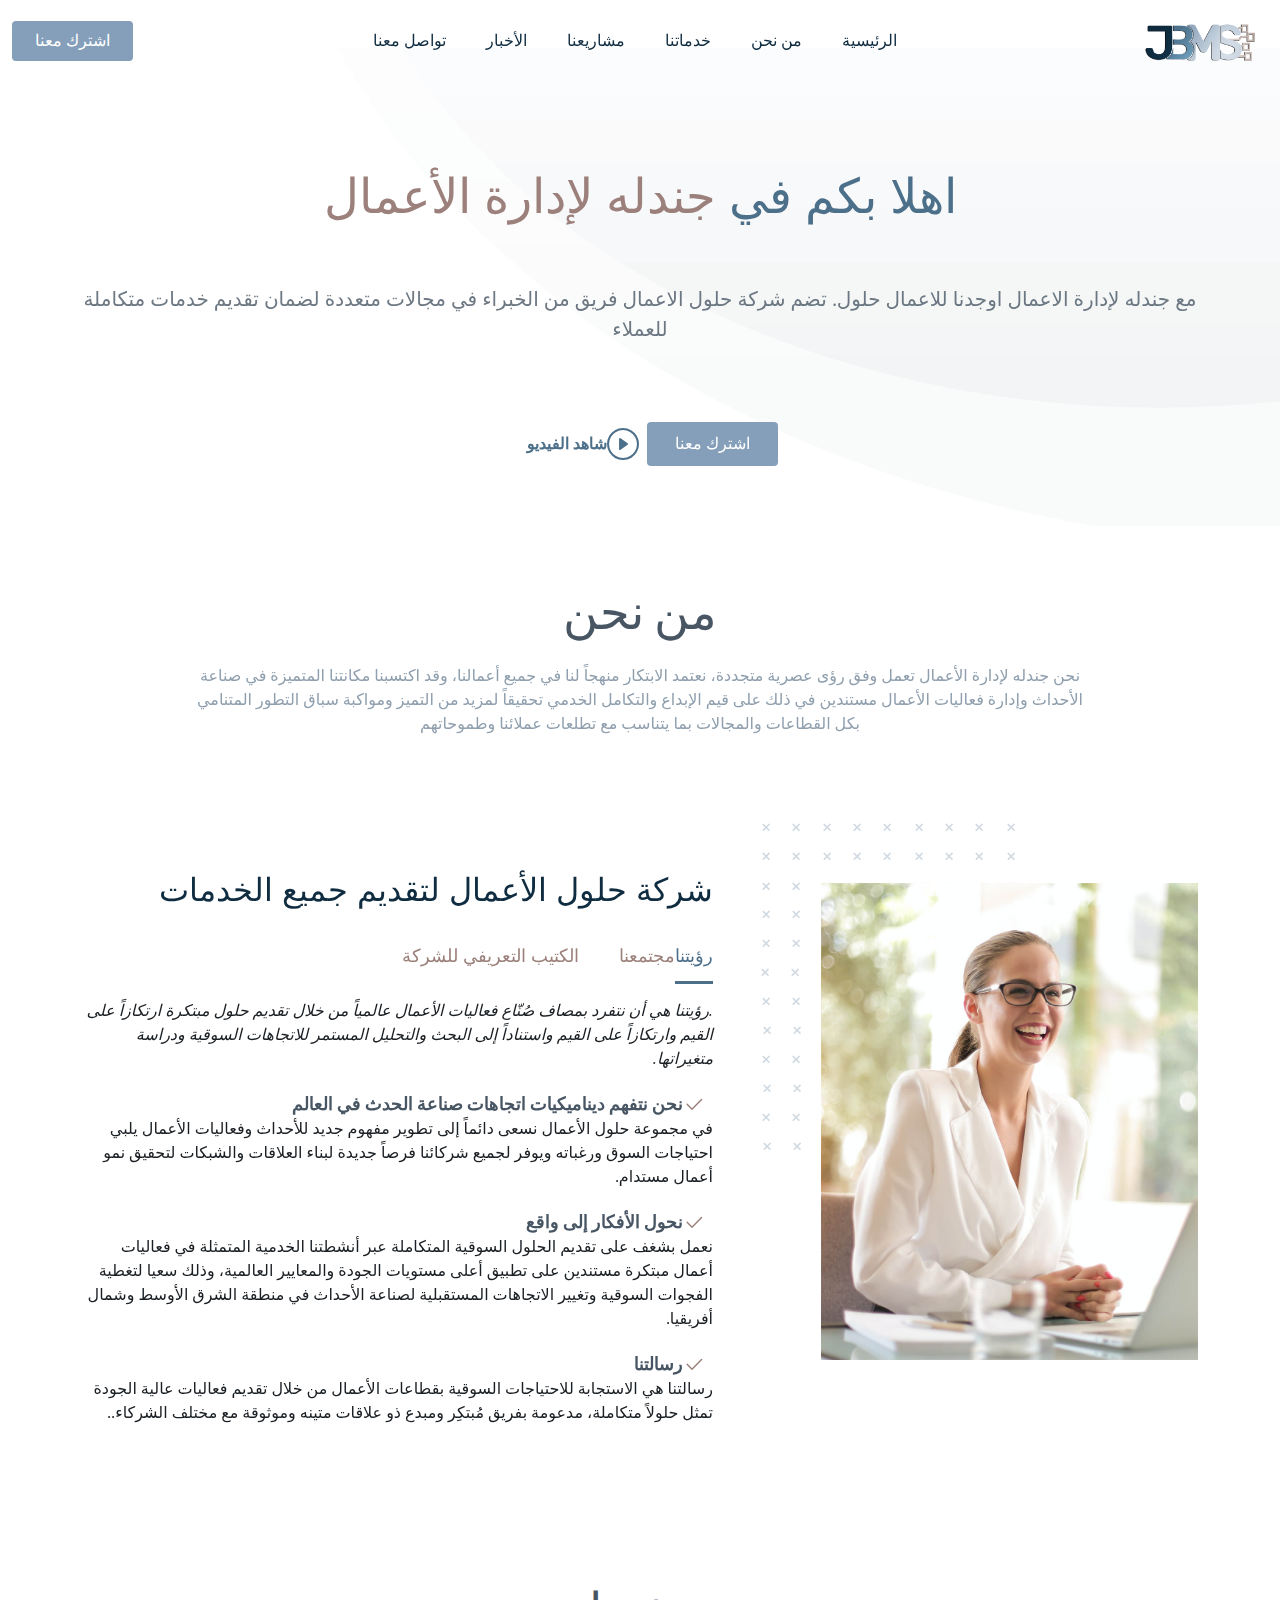
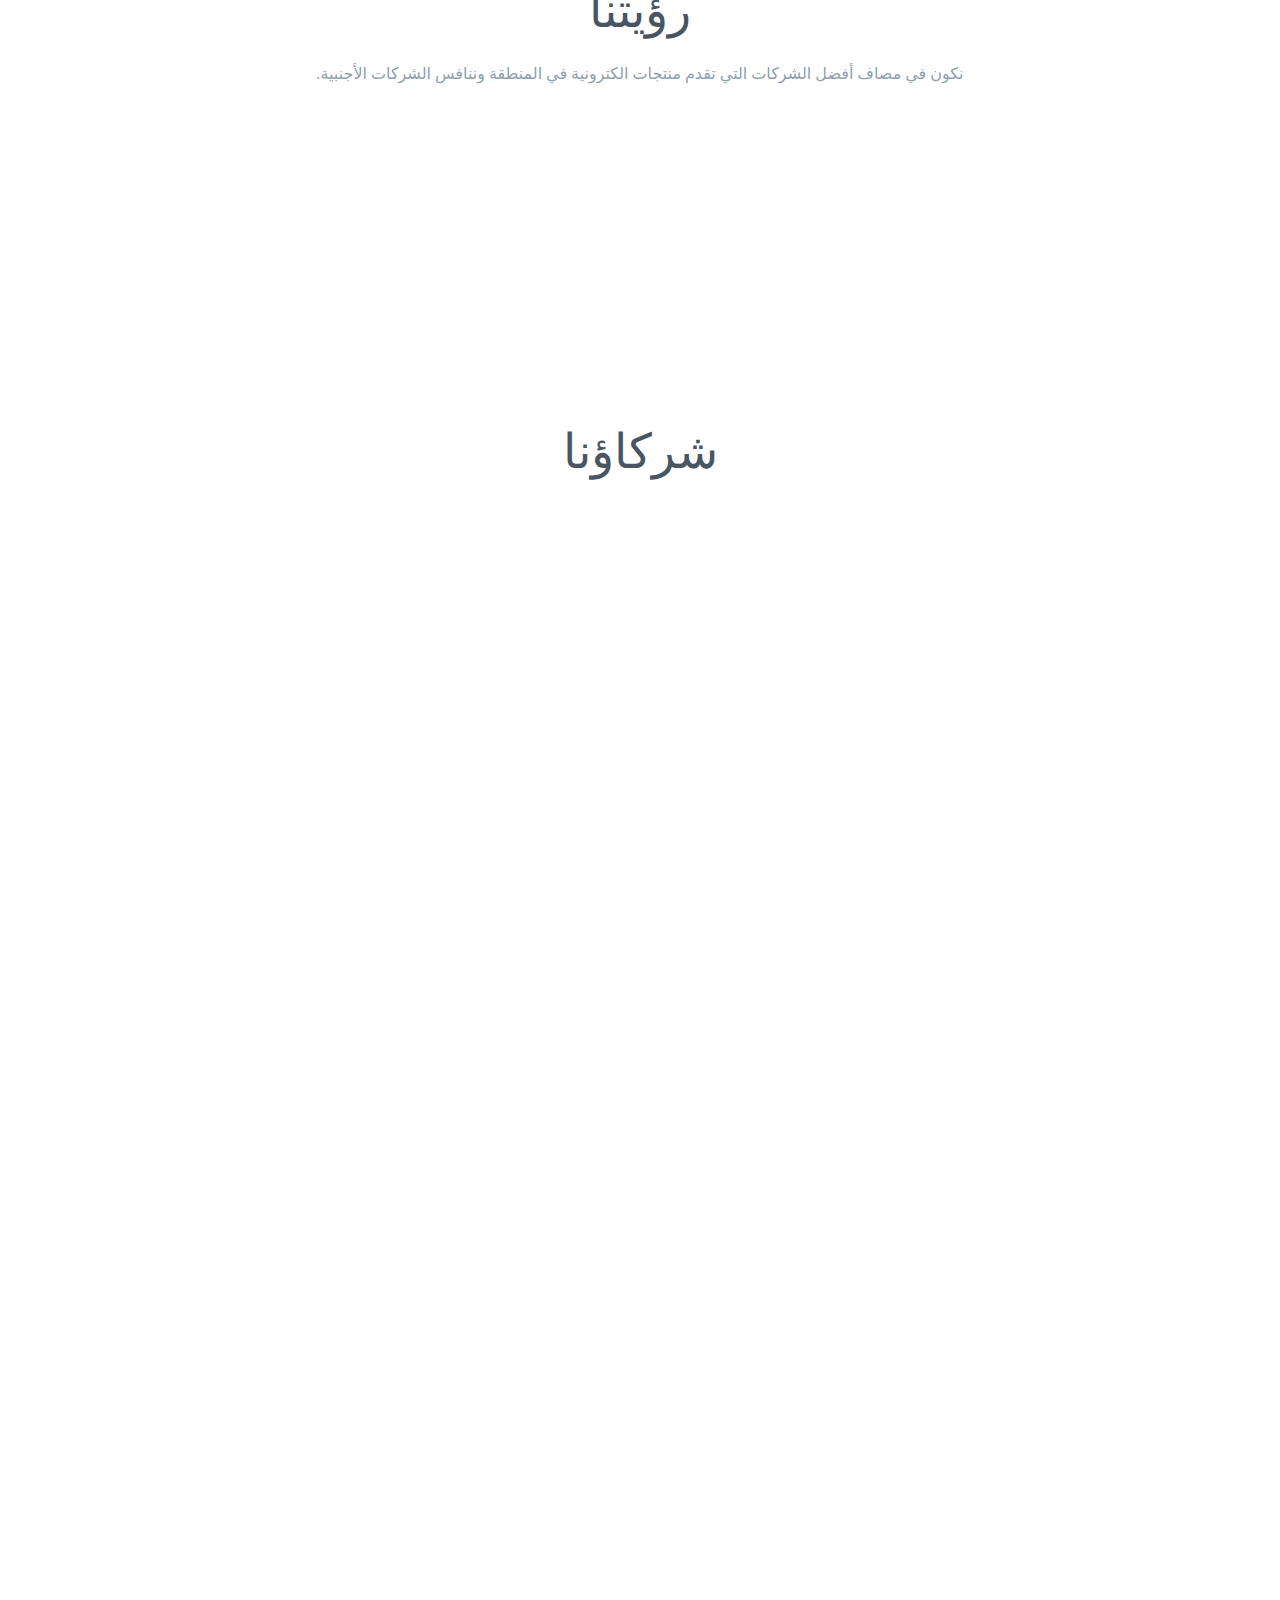
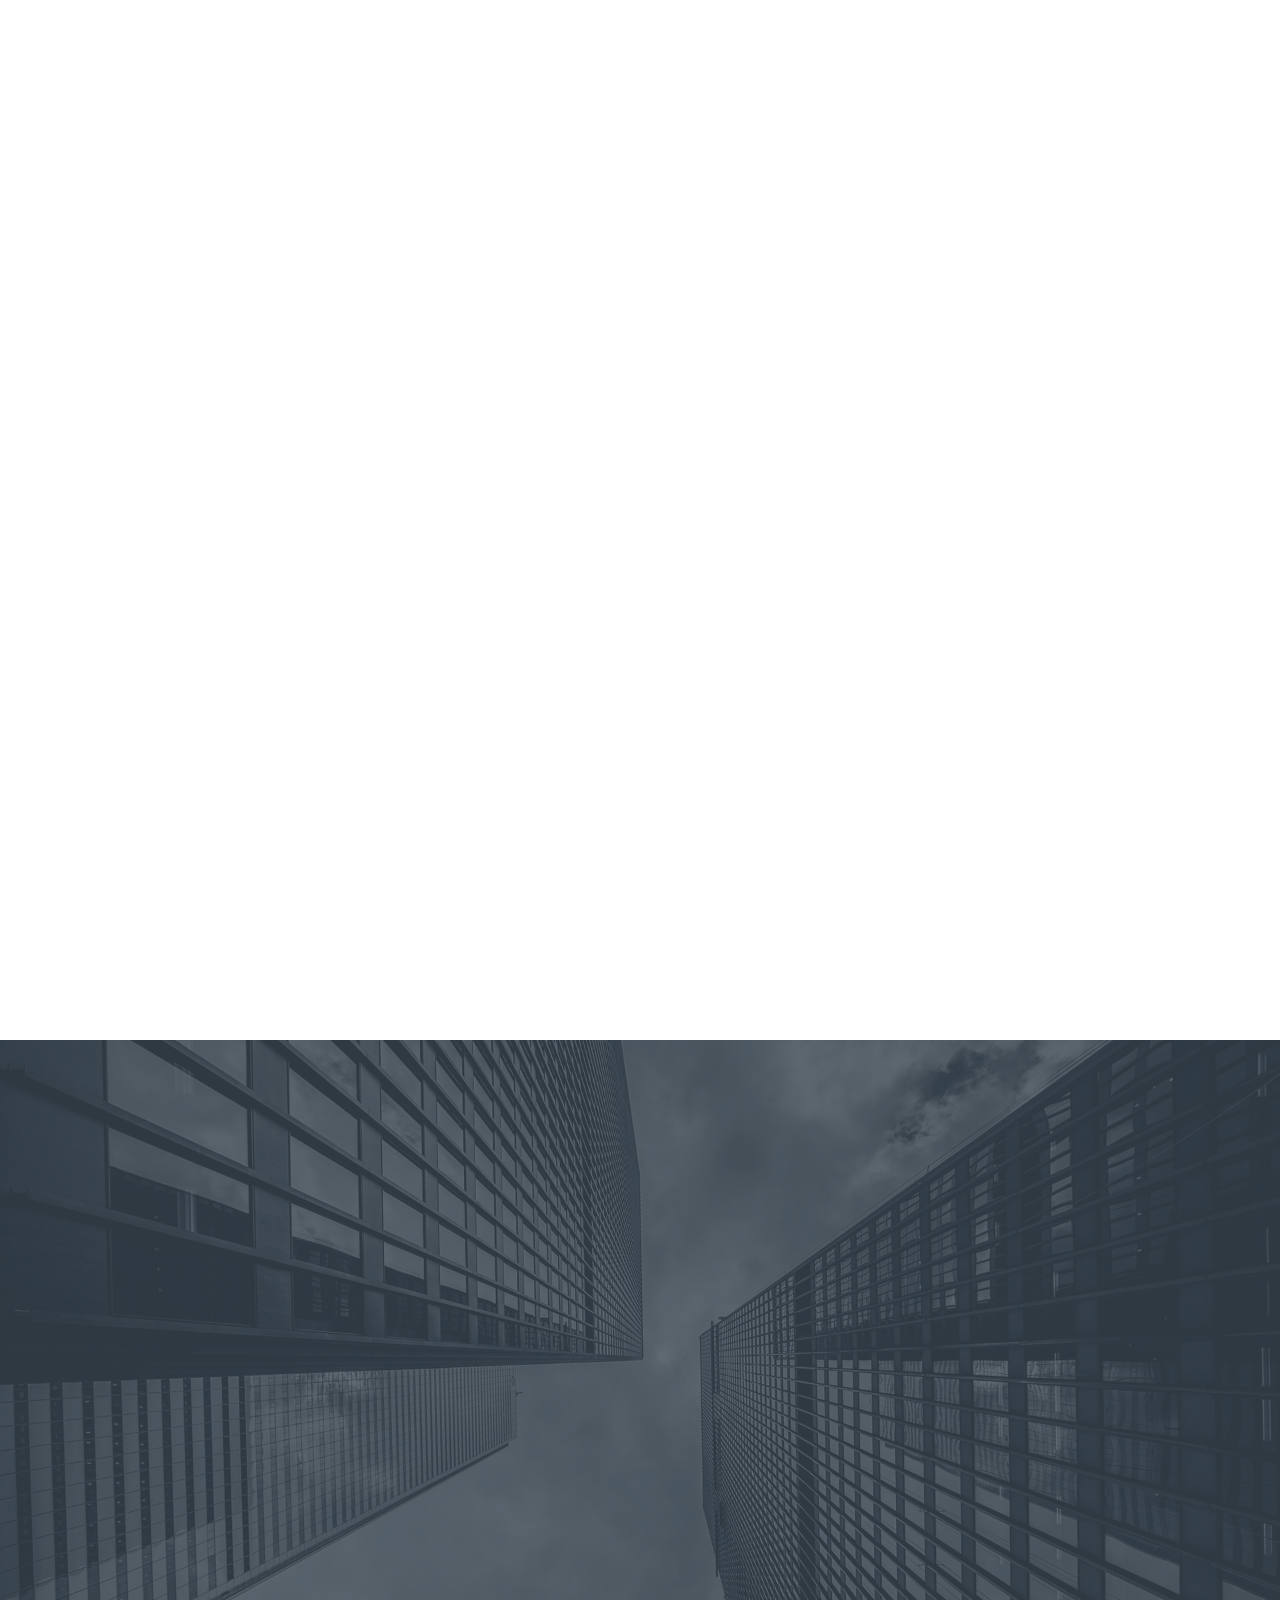
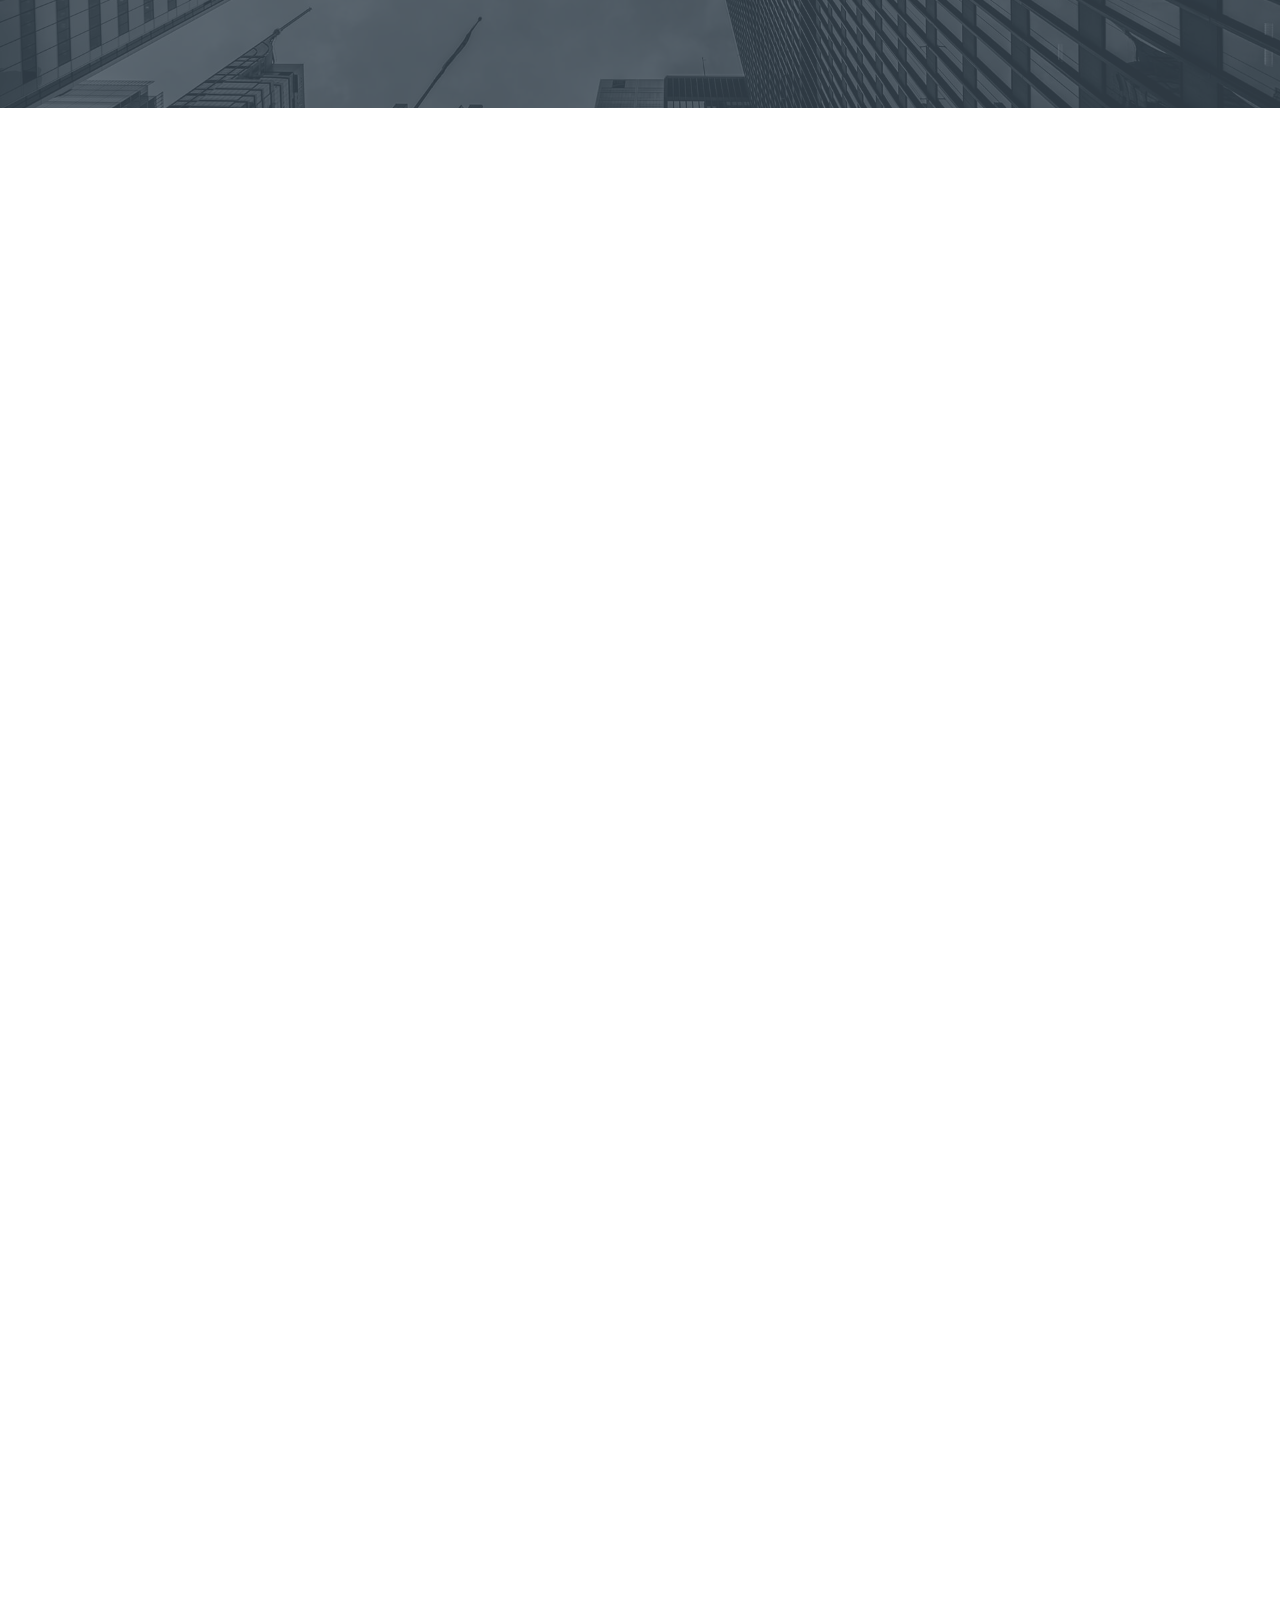
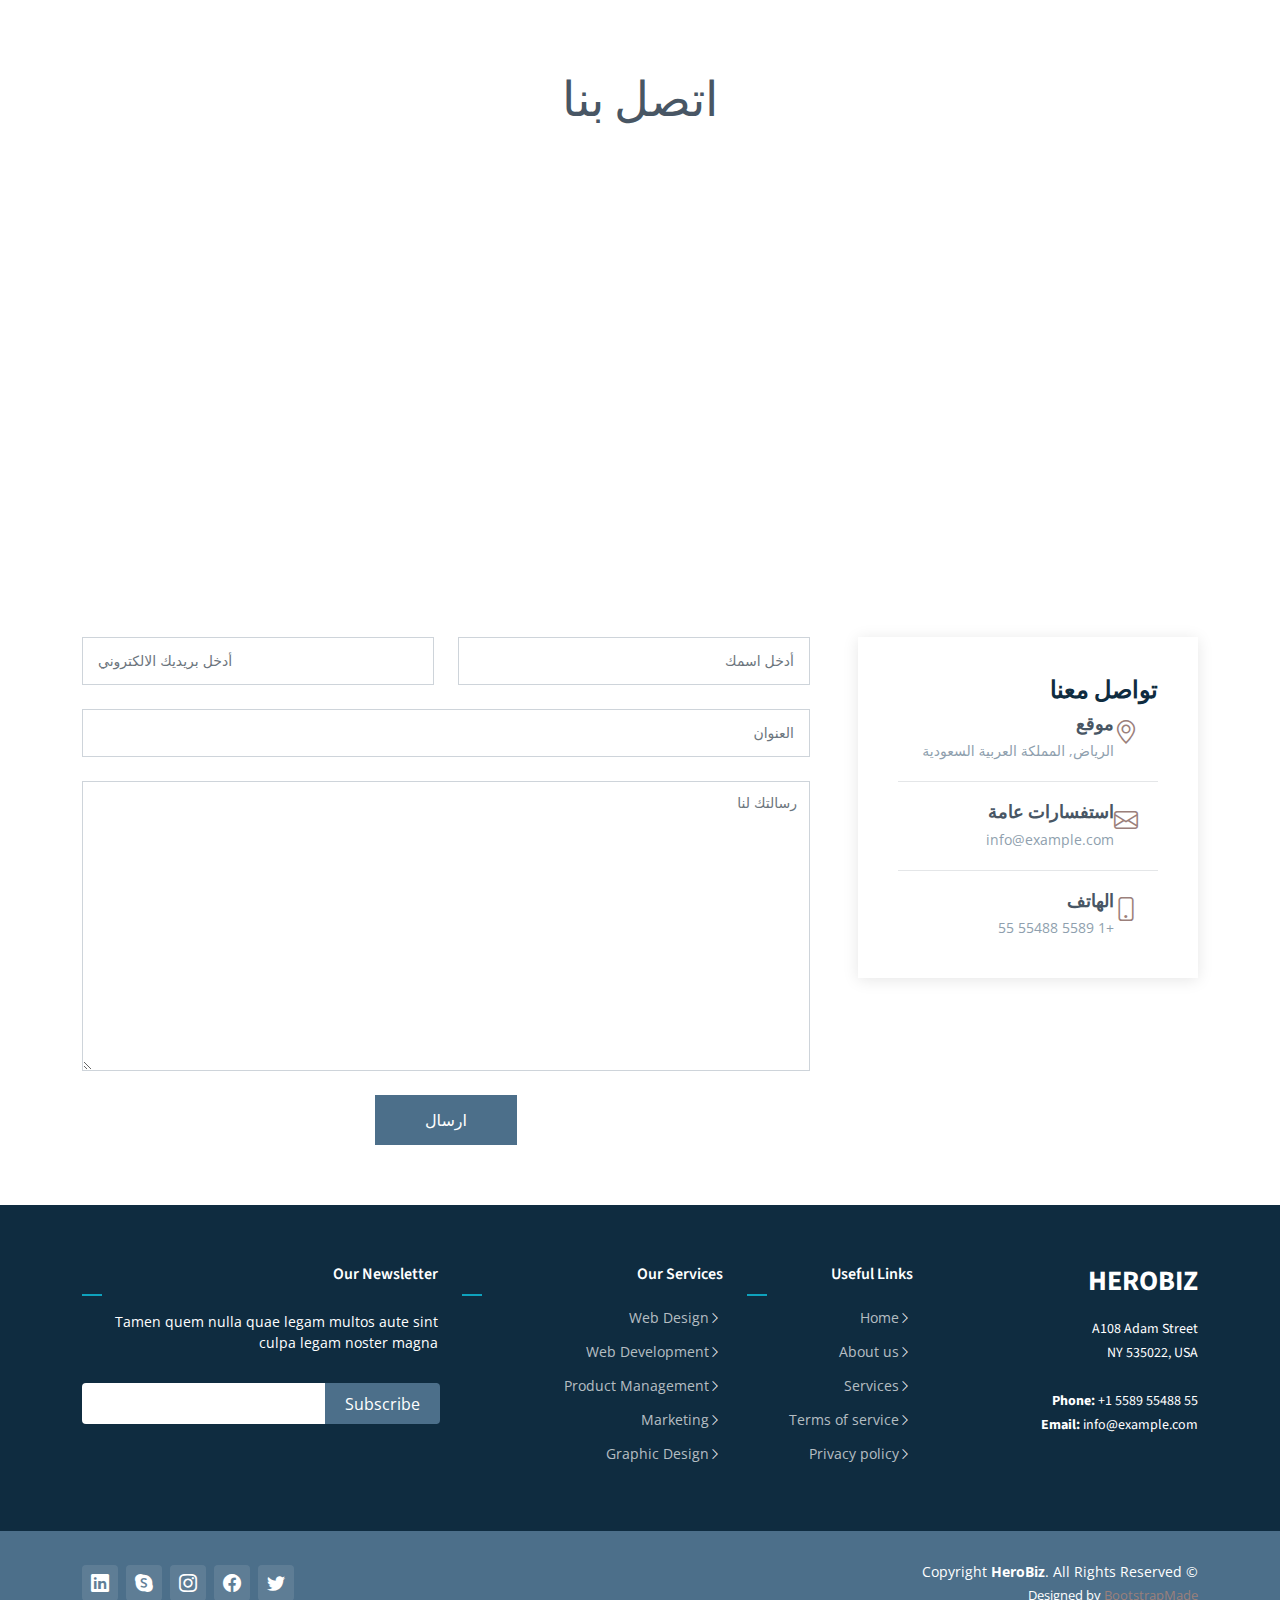
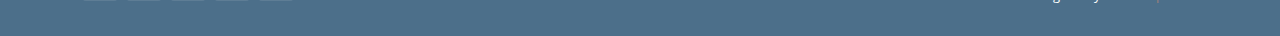
<file: index.html>
<!DOCTYPE html>
<html lang="en">

<head>
  <meta charset="utf-8">
  <meta content="width=device-width, initial-scale=1.0" name="viewport">

  <title>جندلة لإدارة الأعمال</title>
  <meta content="" name="description">
  <meta content="" name="keywords">

  <!-- Favicons -->
  <link href="assets/img/File12023_1_3_125351_d4bf76.png" rel="icon">
  <link href="assets/img/File12023_1_3_125351_d4bf76.png" rel="apple-touch-icon">

  <!-- Google Fonts -->
  <link rel="preconnect" href="https://fonts.googleapis.com">
  <link rel="preconnect" href="https://fonts.gstatic.com" crossorigin>
  <link href="https://fonts.googleapis.com/css2?family=Open+Sans:ital,wght@0,300;0,400;0,500;0,600;0,700;1,300;1,400;1,500;1,600;1,700&family=Poppins:ital,wght@0,300;0,400;0,500;0,600;0,700;1,300;1,400;1,500;1,600;1,700&family=Source+Sans+Pro:ital,wght@0,300;0,400;0,600;0,700;1,300;1,400;1,600;1,700&display=swap" rel="stylesheet">

  <!-- Vendor CSS Files -->
  <link href="assets/vendor/bootstrap/css/bootstrap.rtl.min.css" rel="stylesheet">
  <link href="assets/vendor/bootstrap-icons/bootstrap-icons.css" rel="stylesheet">
  <link href="assets/vendor/aos/aos.css" rel="stylesheet">
  <link href="assets/vendor/glightbox/css/glightbox.min.css" rel="stylesheet">
  <link href="assets/vendor/swiper/swiper-bundle.min.css" rel="stylesheet">

  <!-- Variables CSS Files. Uncomment your preferred color scheme -->
  <link href="assets/css/variables.css" rel="stylesheet">
  <!-- <link href="assets/css/variables-blue.css" rel="stylesheet"> -->
  <!-- <link href="assets/css/variables-green.css" rel="stylesheet"> -->
  <!-- <link href="assets/css/variables-orange.css" rel="stylesheet"> -->
  <!-- <link href="assets/css/variables-purple.css" rel="stylesheet"> -->
  <!-- <link href="assets/css/variables-red.css" rel="stylesheet"> -->
  <!-- <link href="assets/css/variables-pink.css" rel="stylesheet"> -->

  <!-- Template Main CSS File -->
  <link href="assets/css/main.css" rel="stylesheet">

  <!-- =======================================================
  * Template Name: HeroBiz - v2.4.0
  * Template URL: https://bootstrapmade.com/herobiz-bootstrap-business-template/
  * Author: BootstrapMade.com
  * License: https://bootstrapmade.com/license/
  ======================================================== -->
</head>

<body dir="rtl">

  <!-- ======= Header ======= -->
  <header id="header" class="header fixed-top" data-scrollto-offset="0">
    <div class="container-fluid d-flex align-items-center justify-content-between">

      <a href="index.html" class="logo d-flex align-items-center scrollto me-auto me-lg-0">
        <!-- Uncomment the line below if you also wish to use an image logo 
         <h1>HeroBiz<span>.</span></h1>-->
        <img src="assets/img/File12023_1_3_125351_d4bf76.png" alt=""> 
       
      </a>

      <nav id="navbar" class="navbar">
        <ul>

       
          <li><a class="nav-link scrollto" href="index-4.html"><span>الرئيسية</span> </a></li>

          <li><a class="nav-link scrollto" href="index.html#about">من نحن</a></li>
          <li><a class="nav-link scrollto" href="index.html#features">خدماتنا</a></li>
          <li><a class="nav-link scrollto" href="index.html#services">مشاريعنا </a></li>
          <li><a class="nav-link scrollto"  href="blog.html">الأخبار</a></li>
          <!--   
                      <li><a class="nav-link scrollto" href="index.html#portfolio">Portfolio</a></li>
          <li><a class="nav-link scrollto" href="index.html#team">الفريق</a></li>

               <li class="dropdown"><a href="#"><span>الرئيسية</span> <i class="bi bi-chevron-down dropdown-indicator"></i></a>
            <ul>
              <li><a href="index.html">Home 1 - index.html</a></li>
              <li><a href="index-2.html">Home 2 - index-2.html</a></li>
              <li><a href="index-3.html">Home 3 - index-3.html</a></li>
              <li><a href="index-4.html" class="active">Home 4 - index-4.html</a></li>
            </ul>
          </li>
            <li class="dropdown megamenu"><a href="#"><span>Mega Menu</span> <i class="bi bi-chevron-down dropdown-indicator"></i></a>
            <ul>
              <li>
                <a href="#">Column 1 link 1</a>
                <a href="#">Column 1 link 2</a>
                <a href="#">Column 1 link 3</a>
              </li>
              <li>
                <a href="#">Column 2 link 1</a>
                <a href="#">Column 2 link 2</a>
                <a href="#">Column 3 link 3</a>
              </li>
              <li>
                <a href="#">Column 3 link 1</a>
                <a href="#">Column 3 link 2</a>
                <a href="#">Column 3 link 3</a>
              </li>
              <li>
                <a href="#">Column 4 link 1</a>
                <a href="#">Column 4 link 2</a>
                <a href="#">Column 4 link 3</a>
              </li>
            </ul>
          </li>
          <li class="dropdown"><a href="#"><span>Drop Down</span> <i class="bi bi-chevron-down dropdown-indicator"></i></a>
            <ul>
              <li><a href="#">Drop Down 1</a></li>
              <li class="dropdown"><a href="#"><span>Deep Drop Down</span> <i class="bi bi-chevron-down dropdown-indicator"></i></a>
                <ul>
                  <li><a href="#">Deep Drop Down 1</a></li>
                  <li><a href="#">Deep Drop Down 2</a></li>
                  <li><a href="#">Deep Drop Down 3</a></li>
                  <li><a href="#">Deep Drop Down 4</a></li>
                  <li><a href="#">Deep Drop Down 5</a></li>
                </ul>
              </li>
              <li><a href="#">Drop Down 2</a></li>
              <li><a href="#">Drop Down 3</a></li>
              <li><a href="#">Drop Down 4</a></li>
            </ul>
          </li> -->
        
          <li><a class="nav-link scrollto" href="index.html#contact">تواصل معنا </a></li>
        </ul>
        <i class="bi bi-list mobile-nav-toggle d-none"></i>
      </nav><!-- .navbar -->

      <a class="btn-getstarted scrollto" href="index.html#about">اشترك معنا </a>

    </div>
  </header><!-- End Header -->
  <br> <br>
  <section id="hero-static" class="hero-static d-flex align-items-center">
    <div class="container d-flex flex-column justify-content-center align-items-center text-center position-relative" data-aos="zoom-out">
      <h2>اهلا بكم في   <span> جندله لإدارة الأعمال</span></h2>
      <br>
      <br>
      <p>مع جندله لإدارة الاعمال اوجدنا للاعمال حلول. تضم شركة حلول الاعمال فريق من الخبراء في مجالات متعددة لضمان تقديم خدمات متكاملة للعملاء</p>
      <br>
      <br>
      
      <div class="d-flex">
        <a href="#about" class="btn-get-started scrollto ">اشترك معنا</a> <br>
        <a href="https://www.youtube.com/watch?v=LXb3EKWsInQ" class="glightbox btn-watch-video d-flex align-items-center"><i class="bi bi-play-circle"></i> <span>شاهد الفيديو </span></a>
      </div>
    </div>
  </section>

  <main id="main">


      <!-- ======= About Section ======= -->
      <section id="about" class="about">
        <div class="container" data-aos="fade-up">
  
          <div class="section-header">
            <h2>من نحن</h2>
            <p>نحن جندله لإدارة الأعمال  تعمل وفق رؤى عصرية متجددة، نعتمد الابتكار منهجاً لنا في جميع أعمالنا، وقد اكتسبنا مكانتنا المتميزة في صناعة الأحداث وإدارة فعاليات الأعمال مستندين في ذلك على قيم الإبداع والتكامل الخدمي تحقيقاً لمزيد من التميز ومواكبة سباق التطور المتنامي بكل القطاعات والمجالات بما يتناسب مع تطلعات عملائنا وطموحاتهم   </p>
          </div>
  <br>
    <br>
          <div class="row g-4 g-lg-5" data-aos="fade-up" data-aos-delay="200">
  
            <div class="col-lg-5">
              <div class="about-img">
                <img src="assets/img/about.jpg" class="img-fluid" alt="">
              </div>
            </div>
  
            <div class="col-lg-7">
              <h3 class="pt-0 pt-lg-5">شركة حلول الأعمال لتقديم جميع الخدمات</h3>
  
              <!-- Tabs -->
              <ul class="nav nav-pills mb-3">
                <li><a class="nav-link active" data-bs-toggle="pill" href="#tab1">رؤيتنا</a></li> 
                <li><a class="nav-link" data-bs-toggle="pill" href="#tab2">مجتمعنا</a></li>
                <li><a class="nav-link" data-bs-toggle="pill" href="#tab3">الكتيب التعريفي للشركة</a></li>
              </ul><!-- End Tabs -->
  
              <!-- Tab Content -->
              <div class="tab-content">
  
                <div class="tab-pane fade show active" id="tab1">
  
                  <p class="fst-italic"> .رؤيتنا هي أن نتفرد بمصاف صُنّاع فعاليات الأعمال عالمياً من خلال تقديم حلول مبتكرة ارتكازاً على القيم وارتكازاً على القيم واستناداً إلى البحث والتحليل المستمر للاتجاهات السوقية ودراسة متغيراتها.</p>
  
                  <div class="d-flex align-items-center mt-4">
                    <i class="bi bi-check2"></i>
                    <h4>نحن نتفهم ديناميكيات اتجاهات صناعة الحدث في العالم</h4>
                  </div>
                  <p> في مجموعة حلول الأعمال نسعى دائماً إلى تطوير مفهوم جديد للأحداث وفعاليات الأعمال يلبي احتياجات السوق ورغباته ويوفر لجميع شركائنا فرصاً جديدة لبناء العلاقات والشبكات لتحقيق نمو أعمال مستدام.</p>
  
                  <div class="d-flex align-items-center mt-4">
                    <i class="bi bi-check2"></i>
                    <h4>نحول الأفكار إلى واقع</h4>
                  </div>

                  <p>
                    نعمل بشغف على تقديم الحلول السوقية المتكاملة عبر أنشطتنا الخدمية المتمثلة في فعاليات أعمال مبتكرة مستندين على تطبيق أعلى مستويات الجودة والمعايير العالمية، وذلك سعيا لتغطية الفجوات السوقية وتغيير الاتجاهات المستقبلية لصناعة الأحداث في منطقة الشرق الأوسط وشمال أفريقيا.</p>
  
                  <div class="d-flex align-items-center mt-4">
                    <i class="bi bi-check2"></i>
                    <h4>رسالتنا</h4>
                  </div>
                  <p>
                    رسالتنا هي الاستجابة للاحتياجات السوقية بقطاعات الأعمال من خلال تقديم فعاليات عالية الجودة تمثل حلولاً متكاملة، مدعومة بفريق مُبتكِر ومبدع ذو علاقات متينه وموثوقة مع مختلف الشركاء..</p>
  
                </div><!-- End Tab 1 Content -->
                  <br>
                <div class="tab-pane fade show" id="tab2">
  
                  <p class="fst-italic">  يقع مقرنا بمدينة الرياض، ونقدم خدماتنا الإبداعية المتكاملة بجميع أنحاء المملكة العربية السعودية  . نتطلع دوما لتوسيع شبكة شركائنا عالميا لتقديم حلول أعمال متكاملة عالية الأداء، مع استعدادنا الدائم للدخول في تحالفات مع لشركات والجهات الدولية لإستضافة الأحداث العالمية وتنظيمها بالمملكة العربية السعودية.
                   </p>
                </div><!-- End Tab 2 Content 
                       <div class="d-flex align-items-center mt-4">
                    <i class="bi bi-check2"></i>
                    <h4>Repudiandae rerum velit modi et officia quasi facilis</h4>
                  </div>
                  <p>Laborum omnis voluptates voluptas qui sit aliquam blanditiis. Sapiente minima commodi dolorum non eveniet magni quaerat nemo et.</p>
  
                  <div class="d-flex align-items-center mt-4">
                    <i class="bi bi-check2"></i>
                    <h4>Incidunt non veritatis illum ea ut nisi</h4>
                  </div>
                  <p>Non quod totam minus repellendus autem sint velit. Rerum debitis facere soluta tenetur. Iure molestiae assumenda sunt qui inventore eligendi voluptates nisi at. Dolorem quo tempora. Quia et perferendis.</p>
  
                  <div class="d-flex align-items-center mt-4">
                    <i class="bi bi-check2"></i>
                    <h4>Omnis ab quia nemo dignissimos rem eum quos..</h4>
                  </div>
                  <p>Eius alias aut cupiditate. Dolor voluptates animi ut blanditiis quos nam. Magnam officia aut ut alias quo explicabo ullam esse. Sunt magnam et dolorem eaque magnam odit enim quaerat. Vero error error voluptatem eum.</p>
  
                -->
  
                <div class="tab-pane fade show" id="tab3">
  
                  <p class="fst-italic">لكتيب التعريفي للشركةا</p>
  
                 
                </div><!-- End Tab 3 Content 
                   <div class="d-flex align-items-center mt-4">
                    <i class="bi bi-check2"></i>
                    <h4>Repudiandae rerum velit modi et officia quasi facilis</h4>
                  </div>
                  <p>Laborum omnis voluptates voluptas qui sit aliquam blanditiis. Sapiente minima commodi dolorum non eveniet magni quaerat nemo et.</p>
  
                  <div class="d-flex align-items-center mt-4">
                    <i class="bi bi-check2"></i>
                    <h4>Incidunt non veritatis illum ea ut nisi</h4>
                  </div>
                  <p>Non quod totam minus repellendus autem sint velit. Rerum debitis facere soluta tenetur. Iure molestiae assumenda sunt qui inventore eligendi voluptates nisi at. Dolorem quo tempora. Quia et perferendis.</p>
  
                  <div class="d-flex align-items-center mt-4">
                    <i class="bi bi-check2"></i>
                    <h4>Omnis ab quia nemo dignissimos rem eum quos..</h4>
                  </div>
                  <p>Eius alias aut cupiditate. Dolor voluptates animi ut blanditiis quos nam. Magnam officia aut ut alias quo explicabo ullam esse. Sunt magnam et dolorem eaque magnam odit enim quaerat. Vero error error voluptatem eum.</p>
  
                -->
  
              </div>
  
            </div>
  
          </div>
  
        </div>
      </section><!-- End About Section -->
    
    <!-- ======= Featured Services Section ======= -->
    <section id="featured-services" class="featured-services">
      <div class="container">
        <div class="section-header">
          <h2> رؤيتنا</h2>
          <p> نكون في مصاف أفضل الشركات التي تقدم منتجات الكترونية في المنطقة وننافس الشركات الأجنبية.</p>

        </div>

        <div class="row gy-4">

          <div class="col-xl-3 col-md-6 d-flex" data-aos="zoom-out">
            <div class="service-item position-relative">
              <div class="icon"><i class="bi bi-activity icon"></i></div>
              <h4><a href="" class="stretched-link">رؤيتنا</a></h4>
              <p>أن تكون منتجاتنا الخيار الأول للعملاء.</p>
            </div>
          </div><!-- End Service Item -->

          <div class="col-xl-3 col-md-6 d-flex" data-aos="zoom-out" data-aos-delay="200">
            <div class="service-item position-relative">
              <div class="icon"><i class="bi bi-bounding-box-circles icon"></i></div>
              <h4><a href="" class="stretched-link">رسالتنا</a></h4>
              <p> تقديم منتجات احترافية وإبداعية بمعايير عالية وتكاليف مناسبة.</p>
            </div>
          </div><!-- End Service Item -->

          <div class="col-xl-3 col-md-6 d-flex" data-aos="zoom-out" data-aos-delay="400">
            <div class="service-item position-relative">
              <div class="icon"><i class="bi bi-calendar4-week icon"></i></div>
              <h4><a href="" class="stretched-link">أهدافنا</a></h4>
              <p> تقديم خدمات تكنولوجيا المعلومات للمجتمع العربي بأعلى المعايير وبدقة وأمان وإتقان.</p>
            </div>
          </div><!-- End Service Item -->

          <div class="col-xl-3 col-md-6 d-flex" data-aos="zoom-out" data-aos-delay="600">
            <div class="service-item position-relative">
              <div class="icon"><i class="bi bi-broadcast icon"></i></div>
              <h4><a href="" class="stretched-link">أعمالنا</a></h4>
              <p>تقديم خدمات تكنولوجيا المعلومات للمجتمع العربي بأعلى المعايير وبدقة وأمان وإتقان.</p>
            </div>
          </div><!-- End Service Item -->

        </div>

      </div>
    </section><!-- End Featured Services Section -->

  
    
    

    <!-- ======= Clients Section
      <h2>شركاء النجاح</h2> ======= -->
    <section id="clients" class="clients">
      <div class="section-header">
        <h2>شركاؤنا</h2>
      </div>
      <div class="container" data-aos="zoom-out">

        <div class="clients-slider swiper">
          <div class="swiper-wrapper align-items-center">
            <div class="swiper-slide"><img src="assets/img/clients/client-1.png" class="img-fluid" alt=""></div>
            <div class="swiper-slide"><img src="assets/img/clients/client-2.png" class="img-fluid" alt=""></div>
            <div class="swiper-slide"><img src="assets/img/clients/client-3.png" class="img-fluid" alt=""></div>
            <div class="swiper-slide"><img src="assets/img/clients/client-4.png" class="img-fluid" alt=""></div>
            <div class="swiper-slide"><img src="assets/img/clients/client-5.png" class="img-fluid" alt=""></div>
            <div class="swiper-slide"><img src="assets/img/clients/client-6.png" class="img-fluid" alt=""></div>
            <div class="swiper-slide"><img src="assets/img/clients/client-7.png" class="img-fluid" alt=""></div>
            <div class="swiper-slide"><img src="assets/img/clients/client-8.png" class="img-fluid" alt=""></div>
          </div>
        </div>

      </div>
    </section><!-- End Clients Section -->

    <!-- ======= Call To Action Section
       <section id="cta" class="cta">
      <div class="container" data-aos="zoom-out">

        <div class="row g-5">

          <div class="col-lg-8 col-md-6 content d-flex flex-column justify-content-center order-last order-md-first">
            <h3>Alias sunt quas <em>Cupiditate</em> oluptas hic minima</h3>
            <p> Duis aute irure dolor in reprehenderit in voluptate velit esse cillum dolore eu fugiat nulla pariatur. Excepteur sint occaecat cupidatat non proident, sunt in culpa qui officia deserunt mollit anim id est laborum.</p>
            <a class="cta-btn align-self-start" href="#">Call To Action</a>
          </div>

          <div class="col-lg-4 col-md-6 order-first order-md-last d-flex align-items-center">
            <div class="img">
              <img src="assets/img/cta.jpg" alt="" class="img-fluid">
            </div>
          </div>

        </div>

      </div>
    </section>
       ======= -->
   <!-- End Call To Action Section -->

    <!-- ======= On Focus Section ======= -->
   <!-- End On Focus Section
     <section id="onfocus" class="onfocus">
      <div class="container-fluid p-0" data-aos="fade-up">

        <div class="row g-0">
          <div class="col-lg-6 video-play position-relative">
            <a href="https://www.youtube.com/watch?v=LXb3EKWsInQ" class="glightbox play-btn"></a>
          </div>
          <div class="col-lg-6">
            <div class="content d-flex flex-column justify-content-center h-100">
              <h3>Voluptatem dignissimos provident quasi corporis</h3>
              <p class="fst-italic">
                Lorem ipsum dolor sit amet, consectetur adipiscing elit, sed do eiusmod tempor incididunt ut labore et dolore
                magna aliqua.
              </p>
              <ul>
                <li><i class="bi bi-check-circle"></i> Ullamco laboris nisi ut aliquip ex ea commodo consequat.</li>
                <li><i class="bi bi-check-circle"></i> Duis aute irure dolor in reprehenderit in voluptate velit.</li>
                <li><i class="bi bi-check-circle"></i> Ullamco laboris nisi ut aliquip ex ea commodo consequat. Duis aute irure dolor in reprehenderit in voluptate trideta storacalaperda mastiro dolore eu fugiat nulla pariatur.</li>
              </ul>
              <a href="#" class="read-more align-self-start"><span>Read More</span><i class="bi bi-arrow-right"></i></a>
            </div>
          </div>
        </div>

      </div>
    </section>
   -->

    <!-- ======= Features Section ======= -->
    <section id="features" class="features">
      <div class="container" data-aos="fade-up">
        <div class="section-header">
          <h2>خدماتنا</h2>
        </div>
        <ul class="nav nav-tabs row gy-4 d-flex">

          <li class="nav-item col-6 col-md-4 col-lg-2">
            <a class="nav-link active show" data-bs-toggle="tab" data-bs-target="#tab-1">
              <i class="bi bi-binoculars color-cyan"></i>
              <h4> صناعة الأحداث</h4>
            </a>
          </li><!-- End Tab 1 Nav -->

          <li class="nav-item col-6 col-md-4 col-lg-2">
            <a class="nav-link" data-bs-toggle="tab" data-bs-target="#tab-2">
              <i class="bi bi-box-seam color-indigo"></i>
              <h4>استشارات الأعمال</h4>
            </a>
          </li><!-- End Tab 2 Nav -->

          <li class="nav-item col-6 col-md-4 col-lg-2">
            <a class="nav-link" data-bs-toggle="tab" data-bs-target="#tab-3">
              <i class="bi bi-brightness-high color-teal"></i>
              <h4>استضافة وإدارة الفعاليات</h4>
            </a>
          </li><!-- End Tab 3 Nav -->

          <li class="nav-item col-6 col-md-4 col-lg-2">
            <a class="nav-link" data-bs-toggle="tab" data-bs-target="#tab-4">
              <i class="bi bi-command color-red"></i>
              <h4>الاتصالات التسويقية المتكاملة</h4>
            </a>
          </li><!-- End Tab 4 Nav -->

          <li class="nav-item col-6 col-md-4 col-lg-2">
            <a class="nav-link" data-bs-toggle="tab" data-bs-target="#tab-5">
              <i class="bi bi-easel color-blue"></i>
              <h4>الضيافة وحلول
                المناسبات الخاصة</h4>
            </a>
          </li><!-- End Tab 5 Nav -->

          <li class="nav-item col-6 col-md-4 col-lg-2">
            <a class="nav-link" data-bs-toggle="tab" data-bs-target="#tab-6">
              <i class="bi bi-map color-orange"></i>
              <h3>تنظيم المعارض
                </h3>
            </a>
          </li><!-- End Tab 6 Nav -->

        </ul>

        <div class="tab-content">

          <div class="tab-pane active show" id="tab-1">
            <div class="row gy-4">
              <div class="col-lg-8 order-2 order-lg-1" data-aos="fade-up" data-aos-delay="100">
                <h3>صناعة الأحداث</h3>
                <p class="fst-italic">
                  استبصار الفجوات والفرص السوقية
                </p> 
                
                <p>
                  تبدأ أعمالنا دوماً بتقصي الفرص الواعدة بأسواق الأعمال، ومن ثم نُكرس جهودنا ونسخر جميع إمكاناتنا ومقدراتنا البحثية العالية، ونستخدم أنسب الوسائل والأساليب في بناء الأفكار والمفاهيم العامة للحدث وصولاً لصناعة فعاليات غير تقليدية تطرح قيم مضافة، مستندين في ذلك على قيم الإبداع والتكامل الخدمي واعتماد أعلى معايير الجودة المتعارف عليها عالمياً.
                </p>
                <p class="fst-italic">
                  نقدم حلول مؤسسية
                  مبتكرة ومتكاملة                </p> 
                  <ul>
                  <li><i class="bi bi-check-circle-fill"></i>الأبحاث السوقية وتحليل السوق.</li>
                  <li><i class="bi bi-check-circle-fill"></i>  بناء الأفكار وصناعة هوية الحدث   .</li>
                  <li><i class="bi bi-check-circle-fill"></i>ابتكار وتطوير فعاليات الأعمال</li>
                </ul> 

               
              </div>
              <div class="col-lg-4 order-1 order-lg-2 text-center" data-aos="fade-up" data-aos-delay="200">
                <img src="assets/img/features-1.svg" alt="" class="img-fluid">
              </div>
            </div>
          </div><!-- End Tab Content 1 -->

          <div class="tab-pane" id="tab-2">
            <div class="row gy-4">
              <div class="col-lg-8 order-2 order-lg-1">
                <h3>استشارات الأعمال</h3>
                <p>
                  حلول استشارية مبتكرة ومستدامة
                </p>
                <p class="fst-italic">
                  نعمل على دعم أعمال شركائنا وعملائنا وحلفائنا بالقطاعين العام والخاص بكفاءة عاليه، وذلك من خلال تقديم خدمات مساندة متمثلة في طرح حلول متكاملة لصناعة فعالياتهم ومناسباتهم الخاصة، ابتداءً من تقييم الفرص المتاحة ومروراً بإعداد وتطوير محتوى الأحداث وصولاً لتنظيم فعاليات أعمال توفر حلولاً مستدامة تدعم خطط أعمالهم، وتجعلنا مرجعاً لهم يوصف بالموثوقية والاحترافية.
                </p>
                <p class="fst-italic">
                  نقدم حلول مؤسسية
                  مبتكرة ومتكاملة                </p>
                <ul>
                  <li><i class="bi bi-check-circle-fill"></i> تنسيق البرامج وصناعة المحتوى</li>
                  <li><i class="bi bi-check-circle-fill"></i> إدارة الحملات وتسويق الحدث</li>
                  <li><i class="bi bi-check-circle-fill"></i> حلول التنظيم والتنفيذ</li>
                  <li><i class="bi bi-check-circle-fill"></i> حلول التنظيم والتنفيذ</li>
                </ul>
              </div>
              <div class="col-lg-4 order-1 order-lg-2 text-center">
                <img src="assets/img/features-2.svg" alt="" class="img-fluid">
              </div>
            </div>
          </div><!-- End Tab Content 2 -->

          <div class="tab-pane" id="tab-3">
            <div class="row gy-4">
              <div class="col-lg-8 order-2 order-lg-1">
                <h3>استضافة وإدارة الفعاليات</h3>
                <p>
                  خدمات تنظيمية وتنفيذية متكاملة
                </p>
                <p>
                  مستندين على فريق أعمالنا المتخصص للغاية، نستضيف فعاليات الأعمال والمؤتمرات العالمية بالمملكة العربية السعودية، وذلك تضامناً مع شبكة شركائنا وحلفائنا حول العالم، ونعمل على تطوير وتنفيذ الخطط الموضوعة لإدارة تلك الفعاليات، وإدارة العلاقات الخارجية والداخلية لكل حدث بكل مراحله التنظيمية.                </p>
                  <p>
                    نقدم حلول مؤسسية
                    مبتكرة ومتكاملة                  </p>
                  <ul>
                  <li><i class="bi bi-check-circle-fill"></i> تخطيط الأحداث</li>
                  <li><i class="bi bi-check-circle-fill"></i>التنسيق، العلاقات والدعم الحكومي</li>
                  <li><i class="bi bi-check-circle-fill"></i> اللوجستيات وحلول التنفيذ.</li>
                </ul>
            
              </div>
              <div class="col-lg-4 order-1 order-lg-2 text-center">
                <img src="assets/img/features-3.svg" alt="" class="img-fluid">
              </div>
            </div>
          </div><!-- End Tab Content 3 -->

          <div class="tab-pane" id="tab-4">
            <div class="row gy-4">
              <div class="col-lg-8 order-2 order-lg-1">
                <h3>الاتصالات التسويقية المتكاملة</h3>
                <p>
                  وصول متكامل للشرائح والأسواق المستهدفة
                </p>
                
                <p class="fst-italic">
                  نمتلك فريق تسويقي مبدع، ونستخدم أنسب الاستراتيجيات التسويقية لكل حدث، بجانب أحدث الوسائل والتقنيات العالمية للاتصال بالشرائح المستهدفة؛ وذلك بتطبيق حزمة من الإجراءات التسويقية المترابطة التي تحقق الوصول الكامل للمستهدفات، ومزيداً من الزخم الإعلامي لفعاليات أعمالنا.
                </p>
                <p>
                  نقدم حلول مؤسسية
                  مبتكرة ومتكاملة                </p>
                <ul>
                  <li><i class="bi bi-check-circle-fill"></i>  صناعة المحتوى التسويقي  </li>
                  <li><i class="bi bi-check-circle-fill"></i> التخطيط التسويقي</li>
                  <li><i class="bi bi-check-circle-fill"></i> الحملات التسويقية المتكاملة
                  </li>
                </ul>
              </div>
              <div class="col-lg-4 order-1 order-lg-2 text-center">
                <img src="assets/img/features-4.svg" alt="" class="img-fluid">
              </div>
            </div>
          </div><!-- End Tab Content 4 -->

          <div class="tab-pane" id="tab-5">
            <div class="row gy-4">
              <div class="col-lg-8 order-2 order-lg-1">
                <h3>الضيافة وحلول
                  المناسبات الخاصة</h3>
                <p>
                  تغطية مميزة للفعاليات والمناسبات الخاصة
                </p>
                <p class="fst-italic">
                  نظراً لأهمية خدمات الضيافة في نجاح الفعاليات والمناسبات، تتكامل خدماتنا بتوفير خيارات مرنة ومبتكرة من الخدمات المساندة، تدعم وتحقق أهداف كل من المؤسسات الحكومية والشركات الكبرى والمناسبات الاجتماعية للعائلات والتجمعات الترفيهية
                </p>
                <p>
                  نقدم حلول مؤسسية
                  مبتكرة ومتكاملة                </p>
                <ul>
                  <li><i class="bi bi-check-circle-fill"></i> إدارة، تنظيم الحشود</li>
                  <li><i class="bi bi-check-circle-fill"></i> خدمات الضيافة الخارجية</li>
                  <li><i class="bi bi-check-circle-fill"></i>تنظيم المناسبات الخاصة</li>
                </ul>
              </div>
              <div class="col-lg-4 order-1 order-lg-2 text-center">
                <img src="assets/img/features-5.svg" alt="" class="img-fluid">
              </div>
            </div>
          </div><!-- End Tab Content 5 -->

          <div class="tab-pane" id="tab-6">
            <div class="row gy-4">
              <div class="col-lg-8 order-2 order-lg-1">
                <h3>تنظيم المعارض
                  واجتماعات الأعمال</h3>
                <p>
                  حلول لوجستية وعلاقات تجارية مميزة
                </p>
                <p class="fst-italic">
                  ندرك تماماً بأن المعارض التجارية واجتماعات الأعمال هي الطريقة المثلى لبناء علاقات تجارية ناجحة وفتح أسواق جديدة، وبمجموعة حلول الأعمال نتميز بخبرتنا العريقة وعلاقاتنا السوقية المميزة في صناعة وتنفيذ المعارض التجارية وتنسيق اجتماعات الأعمال وإدارة الصفقات التجارية والاستثمارية.
                </p>
                <p>
                  نقدم حلول مؤسسية
                  مبتكرة ومتكاملة                </p>
                <ul>
                  <li><i class="bi bi-check-circle-fill"></i> العلاقات التجارية الدولية</li>
                  <li><i class="bi bi-check-circle-fill"></i> تصميم وبناء تجهيزات المعارض .</li>
                  <li><i class="bi bi-check-circle-fill"></i>الخدمات المساندة للعارضين</li>
                </ul>
              </div>
              <div class="col-lg-4 order-1 order-lg-2 text-center">
                <img src="assets/img/features-6.svg" alt="" class="img-fluid">
              </div>
            </div>
          </div><!-- End Tab Content 6 -->

        </div>

      </div>
    </section><!-- End Features Section -->

    <!-- ======= Services Section ======= -->
    <section id="services" class="services">
      <div class="container" data-aos="fade-up">

        <div class="section-header">
          <h2>مشاريعنا</h2>
          <p>تعتبر مشاريعنا إستجابة للاحتياجات السوقية بقطاعات الأعمال من خلال تقديم فعاليات عالية الجودة تمثل حلولاً متكاملة، مدعومة بفريق مُبتكِر ومبدع ذو علاقات متينه وموثوقة مع مختلف الشركاء.
          </p>
        </div>

        <div class="row gy-5">

          <div class="col-xl-4 col-md-6" data-aos="zoom-in" data-aos-delay="200">
            <div class="service-item">
              <div class="img">
                <img src="assets/img/services-1.jpg" class="img-fluid" alt="">
              </div>
              <div class="details position-relative">
                <div class="icon">
                  <i class="bi bi-activity"></i>
                </div>
                <a href="#" class="stretched-link">
                  <h3>Nesciunt Mete</h3>
                </a>
                <p>Provident nihil minus qui consequatur non omnis maiores. Eos accusantium minus dolores iure perferendis.</p>
              </div>
            </div>
          </div><!-- End Service Item -->

          <div class="col-xl-4 col-md-6" data-aos="zoom-in" data-aos-delay="300">
            <div class="service-item">
              <div class="img">
                <img src="assets/img/services-2.jpg" class="img-fluid" alt="">
              </div>
              <div class="details position-relative">
                <div class="icon">
                  <i class="bi bi-broadcast"></i>
                </div>
                <a href="#" class="stretched-link">
                  <h3>Eosle Commodi</h3>
                </a>
                <p>Ut autem aut autem non a. Sint sint sit facilis nam iusto sint. Libero corrupti neque eum hic non ut nesciunt dolorem.</p>
              </div>
            </div>
          </div><!-- End Service Item -->

          <div class="col-xl-4 col-md-6" data-aos="zoom-in" data-aos-delay="400">
            
            <div class="service-item">
              <div class="img">
                <img src="assets/img/services-3.jpg" class="img-fluid" alt="">
              </div>
              <div class="details position-relative">
                <div class="icon">
                  <i class="bi bi-easel"></i>
                </div>
                <a href="#" class="stretched-link">
                  <h3>Ledo Markt</h3>
                </a>
                <p>Ut excepturi voluptatem nisi sed. Quidem fuga consequatur. Minus ea aut. Vel qui id voluptas adipisci eos earum corrupti.</p>
              </div>
            </div>
          </div><!-- End Service Item -->

          <div class="col-xl-4 col-md-6" data-aos="zoom-in" data-aos-delay="500">
            <div class="service-item">
              <div class="img">
                <img src="assets/img/services-4.jpg" class="img-fluid" alt="">
              </div>
              <div class="details position-relative">
                <div class="icon">
                  <i class="bi bi-bounding-box-circles"></i>
                </div>
                <a href="#" class="stretched-link">
                  <h3>Asperiores Commodit</h3>
                </a>
                <p>Non et temporibus minus omnis sed dolor esse consequatur. Cupiditate sed error ea fuga sit provident adipisci neque.</p>
                <a href="#" class="stretched-link"></a>
              </div>
            </div>
          </div><!-- End Service Item -->

          <div class="col-xl-4 col-md-6" data-aos="zoom-in" data-aos-delay="600">
            <div class="service-item">
              <div class="img">
                <img src="assets/img/services-5.jpg" class="img-fluid" alt="">
              </div>
              <div class="details position-relative">
                <div class="icon">
                  <i class="bi bi-calendar4-week"></i>
                </div>
                <a href="#" class="stretched-link">
                  <h3>Velit Doloremque</h3>
                </a>
                <p>Cumque et suscipit saepe. Est maiores autem enim facilis ut aut ipsam corporis aut. Sed animi at autem alias eius labore.</p>
                <a href="#" class="stretched-link"></a>
              </div>
            </div>
          </div><!-- End Service Item -->

          <div class="col-xl-4 col-md-6" data-aos="zoom-in" data-aos-delay="700">
            <div class="service-item">
              <div class="img">
                <img src="assets/img/services-6.jpg" class="img-fluid" alt="">
              </div>
              <div class="details position-relative">
                <div class="icon">
                  <i class="bi bi-chat-square-text"></i>
                </div>
                <a href="#" class="stretched-link">
                  <h3>Dolori Architecto</h3>
                </a>
                <p>Hic molestias ea quibusdam eos. Fugiat enim doloremque aut neque non et debitis iure. Corrupti recusandae ducimus enim.</p>
                <a href="#" class="stretched-link"></a>
              </div>
            </div>
          </div><!-- End Service Item -->

        </div>

      </div>
    </section><!-- End Services Section -->

    <!-- ======= Testimonials Section ======= -->
    <section id="testimonials" class="testimonials">
      <div class="container" data-aos="fade-up">
        <div class="section-header text-white-50 ">
          <h2 class="text-white ">اراء عملائنا</h2>
        </div>
        <div class="testimonials-slider swiper">
          <div class="swiper-wrapper">

            <div class="swiper-slide">
              <div class="testimonial-item">
                <img src="assets/img/testimonials/testimonials-1.jpg" class="testimonial-img" alt="">
                <h3>Saul Goodman</h3>
                <h4>Ceo &amp; Founder</h4>
                <div class="stars">
                  <i class="bi bi-star-fill"></i><i class="bi bi-star-fill"></i><i class="bi bi-star-fill"></i><i class="bi bi-star-fill"></i><i class="bi bi-star-fill"></i>
                </div>
                <p>
                  <i class="bi bi-quote quote-icon-left"></i>
                  أتقدم بالشكر الجزيل الى مجموعة حلول الاعمال على التميز في الاعداد والتنظيم لمؤتمر سيدات الصناعة 2020 في نسخته الأولى بشراكة مع مدن، وهذه بداية الرحلة في شراكات أكثر سعياً الى الوصول الى مستهدفات مدن في تمكين الصناعة وتحقيق رؤية السعودية 2030. أرجو لكم التوفيق والسداد ونلتقي بكم في مزيد من النجاحات.                  <i class="bi bi-quote quote-icon-right"></i>
                </p>
              </div>
            </div><!-- End testimonial item -->

            <div class="swiper-slide">
              <div class="testimonial-item">
                <img src="assets/img/testimonials/testimonials-2.jpg" class="testimonial-img" alt="">
                <h3>Sara Wilsson</h3>
                <h4>Designer</h4>
                <div class="stars">
                  <i class="bi bi-star-fill"></i><i class="bi bi-star-fill"></i><i class="bi bi-star-fill"></i><i class="bi bi-star-fill"></i><i class="bi bi-star-fill"></i>
                </div>
                <p>
                  <i class="bi bi-quote quote-icon-left"></i>
                  أتقدم بالشكر الجزيل الى مجموعة حلول الاعمال على التميز في الاعداد والتنظيم لمؤتمر سيدات الصناعة 2020 في نسخته الأولى بشراكة مع مدن، وهذه بداية الرحلة في شراكات أكثر سعياً الى الوصول الى مستهدفات مدن في تمكين الصناعة وتحقيق رؤية السعودية 2030. أرجو لكم التوفيق والسداد ونلتقي بكم في مزيد من النجاحات.                  <i class="bi bi-quote quote-icon-right"></i>
                </p>
              </div>
            </div><!-- End testimonial item -->

            <div class="swiper-slide">
              <div class="testimonial-item">
                <img src="assets/img/testimonials/testimonials-3.jpg" class="testimonial-img" alt="">
                <h3>Jena Karlis</h3>
                <h4>Store Owner</h4>
                <div class="stars">
                  <i class="bi bi-star-fill"></i><i class="bi bi-star-fill"></i><i class="bi bi-star-fill"></i><i class="bi bi-star-fill"></i><i class="bi bi-star-fill"></i>
                </div>
                <p>
                  <i class="bi bi-quote quote-icon-left"></i>
                  أتقدم بالشكر الجزيل الى مجموعة حلول الاعمال على التميز في الاعداد والتنظي0 في نسخته الأولى بشراكة مع مدن، وهذه بداية الرحلة في شراكات أكثر سعياً الى الوصول الى مستهدفات مدن في تمكين الصناعة وتحقيق رؤية السعودية 2030. أرجو لكم التوفيق والسداد ونلتقي بكم في مزيد من النجاحات.                  <i class="bi bi-quote quote-icon-right"></i>
                </p>
              </div>
            </div><!-- End testimonial item -->

            <div class="swiper-slide">
              <div class="testimonial-item">
                <img src="assets/img/testimonials/testimonials-4.jpg" class="testimonial-img" alt="">
                <h3>Matt Brandon</h3>
                <h4>Freelancer</h4>
                <div class="stars">
                  <i class="bi bi-star-fill"></i><i class="bi bi-star-fill"></i><i class="bi bi-star-fill"></i><i class="bi bi-star-fill"></i><i class="bi bi-star-fill"></i>
                </div>
                <p>
                  <i class="bi bi-quote quote-icon-left"></i>
                  أتقدم بالشكر الجزيل الى مجموعة حلول الاعمال على التميز في الاعداد والتنظيم لمؤتمر سيدات الصناعة 2020 في نسخته الأولى بشراكة مع مدن، وهذه بداية الرحلة في شراكات أكثر سعياً في تمكين الصناعة وتحقيق رؤية السعودية 2030. أرجو لكم التوفيق والسداد ونلتقي بكم في مزيد من النجاحات.                  <i class="bi bi-quote quote-icon-right"></i>
                </p>
              </div>
            </div><!-- End testimonial item -->

            <div class="swiper-slide">
              <div class="testimonial-item">
                <img src="assets/img/testimonials/testimonials-5.jpg" class="testimonial-img" alt="">
                <h3>John Larson</h3>
                <h4>Entrepreneur</h4>
                <div class="stars">
                  <i class="bi bi-star-fill"></i><i class="bi bi-star-fill"></i><i class="bi bi-star-fill"></i><i class="bi bi-star-fill"></i><i class="bi bi-star-fill"></i>
                </div>
                <p>
                  <i class="bi bi-quote quote-icon-left"></i>
                  أتقدم بالشكر الجزيل الى مجموعة حلول الاعمال على التميز في  2030. أرجو لكم التوفيق والسداد ونلتقي بكم في مزيد من النجاحات.                  <i class="bi bi-quote quote-icon-right"></i>
                </p>
              </div>
            </div><!-- End testimonial item -->

          </div>
          <div class="swiper-pagination"></div>
        </div>

      </div>
    </section><!-- End Testimonials Section -->

   <!--  <!-- ======= Pricing Section ======= 
    <section id="pricing" class="pricing">
      <div class="container" data-aos="fade-up">

        <div class="section-header">
          <h2>Our Pricing</h2>
          <p>Architecto nobis eos vel nam quidem vitae temporibus voluptates qui hic deserunt iusto omnis nam voluptas asperiores sequi tenetur dolores incidunt enim voluptatem magnam cumque fuga.</p>
        </div>

        <div class="row gy-4">

          <div class="col-lg-4" data-aos="zoom-in" data-aos-delay="200">
            <div class="pricing-item">

              <div class="pricing-header">
                <h3>Free Plan</h3>
                <h4><sup>$</sup>0<span> / month</span></h4>
              </div>

              <ul>
                <li><i class="bi bi-dot"></i> <span>Quam adipiscing vitae proin</span></li>
                <li><i class="bi bi-dot"></i> <span>Nec feugiat nisl pretium</span></li>
                <li><i class="bi bi-dot"></i> <span>Nulla at volutpat diam uteera</span></li>
                <li class="na"><i class="bi bi-x"></i> <span>Pharetra massa massa ultricies</span></li>
                <li class="na"><i class="bi bi-x"></i> <span>Massa ultricies mi quis hendrerit</span></li>
              </ul>

              <div class="text-center mt-auto">
                <a href="#" class="buy-btn">Buy Now</a>
              </div>

            </div>
          </div> -

          <div class="col-lg-4" data-aos="zoom-in" data-aos-delay="400">
            <div class="pricing-item featured">

              <div class="pricing-header">
                <h3>Business Plan</h3>
                <h4><sup>$</sup>29<span> / month</span></h4>
              </div>

              <ul>
                <li><i class="bi bi-dot"></i> <span>Quam adipiscing vitae proin</span></li>
                <li><i class="bi bi-dot"></i> <span>Nec feugiat nisl pretium</span></li>
                <li><i class="bi bi-dot"></i> <span>Nulla at volutpat diam uteera</spa>
                </li>
                <li><i class="bi bi-dot"></i> <span>Pharetra massa massa ultricies</spa>
                </li>
                <li><i class="bi bi-dot"></i> <span>Massa ultricies mi quis hendrerit</span></li>
              </ul>

              <div class="text-center mt-auto">
                <a href="#" class="buy-btn">Buy Now</a>
              </div>

            </div>
          </div><!-- End Pricing Item 

          <div class="col-lg-4" data-aos="zoom-in" data-aos-delay="600">
            <div class="pricing-item">

              <div class="pricing-header">
                <h3>Developer Plan</h3>
                <h4><sup>$</sup>49<span> / month</span></h4>
              </div>

              <ul>
                <li><i class="bi bi-dot"></i> <span>Quam adipiscing vitae proin</span></li>
                <li><i class="bi bi-dot"></i> <span>Nec feugiat nisl pretium</span></li>
                <li><i class="bi bi-dot"></i> <span>Nulla at volutpat diam uteera</span></li>
                <li><i class="bi bi-dot"></i> <span>Pharetra massa massa ultricies</span></li>
                <li><i class="bi bi-dot"></i> <span>Massa ultricies mi quis hendrerit</span></li>
              </ul>

              <div class="text-center mt-auto">
                <a href="#" class="buy-btn">Buy Now</a>
              </div>

            </div>
          </div><!-- End Pricing Item 

        </div>

      </div>
    </section><!-- End Pricing Section -->

    <!-- ======= F.A.Q Section ======= 
        <p>
                Lorem ipsum dolor sit amet, consectetur adipiscing elit, sed do eiusmod tempor incididunt ut labore et dolore magna aliqua. Duis aute irure dolor in reprehenderit
              </p>
    -->
    <section id="faq" class="faq">
      <div class="container-fluid" data-aos="fade-up">

        <div class="row gy-4">

          <div class="col-lg-7 d-flex flex-column justify-content-center align-items-stretch  order-2 order-lg-1">

            <div class="content px-xl-5">
              <h3><strong>الأسألة الشائعة</strong></h3>
            
            </div>

            <div class="accordion accordion-flush px-xl-5" id="faqlist">

              <div class="accordion-item" data-aos="fade-up" data-aos-delay="200">
                <h3 class="accordion-header">
                  <button class="accordion-button collapsed" type="button" data-bs-toggle="collapse" data-bs-target="#faq-content-1">
                    <i class="bi bi-question-circle question-icon"></i>
                    كيف اتمكن من مخاطبة جهة؟
                  </button>
                </h3>
                <div id="faq-content-1" class="accordion-collapse collapse" data-bs-parent="#faqlist">
                  <div class="accordion-body">
                                            تستطيع مخاطبه جميع الجهات المسجلة فى المنصة بإختيار إضافة طلب وتحديد الجهه المراد التواصل معها وكتابه عنوان الموضوع والتفاصل وتحديد أولويه المعاملة وارفاق المستندات ايضا ان وجدت ثم الضغط على حفظ                                 
                  </div>
                </div>
              </div><!-- # Faq item-->

              <div class="accordion-item" data-aos="fade-up" data-aos-delay="300">
                <h3 class="accordion-header">
                  <button class="accordion-button collapsed" type="button" data-bs-toggle="collapse" data-bs-target="#faq-content-2">
                    <i class="bi bi-question-circle question-icon"></i>
                  لدى موظف الان اجازة لمده شهر كيف اوقف توزيع المعاملات لديه ؟                </button>
                </h3>
                <div id="faq-content-2" class="accordion-collapse collapse" data-bs-parent="#faqlist">
                  <div class="accordion-body">
                    بكل سهولة الدخول الى قائمه الموظفين لديك واختيار الموظف ثم الضغط على ايقونه التعديل والتي علي شكل قلم ثم من تابه جهات العمل تاكد ان التوزيع التلقائى للمعاملات غير مفعل ثم اضغط حفظ
                  </div>
                </div>
              </div><!-- # Faq item-->

              <div class="accordion-item" data-aos="fade-up" data-aos-delay="400">
                <h3 class="accordion-header">
                  <button class="accordion-button collapsed" type="button" data-bs-toggle="collapse" data-bs-target="#faq-content-3">
                    <i class="bi bi-question-circle question-icon"></i>
                    تم إنشاء اجتماع عام ولكن لم اتمكن من بدأ الاجتماع الايقونه لا تظهر                   </button>
                </h3>
                <div id="faq-content-3" class="accordion-collapse collapse" data-bs-parent="#faqlist">
                  <div class="accordion-body">
                    تاكد ان تاريخ الاجتماع تم إدخاله بصورة صحيحه حيث لا تظهر ايقونات التحكم فى الاجتماع الا فى التاريخ المحدد لعقد الاجتماع
                  </div>
                </div>
              </div><!-- # Faq item-->

              <div class="accordion-item" data-aos="fade-up" data-aos-delay="500">
                <h3 class="accordion-header">
                  <button class="accordion-button collapsed" type="button" data-bs-toggle="collapse" data-bs-target="#faq-content-4">
                    <i class="bi bi-question-circle question-icon"></i>
                     كيف أحصل على تقرير عدد المعاملات القائمه عند كل موظف ومدى الانجاز المطلوب؟                 </button>
                </h3>
                <div id="faq-content-4" class="accordion-collapse collapse" data-bs-parent="#faqlist">
                  <div class="accordion-body">
                    <i class="bi bi-question-circle question-icon"></i>
                    من قائمه معاملات أختار مراجعة معاملات موظف ثم اختار النطاق الزمنى للتقرير تستطيع عرض وطباعة تقرير مفصل يبين عدد المعاملات القائمه عند كل موظف ومدي الانجاز
                  </div>
                </div>
              </div><!-- # Faq item-->

              <div class="accordion-item" data-aos="fade-up" data-aos-delay="600">
                <h3 class="accordion-header">
                  <button class="accordion-button collapsed" type="button" data-bs-toggle="collapse" data-bs-target="#faq-content-5">
                    <i class="bi bi-question-circle question-icon"></i>
                    كيف أحصل على تقرير عدد المعاملات القائمه عند كل موظف ومدى الانجاز المطلوب؟                 </button>
               
                </h3>
                <div id="faq-content-5" class="accordion-collapse collapse" data-bs-parent="#faqlist">
                  <div class="accordion-body">
                    من قائمه معاملات أختار مراجعة معاملات موظف ثم اختار النطاق الزمنى للتقرير تستطيع عرض وطباعة تقرير مفصل يبين عدد المعاملات القائمه عند كل موظف ومدي الانجاز
                  </div>
                </div>
              </div><!-- # Faq item-->

            </div>

          </div>

          <div class="col-lg-5 align-items-stretch order-1 order-lg-2 img" style='background-image: url("assets/img/faq.jpg");'>&nbsp;</div>
        </div>

      </div>
    </section><!-- End F.A.Q Section -->

    <!-- ======= Portfolio Section ======= -->
    <!-- End Portfolio Section 
      <section id="portfolio" class="portfolio" data-aos="fade-up">

      <div class="container">

        <div class="section-header">
          <h2>المنتجات</h2>
          <p>Non hic nulla eum consequatur maxime ut vero memo vero totam officiis pariatur eos dolorum sed fug dolorem est possimus esse quae repudiandae. Dolorem id enim officiis sunt deserunt esse soluta consequatur quaerat</p>
        </div>

      </div>

      <div class="container-fluid" data-aos="fade-up" data-aos-delay="200">

        <div class="portfolio-isotope" data-portfolio-filter="*" data-portfolio-layout="masonry" data-portfolio-sort="original-order">

          <ul class="portfolio-flters">
            <li data-filter="*" class="filter-active">All</li>
            <li data-filter=".filter-app">App</li>
            <li data-filter=".filter-product">Product</li>
            <li data-filter=".filter-branding">Branding</li>
            <li data-filter=".filter-books">Books</li>
          </ul><!-- End Portfolio Filters 

          <div class="row g-0 portfolio-container">

            <div class="col-xl-3 col-lg-4 col-md-6 portfolio-item filter-app">
              <img src="assets/img/portfolio/app-1.jpg" class="img-fluid" alt="">
              <div class="portfolio-info">
                <h4>App 1</h4>
                <a href="assets/img/portfolio/app-1.jpg" title="App 1" data-gallery="portfolio-gallery" class="glightbox preview-link"><i class="bi bi-zoom-in"></i></a>
                <a href="portfolio-details.html" title="More Details" class="details-link"><i class="bi bi-link-45deg"></i></a>
              </div>
            </div><!-- End Portfolio Item 

            <div class="col-xl-3 col-lg-4 col-md-6 portfolio-item filter-product">
              <img src="assets/img/portfolio/product-1.jpg" class="img-fluid" alt="">
              <div class="portfolio-info">
                <h4>Product 1</h4>
                <a href="assets/img/portfolio/product-1.jpg" title="Product 1" data-gallery="portfolio-gallery" class="glightbox preview-link"><i class="bi bi-zoom-in"></i></a>
                <a href="portfolio-details.html" title="More Details" class="details-link"><i class="bi bi-link-45deg"></i></a>
              </div>
            </div><!-- End Portfolio Item 

            <div class="col-xl-3 col-lg-4 col-md-6 portfolio-item filter-branding">
              <img src="assets/img/portfolio/branding-1.jpg" class="img-fluid" alt="">
              <div class="portfolio-info">
                <h4>Branding 1</h4>
                <a href="assets/img/portfolio/branding-1.jpg" title="Branding 1" data-gallery="portfolio-gallery" class="glightbox preview-link"><i class="bi bi-zoom-in"></i></a>
                <a href="portfolio-details.html" title="More Details" class="details-link"><i class="bi bi-link-45deg"></i></a>
              </div>
            </div><!-- End Portfolio Item 
            <div class="col-xl-3 col-lg-4 col-md-6 portfolio-item filter-books">
              <img src="assets/img/portfolio/books-1.jpg" class="img-fluid" alt="">
              <div class="portfolio-info">
                <h4>Books 1</h4>
                <a href="assets/img/portfolio/books-1.jpg" title="Branding 1" data-gallery="portfolio-gallery" class="glightbox preview-link"><i class="bi bi-zoom-in"></i></a>
                <a href="portfolio-details.html" title="More Details" class="details-link"><i class="bi bi-link-45deg"></i></a>
              </div>
            </div><!-- End Portfolio Item 

            <div class="col-xl-3 col-lg-4 col-md-6 portfolio-item filter-app">
              <img src="assets/img/portfolio/app-2.jpg" class="img-fluid" alt="">
              <div class="portfolio-info">
                <h4>App 2</h4>
                <a href="assets/img/portfolio/app-2.jpg" title="App 2" data-gallery="portfolio-gallery" class="glightbox preview-link"><i class="bi bi-zoom-in"></i></a>
                <a href="portfolio-details.html" title="More Details" class="details-link"><i class="bi bi-link-45deg"></i></a>
              </div>
            </div><!-- End Portfolio Item -

            <div class="col-xl-3 col-lg-4 col-md-6 portfolio-item filter-product">
              <img src="assets/img/portfolio/product-2.jpg" class="img-fluid" alt="">
              <div class="portfolio-info">
                <h4>Product 2</h4>
                <a href="assets/img/portfolio/product-2.jpg" title="Product 2" data-gallery="portfolio-gallery" class="glightbox preview-link"><i class="bi bi-zoom-in"></i></a>
                <a href="portfolio-details.html" title="More Details" class="details-link"><i class="bi bi-link-45deg"></i></a>
              </div>
            </div><!-- End Portfolio Item -

            <div class="col-xl-3 col-lg-4 col-md-6 portfolio-item filter-branding">
              <img src="assets/img/portfolio/branding-2.jpg" class="img-fluid" alt="">
              <div class="portfolio-info">
                <h4>Branding 2</h4>
                <a href="assets/img/portfolio/branding-2.jpg" title="Branding 2" data-gallery="portfolio-gallery" class="glightbox preview-link"><i class="bi bi-zoom-in"></i></a>
                <a href="portfolio-details.html" title="More Details" class="details-link"><i class="bi bi-link-45deg"></i></a>
              </div>
            </div><!-- End Portfolio Item -

            <div class="col-xl-3 col-lg-4 col-md-6 portfolio-item filter-books">
              <img src="assets/img/portfolio/books-2.jpg" class="img-fluid" alt="">
              <div class="portfolio-info">
                <h4>Books 2</h4>
                <a href="assets/img/portfolio/books-2.jpg" title="Branding 2" data-gallery="portfolio-gallery" class="glightbox preview-link"><i class="bi bi-zoom-in"></i></a>
                <a href="portfolio-details.html" title="More Details" class="details-link"><i class="bi bi-link-45deg"></i></a>
              </div>
            </div><!-- End Portfolio Item 

            <div class="col-xl-3 col-lg-4 col-md-6 portfolio-item filter-app">
              <img src="assets/img/portfolio/app-3.jpg" class="img-fluid" alt="">
              <div class="portfolio-info">
                <h4>App 3</h4>
                <a href="assets/img/portfolio/app-3.jpg" title="App 3" data-gallery="portfolio-gallery" class="glightbox preview-link"><i class="bi bi-zoom-in"></i></a>
                <a href="portfolio-details.html" title="More Details" class="details-link"><i class="bi bi-link-45deg"></i></a>
              </div>
            </div><!-- End Portfolio Item 

            <div class="col-xl-3 col-lg-4 col-md-6 portfolio-item filter-product">
              <img src="assets/img/portfolio/product-3.jpg" class="img-fluid" alt="">
              <div class="portfolio-info">
                <h4>Product 3</h4>
                <a href="assets/img/portfolio/product-3.jpg" title="Product 3" data-gallery="portfolio-gallery" class="glightbox preview-link"><i class="bi bi-zoom-in"></i></a>
                <a href="portfolio-details.html" title="More Details" class="details-link"><i class="bi bi-link-45deg"></i></a>
              </div>
            </div><!-- End Portfolio Item ->

            <div class="col-xl-3 col-lg-4 col-md-6 portfolio-item filter-branding">
              <img src="assets/img/portfolio/branding-3.jpg" class="img-fluid" alt="">
              <div class="portfolio-info">
                <h4>Branding 3</h4>
                <a href="assets/img/portfolio/branding-3.jpg" title="Branding 2" data-gallery="portfolio-gallery" class="glightbox preview-link"><i class="bi bi-zoom-in"></i></a>
                <a href="portfolio-details.html" title="More Details" class="details-link"><i class="bi bi-link-45deg"></i></a>
              </div>
            </div><!-- End Portfolio Item -

            <div class="col-xl-3 col-lg-4 col-md-6 portfolio-item filter-books">
              <img src="assets/img/portfolio/books-3.jpg" class="img-fluid" alt="">
              <div class="portfolio-info">
                <h4>Books 3</h4>
                <a href="assets/img/portfolio/books-3.jpg" title="Branding 3" data-gallery="portfolio-gallery" class="glightbox preview-link"><i class="bi bi-zoom-in"></i></a>
                <a href="portfolio-details.html" title="More Details" class="details-link"><i class="bi bi-link-45deg"></i></a>
              </div>
            </div><!-- End Portfolio Item 

          </div><!-- End Portfolio Container --

        </div>

      </div>
    </section>
    -->

    <!-- ======= Team Section ======= -->
    <!-- End Team Section 
      <section id="team" class="team">
      <div class="container" data-aos="fade-up">

        <div class="section-header">
          <h2>الفريق </h2>
          <p>Architecto nobis eos vel nam quidem vitae temporibus voluptates qui hic deserunt iusto omnis nam voluptas asperiores sequi tenetur dolores incidunt enim voluptatem magnam cumque fuga.</p>
        </div>

        <div class="row gy-5">

          <div class="col-xl-4 col-md-6 d-flex" data-aos="zoom-in" data-aos-delay="200">
            <div class="team-member">
              <div class="member-img">
                <img src="assets/img/team/team-1.jpg" class="img-fluid" alt="">
              </div>
              <div class="member-info">
                <div class="social">
                  <a href=""><i class="bi bi-twitter"></i></a>
                  <a href=""><i class="bi bi-facebook"></i></a>
                  <a href=""><i class="bi bi-instagram"></i></a>
                  <a href=""><i class="bi bi-linkedin"></i></a>
                </div>
                <h4>Walter White</h4>
                <span>Chief Executive Officer</span>
              </div>
            </div>
          </div><!-- End Team Member --

          <div class="col-xl-4 col-md-6 d-flex" data-aos="zoom-in" data-aos-delay="400">
            <div class="team-member">
              <div class="member-img">
                <img src="assets/img/team/team-2.jpg" class="img-fluid" alt="">
              </div>
              <div class="member-info">
                <div class="social">
                  <a href=""><i class="bi bi-twitter"></i></a>
                  <a href=""><i class="bi bi-facebook"></i></a>
                  <a href=""><i class="bi bi-instagram"></i></a>
                  <a href=""><i class="bi bi-linkedin"></i></a>
                </div>
                <h4>Sarah Jhonson</h4>
                <span>Product Manager</span>
              </div>
            </div>
          </div><!-- End Team Member --

          <div class="col-xl-4 col-md-6 d-flex" data-aos="zoom-in" data-aos-delay="600">
            <div class="team-member">
              <div class="member-img">
                <img src="assets/img/team/team-3.jpg" class="img-fluid" alt="">
              </div>
              <div class="member-info">
                <div class="social">
                  <a href=""><i class="bi bi-twitter"></i></a>
                  <a href=""><i class="bi bi-facebook"></i></a>
                  <a href=""><i class="bi bi-instagram"></i></a>
                  <a href=""><i class="bi bi-linkedin"></i></a>
                </div>
                <h4>William Anderson</h4>
                <span>CTO</span>
              </div>
            </div>
          </div><!-- End Team Member --

        </div>

      </div>
    </section>
    -->

    <!-- ======= Recent Blog Posts Section ======= -->
    <section id="recent-blog-posts" class="recent-blog-posts">

      <div class="container" data-aos="fade-up">

        <div class="section-header">
          <h2>الأخبار</h2>
        </div>

        <div class="row">

          <div class="col-lg-4" data-aos="fade-up" data-aos-delay="200">
            <div class="post-box">
              <div class="post-img"><img src="assets/img/news.jpeg" class="img-fluid" alt=""></div>
              <div class="meta">
                <span class="post-date">Tue, December 12</span>
              </div>
              <h3 class="post-title">حضور صاحب السمو الملكي الأمير/ فيصل بن بندر بن عبدالعزيز آل سعود، أمير منطقة الرياض، انتخابات مجلس إدارة جمعية بن باز الخيرية وذلك عبر #منصة_جهات
                </h3>
              <p>حضور صاحب السمو الملكي الأمير/ فيصل بن بندر بن عبدالعزيز آل سعود، أمير منطقة الرياض، انتخابات مجلس إدارة جمعية بن باز الخيرية وذلك عبر #منصة_جهات
              </p>
              <a href="blog-details.html" class="readmore stretched-link"><span>Read More</span><i class="bi bi-arrow-right"></i></a>

               <!--                            <span class="post-author"> / Julia Parker</span>

 -->

            </div>
          </div>

          <div class="col-lg-4" data-aos="fade-up" data-aos-delay="400">
            <div class="post-box">
              <div class="post-img"><img src="assets/img/news.jpeg" class="img-fluid" alt=""></div>
              <div class="meta">
                <span class="post-date">Fri, September 05</span>
              </div>
              <h3 class="post-title">حضور صاحب السمو الملكي الأمير/ فيصل بن بندر بن عبدالعزيز آل سعود، أمير منطقة الرياض، انتخابات مجلس إدارة جمعية بن باز الخيرية وذلك عبر #منصة_جهات
              </h3>
            <p>حضور صاحب السمو الملكي الأمير/ فيصل بن بندر بن عبدالعزيز آل سعود، أمير منطقة الرياض، انتخابات مجلس إدارة جمعية بن باز الخيرية وذلك عبر #منصة_جهات
            </p>
            <a href="blog-details.html" class="readmore stretched-link"><span>Read More</span><i class="bi bi-arrow-right"></i></a>

         <!--                  <span class="post-author"> / Mario Douglas</span>

                       <a href="blog-details.html" class="readmore stretched-link"><span>Read More</span><i class="bi bi-arrow-right"></i></a>
 -->            </div>
          </div>

          <div class="col-lg-4" data-aos="fade-up" data-aos-delay="600">
            <div class="post-box">
              <div class="post-img"><img src="assets/img/news.jpeg" class="img-fluid" alt=""></div>
              <div class="meta">
                <span class="post-date">Tue, July 27</span>
                
              </div>
              <h3 class="post-title">حضور صاحب السمو الملكي الأمير/ فيصل بن بندر بن عبدالعزيز آل سعود، أمير منطقة الرياض، انتخابات مجلس إدارة جمعية بن باز الخيرية وذلك عبر #منصة_جهات
              </h3>
              <p>حضور صاحب السمو الملكي الأمير/ فيصل بن بندر بن عبدالعزيز آل سعود، أمير منطقة الرياض، انتخابات مجلس إدارة جمعية بن باز الخيرية وذلك عبر #منصة_جهات
                </p>
                <a href="blog-details.html" class="readmore stretched-link"><span>Read More</span><i class="bi bi-arrow-right"></i></a>

         <!--     <span class="post-author"> / Lisa Hunter</span>
                    <a href="blog-details.html" class="readmore stretched-link"><span>Read More</span><i class="bi bi-arrow-right"></i></a>
 -->            </div>
          </div>

        </div>

      </div>

    </section><!-- End Recent Blog Posts Section -->

    <!-- ======= Contact Section ======= 
                <p>Ea vitae aspernatur deserunt voluptatem impedit deserunt magnam occaecati dssumenda quas ut ad dolores adipisci aliquam.</p>

    -->
    <section id="contact" class="contact">
      <div class="container">

        <div class="section-header">
          <h2>اتصل بنا</h2>
        </div>

      </div>

      <div class="map">
        <iframe src="https://www.google.com/maps/embed?pb=!1m14!1m8!1m3!1d12097.433213460943!2d-74.0062269!3d40.7101282!3m2!1i1024!2i768!4f13.1!3m3!1m2!1s0x0%3A0xb89d1fe6bc499443!2sDowntown+Conference+Center!5e0!3m2!1smk!2sbg!4v1539943755621" frameborder="0" allowfullscreen></iframe>
      </div><!-- End Google Maps -->

      <div class="container">

        <div class="row gy-5 gx-lg-5">

          <div class="col-lg-4">

            <div class="info">
              <h3>تواصل معنا
              </h3>

              <div class="info-item d-flex">
                <i class="bi bi-geo-alt flex-shrink-0"></i>
                <div>
                  <h4>موقع</h4>
                  <p>الرياض, المملكة العربية السعودية
                  </p>
                </div>
              </div><!-- End Info Item 
                              <p>Et id eius voluptates atque nihil voluptatem enim in tempore minima sit ad mollitia commodi minus.</p>

              -->

              <div class="info-item d-flex">
                <i class="bi bi-envelope flex-shrink-0"></i>
                <div>
                  <h4>استفسارات عامة</h4>
                  <p>info@example.com</p>
                </div>
              </div><!-- End Info Item -->

              <div class="info-item d-flex">
                <i class="bi bi-phone flex-shrink-0"></i>
                <div>
                  <h4>الهاتف</h4>
                  <p>+1 5589 55488 55</p>
                </div>
              </div><!-- End Info Item -->

            </div>

          </div>

          <div class="col-lg-8">
            <form action="forms/contact.php" method="post" role="form" class="php-email-form">
              <div class="row">
                <div class="col-md-6 form-group">
                  <input type="text" name="name" class="form-control" id="name" placeholder="أدخل اسمك " required>
                </div>
                <div class="col-md-6 form-group mt-3 mt-md-0">
                  <input type="email" class="form-control" name="email" id="email" placeholder="أدخل بريديك الالكتروني " required>
                </div>
              </div>
              <div class="form-group mt-3">
                <input type="text" class="form-control" name="subject" id="subject" placeholder="العنوان" required>
              </div>
              <div class="form-group mt-3">
                <textarea class="form-control" name="message" placeholder="رسالتك لنا " required></textarea>
              </div>
              <div class="my-3">
                <div class="loading">Loading</div>
                <div class="error-message"></div>
                <div class="sent-message">Your message has been sent. Thank you!</div>
              </div>
              <div class="text-center"><button type="submit">ارسال</button></div>
            </form>
          </div><!-- End Contact Form -->

        </div>

      </div>
    </section><!-- End Contact Section -->

  </main><!-- End #main -->

  <!-- ======= Footer ======= -->
  <footer id="footer" class="footer">

    <div class="footer-content">
      <div class="container">
        <div class="row">

          <div class="col-lg-3 col-md-6">
            <div class="footer-info">
              <h3>HeroBiz</h3>
              <p>
                A108 Adam Street <br>
                NY 535022, USA<br><br>
                <strong>Phone:</strong> +1 5589 55488 55<br>
                <strong>Email:</strong> info@example.com<br>
              </p>
            </div>
          </div>

          <div class="col-lg-2 col-md-6 footer-links">
            <h4>Useful Links</h4>
            <ul>
              <li><i class="bi bi-chevron-right"></i> <a href="#">Home</a></li>
              <li><i class="bi bi-chevron-right"></i> <a href="#">About us</a></li>
              <li><i class="bi bi-chevron-right"></i> <a href="#">Services</a></li>
              <li><i class="bi bi-chevron-right"></i> <a href="#">Terms of service</a></li>
              <li><i class="bi bi-chevron-right"></i> <a href="#">Privacy policy</a></li>
            </ul>
          </div>

          <div class="col-lg-3 col-md-6 footer-links">
            <h4>Our Services</h4>
            <ul>
              <li><i class="bi bi-chevron-right"></i> <a href="#">Web Design</a></li>
              <li><i class="bi bi-chevron-right"></i> <a href="#">Web Development</a></li>
              <li><i class="bi bi-chevron-right"></i> <a href="#">Product Management</a></li>
              <li><i class="bi bi-chevron-right"></i> <a href="#">Marketing</a></li>
              <li><i class="bi bi-chevron-right"></i> <a href="#">Graphic Design</a></li>
            </ul>
          </div>

          <div class="col-lg-4 col-md-6 footer-newsletter">
            <h4>Our Newsletter</h4>
            <p>Tamen quem nulla quae legam multos aute sint culpa legam noster magna</p>
            <form action="" method="post">
              <input type="email" name="email"><input type="submit" value="Subscribe">
            </form>

          </div>

        </div>
      </div>
    </div>

    <div class="footer-legal text-center">
      <div class="container d-flex flex-column flex-lg-row justify-content-center justify-content-lg-between align-items-center">

        <div class="d-flex flex-column align-items-center align-items-lg-start">
          <div class="copyright">
            &copy; Copyright <strong><span>HeroBiz</span></strong>. All Rights Reserved
          </div>
          <div class="credits">
            <!-- All the links in the footer should remain intact. -->
            <!-- You can delete the links only if you purchased the pro version. -->
            <!-- Licensing information: https://bootstrapmade.com/license/ -->
            <!-- Purchase the pro version with working PHP/AJAX contact form: https://bootstrapmade.com/herobiz-bootstrap-business-template/ -->
            Designed by <a href="https://bootstrapmade.com/">BootstrapMade</a>
          </div>
        </div>

        <div class="social-links order-first order-lg-last mb-3 mb-lg-0">
          <a href="#" class="twitter"><i class="bi bi-twitter"></i></a>
          <a href="#" class="facebook"><i class="bi bi-facebook"></i></a>
          <a href="#" class="instagram"><i class="bi bi-instagram"></i></a>
          <a href="#" class="google-plus"><i class="bi bi-skype"></i></a>
          <a href="#" class="linkedin"><i class="bi bi-linkedin"></i></a>
        </div>

      </div>
    </div>

  </footer><!-- End Footer -->

  <a href="#" class="scroll-top d-flex align-items-center justify-content-center"><i class="bi bi-arrow-up-short"></i></a>

  <div id="preloader"></div>

  <!-- Vendor JS Files -->
  <script src="assets/vendor/bootstrap/js/bootstrap.bundle.min.js"></script>
  <script src="assets/vendor/aos/aos.js"></script>
  <script src="assets/vendor/glightbox/js/glightbox.min.js"></script>
  <script src="assets/vendor/isotope-layout/isotope.pkgd.min.js"></script>
  <script src="assets/vendor/swiper/swiper-bundle.min.js"></script>
  <script src="assets/vendor/php-email-form/validate.js"></script>

  <!-- Template Main JS File -->
  <script src="assets/js/main.js"></script>

</body>

</html>
</file>
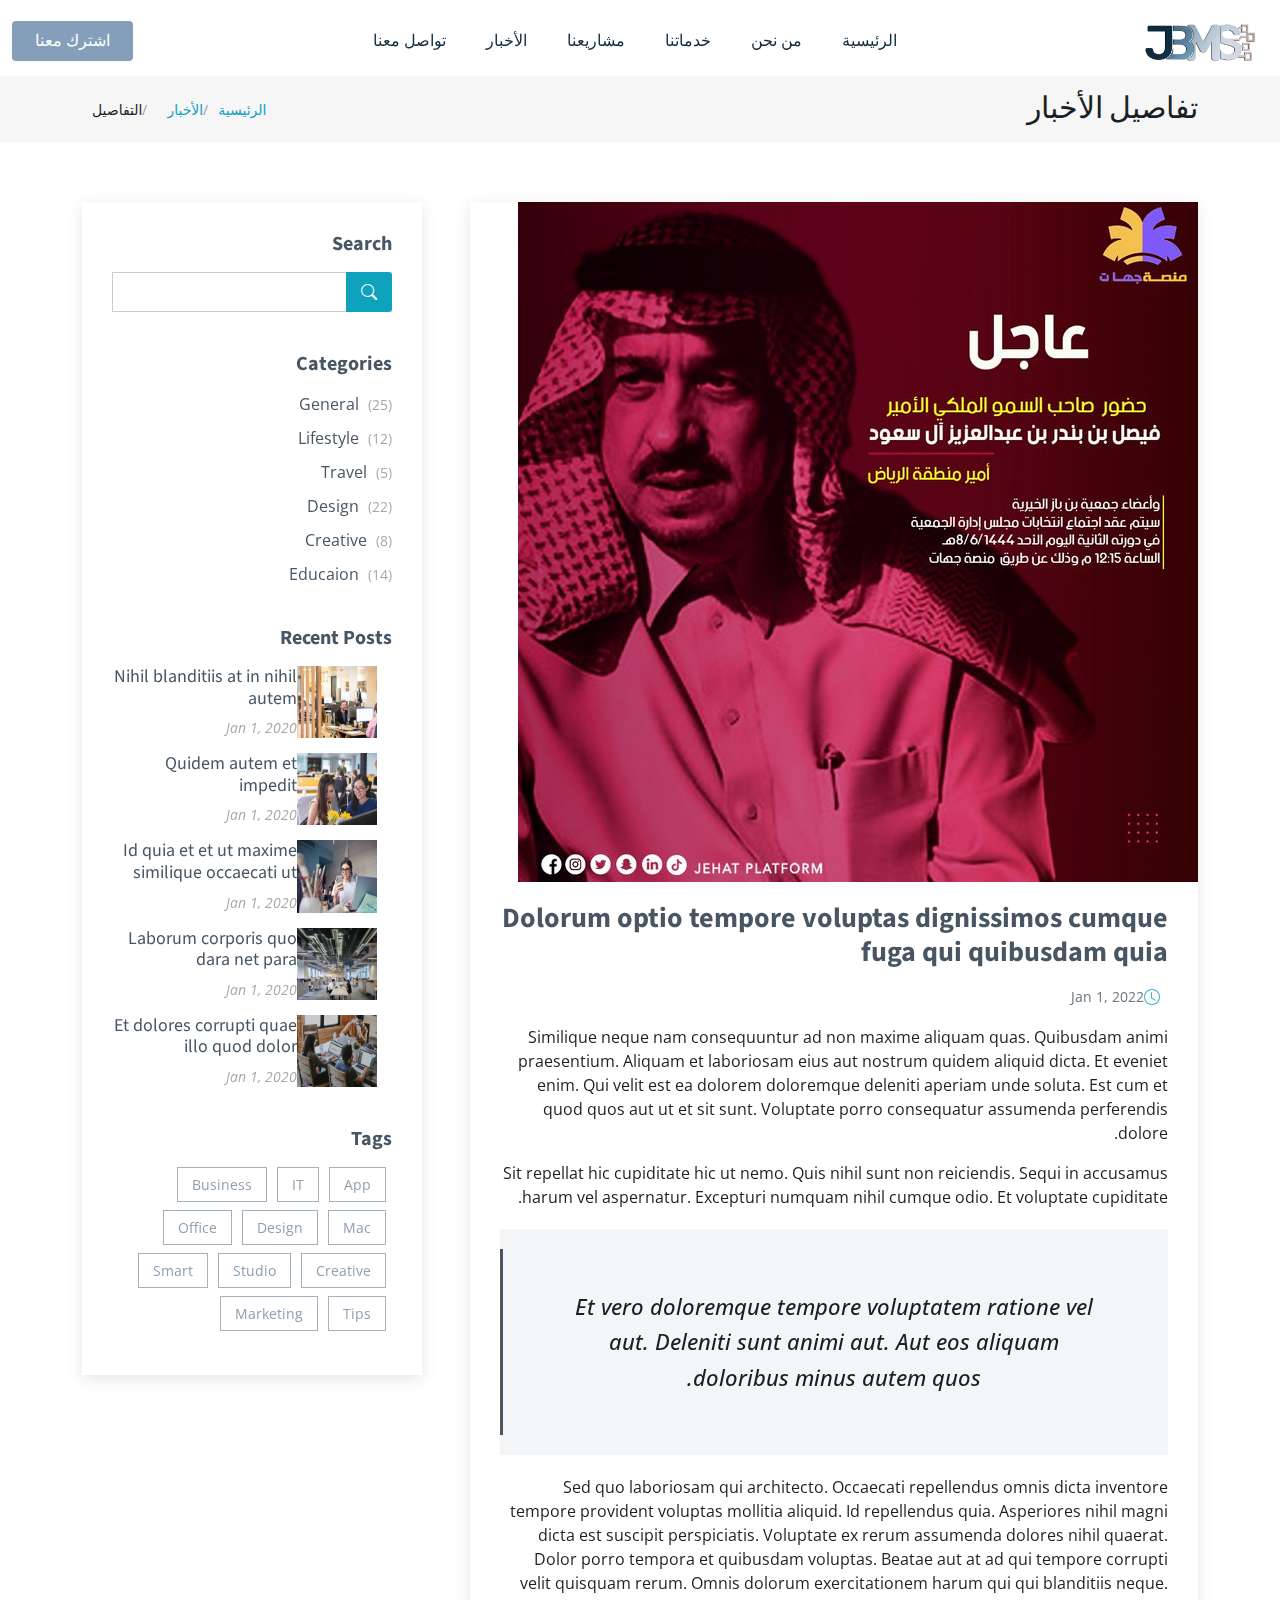
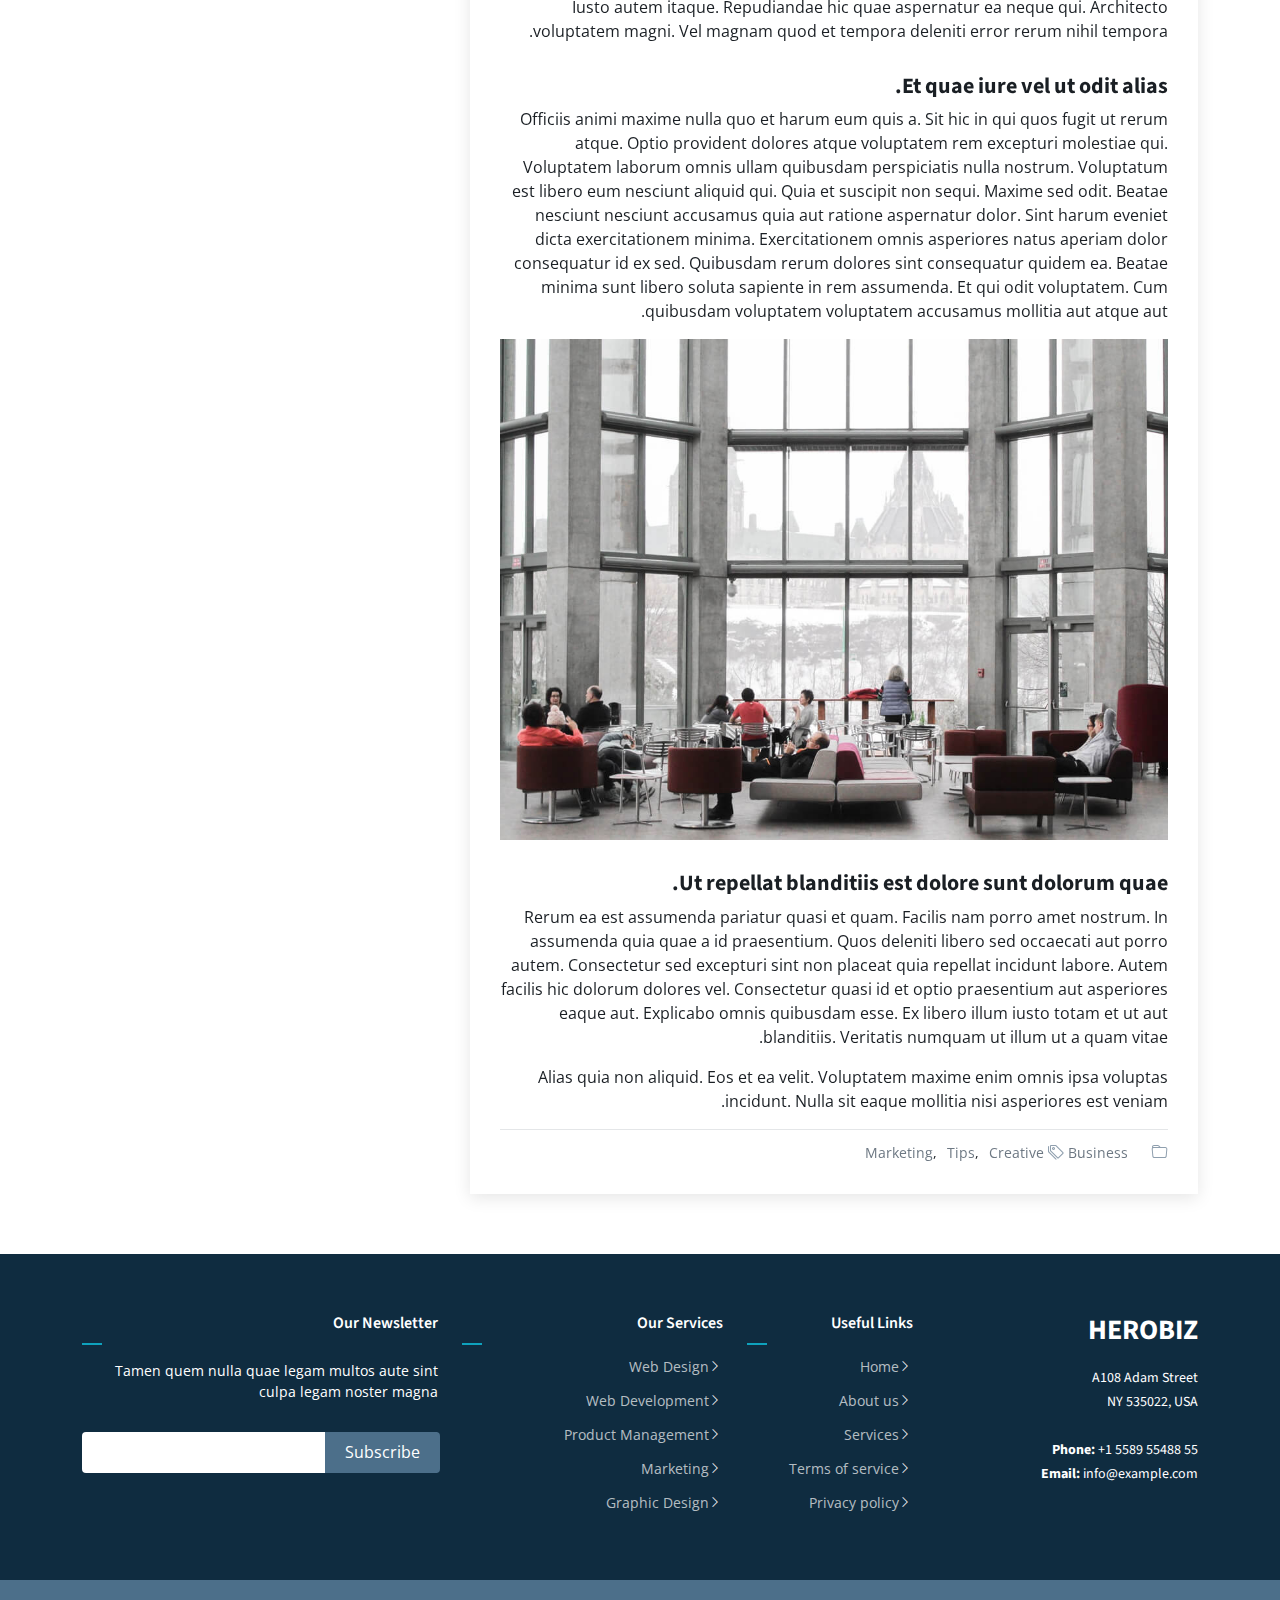
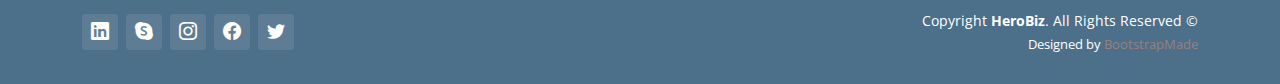
<file: blog-details.html>
<!DOCTYPE html>
<html lang="en">

<head>
  <meta charset="utf-8">
  <meta content="width=device-width, initial-scale=1.0" name="viewport">

  <title>Blog Details - HeroBiz Bootstrap Template</title>
  <meta content="" name="description">
  <meta content="" name="keywords">

  <!-- Favicons -->
  <link href="assets/img/File12023_1_3_125351_d4bf76.png" rel="icon">
  <link href="assets/img/File12023_1_3_125351_d4bf76.png" rel="apple-touch-icon">

  <!-- Google Fonts -->
  <link rel="preconnect" href="https://fonts.googleapis.com">
  <link rel="preconnect" href="https://fonts.gstatic.com" crossorigin>
  <link href="https://fonts.googleapis.com/css2?family=Open+Sans:ital,wght@0,300;0,400;0,500;0,600;0,700;1,300;1,400;1,500;1,600;1,700&family=Poppins:ital,wght@0,300;0,400;0,500;0,600;0,700;1,300;1,400;1,500;1,600;1,700&family=Source+Sans+Pro:ital,wght@0,300;0,400;0,600;0,700;1,300;1,400;1,600;1,700&display=swap" rel="stylesheet">

  <!-- Vendor CSS Files -->
  <link href="assets/vendor/bootstrap/css/bootstrap.rtl.min.css" rel="stylesheet">
  <link href="assets/vendor/bootstrap-icons/bootstrap-icons.css" rel="stylesheet">
  <link href="assets/vendor/aos/aos.css" rel="stylesheet">
  <link href="assets/vendor/glightbox/css/glightbox.min.css" rel="stylesheet">
  <link href="assets/vendor/swiper/swiper-bundle.min.css" rel="stylesheet">

  <!-- Variables CSS Files. Uncomment your preferred color scheme -->
  <link href="assets/css/variables.css" rel="stylesheet">
  <!-- <link href="assets/css/variables-blue.css" rel="stylesheet"> -->
  <!-- <link href="assets/css/variables-green.css" rel="stylesheet"> -->
  <!-- <link href="assets/css/variables-orange.css" rel="stylesheet"> -->
  <!-- <link href="assets/css/variables-purple.css" rel="stylesheet"> -->
  <!-- <link href="assets/css/variables-red.css" rel="stylesheet"> -->
  <!-- <link href="assets/css/variables-pink.css" rel="stylesheet"> -->

  <!-- Template Main CSS File -->
  <link href="assets/css/main.css" rel="stylesheet">

  <!-- =======================================================
  * Template Name: HeroBiz - v2.4.0
  * Template URL: https://bootstrapmade.com/herobiz-bootstrap-business-template/
  * Author: BootstrapMade.com
  * License: https://bootstrapmade.com/license/
  ======================================================== -->
</head>

<body dir="rtl">

  <!-- ======= Header ======= -->
  <header id="header" class="header fixed-top" data-scrollto-offset="0">
    <div class="container-fluid d-flex align-items-center justify-content-between">

      <a href="index.html" class="logo d-flex align-items-center scrollto me-auto me-lg-0">
        <!-- Uncomment the line below if you also wish to use an image logo 
         <h1>HeroBiz<span>.</span></h1>-->
        <img src="assets/img/File12023_1_3_125351_d4bf76.png" alt=""> 
       
      </a>

      <nav id="navbar" class="navbar">
        <ul>

       
          <li><a class="nav-link scrollto" href="index-4.html"><span>الرئيسية</span> </a></li>

          <li><a class="nav-link scrollto" href="index.html#about">من نحن</a></li>
          <li><a class="nav-link scrollto" href="index.html#features">خدماتنا</a></li>
          <li><a class="nav-link scrollto" href="index.html#services">مشاريعنا </a></li>
          <li><a class="nav-link scrollto"  href="blog.html">الأخبار</a></li>
          <!--   
                      <li><a class="nav-link scrollto" href="index.html#portfolio">Portfolio</a></li>
          <li><a class="nav-link scrollto" href="index.html#team">الفريق</a></li>

               <li class="dropdown"><a href="#"><span>الرئيسية</span> <i class="bi bi-chevron-down dropdown-indicator"></i></a>
            <ul>
              <li><a href="index.html">Home 1 - index.html</a></li>
              <li><a href="index-2.html">Home 2 - index-2.html</a></li>
              <li><a href="index-3.html">Home 3 - index-3.html</a></li>
              <li><a href="index-4.html" class="active">Home 4 - index-4.html</a></li>
            </ul>
          </li>
            <li class="dropdown megamenu"><a href="#"><span>Mega Menu</span> <i class="bi bi-chevron-down dropdown-indicator"></i></a>
            <ul>
              <li>
                <a href="#">Column 1 link 1</a>
                <a href="#">Column 1 link 2</a>
                <a href="#">Column 1 link 3</a>
              </li>
              <li>
                <a href="#">Column 2 link 1</a>
                <a href="#">Column 2 link 2</a>
                <a href="#">Column 3 link 3</a>
              </li>
              <li>
                <a href="#">Column 3 link 1</a>
                <a href="#">Column 3 link 2</a>
                <a href="#">Column 3 link 3</a>
              </li>
              <li>
                <a href="#">Column 4 link 1</a>
                <a href="#">Column 4 link 2</a>
                <a href="#">Column 4 link 3</a>
              </li>
            </ul>
          </li>
          <li class="dropdown"><a href="#"><span>Drop Down</span> <i class="bi bi-chevron-down dropdown-indicator"></i></a>
            <ul>
              <li><a href="#">Drop Down 1</a></li>
              <li class="dropdown"><a href="#"><span>Deep Drop Down</span> <i class="bi bi-chevron-down dropdown-indicator"></i></a>
                <ul>
                  <li><a href="#">Deep Drop Down 1</a></li>
                  <li><a href="#">Deep Drop Down 2</a></li>
                  <li><a href="#">Deep Drop Down 3</a></li>
                  <li><a href="#">Deep Drop Down 4</a></li>
                  <li><a href="#">Deep Drop Down 5</a></li>
                </ul>
              </li>
              <li><a href="#">Drop Down 2</a></li>
              <li><a href="#">Drop Down 3</a></li>
              <li><a href="#">Drop Down 4</a></li>
            </ul>
          </li> -->
        
          <li><a class="nav-link scrollto" href="index.html#contact">تواصل معنا </a></li>
        </ul>
        <i class="bi bi-list mobile-nav-toggle d-none"></i>
      </nav><!-- .navbar -->

      <a class="btn-getstarted scrollto" href="index.html#about">اشترك معنا </a>

    </div>
  </header><!-- End Header -->

  <main id="main">

    <!-- ======= Breadcrumbs ======= -->
    <div class="breadcrumbs">
      <div class="container">

        <div class="d-flex justify-content-between align-items-center">
          <h2>تفاصيل الأخبار</h2>
          <ol>
            <li><a href="index.html">الرئيسية</a></li>
            <li><a href="blog.html">الأخبار</a></li>
            <li>التفاصيل</li>
          </ol>
        </div>

      </div>
    </div><!-- End Breadcrumbs -->

    <!-- ======= Blog Details Section ======= -->
    <section id="blog" class="blog">
      <div class="container" data-aos="fade-up">

        <div class="row g-5">

          <div class="col-lg-8">

            <article class="blog-details">

              <div class="post-img">

                <img src="assets/img/news.jpeg" alt="" class="img-fluid">
              </div>

              <h2 class="title">Dolorum optio tempore voluptas dignissimos cumque fuga qui quibusdam quia</h2>

              <div class="meta-top">
                <ul>
                  <li class="d-flex align-items-center"><i class="bi bi-clock"></i> <a href="blog-details.html"><time datetime="2020-01-01">Jan 1, 2022</time></a></li>
                </ul>
              </div><!-- End meta top -->

              <div class="content">
                <p>
                  Similique neque nam consequuntur ad non maxime aliquam quas. Quibusdam animi praesentium. Aliquam et laboriosam eius aut nostrum quidem aliquid dicta.
                  Et eveniet enim. Qui velit est ea dolorem doloremque deleniti aperiam unde soluta. Est cum et quod quos aut ut et sit sunt. Voluptate porro consequatur assumenda perferendis dolore.
                </p>

                <p>
                  Sit repellat hic cupiditate hic ut nemo. Quis nihil sunt non reiciendis. Sequi in accusamus harum vel aspernatur. Excepturi numquam nihil cumque odio. Et voluptate cupiditate.
                </p>

                <blockquote>
                  <p>
                    Et vero doloremque tempore voluptatem ratione vel aut. Deleniti sunt animi aut. Aut eos aliquam doloribus minus autem quos.
                  </p>
                </blockquote>

                <p>
                  Sed quo laboriosam qui architecto. Occaecati repellendus omnis dicta inventore tempore provident voluptas mollitia aliquid. Id repellendus quia. Asperiores nihil magni dicta est suscipit perspiciatis. Voluptate ex rerum assumenda dolores nihil quaerat.
                  Dolor porro tempora et quibusdam voluptas. Beatae aut at ad qui tempore corrupti velit quisquam rerum. Omnis dolorum exercitationem harum qui qui blanditiis neque.
                  Iusto autem itaque. Repudiandae hic quae aspernatur ea neque qui. Architecto voluptatem magni. Vel magnam quod et tempora deleniti error rerum nihil tempora.
                </p>

                <h3>Et quae iure vel ut odit alias.</h3>
                <p>
                  Officiis animi maxime nulla quo et harum eum quis a. Sit hic in qui quos fugit ut rerum atque. Optio provident dolores atque voluptatem rem excepturi molestiae qui. Voluptatem laborum omnis ullam quibusdam perspiciatis nulla nostrum. Voluptatum est libero eum nesciunt aliquid qui.
                  Quia et suscipit non sequi. Maxime sed odit. Beatae nesciunt nesciunt accusamus quia aut ratione aspernatur dolor. Sint harum eveniet dicta exercitationem minima. Exercitationem omnis asperiores natus aperiam dolor consequatur id ex sed. Quibusdam rerum dolores sint consequatur quidem ea.
                  Beatae minima sunt libero soluta sapiente in rem assumenda. Et qui odit voluptatem. Cum quibusdam voluptatem voluptatem accusamus mollitia aut atque aut.
                </p>
                <img src="assets/img/blog/blog-inside-post.jpg" class="img-fluid" alt="">

                <h3>Ut repellat blanditiis est dolore sunt dolorum quae.</h3>
                <p>
                  Rerum ea est assumenda pariatur quasi et quam. Facilis nam porro amet nostrum. In assumenda quia quae a id praesentium. Quos deleniti libero sed occaecati aut porro autem. Consectetur sed excepturi sint non placeat quia repellat incidunt labore. Autem facilis hic dolorum dolores vel.
                  Consectetur quasi id et optio praesentium aut asperiores eaque aut. Explicabo omnis quibusdam esse. Ex libero illum iusto totam et ut aut blanditiis. Veritatis numquam ut illum ut a quam vitae.
                </p>
                <p>
                  Alias quia non aliquid. Eos et ea velit. Voluptatem maxime enim omnis ipsa voluptas incidunt. Nulla sit eaque mollitia nisi asperiores est veniam.
                </p>

              </div><!-- End post content -->

              <div class="meta-bottom">
                <i class="bi bi-folder"></i>
                <ul class="cats">
                  <li><a href="#">Business</a></li>
                </ul>

                <i class="bi bi-tags"></i>
                <ul class="tags">
                  <li><a href="#">Creative</a></li>
                  <li><a href="#">Tips</a></li>
                  <li><a href="#">Marketing</a></li>
                </ul>
              </div><!-- End meta bottom -->

            </article><!-- End blog post -->

           <!-- End post author 
             <div class="post-author d-flex align-items-center">
              <img src="assets/img/blog/blog-author.jpg" class="rounded-circle flex-shrink-0" alt="">
              <div>
                <h4>Jane Smith</h4>
                <div class="social-links">
                  <a href="https://twitters.com/#"><i class="bi bi-twitter"></i></a>
                  <a href="https://facebook.com/#"><i class="bi bi-facebook"></i></a>
                  <a href="https://instagram.com/#"><i class="biu bi-instagram"></i></a>
                </div>
                <p>
                  Itaque quidem optio quia voluptatibus dolorem dolor. Modi eum sed possimus accusantium. Quas repellat voluptatem officia numquam sint aspernatur voluptas. Esse et accusantium ut unde voluptas.
                </p>
              </div>
            </div>
          -->

  <!--           <div class="comments">

              <h4 class="comments-count">8 Comments</h4>

              <div id="comment-1" class="comment">
                <div class="d-flex">
                  <div class="comment-img"><img src="assets/img/blog/comments-1.jpg" alt=""></div>
                  <div>
                    <h5><a href="">Georgia Reader</a> <a href="#" class="reply"><i class="bi bi-reply-fill"></i> Reply</a></h5>
                    <time datetime="2020-01-01">01 Jan,2022</time>
                    <p>
                      Et rerum totam nisi. Molestiae vel quam dolorum vel voluptatem et et. Est ad aut sapiente quis molestiae est qui cum soluta.
                      Vero aut rerum vel. Rerum quos laboriosam placeat ex qui. Sint qui facilis et.
                    </p>
                  </div>
                </div>
              </div><!-- End comment #1 --

              <div id="comment-2" class="comment">
                <div class="d-flex">
                  <div class="comment-img"><img src="assets/img/blog/comments-2.jpg" alt=""></div>
                  <div>
                    <h5><a href="">Aron Alvarado</a> <a href="#" class="reply"><i class="bi bi-reply-fill"></i> Reply</a></h5>
                    <time datetime="2020-01-01">01 Jan,2022</time>
                    <p>
                      Ipsam tempora sequi voluptatem quis sapiente non. Autem itaque eveniet saepe. Officiis illo ut beatae.
                    </p>
                  </div>
                </div>

                <div id="comment-reply-1" class="comment comment-reply">
                  <div class="d-flex">
                    <div class="comment-img"><img src="assets/img/blog/comments-3.jpg" alt=""></div>
                    <div>
                      <h5><a href="">Lynda Small</a> <a href="#" class="reply"><i class="bi bi-reply-fill"></i> Reply</a></h5>
                      <time datetime="2020-01-01">01 Jan,2022</time>
                      <p>
                        Enim ipsa eum fugiat fuga repellat. Commodi quo quo dicta. Est ullam aspernatur ut vitae quia mollitia id non. Qui ad quas nostrum rerum sed necessitatibus aut est. Eum officiis sed repellat maxime vero nisi natus. Amet nesciunt nesciunt qui illum omnis est et dolor recusandae.

                        Recusandae sit ad aut impedit et. Ipsa labore dolor impedit et natus in porro aut. Magnam qui cum. Illo similique occaecati nihil modi eligendi. Pariatur distinctio labore omnis incidunt et illum. Expedita et dignissimos distinctio laborum minima fugiat.

                        Libero corporis qui. Nam illo odio beatae enim ducimus. Harum reiciendis error dolorum non autem quisquam vero rerum neque.
                      </p>
                    </div>
                  </div>

                  <div id="comment-reply-2" class="comment comment-reply">
                    <div class="d-flex">
                      <div class="comment-img"><img src="assets/img/blog/comments-4.jpg" alt=""></div>
                      <div>
                        <h5><a href="">Sianna Ramsay</a> <a href="#" class="reply"><i class="bi bi-reply-fill"></i> Reply</a></h5>
                        <time datetime="2020-01-01">01 Jan,2022</time>
                        <p>
                          Et dignissimos impedit nulla et quo distinctio ex nemo. Omnis quia dolores cupiditate et. Ut unde qui eligendi sapiente omnis ullam. Placeat porro est commodi est officiis voluptas repellat quisquam possimus. Perferendis id consectetur necessitatibus.
                        </p>
                      </div>
                    </div>

                  </div><!-- End comment reply #2--

                </div><!-- End comment reply #1--

              </div><!-- End comment #2--

              <div id="comment-3" class="comment">
                <div class="d-flex">
                  <div class="comment-img"><img src="assets/img/blog/comments-5.jpg" alt=""></div>
                  <div>
                    <h5><a href="">Nolan Davidson</a> <a href="#" class="reply"><i class="bi bi-reply-fill"></i> Reply</a></h5>
                    <time datetime="2020-01-01">01 Jan,2022</time>
                    <p>
                      Distinctio nesciunt rerum reprehenderit sed. Iste omnis eius repellendus quia nihil ut accusantium tempore. Nesciunt expedita id dolor exercitationem aspernatur aut quam ut. Voluptatem est accusamus iste at.
                      Non aut et et esse qui sit modi neque. Exercitationem et eos aspernatur. Ea est consequuntur officia beatae ea aut eos soluta. Non qui dolorum voluptatibus et optio veniam. Quam officia sit nostrum dolorem.
                    </p>
                  </div>
                </div>

              </div><!-- End comment #3 --

              <div id="comment-4" class="comment">
                <div class="d-flex">
                  <div class="comment-img"><img src="assets/img/blog/comments-6.jpg" alt=""></div>
                  <div>
                    <h5><a href="">Kay Duggan</a> <a href="#" class="reply"><i class="bi bi-reply-fill"></i> Reply</a></h5>
                    <time datetime="2020-01-01">01 Jan,2022</time>
                    <p>
                      Dolorem atque aut. Omnis doloremque blanditiis quia eum porro quis ut velit tempore. Cumque sed quia ut maxime. Est ad aut cum. Ut exercitationem non in fugiat.
                    </p>
                  </div>
                </div>

              </div><!-- End comment #4 --

              <div class="reply-form">

                <h4>Leave a Reply</h4>
                <p>Your email address will not be published. Required fields are marked * </p>
                <form action="">
                  <div class="row">
                    <div class="col-md-6 form-group">
                      <input name="name" type="text" class="form-control" placeholder="Your Name*">
                    </div>
                    <div class="col-md-6 form-group">
                      <input name="email" type="text" class="form-control" placeholder="Your Email*">
                    </div>
                  </div>
                  <div class="row">
                    <div class="col form-group">
                      <input name="website" type="text" class="form-control" placeholder="Your Website">
                    </div>
                  </div>
                  <div class="row">
                    <div class="col form-group">
                      <textarea name="comment" class="form-control" placeholder="Your Comment*"></textarea>
                    </div>
                  </div>
                  <button type="submit" class="btn btn-primary">Post Comment</button>

                </form>

              </div>

            </div>s -->

          </div>

          <div class="col-lg-4">

            <div class="sidebar">

              <div class="sidebar-item search-form">
                <h3 class="sidebar-title">Search</h3>
                <form action="" class="mt-3">
                  <input type="text">
                  <button type="submit"><i class="bi bi-search"></i></button>
                </form>
              </div><!-- End sidebar search formn-->

              <div class="sidebar-item categories">
                <h3 class="sidebar-title">Categories</h3>
                <ul class="mt-3">
                  <li><a href="#">General <span>(25)</span></a></li>
                  <li><a href="#">Lifestyle <span>(12)</span></a></li>
                  <li><a href="#">Travel <span>(5)</span></a></li>
                  <li><a href="#">Design <span>(22)</span></a></li>
                  <li><a href="#">Creative <span>(8)</span></a></li>
                  <li><a href="#">Educaion <span>(14)</span></a></li>
                </ul>
              </div><!-- End sidebar categories-->

              <div class="sidebar-item recent-posts">
                <h3 class="sidebar-title">Recent Posts</h3>

                <div class="mt-3">

                  <div class="post-item mt-3">
                    <img src="assets/img/blog/blog-recent-1.jpg" alt="" class="flex-shrink-0">
                    <div>
                      <h4><a href="blog-post.html">Nihil blanditiis at in nihil autem</a></h4>
                      <time datetime="2020-01-01">Jan 1, 2020</time>
                    </div>
                  </div><!-- End recent post item-->

                  <div class="post-item">
                    <img src="assets/img/blog/blog-recent-2.jpg" alt="" class="flex-shrink-0">
                    <div>
                      <h4><a href="blog-post.html">Quidem autem et impedit</a></h4>
                      <time datetime="2020-01-01">Jan 1, 2020</time>
                    </div>
                  </div><!-- End recent post item-->

                  <div class="post-item">
                    <img src="assets/img/blog/blog-recent-3.jpg" alt="" class="flex-shrink-0">
                    <div>
                      <h4><a href="blog-post.html">Id quia et et ut maxime similique occaecati ut</a></h4>
                      <time datetime="2020-01-01">Jan 1, 2020</time>
                    </div>
                  </div><!-- End recent post item-->

                  <div class="post-item">
                    <img src="assets/img/blog/blog-recent-4.jpg" alt="" class="flex-shrink-0">
                    <div>
                      <h4><a href="blog-post.html">Laborum corporis quo dara net para</a></h4>
                      <time datetime="2020-01-01">Jan 1, 2020</time>
                    </div>
                  </div><!-- End recent post item-->

                  <div class="post-item">
                    <img src="assets/img/blog/blog-recent-5.jpg" alt="" class="flex-shrink-0">
                    <div>
                      <h4><a href="blog-post.html">Et dolores corrupti quae illo quod dolor</a></h4>
                      <time datetime="2020-01-01">Jan 1, 2020</time>
                    </div>
                  </div><!-- End recent post item-->

                </div>

              </div><!-- End sidebar recent posts-->

              <div class="sidebar-item tags">
                <h3 class="sidebar-title">Tags</h3>
                <ul class="mt-3">
                  <li><a href="#">App</a></li>
                  <li><a href="#">IT</a></li>
                  <li><a href="#">Business</a></li>
                  <li><a href="#">Mac</a></li>
                  <li><a href="#">Design</a></li>
                  <li><a href="#">Office</a></li>
                  <li><a href="#">Creative</a></li>
                  <li><a href="#">Studio</a></li>
                  <li><a href="#">Smart</a></li>
                  <li><a href="#">Tips</a></li>
                  <li><a href="#">Marketing</a></li>
                </ul>
              </div><!-- End sidebar tags-->

            </div><!-- End Blog Sidebar -->

          </div>
        </div>

      </div>
    </section><!-- End Blog Details Section -->

  </main><!-- End #main -->

  <!-- ======= Footer ======= -->
  <footer id="footer" class="footer">

    <div class="footer-content">
      <div class="container">
        <div class="row">

          <div class="col-lg-3 col-md-6">
            <div class="footer-info">
              <h3>HeroBiz</h3>
              <p>
                A108 Adam Street <br>
                NY 535022, USA<br><br>
                <strong>Phone:</strong> +1 5589 55488 55<br>
                <strong>Email:</strong> info@example.com<br>
              </p>
            </div>
          </div>

          <div class="col-lg-2 col-md-6 footer-links">
            <h4>Useful Links</h4>
            <ul>
              <li><i class="bi bi-chevron-right"></i> <a href="#">Home</a></li>
              <li><i class="bi bi-chevron-right"></i> <a href="#">About us</a></li>
              <li><i class="bi bi-chevron-right"></i> <a href="#">Services</a></li>
              <li><i class="bi bi-chevron-right"></i> <a href="#">Terms of service</a></li>
              <li><i class="bi bi-chevron-right"></i> <a href="#">Privacy policy</a></li>
            </ul>
          </div>

          <div class="col-lg-3 col-md-6 footer-links">
            <h4>Our Services</h4>
            <ul>
              <li><i class="bi bi-chevron-right"></i> <a href="#">Web Design</a></li>
              <li><i class="bi bi-chevron-right"></i> <a href="#">Web Development</a></li>
              <li><i class="bi bi-chevron-right"></i> <a href="#">Product Management</a></li>
              <li><i class="bi bi-chevron-right"></i> <a href="#">Marketing</a></li>
              <li><i class="bi bi-chevron-right"></i> <a href="#">Graphic Design</a></li>
            </ul>
          </div>

          <div class="col-lg-4 col-md-6 footer-newsletter">
            <h4>Our Newsletter</h4>
            <p>Tamen quem nulla quae legam multos aute sint culpa legam noster magna</p>
            <form action="" method="post">
              <input type="email" name="email"><input type="submit" value="Subscribe">
            </form>

          </div>

        </div>
      </div>
    </div>

    <div class="footer-legal text-center">
      <div class="container d-flex flex-column flex-lg-row justify-content-center justify-content-lg-between align-items-center">

        <div class="d-flex flex-column align-items-center align-items-lg-start">
          <div class="copyright">
            &copy; Copyright <strong><span>HeroBiz</span></strong>. All Rights Reserved
          </div>
          <div class="credits">
            <!-- All the links in the footer should remain intact. -->
            <!-- You can delete the links only if you purchased the pro version. -->
            <!-- Licensing information: https://bootstrapmade.com/license/ -->
            <!-- Purchase the pro version with working PHP/AJAX contact form: https://bootstrapmade.com/herobiz-bootstrap-business-template/ -->
            Designed by <a href="https://bootstrapmade.com/">BootstrapMade</a>
          </div>
        </div>

        <div class="social-links order-first order-lg-last mb-3 mb-lg-0">
          <a href="#" class="twitter"><i class="bi bi-twitter"></i></a>
          <a href="#" class="facebook"><i class="bi bi-facebook"></i></a>
          <a href="#" class="instagram"><i class="bi bi-instagram"></i></a>
          <a href="#" class="google-plus"><i class="bi bi-skype"></i></a>
          <a href="#" class="linkedin"><i class="bi bi-linkedin"></i></a>
        </div>

      </div>
    </div>

  </footer><!-- End Footer -->

  <a href="#" class="scroll-top d-flex align-items-center justify-content-center"><i class="bi bi-arrow-up-short"></i></a>

  <div id="preloader"></div>

  <!-- Vendor JS Files -->
  <script src="assets/vendor/bootstrap/js/bootstrap.bundle.min.js"></script>
  <script src="assets/vendor/aos/aos.js"></script>
  <script src="assets/vendor/glightbox/js/glightbox.min.js"></script>
  <script src="assets/vendor/isotope-layout/isotope.pkgd.min.js"></script>
  <script src="assets/vendor/swiper/swiper-bundle.min.js"></script>
  <script src="assets/vendor/php-email-form/validate.js"></script>

  <!-- Template Main JS File -->
  <script src="assets/js/main.js"></script>

</body>

</html>
</file>
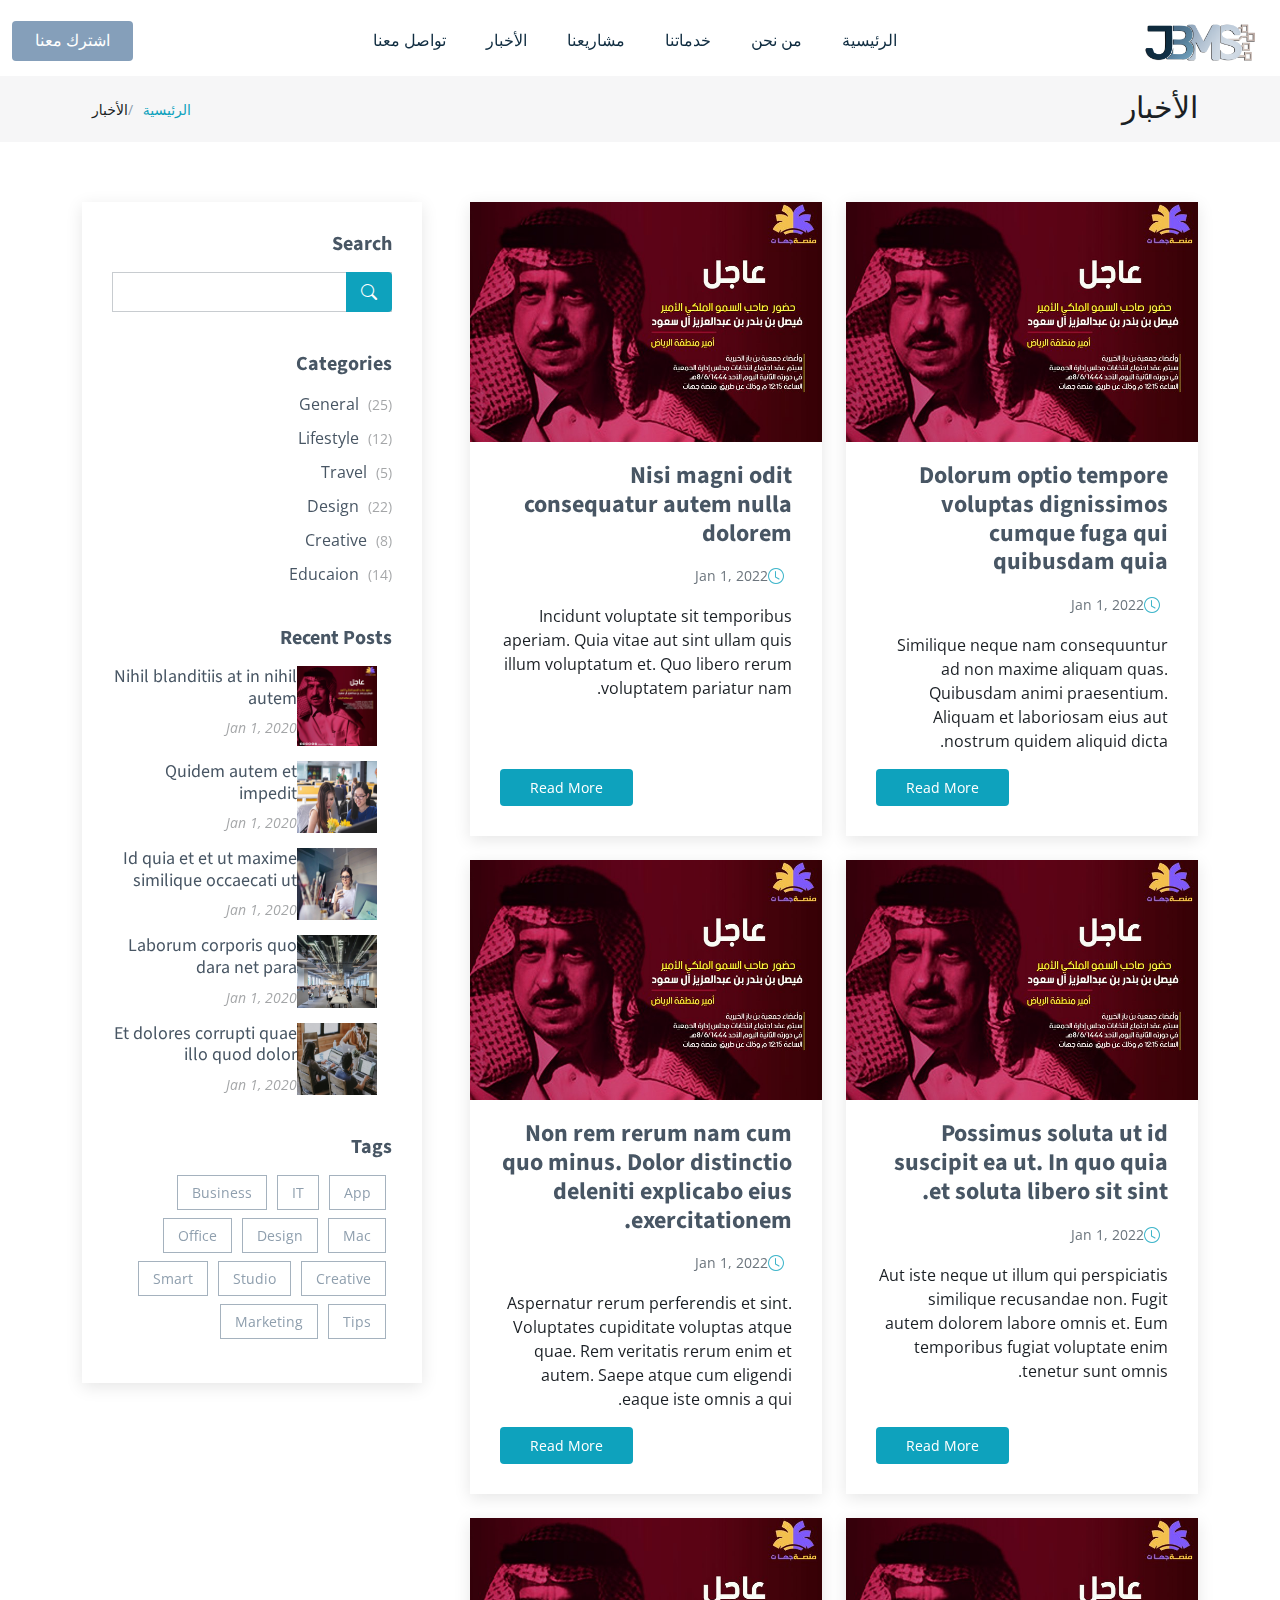
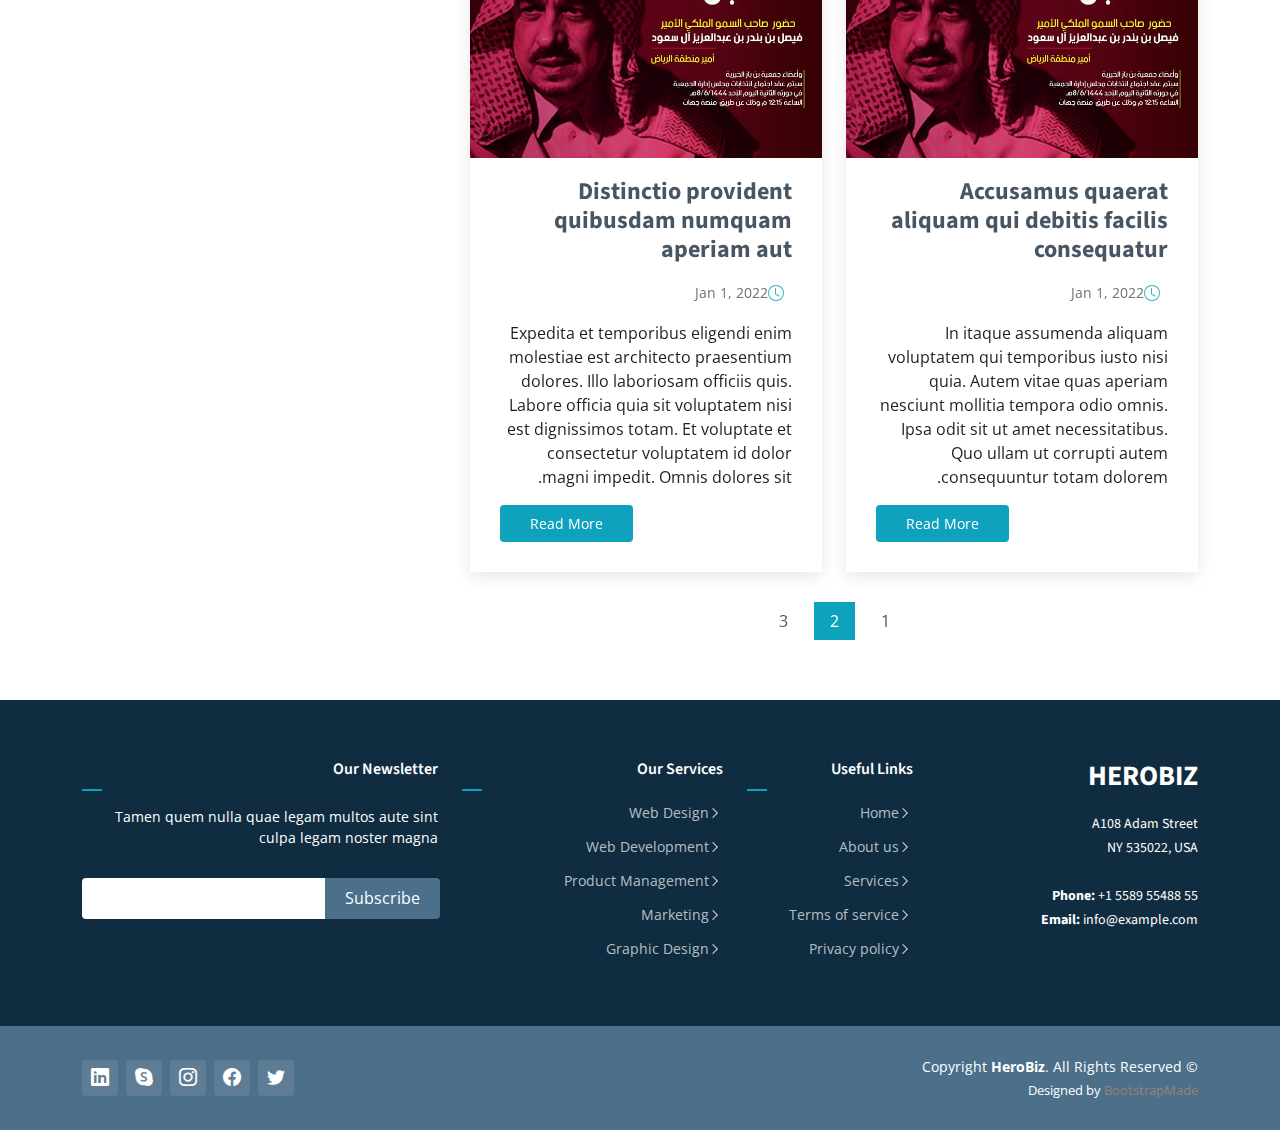
<file: blog.html>
<!DOCTYPE html>
<html lang="en">

<head>
  <meta charset="utf-8">
  <meta content="width=device-width, initial-scale=1.0" name="viewport">

  <title>Blog - HeroBiz Bootstrap Template</title>
  <meta content="" name="description">
  <meta content="" name="keywords">

  <!-- Favicons -->
  <link href="assets/img/File12023_1_3_125351_d4bf76.png" rel="icon">
  <link href="assets/img/File12023_1_3_125351_d4bf76.png" rel="apple-touch-icon">

  <!-- Google Fonts -->
  <link rel="preconnect" href="https://fonts.googleapis.com">
  <link rel="preconnect" href="https://fonts.gstatic.com" crossorigin>
  <link href="https://fonts.googleapis.com/css2?family=Open+Sans:ital,wght@0,300;0,400;0,500;0,600;0,700;1,300;1,400;1,500;1,600;1,700&family=Poppins:ital,wght@0,300;0,400;0,500;0,600;0,700;1,300;1,400;1,500;1,600;1,700&family=Source+Sans+Pro:ital,wght@0,300;0,400;0,600;0,700;1,300;1,400;1,600;1,700&display=swap" rel="stylesheet">

  <!-- Vendor CSS Files -->
  <link href="assets/vendor/bootstrap/css/bootstrap.rtl.min.css" rel="stylesheet">
  <link href="assets/vendor/bootstrap-icons/bootstrap-icons.css" rel="stylesheet">
  <link href="assets/vendor/aos/aos.css" rel="stylesheet">
  <link href="assets/vendor/glightbox/css/glightbox.min.css" rel="stylesheet">
  <link href="assets/vendor/swiper/swiper-bundle.min.css" rel="stylesheet">

  <!-- Variables CSS Files. Uncomment your preferred color scheme -->
  <link href="assets/css/variables.css" rel="stylesheet">
  <!-- <link href="assets/css/variables-blue.css" rel="stylesheet"> -->
  <!-- <link href="assets/css/variables-green.css" rel="stylesheet"> -->
  <!-- <link href="assets/css/variables-orange.css" rel="stylesheet"> -->
  <!-- <link href="assets/css/variables-purple.css" rel="stylesheet"> -->
  <!-- <link href="assets/css/variables-red.css" rel="stylesheet"> -->
  <!-- <link href="assets/css/variables-pink.css" rel="stylesheet"> -->

  <!-- Template Main CSS File -->
  <link href="assets/css/main.css" rel="stylesheet">

  <!-- =======================================================
  * Template Name: HeroBiz - v2.4.0
  * Template URL: https://bootstrapmade.com/herobiz-bootstrap-business-template/
  * Author: BootstrapMade.com
  * License: https://bootstrapmade.com/license/
  ======================================================== -->
</head>

<body dir="rtl">

  <!-- ======= Header ======= -->
  <header id="header" class="header fixed-top" data-scrollto-offset="0">
    <div class="container-fluid d-flex align-items-center justify-content-between">

      <a href="index.html" class="logo d-flex align-items-center scrollto me-auto me-lg-0">
        <!-- Uncomment the line below if you also wish to use an image logo 
         <h1>HeroBiz<span>.</span></h1>-->
        <img src="assets/img/File12023_1_3_125351_d4bf76.png" alt=""> 
       
      </a>

      <nav id="navbar" class="navbar">
        <ul>

       
          <li><a class="nav-link scrollto" href="index-4.html"><span>الرئيسية</span> </a></li>

          <li><a class="nav-link scrollto" href="index.html#about">من نحن</a></li>
          <li><a class="nav-link scrollto" href="index.html#features">خدماتنا</a></li>
          <li><a class="nav-link scrollto" href="index.html#services">مشاريعنا </a></li>
          <li><a class="nav-link scrollto"  href="blog.html">الأخبار</a></li>
          <!--   
                      <li><a class="nav-link scrollto" href="index.html#portfolio">Portfolio</a></li>
          <li><a class="nav-link scrollto" href="index.html#team">الفريق</a></li>

               <li class="dropdown"><a href="#"><span>الرئيسية</span> <i class="bi bi-chevron-down dropdown-indicator"></i></a>
            <ul>
              <li><a href="index.html">Home 1 - index.html</a></li>
              <li><a href="index-2.html">Home 2 - index-2.html</a></li>
              <li><a href="index-3.html">Home 3 - index-3.html</a></li>
              <li><a href="index-4.html" class="active">Home 4 - index-4.html</a></li>
            </ul>
          </li>
            <li class="dropdown megamenu"><a href="#"><span>Mega Menu</span> <i class="bi bi-chevron-down dropdown-indicator"></i></a>
            <ul>
              <li>
                <a href="#">Column 1 link 1</a>
                <a href="#">Column 1 link 2</a>
                <a href="#">Column 1 link 3</a>
              </li>
              <li>
                <a href="#">Column 2 link 1</a>
                <a href="#">Column 2 link 2</a>
                <a href="#">Column 3 link 3</a>
              </li>
              <li>
                <a href="#">Column 3 link 1</a>
                <a href="#">Column 3 link 2</a>
                <a href="#">Column 3 link 3</a>
              </li>
              <li>
                <a href="#">Column 4 link 1</a>
                <a href="#">Column 4 link 2</a>
                <a href="#">Column 4 link 3</a>
              </li>
            </ul>
          </li>
          <li class="dropdown"><a href="#"><span>Drop Down</span> <i class="bi bi-chevron-down dropdown-indicator"></i></a>
            <ul>
              <li><a href="#">Drop Down 1</a></li>
              <li class="dropdown"><a href="#"><span>Deep Drop Down</span> <i class="bi bi-chevron-down dropdown-indicator"></i></a>
                <ul>
                  <li><a href="#">Deep Drop Down 1</a></li>
                  <li><a href="#">Deep Drop Down 2</a></li>
                  <li><a href="#">Deep Drop Down 3</a></li>
                  <li><a href="#">Deep Drop Down 4</a></li>
                  <li><a href="#">Deep Drop Down 5</a></li>
                </ul>
              </li>
              <li><a href="#">Drop Down 2</a></li>
              <li><a href="#">Drop Down 3</a></li>
              <li><a href="#">Drop Down 4</a></li>
            </ul>
          </li> -->
        
          <li><a class="nav-link scrollto" href="index.html#contact">تواصل معنا </a></li>
        </ul>
        <i class="bi bi-list mobile-nav-toggle d-none"></i>
      </nav><!-- .navbar -->

      <a class="btn-getstarted scrollto" href="index.html#about">اشترك معنا </a>

    </div>
  </header><!-- End Header -->

  <main id="main">

    <!-- ======= Breadcrumbs ======= -->
    <div class="breadcrumbs">
      <div class="container">

        <div class="d-flex justify-content-between align-items-center">
          <h2>الأخبار</h2>
          <ol>
            <li><a href="index.html">الرئيسية</a></li>
            <li>الأخبار</li>
          </ol>
        </div>

      </div>
    </div><!-- End Breadcrumbs -->

    <!-- ======= Blog Section ======= -->
    <section id="blog" class="blog">
      <div class="container" data-aos="fade-up">

        <div class="row g-5">

          <div class="col-lg-8">

            <div class="row gy-4 posts-list">

              <div class="col-lg-6">
                <article class="d-flex flex-column">

                  <div class="post-img">
                    <img src="assets/img/news.jpeg" alt="" class="img-fluid">
                  </div>

                  <h2 class="title">
                    <a href="blog-details.html">Dolorum optio tempore voluptas dignissimos cumque fuga qui quibusdam quia</a>
                  </h2>

                  <div class="meta-top">
                    <ul>
                      <li class="d-flex align-items-center"><i class="bi bi-clock"></i> <a href="blog-details.html"><time datetime="2022-01-01">Jan 1, 2022</time></a></li>
                    </ul>
                  </div>

                  <div class="content">
                    <p>
                      Similique neque nam consequuntur ad non maxime aliquam quas. Quibusdam animi praesentium. Aliquam et laboriosam eius aut nostrum quidem aliquid dicta.
                    </p>
                  </div>

                  <div class="read-more mt-auto align-self-end">
                    <a href="blog-details.html">Read More</a>
                  </div>

                </article>
              </div><!-- End post list item -->

              <div class="col-lg-6">
                <article class="d-flex flex-column">

                  <div class="post-img">
                    <img src="assets/img/news.jpeg" alt="" class="img-fluid">
                  </div>

                  <h2 class="title">
                    <a href="blog-details.html">Nisi magni odit consequatur autem nulla dolorem</a>
                  </h2>

                  <div class="meta-top">
                    <ul>
                      <li class="d-flex align-items-center"><i class="bi bi-clock"></i> <a href="blog-details.html"><time datetime="2022-01-01">Jan 1, 2022</time></a></li>
                    </ul>
                  </div>

                  <div class="content">
                    <p>
                      Incidunt voluptate sit temporibus aperiam. Quia vitae aut sint ullam quis illum voluptatum et. Quo libero rerum voluptatem pariatur nam.
                    </p>
                  </div>

                  <div class="read-more mt-auto align-self-end">
                    <a href="blog-details.html">Read More</a>
                  </div>

                </article>
              </div><!-- End post list item -->

              <div class="col-lg-6">
                <article class="d-flex flex-column">

                  <div class="post-img">
                    <img src="assets/img/news.jpeg" alt="" class="img-fluid">
                  </div>

                  <h2 class="title">
                    <a href="blog-details.html">Possimus soluta ut id suscipit ea ut. In quo quia et soluta libero sit sint.</a>
                  </h2>

                  <div class="meta-top">
                    <ul>
                      <li class="d-flex align-items-center"><i class="bi bi-clock"></i> <a href="blog-details.html"><time datetime="2022-01-01">Jan 1, 2022</time></a></li>
                    </ul>
                  </div>

                  <div class="content">
                    <p>
                      Aut iste neque ut illum qui perspiciatis similique recusandae non. Fugit autem dolorem labore omnis et. Eum temporibus fugiat voluptate enim tenetur sunt omnis.
                    </p>
                  </div>

                  <div class="read-more mt-auto align-self-end">
                    <a href="blog-details.html">Read More</a>
                  </div>

                </article>
              </div><!-- End post list item -->

              <div class="col-lg-6">
                <article class="d-flex flex-column">

                  <div class="post-img">
                    <img src="assets/img/news.jpeg" alt="" class="img-fluid">
                  </div>

                  <h2 class="title">
                    <a href="blog-details.html">Non rem rerum nam cum quo minus. Dolor distinctio deleniti explicabo eius exercitationem.</a>
                  </h2>

                  <div class="meta-top">
                    <ul>
                      <li class="d-flex align-items-center"><i class="bi bi-clock"></i> <a href="blog-details.html"><time datetime="2022-01-01">Jan 1, 2022</time></a></li>
                    </ul>
                  </div>

                  <div class="content">
                    <p>
                      Aspernatur rerum perferendis et sint. Voluptates cupiditate voluptas atque quae. Rem veritatis rerum enim et autem. Saepe atque cum eligendi eaque iste omnis a qui.
                    </p>
                  </div>

                  <div class="read-more mt-auto align-self-end">
                    <a href="blog-details.html">Read More</a>
                  </div>

                </article>
              </div><!-- End post list item -->

              <div class="col-lg-6">
                <article class="d-flex flex-column">

                  <div class="post-img">
                    <img src="assets/img/news.jpeg" alt="" class="img-fluid">
                  </div>

                  <h2 class="title">
                    <a href="blog-details.html">Accusamus quaerat aliquam qui debitis facilis consequatur</a>
                  </h2>

                  <div class="meta-top">
                    <ul>
                      <li class="d-flex align-items-center"><i class="bi bi-clock"></i> <a href="blog-details.html"><time datetime="2022-01-01">Jan 1, 2022</time></a></li>
                    </ul>
                  </div>

                  <div class="content">
                    <p>
                      In itaque assumenda aliquam voluptatem qui temporibus iusto nisi quia. Autem vitae quas aperiam nesciunt mollitia tempora odio omnis. Ipsa odit sit ut amet necessitatibus. Quo ullam ut corrupti autem consequuntur totam dolorem.
                    </p>
                  </div>

                  <div class="read-more mt-auto align-self-end">
                    <a href="blog-details.html">Read More</a>
                  </div>

                </article>
              </div><!-- End post list item -->

              <div class="col-lg-6">
                <article class="d-flex flex-column">

                  <div class="post-img">
                    <img src="assets/img/news.jpeg" alt="" class="img-fluid">
                  </div>

                  <h2 class="title">
                    <a href="blog-details.html">Distinctio provident quibusdam numquam aperiam aut</a>
                  </h2>

                  <div class="meta-top">
                    <ul>
                      <li class="d-flex align-items-center"><i class="bi bi-clock"></i> <a href="blog-details.html"><time datetime="2022-01-01">Jan 1, 2022</time></a></li>
                    </ul>
                  </div>

                  <div class="content">
                    <p>
                      Expedita et temporibus eligendi enim molestiae est architecto praesentium dolores. Illo laboriosam officiis quis. Labore officia quia sit voluptatem nisi est dignissimos totam. Et voluptate et consectetur voluptatem id dolor magni impedit. Omnis dolores sit.
                    </p>
                  </div>

                  <div class="read-more mt-auto align-self-end">
                    <a href="blog-details.html">Read More</a>
                  </div>

                </article>
              </div><!-- End post list item -->

            </div><!-- End blog posts list -->

            <div class="blog-pagination">
              <ul class="justify-content-center">
                <li><a href="#">1</a></li>
                <li class="active"><a href="#">2</a></li>
                <li><a href="#">3</a></li>
              </ul>
            </div><!-- End blog pagination -->

          </div>

          <div class="col-lg-4">

            <div class="sidebar">

              <div class="sidebar-item search-form">
                <h3 class="sidebar-title">Search</h3>
                <form action="" class="mt-3">
                  <input type="text">
                  <button type="submit"><i class="bi bi-search"></i></button>
                </form>
              </div><!-- End sidebar search formn-->

              <div class="sidebar-item categories">
                <h3 class="sidebar-title">Categories</h3>
                <ul class="mt-3">
                  <li><a href="#">General <span>(25)</span></a></li>
                  <li><a href="#">Lifestyle <span>(12)</span></a></li>
                  <li><a href="#">Travel <span>(5)</span></a></li>
                  <li><a href="#">Design <span>(22)</span></a></li>
                  <li><a href="#">Creative <span>(8)</span></a></li>
                  <li><a href="#">Educaion <span>(14)</span></a></li>
                </ul>
              </div><!-- End sidebar categories-->

              <div class="sidebar-item recent-posts">
                <h3 class="sidebar-title">Recent Posts</h3>

                <div class="mt-3">

                  <div class="post-item mt-3">
                    <img src="assets/img/news.jpeg" alt="" class="flex-shrink-0">
                    <div>
                      <h4><a href="blog-post.html">Nihil blanditiis at in nihil autem</a></h4>
                      <time datetime="2020-01-01">Jan 1, 2020</time>
                    </div>
                  </div><!-- End recent post item-->

                  <div class="post-item">
                    <img src="assets/img/blog/blog-recent-2.jpg" alt="" class="flex-shrink-0">
                    <div>
                      <h4><a href="blog-post.html">Quidem autem et impedit</a></h4>
                      <time datetime="2020-01-01">Jan 1, 2020</time>
                    </div>
                  </div><!-- End recent post item-->

                  <div class="post-item">
                    <img src="assets/img/blog/blog-recent-3.jpg" alt="" class="flex-shrink-0">
                    <div>
                      <h4><a href="blog-post.html">Id quia et et ut maxime similique occaecati ut</a></h4>
                      <time datetime="2020-01-01">Jan 1, 2020</time>
                    </div>
                  </div><!-- End recent post item-->

                  <div class="post-item">
                    <img src="assets/img/blog/blog-recent-4.jpg" alt="" class="flex-shrink-0">
                    <div>
                      <h4><a href="blog-post.html">Laborum corporis quo dara net para</a></h4>
                      <time datetime="2020-01-01">Jan 1, 2020</time>
                    </div>
                  </div><!-- End recent post item-->

                  <div class="post-item">
                    <img src="assets/img/blog/blog-recent-5.jpg" alt="" class="flex-shrink-0">
                    <div>
                      <h4><a href="blog-post.html">Et dolores corrupti quae illo quod dolor</a></h4>
                      <time datetime="2020-01-01">Jan 1, 2020</time>
                    </div>
                  </div><!-- End recent post item-->

                </div>

              </div><!-- End sidebar recent posts-->

              <div class="sidebar-item tags">
                <h3 class="sidebar-title">Tags</h3>
                <ul class="mt-3">
                  <li><a href="#">App</a></li>
                  <li><a href="#">IT</a></li>
                  <li><a href="#">Business</a></li>
                  <li><a href="#">Mac</a></li>
                  <li><a href="#">Design</a></li>
                  <li><a href="#">Office</a></li>
                  <li><a href="#">Creative</a></li>
                  <li><a href="#">Studio</a></li>
                  <li><a href="#">Smart</a></li>
                  <li><a href="#">Tips</a></li>
                  <li><a href="#">Marketing</a></li>
                </ul>
              </div><!-- End sidebar tags-->

            </div><!-- End Blog Sidebar -->

          </div>

        </div>

      </div>
    </section><!-- End Blog Section -->

  </main><!-- End #main -->

  <!-- ======= Footer ======= -->
  <footer id="footer" class="footer">

    <div class="footer-content">
      <div class="container">
        <div class="row">

          <div class="col-lg-3 col-md-6">
            <div class="footer-info">
              <h3>HeroBiz</h3>
              <p>
                A108 Adam Street <br>
                NY 535022, USA<br><br>
                <strong>Phone:</strong> +1 5589 55488 55<br>
                <strong>Email:</strong> info@example.com<br>
              </p>
            </div>
          </div>

          <div class="col-lg-2 col-md-6 footer-links">
            <h4>Useful Links</h4>
            <ul>
              <li><i class="bi bi-chevron-right"></i> <a href="#">Home</a></li>
              <li><i class="bi bi-chevron-right"></i> <a href="#">About us</a></li>
              <li><i class="bi bi-chevron-right"></i> <a href="#">Services</a></li>
              <li><i class="bi bi-chevron-right"></i> <a href="#">Terms of service</a></li>
              <li><i class="bi bi-chevron-right"></i> <a href="#">Privacy policy</a></li>
            </ul>
          </div>

          <div class="col-lg-3 col-md-6 footer-links">
            <h4>Our Services</h4>
            <ul>
              <li><i class="bi bi-chevron-right"></i> <a href="#">Web Design</a></li>
              <li><i class="bi bi-chevron-right"></i> <a href="#">Web Development</a></li>
              <li><i class="bi bi-chevron-right"></i> <a href="#">Product Management</a></li>
              <li><i class="bi bi-chevron-right"></i> <a href="#">Marketing</a></li>
              <li><i class="bi bi-chevron-right"></i> <a href="#">Graphic Design</a></li>
            </ul>
          </div>

          <div class="col-lg-4 col-md-6 footer-newsletter">
            <h4>Our Newsletter</h4>
            <p>Tamen quem nulla quae legam multos aute sint culpa legam noster magna</p>
            <form action="" method="post">
              <input type="email" name="email"><input type="submit" value="Subscribe">
            </form>

          </div>

        </div>
      </div>
    </div>

    <div class="footer-legal text-center">
      <div class="container d-flex flex-column flex-lg-row justify-content-center justify-content-lg-between align-items-center">

        <div class="d-flex flex-column align-items-center align-items-lg-start">
          <div class="copyright">
            &copy; Copyright <strong><span>HeroBiz</span></strong>. All Rights Reserved
          </div>
          <div class="credits">
            <!-- All the links in the footer should remain intact. -->
            <!-- You can delete the links only if you purchased the pro version. -->
            <!-- Licensing information: https://bootstrapmade.com/license/ -->
            <!-- Purchase the pro version with working PHP/AJAX contact form: https://bootstrapmade.com/herobiz-bootstrap-business-template/ -->
            Designed by <a href="https://bootstrapmade.com/">BootstrapMade</a>
          </div>
        </div>

        <div class="social-links order-first order-lg-last mb-3 mb-lg-0">
          <a href="#" class="twitter"><i class="bi bi-twitter"></i></a>
          <a href="#" class="facebook"><i class="bi bi-facebook"></i></a>
          <a href="#" class="instagram"><i class="bi bi-instagram"></i></a>
          <a href="#" class="google-plus"><i class="bi bi-skype"></i></a>
          <a href="#" class="linkedin"><i class="bi bi-linkedin"></i></a>
        </div>

      </div>
    </div>

  </footer><!-- End Footer -->

  <a href="#" class="scroll-top d-flex align-items-center justify-content-center"><i class="bi bi-arrow-up-short"></i></a>

  <div id="preloader"></div>

  <!-- Vendor JS Files -->
  <script src="assets/vendor/bootstrap/js/bootstrap.bundle.min.js"></script>
  <script src="assets/vendor/aos/aos.js"></script>
  <script src="assets/vendor/glightbox/js/glightbox.min.js"></script>
  <script src="assets/vendor/isotope-layout/isotope.pkgd.min.js"></script>
  <script src="assets/vendor/swiper/swiper-bundle.min.js"></script>
  <script src="assets/vendor/php-email-form/validate.js"></script>

  <!-- Template Main JS File -->
  <script src="assets/js/main.js"></script>

</body>

</html>
</file>
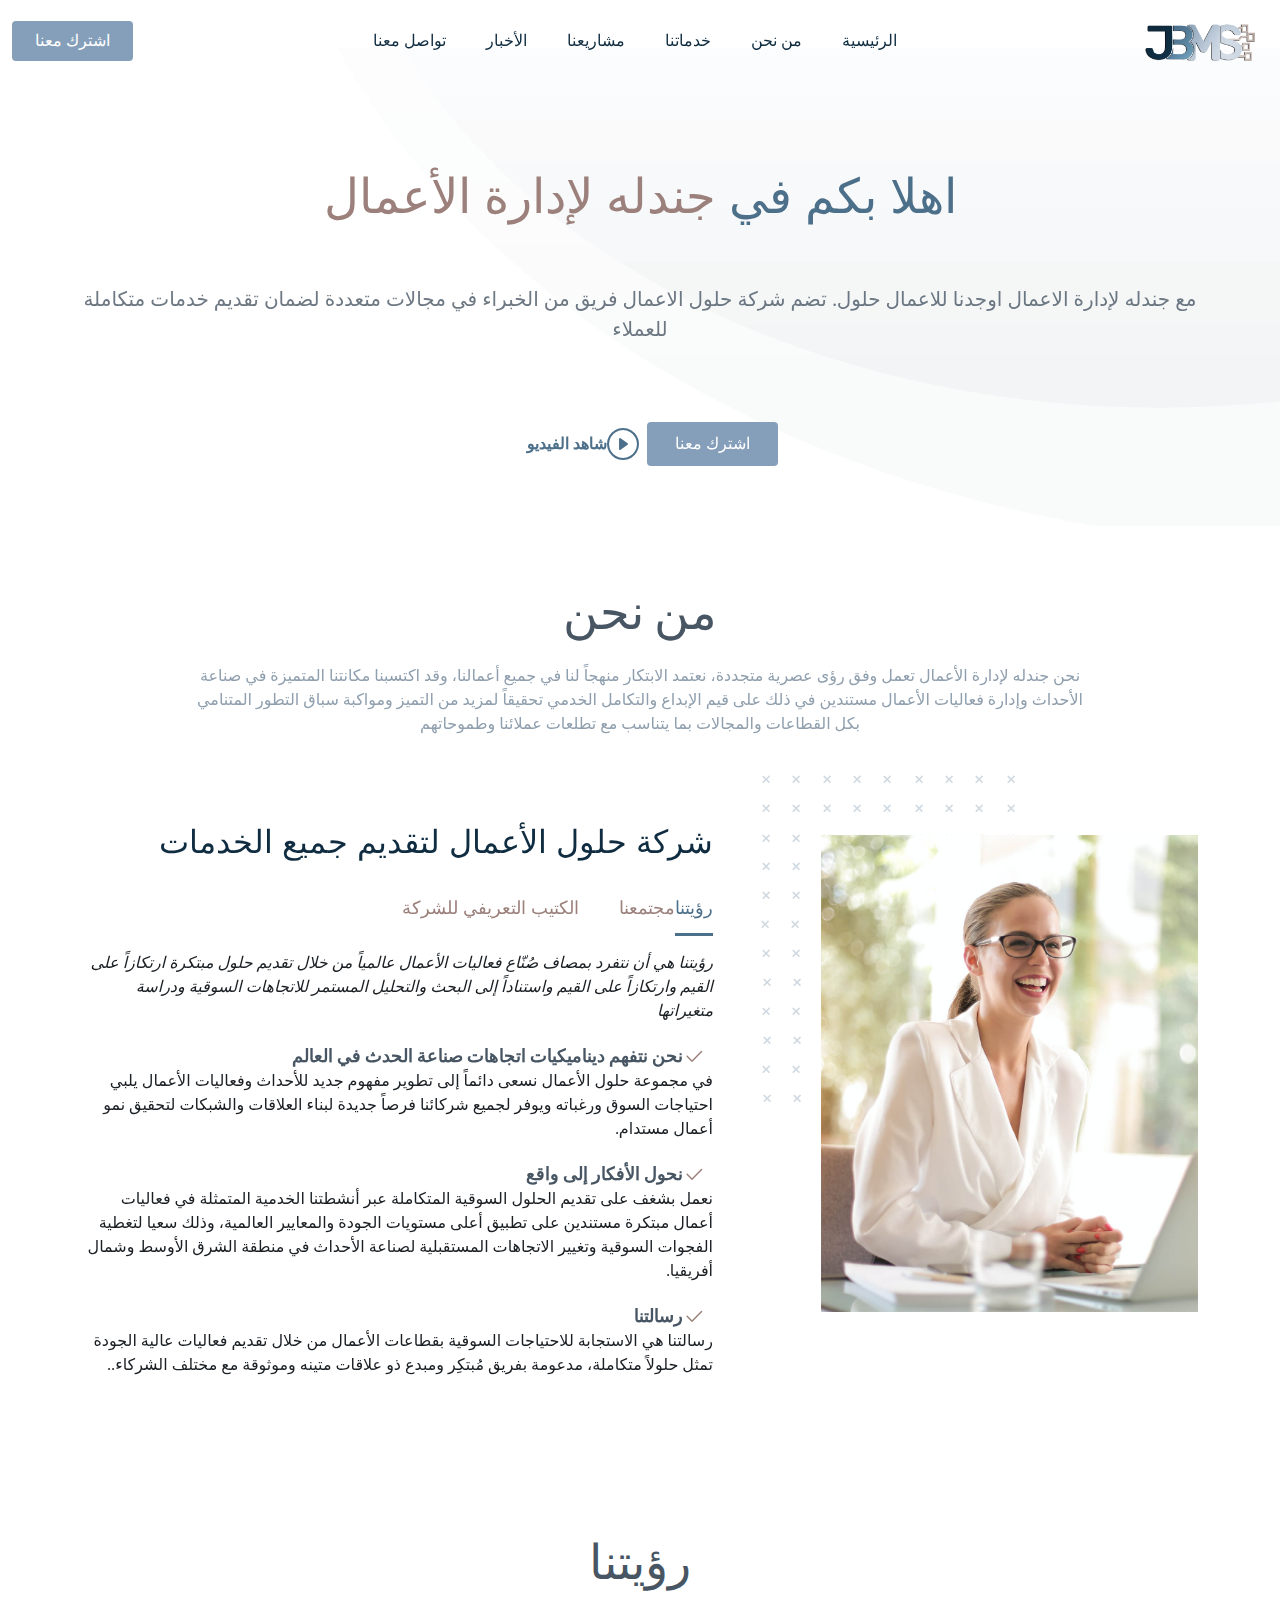
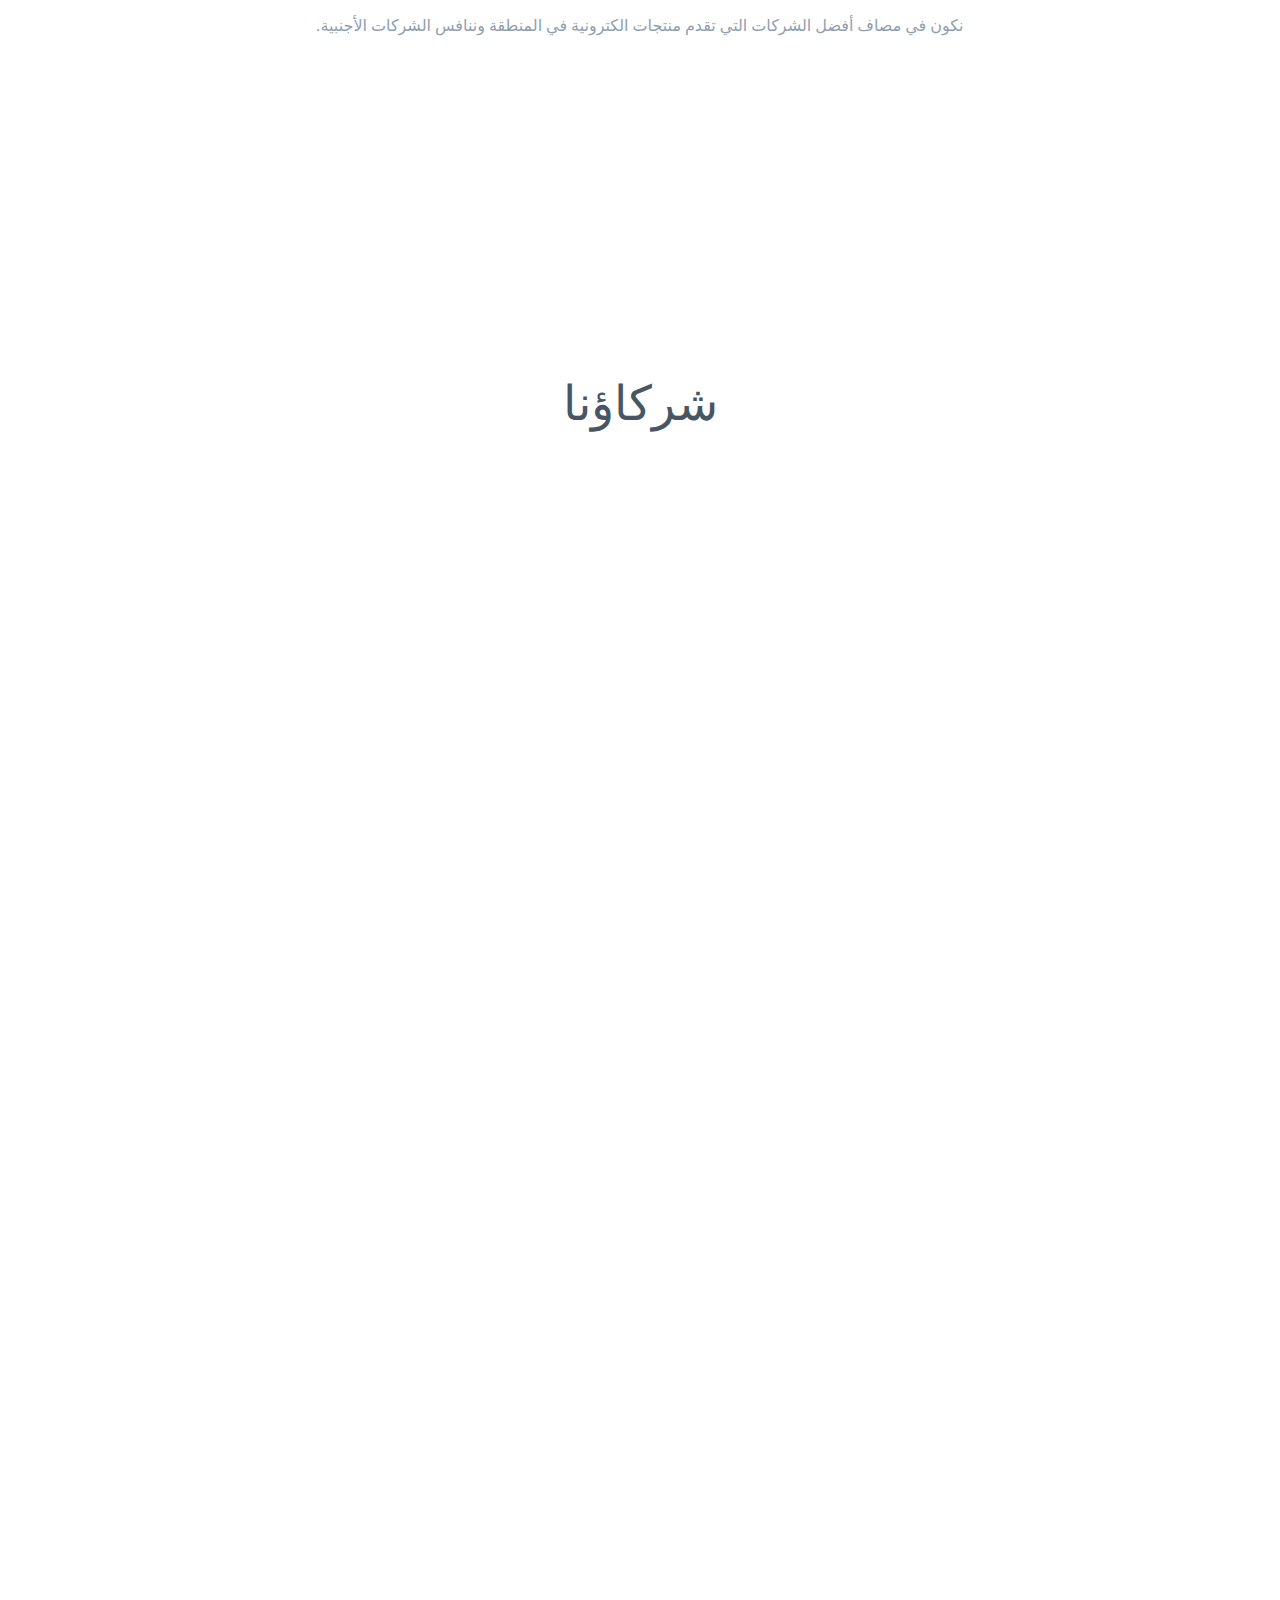
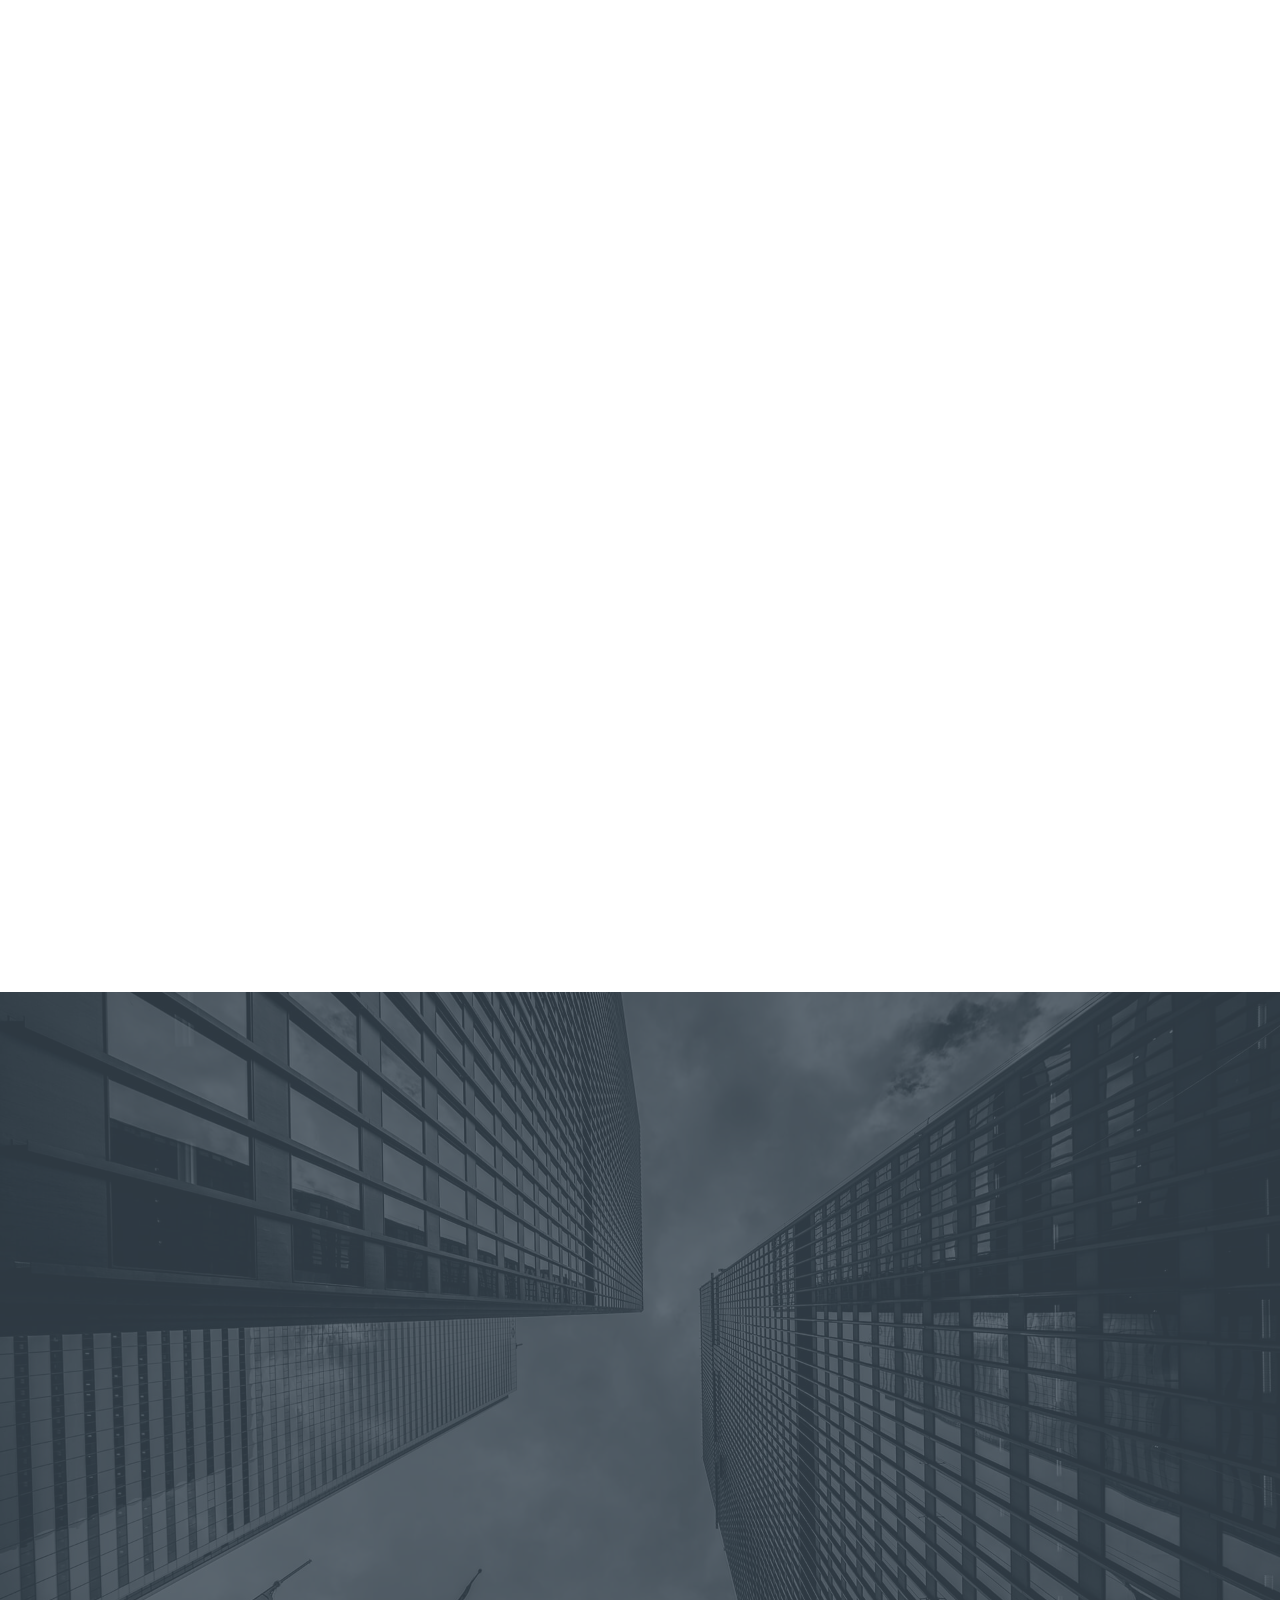
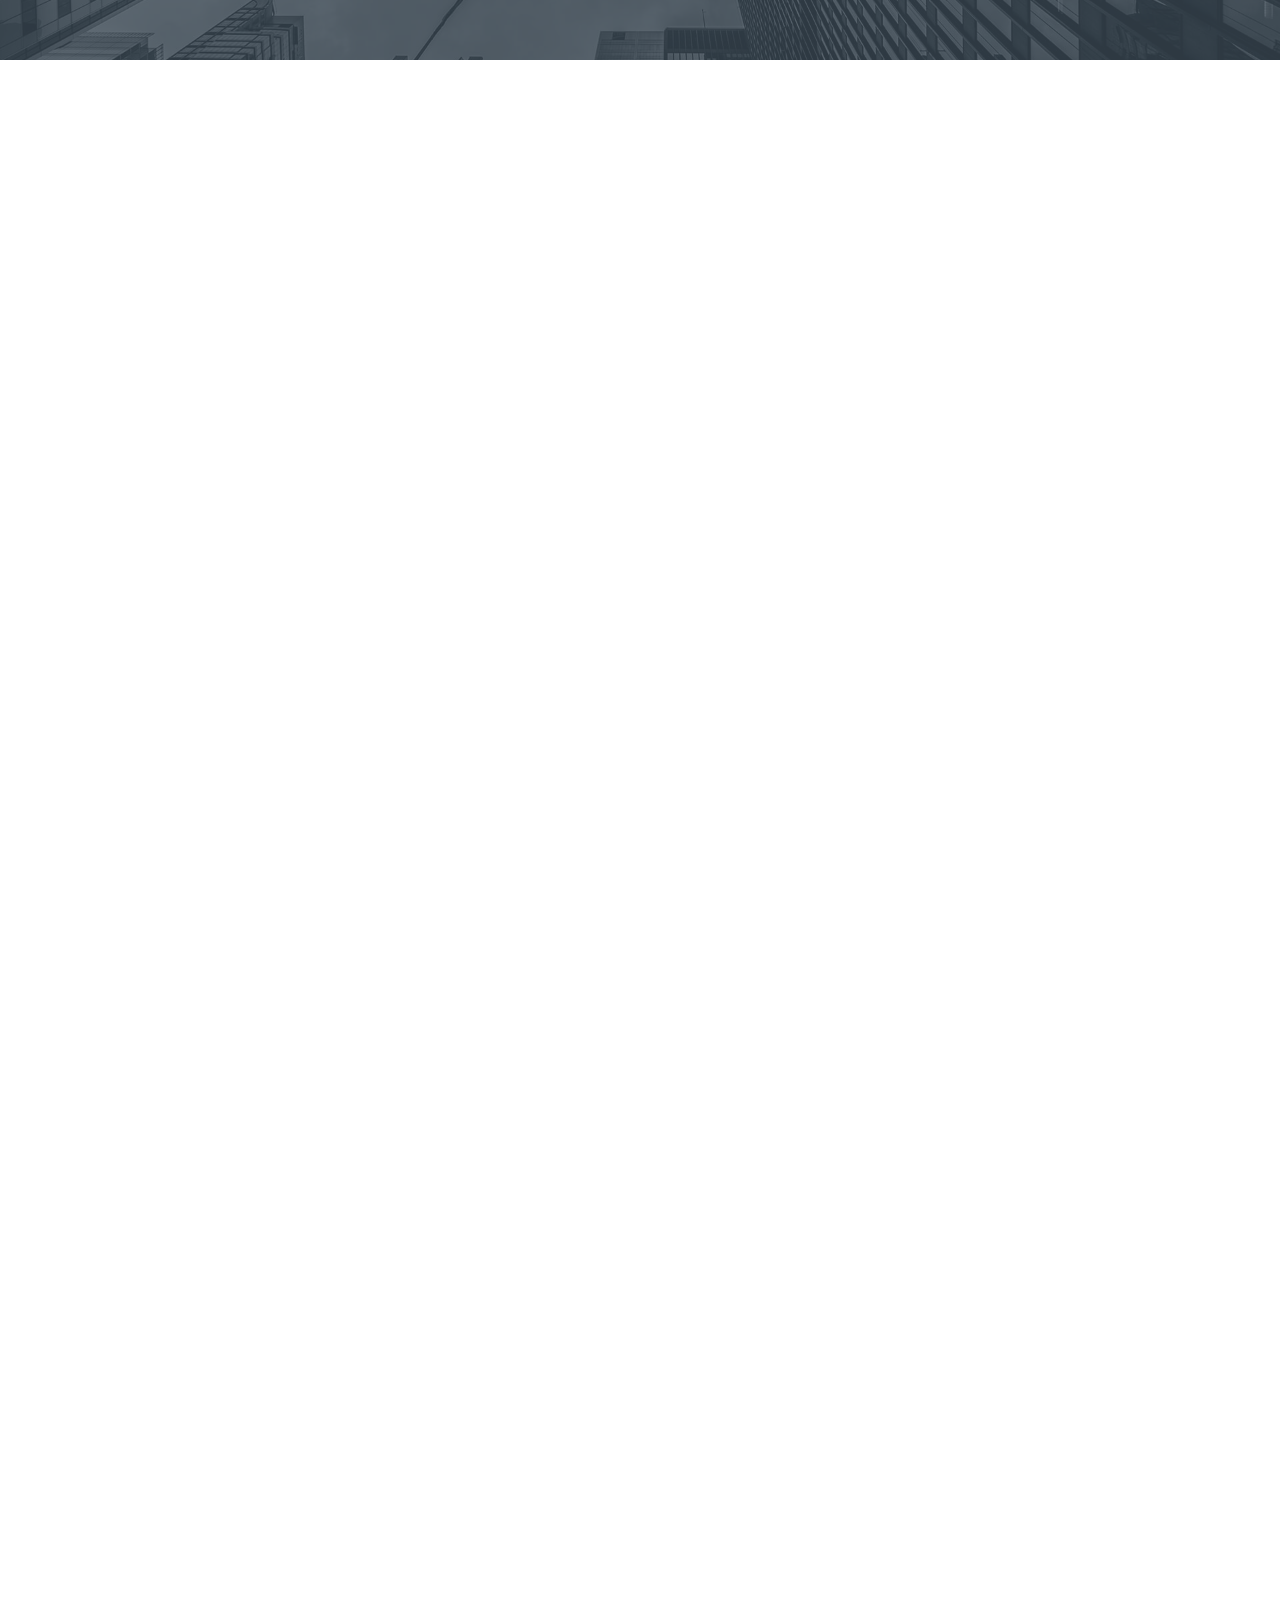
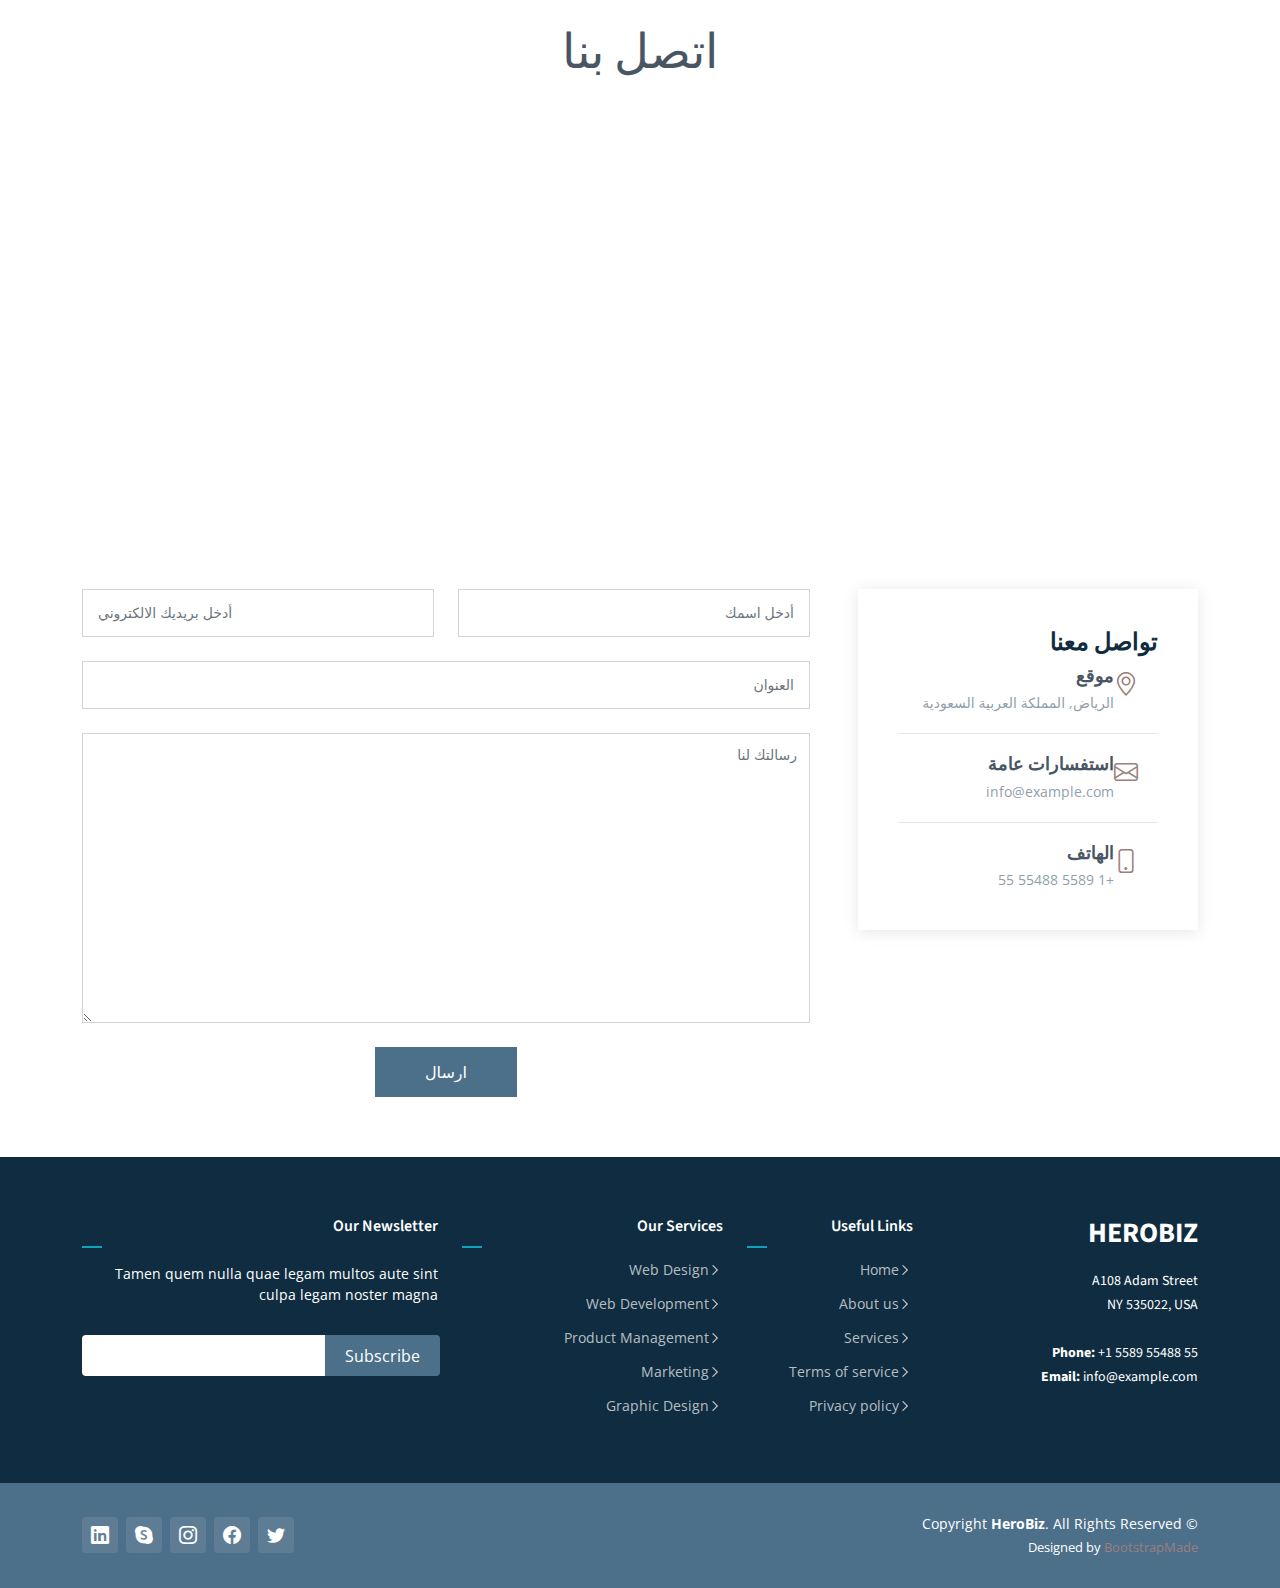
<file: index-4.html>
<!DOCTYPE html>
<html lang="en">
<!---->
<head>
  <meta charset="utf-8">
  <meta content="width=device-width, initial-scale=1.0" name="viewport">

  <title>HeroBiz Bootstrap Template - Home 4</title>
  <meta content="" name="description">
  <meta content="" name="keywords">

  <!-- Favicons -->
  <link href="assets/img/File12023_1_3_125351_d4bf76.png" rel="icon">
  <link href="assets/img/File12023_1_3_125351_d4bf76.png" rel="apple-touch-icon">

  <!-- Google Fonts -->
  <link rel="preconnect" href="https://fonts.googleapis.com">
  <link rel="preconnect" href="https://fonts.gstatic.com" crossorigin>
  <link href="https://fonts.googleapis.com/css2?family=Open+Sans:ital,wght@0,300;0,400;0,500;0,600;0,700;1,300;1,400;1,500;1,600;1,700&family=Poppins:ital,wght@0,300;0,400;0,500;0,600;0,700;1,300;1,400;1,500;1,600;1,700&family=Source+Sans+Pro:ital,wght@0,300;0,400;0,600;0,700;1,300;1,400;1,600;1,700&display=swap" rel="stylesheet">

  <!-- Vendor CSS Files -->
  <link href="assets/vendor/bootstrap/css/bootstrap.rtl.min.css" rel="stylesheet">
  <link href="assets/vendor/bootstrap-icons/bootstrap-icons.css" rel="stylesheet">
  <link href="assets/vendor/aos/aos.css" rel="stylesheet">
  <link href="assets/vendor/glightbox/css/glightbox.min.css" rel="stylesheet">
  <link href="assets/vendor/swiper/swiper-bundle.min.css" rel="stylesheet">

  <!-- Variables CSS Files. Uncomment your preferred color scheme -->
  <link href="assets/css/variables.css" rel="stylesheet">
  <!-- <link href="assets/css/variables-blue.css" rel="stylesheet"> -->
  <!-- <link href="assets/css/variables-green.css" rel="stylesheet"> -->
  <!-- <link href="assets/css/variables-orange.css" rel="stylesheet"> -->
  <!-- <link href="assets/css/variables-purple.css" rel="stylesheet"> -->
  <!-- <link href="assets/css/variables-red.css" rel="stylesheet"> -->
  <!-- <link href="assets/css/variables-pink.css" rel="stylesheet"> -->

  <!-- Template Main CSS File -->
  <link href="assets/css/main.css" rel="stylesheet">

  <!-- =======================================================
  * Template Name: HeroBiz - v2.4.0
  * Template URL: https://bootstrapmade.com/herobiz-bootstrap-business-template/
  * Author: BootstrapMade.com
  * License: https://bootstrapmade.com/license/
  ======================================================== -->
</head>

<body dir="rtl">

  <!-- ======= Header ======= -->
  <header id="header" class="header fixed-top" data-scrollto-offset="0">
    <div class="container-fluid d-flex align-items-center justify-content-between">

      <a href="index.html" class="logo d-flex align-items-center scrollto me-auto me-lg-0">
        <!-- Uncomment the line below if you also wish to use an image logo 
         <h1>HeroBiz<span>.</span></h1>-->
        <img src="assets/img/File12023_1_3_125351_d4bf76.png" alt=""> 
       
      </a>

      <nav id="navbar" class="navbar">
        <ul>

       
          <li><a class="nav-link scrollto" href="index-4.html"><span>الرئيسية</span> </a></li>

          <li><a class="nav-link scrollto" href="index.html#about">من نحن</a></li>
          <li><a class="nav-link scrollto" href="index.html#features">خدماتنا</a></li>
          <li><a class="nav-link scrollto" href="index.html#services">مشاريعنا </a></li>
          <li><a class="nav-link scrollto"  href="blog.html">الأخبار</a></li>
          <!--   
                      <li><a class="nav-link scrollto" href="index.html#portfolio">Portfolio</a></li>
          <li><a class="nav-link scrollto" href="index.html#team">الفريق</a></li>

               <li class="dropdown"><a href="#"><span>الرئيسية</span> <i class="bi bi-chevron-down dropdown-indicator"></i></a>
            <ul>
              <li><a href="index.html">Home 1 - index.html</a></li>
              <li><a href="index-2.html">Home 2 - index-2.html</a></li>
              <li><a href="index-3.html">Home 3 - index-3.html</a></li>
              <li><a href="index-4.html" class="active">Home 4 - index-4.html</a></li>
            </ul>
          </li>
            <li class="dropdown megamenu"><a href="#"><span>Mega Menu</span> <i class="bi bi-chevron-down dropdown-indicator"></i></a>
            <ul>
              <li>
                <a href="#">Column 1 link 1</a>
                <a href="#">Column 1 link 2</a>
                <a href="#">Column 1 link 3</a>
              </li>
              <li>
                <a href="#">Column 2 link 1</a>
                <a href="#">Column 2 link 2</a>
                <a href="#">Column 3 link 3</a>
              </li>
              <li>
                <a href="#">Column 3 link 1</a>
                <a href="#">Column 3 link 2</a>
                <a href="#">Column 3 link 3</a>
              </li>
              <li>
                <a href="#">Column 4 link 1</a>
                <a href="#">Column 4 link 2</a>
                <a href="#">Column 4 link 3</a>
              </li>
            </ul>
          </li>
          <li class="dropdown"><a href="#"><span>Drop Down</span> <i class="bi bi-chevron-down dropdown-indicator"></i></a>
            <ul>
              <li><a href="#">Drop Down 1</a></li>
              <li class="dropdown"><a href="#"><span>Deep Drop Down</span> <i class="bi bi-chevron-down dropdown-indicator"></i></a>
                <ul>
                  <li><a href="#">Deep Drop Down 1</a></li>
                  <li><a href="#">Deep Drop Down 2</a></li>
                  <li><a href="#">Deep Drop Down 3</a></li>
                  <li><a href="#">Deep Drop Down 4</a></li>
                  <li><a href="#">Deep Drop Down 5</a></li>
                </ul>
              </li>
              <li><a href="#">Drop Down 2</a></li>
              <li><a href="#">Drop Down 3</a></li>
              <li><a href="#">Drop Down 4</a></li>
            </ul>
          </li> -->
        
          <li><a class="nav-link scrollto" href="index.html#contact">تواصل معنا </a></li>
        </ul>
        <i class="bi bi-list mobile-nav-toggle d-none"></i>
      </nav><!-- .navbar -->

      <a class="btn-getstarted scrollto" href="index.html#about">اشترك معنا </a>

    </div>
  </header><!-- End Header -->
  <br> <br>
  <section id="hero-static" class="hero-static d-flex align-items-center">
    <div class="container d-flex flex-column justify-content-center align-items-center text-center position-relative" data-aos="zoom-out">
      <h2>اهلا بكم في   <span> جندله لإدارة الأعمال</span></h2>
      <br>
      <br>
      <p>مع جندله لإدارة الاعمال اوجدنا للاعمال حلول. تضم شركة حلول الاعمال فريق من الخبراء في مجالات متعددة لضمان تقديم خدمات متكاملة للعملاء</p>
      <br>
      <br>
      
      <div class="d-flex">
        <a href="#about" class="btn-get-started scrollto ">اشترك معنا</a> <br>
        <a href="https://www.youtube.com/watch?v=LXb3EKWsInQ" class="glightbox btn-watch-video d-flex align-items-center"><i class="bi bi-play-circle"></i> <span>شاهد الفيديو </span></a>
      </div>
    </div>
  </section>

  <main id="main">


      <!-- ======= About Section ======= -->
      <section id="about" class="about">
        <div class="container" data-aos="fade-up">
  
          <div class="section-header">
            <h2>من نحن</h2>
            <p>نحن جندله لإدارة الأعمال  تعمل وفق رؤى عصرية متجددة، نعتمد الابتكار منهجاً لنا في جميع أعمالنا، وقد اكتسبنا مكانتنا المتميزة في صناعة الأحداث وإدارة فعاليات الأعمال مستندين في ذلك على قيم الإبداع والتكامل الخدمي تحقيقاً لمزيد من التميز ومواكبة سباق التطور المتنامي بكل القطاعات والمجالات بما يتناسب مع تطلعات عملائنا وطموحاتهم   </p>
          </div>
  
          <div class="row g-4 g-lg-5" data-aos="fade-up" data-aos-delay="200">
  
            <div class="col-lg-5">
              <div class="about-img">
                <img src="assets/img/about.jpg" class="img-fluid" alt="">
              </div>
            </div>
  
            <div class="col-lg-7">
              <h3 class="pt-0 pt-lg-5">شركة حلول الأعمال لتقديم جميع الخدمات</h3>
  
              <!-- Tabs -->
              <ul class="nav nav-pills mb-3">
                <li><a class="nav-link active" data-bs-toggle="pill" href="#tab1">رؤيتنا</a></li>
                <li><a class="nav-link" data-bs-toggle="pill" href="#tab2">مجتمعنا</a></li>
                <li><a class="nav-link" data-bs-toggle="pill" href="#tab3">الكتيب التعريفي للشركة</a></li>
              </ul><!-- End Tabs -->
  
              <!-- Tab Content -->
              <div class="tab-content">
  
                <div class="tab-pane fade show active" id="tab1">
  
                  <p class="fst-italic">رؤيتنا هي أن نتفرد بمصاف صُنّاع فعاليات الأعمال عالمياً من خلال تقديم حلول مبتكرة ارتكازاً على القيم وارتكازاً على القيم واستناداً إلى البحث والتحليل المستمر للاتجاهات السوقية ودراسة متغيراتها</p>
  
                  <div class="d-flex align-items-center mt-4">
                    <i class="bi bi-check2"></i>
                    <h4>نحن نتفهم ديناميكيات اتجاهات صناعة الحدث في العالم</h4>
                  </div>
                  <p> في مجموعة حلول الأعمال نسعى دائماً إلى تطوير مفهوم جديد للأحداث وفعاليات الأعمال يلبي احتياجات السوق ورغباته ويوفر لجميع شركائنا فرصاً جديدة لبناء العلاقات والشبكات لتحقيق نمو أعمال مستدام.</p>
  
                  <div class="d-flex align-items-center mt-4">
                    <i class="bi bi-check2"></i>
                    <h4>نحول الأفكار إلى واقع</h4>
                  </div>

                  <p>
                    نعمل بشغف على تقديم الحلول السوقية المتكاملة عبر أنشطتنا الخدمية المتمثلة في فعاليات أعمال مبتكرة مستندين على تطبيق أعلى مستويات الجودة والمعايير العالمية، وذلك سعيا لتغطية الفجوات السوقية وتغيير الاتجاهات المستقبلية لصناعة الأحداث في منطقة الشرق الأوسط وشمال أفريقيا.</p>
  
                  <div class="d-flex align-items-center mt-4">
                    <i class="bi bi-check2"></i>
                    <h4>رسالتنا</h4>
                  </div>
                  <p>
                    رسالتنا هي الاستجابة للاحتياجات السوقية بقطاعات الأعمال من خلال تقديم فعاليات عالية الجودة تمثل حلولاً متكاملة، مدعومة بفريق مُبتكِر ومبدع ذو علاقات متينه وموثوقة مع مختلف الشركاء..</p>
  
                </div><!-- End Tab 1 Content -->
                  <br>
                <div class="tab-pane fade show" id="tab2">
  
                  <p class="fst-italic">  يقع مقرنا بمدينة الرياض، ونقدم خدماتنا الإبداعية المتكاملة بجميع أنحاء المملكة العربية السعودية  . نتطلع دوما لتوسيع شبكة شركائنا عالميا لتقديم حلول أعمال متكاملة عالية الأداء، مع استعدادنا الدائم للدخول في تحالفات مع لشركات والجهات الدولية لإستضافة الأحداث العالمية وتنظيمها بالمملكة العربية السعودية.
                   </p>
                </div><!-- End Tab 2 Content 
                       <div class="d-flex align-items-center mt-4">
                    <i class="bi bi-check2"></i>
                    <h4>Repudiandae rerum velit modi et officia quasi facilis</h4>
                  </div>
                  <p>Laborum omnis voluptates voluptas qui sit aliquam blanditiis. Sapiente minima commodi dolorum non eveniet magni quaerat nemo et.</p>
  
                  <div class="d-flex align-items-center mt-4">
                    <i class="bi bi-check2"></i>
                    <h4>Incidunt non veritatis illum ea ut nisi</h4>
                  </div>
                  <p>Non quod totam minus repellendus autem sint velit. Rerum debitis facere soluta tenetur. Iure molestiae assumenda sunt qui inventore eligendi voluptates nisi at. Dolorem quo tempora. Quia et perferendis.</p>
  
                  <div class="d-flex align-items-center mt-4">
                    <i class="bi bi-check2"></i>
                    <h4>Omnis ab quia nemo dignissimos rem eum quos..</h4>
                  </div>
                  <p>Eius alias aut cupiditate. Dolor voluptates animi ut blanditiis quos nam. Magnam officia aut ut alias quo explicabo ullam esse. Sunt magnam et dolorem eaque magnam odit enim quaerat. Vero error error voluptatem eum.</p>
  
                -->
  
                <div class="tab-pane fade show" id="tab3">
  
                  <p class="fst-italic">لكتيب التعريفي للشركةا</p>
  
                 
                </div><!-- End Tab 3 Content 
                   <div class="d-flex align-items-center mt-4">
                    <i class="bi bi-check2"></i>
                    <h4>Repudiandae rerum velit modi et officia quasi facilis</h4>
                  </div>
                  <p>Laborum omnis voluptates voluptas qui sit aliquam blanditiis. Sapiente minima commodi dolorum non eveniet magni quaerat nemo et.</p>
  
                  <div class="d-flex align-items-center mt-4">
                    <i class="bi bi-check2"></i>
                    <h4>Incidunt non veritatis illum ea ut nisi</h4>
                  </div>
                  <p>Non quod totam minus repellendus autem sint velit. Rerum debitis facere soluta tenetur. Iure molestiae assumenda sunt qui inventore eligendi voluptates nisi at. Dolorem quo tempora. Quia et perferendis.</p>
  
                  <div class="d-flex align-items-center mt-4">
                    <i class="bi bi-check2"></i>
                    <h4>Omnis ab quia nemo dignissimos rem eum quos..</h4>
                  </div>
                  <p>Eius alias aut cupiditate. Dolor voluptates animi ut blanditiis quos nam. Magnam officia aut ut alias quo explicabo ullam esse. Sunt magnam et dolorem eaque magnam odit enim quaerat. Vero error error voluptatem eum.</p>
  
                -->
  
              </div>
  
            </div>
  
          </div>
  
        </div>
      </section><!-- End About Section -->
    
    <!-- ======= Featured Services Section ======= -->
    <section id="featured-services" class="featured-services">
      <div class="container">
        <div class="section-header">
          <h2> رؤيتنا</h2>
          <p> نكون في مصاف أفضل الشركات التي تقدم منتجات الكترونية في المنطقة وننافس الشركات الأجنبية.</p>

        </div>

        <div class="row gy-4">

          <div class="col-xl-3 col-md-6 d-flex" data-aos="zoom-out">
            <div class="service-item position-relative">
              <div class="icon"><i class="bi bi-activity icon"></i></div>
              <h4><a href="" class="stretched-link">رؤيتنا</a></h4>
              <p>أن تكون منتجاتنا الخيار الأول للعملاء.</p>
            </div>
          </div><!-- End Service Item -->

          <div class="col-xl-3 col-md-6 d-flex" data-aos="zoom-out" data-aos-delay="200">
            <div class="service-item position-relative">
              <div class="icon"><i class="bi bi-bounding-box-circles icon"></i></div>
              <h4><a href="" class="stretched-link">رسالتنا</a></h4>
              <p> تقديم منتجات احترافية وإبداعية بمعايير عالية وتكاليف مناسبة.</p>
            </div>
          </div><!-- End Service Item -->

          <div class="col-xl-3 col-md-6 d-flex" data-aos="zoom-out" data-aos-delay="400">
            <div class="service-item position-relative">
              <div class="icon"><i class="bi bi-calendar4-week icon"></i></div>
              <h4><a href="" class="stretched-link">أهدافنا</a></h4>
              <p> تقديم خدمات تكنولوجيا المعلومات للمجتمع العربي بأعلى المعايير وبدقة وأمان وإتقان.</p>
            </div>
          </div><!-- End Service Item -->

          <div class="col-xl-3 col-md-6 d-flex" data-aos="zoom-out" data-aos-delay="600">
            <div class="service-item position-relative">
              <div class="icon"><i class="bi bi-broadcast icon"></i></div>
              <h4><a href="" class="stretched-link">أعمالنا</a></h4>
              <p>تقديم خدمات تكنولوجيا المعلومات للمجتمع العربي بأعلى المعايير وبدقة وأمان وإتقان.</p>
            </div>
          </div><!-- End Service Item -->

        </div>

      </div>
    </section><!-- End Featured Services Section -->

  
    
    

    <!-- ======= Clients Section
      <h2>شركاء النجاح</h2> ======= -->
    <section id="clients" class="clients">
      <div class="section-header">
        <h2>شركاؤنا</h2>
      </div>
      <div class="container" data-aos="zoom-out">

        <div class="clients-slider swiper">
          <div class="swiper-wrapper align-items-center">
            <div class="swiper-slide"><img src="assets/img/clients/client-1.png" class="img-fluid" alt=""></div>
            <div class="swiper-slide"><img src="assets/img/clients/client-2.png" class="img-fluid" alt=""></div>
            <div class="swiper-slide"><img src="assets/img/clients/client-3.png" class="img-fluid" alt=""></div>
            <div class="swiper-slide"><img src="assets/img/clients/client-4.png" class="img-fluid" alt=""></div>
            <div class="swiper-slide"><img src="assets/img/clients/client-5.png" class="img-fluid" alt=""></div>
            <div class="swiper-slide"><img src="assets/img/clients/client-6.png" class="img-fluid" alt=""></div>
            <div class="swiper-slide"><img src="assets/img/clients/client-7.png" class="img-fluid" alt=""></div>
            <div class="swiper-slide"><img src="assets/img/clients/client-8.png" class="img-fluid" alt=""></div>
          </div>
        </div>

      </div>
    </section><!-- End Clients Section -->

    <!-- ======= Call To Action Section
       <section id="cta" class="cta">
      <div class="container" data-aos="zoom-out">

        <div class="row g-5">

          <div class="col-lg-8 col-md-6 content d-flex flex-column justify-content-center order-last order-md-first">
            <h3>Alias sunt quas <em>Cupiditate</em> oluptas hic minima</h3>
            <p> Duis aute irure dolor in reprehenderit in voluptate velit esse cillum dolore eu fugiat nulla pariatur. Excepteur sint occaecat cupidatat non proident, sunt in culpa qui officia deserunt mollit anim id est laborum.</p>
            <a class="cta-btn align-self-start" href="#">Call To Action</a>
          </div>

          <div class="col-lg-4 col-md-6 order-first order-md-last d-flex align-items-center">
            <div class="img">
              <img src="assets/img/cta.jpg" alt="" class="img-fluid">
            </div>
          </div>

        </div>

      </div>
    </section>
       ======= -->
   <!-- End Call To Action Section -->

    <!-- ======= On Focus Section ======= -->
   <!-- End On Focus Section
     <section id="onfocus" class="onfocus">
      <div class="container-fluid p-0" data-aos="fade-up">

        <div class="row g-0">
          <div class="col-lg-6 video-play position-relative">
            <a href="https://www.youtube.com/watch?v=LXb3EKWsInQ" class="glightbox play-btn"></a>
          </div>
          <div class="col-lg-6">
            <div class="content d-flex flex-column justify-content-center h-100">
              <h3>Voluptatem dignissimos provident quasi corporis</h3>
              <p class="fst-italic">
                Lorem ipsum dolor sit amet, consectetur adipiscing elit, sed do eiusmod tempor incididunt ut labore et dolore
                magna aliqua.
              </p>
              <ul>
                <li><i class="bi bi-check-circle"></i> Ullamco laboris nisi ut aliquip ex ea commodo consequat.</li>
                <li><i class="bi bi-check-circle"></i> Duis aute irure dolor in reprehenderit in voluptate velit.</li>
                <li><i class="bi bi-check-circle"></i> Ullamco laboris nisi ut aliquip ex ea commodo consequat. Duis aute irure dolor in reprehenderit in voluptate trideta storacalaperda mastiro dolore eu fugiat nulla pariatur.</li>
              </ul>
              <a href="#" class="read-more align-self-start"><span>Read More</span><i class="bi bi-arrow-right"></i></a>
            </div>
          </div>
        </div>

      </div>
    </section>
   -->

    <!-- ======= Features Section ======= -->
    <section id="features" class="features">
      <div class="container" data-aos="fade-up">
        <div class="section-header">
          <h2>خدماتنا</h2>
        </div>
        <ul class="nav nav-tabs row gy-4 d-flex">

          <li class="nav-item col-6 col-md-4 col-lg-2">
            <a class="nav-link active show" data-bs-toggle="tab" data-bs-target="#tab-1">
              <i class="bi bi-binoculars color-cyan"></i>
              <h4> صناعة الأحداث</h4>
            </a>
          </li><!-- End Tab 1 Nav -->

          <li class="nav-item col-6 col-md-4 col-lg-2">
            <a class="nav-link" data-bs-toggle="tab" data-bs-target="#tab-2">
              <i class="bi bi-box-seam color-indigo"></i>
              <h4>استشارات الأعمال</h4>
            </a>
          </li><!-- End Tab 2 Nav -->

          <li class="nav-item col-6 col-md-4 col-lg-2">
            <a class="nav-link" data-bs-toggle="tab" data-bs-target="#tab-3">
              <i class="bi bi-brightness-high color-teal"></i>
              <h4>استضافة وإدارة الفعاليات</h4>
            </a>
          </li><!-- End Tab 3 Nav -->

          <li class="nav-item col-6 col-md-4 col-lg-2">
            <a class="nav-link" data-bs-toggle="tab" data-bs-target="#tab-4">
              <i class="bi bi-command color-red"></i>
              <h4>الاتصالات التسويقية المتكاملة</h4>
            </a>
          </li><!-- End Tab 4 Nav -->

          <li class="nav-item col-6 col-md-4 col-lg-2">
            <a class="nav-link" data-bs-toggle="tab" data-bs-target="#tab-5">
              <i class="bi bi-easel color-blue"></i>
              <h4>الضيافة وحلول
                المناسبات الخاصة</h4>
            </a>
          </li><!-- End Tab 5 Nav -->

          <li class="nav-item col-6 col-md-4 col-lg-2">
            <a class="nav-link" data-bs-toggle="tab" data-bs-target="#tab-6">
              <i class="bi bi-map color-orange"></i>
              <h3>تنظيم المعارض
                </h3>
            </a>
          </li><!-- End Tab 6 Nav -->

        </ul>

        <div class="tab-content">

          <div class="tab-pane active show" id="tab-1">
            <div class="row gy-4">
              <div class="col-lg-8 order-2 order-lg-1" data-aos="fade-up" data-aos-delay="100">
                <h3>صناعة الأحداث</h3>
                <p class="fst-italic">
                  استبصار الفجوات والفرص السوقية
                </p> 
                
                <p>
                  تبدأ أعمالنا دوماً بتقصي الفرص الواعدة بأسواق الأعمال، ومن ثم نُكرس جهودنا ونسخر جميع إمكاناتنا ومقدراتنا البحثية العالية، ونستخدم أنسب الوسائل والأساليب في بناء الأفكار والمفاهيم العامة للحدث وصولاً لصناعة فعاليات غير تقليدية تطرح قيم مضافة، مستندين في ذلك على قيم الإبداع والتكامل الخدمي واعتماد أعلى معايير الجودة المتعارف عليها عالمياً.
                </p>
                <p class="fst-italic">
                  نقدم حلول مؤسسية
                  مبتكرة ومتكاملة                </p> 
                  <ul>
                  <li><i class="bi bi-check-circle-fill"></i>الأبحاث السوقية وتحليل السوق.</li>
                  <li><i class="bi bi-check-circle-fill"></i>  بناء الأفكار وصناعة هوية الحدث   .</li>
                  <li><i class="bi bi-check-circle-fill"></i>ابتكار وتطوير فعاليات الأعمال</li>
                </ul> 

               
              </div>
              <div class="col-lg-4 order-1 order-lg-2 text-center" data-aos="fade-up" data-aos-delay="200">
                <img src="assets/img/features-1.svg" alt="" class="img-fluid">
              </div>
            </div>
          </div><!-- End Tab Content 1 -->

          <div class="tab-pane" id="tab-2">
            <div class="row gy-4">
              <div class="col-lg-8 order-2 order-lg-1">
                <h3>استشارات الأعمال</h3>
                <p>
                  حلول استشارية مبتكرة ومستدامة
                </p>
                <p class="fst-italic">
                  نعمل على دعم أعمال شركائنا وعملائنا وحلفائنا بالقطاعين العام والخاص بكفاءة عاليه، وذلك من خلال تقديم خدمات مساندة متمثلة في طرح حلول متكاملة لصناعة فعالياتهم ومناسباتهم الخاصة، ابتداءً من تقييم الفرص المتاحة ومروراً بإعداد وتطوير محتوى الأحداث وصولاً لتنظيم فعاليات أعمال توفر حلولاً مستدامة تدعم خطط أعمالهم، وتجعلنا مرجعاً لهم يوصف بالموثوقية والاحترافية.
                </p>
                <p class="fst-italic">
                  نقدم حلول مؤسسية
                  مبتكرة ومتكاملة                </p>
                <ul>
                  <li><i class="bi bi-check-circle-fill"></i> تنسيق البرامج وصناعة المحتوى</li>
                  <li><i class="bi bi-check-circle-fill"></i> إدارة الحملات وتسويق الحدث</li>
                  <li><i class="bi bi-check-circle-fill"></i> حلول التنظيم والتنفيذ</li>
                  <li><i class="bi bi-check-circle-fill"></i> حلول التنظيم والتنفيذ</li>
                </ul>
              </div>
              <div class="col-lg-4 order-1 order-lg-2 text-center">
                <img src="assets/img/features-2.svg" alt="" class="img-fluid">
              </div>
            </div>
          </div><!-- End Tab Content 2 -->

          <div class="tab-pane" id="tab-3">
            <div class="row gy-4">
              <div class="col-lg-8 order-2 order-lg-1">
                <h3>استضافة وإدارة الفعاليات</h3>
                <p>
                  خدمات تنظيمية وتنفيذية متكاملة
                </p>
                <p>
                  مستندين على فريق أعمالنا المتخصص للغاية، نستضيف فعاليات الأعمال والمؤتمرات العالمية بالمملكة العربية السعودية، وذلك تضامناً مع شبكة شركائنا وحلفائنا حول العالم، ونعمل على تطوير وتنفيذ الخطط الموضوعة لإدارة تلك الفعاليات، وإدارة العلاقات الخارجية والداخلية لكل حدث بكل مراحله التنظيمية.                </p>
                  <p>
                    نقدم حلول مؤسسية
                    مبتكرة ومتكاملة                  </p>
                  <ul>
                  <li><i class="bi bi-check-circle-fill"></i> تخطيط الأحداث</li>
                  <li><i class="bi bi-check-circle-fill"></i>التنسيق، العلاقات والدعم الحكومي</li>
                  <li><i class="bi bi-check-circle-fill"></i> اللوجستيات وحلول التنفيذ.</li>
                </ul>
            
              </div>
              <div class="col-lg-4 order-1 order-lg-2 text-center">
                <img src="assets/img/features-3.svg" alt="" class="img-fluid">
              </div>
            </div>
          </div><!-- End Tab Content 3 -->

          <div class="tab-pane" id="tab-4">
            <div class="row gy-4">
              <div class="col-lg-8 order-2 order-lg-1">
                <h3>الاتصالات التسويقية المتكاملة</h3>
                <p>
                  وصول متكامل للشرائح والأسواق المستهدفة
                </p>
                
                <p class="fst-italic">
                  نمتلك فريق تسويقي مبدع، ونستخدم أنسب الاستراتيجيات التسويقية لكل حدث، بجانب أحدث الوسائل والتقنيات العالمية للاتصال بالشرائح المستهدفة؛ وذلك بتطبيق حزمة من الإجراءات التسويقية المترابطة التي تحقق الوصول الكامل للمستهدفات، ومزيداً من الزخم الإعلامي لفعاليات أعمالنا.
                </p>
                <p>
                  نقدم حلول مؤسسية
                  مبتكرة ومتكاملة                </p>
                <ul>
                  <li><i class="bi bi-check-circle-fill"></i>  صناعة المحتوى التسويقي  </li>
                  <li><i class="bi bi-check-circle-fill"></i> التخطيط التسويقي</li>
                  <li><i class="bi bi-check-circle-fill"></i> الحملات التسويقية المتكاملة
                  </li>
                </ul>
              </div>
              <div class="col-lg-4 order-1 order-lg-2 text-center">
                <img src="assets/img/features-4.svg" alt="" class="img-fluid">
              </div>
            </div>
          </div><!-- End Tab Content 4 -->

          <div class="tab-pane" id="tab-5">
            <div class="row gy-4">
              <div class="col-lg-8 order-2 order-lg-1">
                <h3>الضيافة وحلول
                  المناسبات الخاصة</h3>
                <p>
                  تغطية مميزة للفعاليات والمناسبات الخاصة
                </p>
                <p class="fst-italic">
                  نظراً لأهمية خدمات الضيافة في نجاح الفعاليات والمناسبات، تتكامل خدماتنا بتوفير خيارات مرنة ومبتكرة من الخدمات المساندة، تدعم وتحقق أهداف كل من المؤسسات الحكومية والشركات الكبرى والمناسبات الاجتماعية للعائلات والتجمعات الترفيهية
                </p>
                <p>
                  نقدم حلول مؤسسية
                  مبتكرة ومتكاملة                </p>
                <ul>
                  <li><i class="bi bi-check-circle-fill"></i> إدارة، تنظيم الحشود</li>
                  <li><i class="bi bi-check-circle-fill"></i> خدمات الضيافة الخارجية</li>
                  <li><i class="bi bi-check-circle-fill"></i>تنظيم المناسبات الخاصة</li>
                </ul>
              </div>
              <div class="col-lg-4 order-1 order-lg-2 text-center">
                <img src="assets/img/features-5.svg" alt="" class="img-fluid">
              </div>
            </div>
          </div><!-- End Tab Content 5 -->

          <div class="tab-pane" id="tab-6">
            <div class="row gy-4">
              <div class="col-lg-8 order-2 order-lg-1">
                <h3>تنظيم المعارض
                  واجتماعات الأعمال</h3>
                <p>
                  حلول لوجستية وعلاقات تجارية مميزة
                </p>
                <p class="fst-italic">
                  ندرك تماماً بأن المعارض التجارية واجتماعات الأعمال هي الطريقة المثلى لبناء علاقات تجارية ناجحة وفتح أسواق جديدة، وبمجموعة حلول الأعمال نتميز بخبرتنا العريقة وعلاقاتنا السوقية المميزة في صناعة وتنفيذ المعارض التجارية وتنسيق اجتماعات الأعمال وإدارة الصفقات التجارية والاستثمارية.
                </p>
                <p>
                  نقدم حلول مؤسسية
                  مبتكرة ومتكاملة                </p>
                <ul>
                  <li><i class="bi bi-check-circle-fill"></i> العلاقات التجارية الدولية</li>
                  <li><i class="bi bi-check-circle-fill"></i> تصميم وبناء تجهيزات المعارض .</li>
                  <li><i class="bi bi-check-circle-fill"></i>الخدمات المساندة للعارضين</li>
                </ul>
              </div>
              <div class="col-lg-4 order-1 order-lg-2 text-center">
                <img src="assets/img/features-6.svg" alt="" class="img-fluid">
              </div>
            </div>
          </div><!-- End Tab Content 6 -->

        </div>

      </div>
    </section><!-- End Features Section -->

    <!-- ======= Services Section ======= -->
    <section id="services" class="services">
      <div class="container" data-aos="fade-up">

        <div class="section-header">
          <h2>مشاريعنا</h2>
          <p>تعتبر مشاريعنا إستجابة للاحتياجات السوقية بقطاعات الأعمال من خلال تقديم فعاليات عالية الجودة تمثل حلولاً متكاملة، مدعومة بفريق مُبتكِر ومبدع ذو علاقات متينه وموثوقة مع مختلف الشركاء.
          </p>
        </div>

        <div class="row gy-5">

          <div class="col-xl-4 col-md-6" data-aos="zoom-in" data-aos-delay="200">
            <div class="service-item">
              <div class="img">
                <img src="assets/img/services-1.jpg" class="img-fluid" alt="">
              </div>
              <div class="details position-relative">
                <div class="icon">
                  <i class="bi bi-activity"></i>
                </div>
                <a href="#" class="stretched-link">
                  <h3>Nesciunt Mete</h3>
                </a>
                <p>Provident nihil minus qui consequatur non omnis maiores. Eos accusantium minus dolores iure perferendis.</p>
              </div>
            </div>
          </div><!-- End Service Item -->

          <div class="col-xl-4 col-md-6" data-aos="zoom-in" data-aos-delay="300">
            <div class="service-item">
              <div class="img">
                <img src="assets/img/services-2.jpg" class="img-fluid" alt="">
              </div>
              <div class="details position-relative">
                <div class="icon">
                  <i class="bi bi-broadcast"></i>
                </div>
                <a href="#" class="stretched-link">
                  <h3>Eosle Commodi</h3>
                </a>
                <p>Ut autem aut autem non a. Sint sint sit facilis nam iusto sint. Libero corrupti neque eum hic non ut nesciunt dolorem.</p>
              </div>
            </div>
          </div><!-- End Service Item -->

          <div class="col-xl-4 col-md-6" data-aos="zoom-in" data-aos-delay="400">
            
            <div class="service-item">
              <div class="img">
                <img src="assets/img/services-3.jpg" class="img-fluid" alt="">
              </div>
              <div class="details position-relative">
                <div class="icon">
                  <i class="bi bi-easel"></i>
                </div>
                <a href="#" class="stretched-link">
                  <h3>Ledo Markt</h3>
                </a>
                <p>Ut excepturi voluptatem nisi sed. Quidem fuga consequatur. Minus ea aut. Vel qui id voluptas adipisci eos earum corrupti.</p>
              </div>
            </div>
          </div><!-- End Service Item -->

          <div class="col-xl-4 col-md-6" data-aos="zoom-in" data-aos-delay="500">
            <div class="service-item">
              <div class="img">
                <img src="assets/img/services-4.jpg" class="img-fluid" alt="">
              </div>
              <div class="details position-relative">
                <div class="icon">
                  <i class="bi bi-bounding-box-circles"></i>
                </div>
                <a href="#" class="stretched-link">
                  <h3>Asperiores Commodit</h3>
                </a>
                <p>Non et temporibus minus omnis sed dolor esse consequatur. Cupiditate sed error ea fuga sit provident adipisci neque.</p>
                <a href="#" class="stretched-link"></a>
              </div>
            </div>
          </div><!-- End Service Item -->

          <div class="col-xl-4 col-md-6" data-aos="zoom-in" data-aos-delay="600">
            <div class="service-item">
              <div class="img">
                <img src="assets/img/services-5.jpg" class="img-fluid" alt="">
              </div>
              <div class="details position-relative">
                <div class="icon">
                  <i class="bi bi-calendar4-week"></i>
                </div>
                <a href="#" class="stretched-link">
                  <h3>Velit Doloremque</h3>
                </a>
                <p>Cumque et suscipit saepe. Est maiores autem enim facilis ut aut ipsam corporis aut. Sed animi at autem alias eius labore.</p>
                <a href="#" class="stretched-link"></a>
              </div>
            </div>
          </div><!-- End Service Item -->

          <div class="col-xl-4 col-md-6" data-aos="zoom-in" data-aos-delay="700">
            <div class="service-item">
              <div class="img">
                <img src="assets/img/services-6.jpg" class="img-fluid" alt="">
              </div>
              <div class="details position-relative">
                <div class="icon">
                  <i class="bi bi-chat-square-text"></i>
                </div>
                <a href="#" class="stretched-link">
                  <h3>Dolori Architecto</h3>
                </a>
                <p>Hic molestias ea quibusdam eos. Fugiat enim doloremque aut neque non et debitis iure. Corrupti recusandae ducimus enim.</p>
                <a href="#" class="stretched-link"></a>
              </div>
            </div>
          </div><!-- End Service Item -->

        </div>

      </div>
    </section><!-- End Services Section -->

    <!-- ======= Testimonials Section ======= -->
    <section id="testimonials" class="testimonials">
      <div class="container" data-aos="fade-up">
        <div class="section-header text-white-50 ">
          <h2 class="text-white ">اراء عملائنا</h2>
        </div>
        <div class="testimonials-slider swiper">
          <div class="swiper-wrapper">

            <div class="swiper-slide">
              <div class="testimonial-item">
                <img src="assets/img/testimonials/testimonials-1.jpg" class="testimonial-img" alt="">
                <h3>Saul Goodman</h3>
                <h4>Ceo &amp; Founder</h4>
                <div class="stars">
                  <i class="bi bi-star-fill"></i><i class="bi bi-star-fill"></i><i class="bi bi-star-fill"></i><i class="bi bi-star-fill"></i><i class="bi bi-star-fill"></i>
                </div>
                <p>
                  <i class="bi bi-quote quote-icon-left"></i>
                  أتقدم بالشكر الجزيل الى مجموعة حلول الاعمال على التميز في الاعداد والتنظيم لمؤتمر سيدات الصناعة 2020 في نسخته الأولى بشراكة مع مدن، وهذه بداية الرحلة في شراكات أكثر سعياً الى الوصول الى مستهدفات مدن في تمكين الصناعة وتحقيق رؤية السعودية 2030. أرجو لكم التوفيق والسداد ونلتقي بكم في مزيد من النجاحات.                  <i class="bi bi-quote quote-icon-right"></i>
                </p>
              </div>
            </div><!-- End testimonial item -->

            <div class="swiper-slide">
              <div class="testimonial-item">
                <img src="assets/img/testimonials/testimonials-2.jpg" class="testimonial-img" alt="">
                <h3>Sara Wilsson</h3>
                <h4>Designer</h4>
                <div class="stars">
                  <i class="bi bi-star-fill"></i><i class="bi bi-star-fill"></i><i class="bi bi-star-fill"></i><i class="bi bi-star-fill"></i><i class="bi bi-star-fill"></i>
                </div>
                <p>
                  <i class="bi bi-quote quote-icon-left"></i>
                  أتقدم بالشكر الجزيل الى مجموعة حلول الاعمال على التميز في الاعداد والتنظيم لمؤتمر سيدات الصناعة 2020 في نسخته الأولى بشراكة مع مدن، وهذه بداية الرحلة في شراكات أكثر سعياً الى الوصول الى مستهدفات مدن في تمكين الصناعة وتحقيق رؤية السعودية 2030. أرجو لكم التوفيق والسداد ونلتقي بكم في مزيد من النجاحات.                  <i class="bi bi-quote quote-icon-right"></i>
                </p>
              </div>
            </div><!-- End testimonial item -->

            <div class="swiper-slide">
              <div class="testimonial-item">
                <img src="assets/img/testimonials/testimonials-3.jpg" class="testimonial-img" alt="">
                <h3>Jena Karlis</h3>
                <h4>Store Owner</h4>
                <div class="stars">
                  <i class="bi bi-star-fill"></i><i class="bi bi-star-fill"></i><i class="bi bi-star-fill"></i><i class="bi bi-star-fill"></i><i class="bi bi-star-fill"></i>
                </div>
                <p>
                  <i class="bi bi-quote quote-icon-left"></i>
                  أتقدم بالشكر الجزيل الى مجموعة حلول الاعمال على التميز في الاعداد والتنظي0 في نسخته الأولى بشراكة مع مدن، وهذه بداية الرحلة في شراكات أكثر سعياً الى الوصول الى مستهدفات مدن في تمكين الصناعة وتحقيق رؤية السعودية 2030. أرجو لكم التوفيق والسداد ونلتقي بكم في مزيد من النجاحات.                  <i class="bi bi-quote quote-icon-right"></i>
                </p>
              </div>
            </div><!-- End testimonial item -->

            <div class="swiper-slide">
              <div class="testimonial-item">
                <img src="assets/img/testimonials/testimonials-4.jpg" class="testimonial-img" alt="">
                <h3>Matt Brandon</h3>
                <h4>Freelancer</h4>
                <div class="stars">
                  <i class="bi bi-star-fill"></i><i class="bi bi-star-fill"></i><i class="bi bi-star-fill"></i><i class="bi bi-star-fill"></i><i class="bi bi-star-fill"></i>
                </div>
                <p>
                  <i class="bi bi-quote quote-icon-left"></i>
                  أتقدم بالشكر الجزيل الى مجموعة حلول الاعمال على التميز في الاعداد والتنظيم لمؤتمر سيدات الصناعة 2020 في نسخته الأولى بشراكة مع مدن، وهذه بداية الرحلة في شراكات أكثر سعياً في تمكين الصناعة وتحقيق رؤية السعودية 2030. أرجو لكم التوفيق والسداد ونلتقي بكم في مزيد من النجاحات.                  <i class="bi bi-quote quote-icon-right"></i>
                </p>
              </div>
            </div><!-- End testimonial item -->

            <div class="swiper-slide">
              <div class="testimonial-item">
                <img src="assets/img/testimonials/testimonials-5.jpg" class="testimonial-img" alt="">
                <h3>John Larson</h3>
                <h4>Entrepreneur</h4>
                <div class="stars">
                  <i class="bi bi-star-fill"></i><i class="bi bi-star-fill"></i><i class="bi bi-star-fill"></i><i class="bi bi-star-fill"></i><i class="bi bi-star-fill"></i>
                </div>
                <p>
                  <i class="bi bi-quote quote-icon-left"></i>
                  أتقدم بالشكر الجزيل الى مجموعة حلول الاعمال على التميز في  2030. أرجو لكم التوفيق والسداد ونلتقي بكم في مزيد من النجاحات.                  <i class="bi bi-quote quote-icon-right"></i>
                </p>
              </div>
            </div><!-- End testimonial item -->

          </div>
          <div class="swiper-pagination"></div>
        </div>

      </div>
    </section><!-- End Testimonials Section -->

   <!--  <!-- ======= Pricing Section ======= 
    <section id="pricing" class="pricing">
      <div class="container" data-aos="fade-up">

        <div class="section-header">
          <h2>Our Pricing</h2>
          <p>Architecto nobis eos vel nam quidem vitae temporibus voluptates qui hic deserunt iusto omnis nam voluptas asperiores sequi tenetur dolores incidunt enim voluptatem magnam cumque fuga.</p>
        </div>

        <div class="row gy-4">

          <div class="col-lg-4" data-aos="zoom-in" data-aos-delay="200">
            <div class="pricing-item">

              <div class="pricing-header">
                <h3>Free Plan</h3>
                <h4><sup>$</sup>0<span> / month</span></h4>
              </div>

              <ul>
                <li><i class="bi bi-dot"></i> <span>Quam adipiscing vitae proin</span></li>
                <li><i class="bi bi-dot"></i> <span>Nec feugiat nisl pretium</span></li>
                <li><i class="bi bi-dot"></i> <span>Nulla at volutpat diam uteera</span></li>
                <li class="na"><i class="bi bi-x"></i> <span>Pharetra massa massa ultricies</span></li>
                <li class="na"><i class="bi bi-x"></i> <span>Massa ultricies mi quis hendrerit</span></li>
              </ul>

              <div class="text-center mt-auto">
                <a href="#" class="buy-btn">Buy Now</a>
              </div>

            </div>
          </div> -

          <div class="col-lg-4" data-aos="zoom-in" data-aos-delay="400">
            <div class="pricing-item featured">

              <div class="pricing-header">
                <h3>Business Plan</h3>
                <h4><sup>$</sup>29<span> / month</span></h4>
              </div>

              <ul>
                <li><i class="bi bi-dot"></i> <span>Quam adipiscing vitae proin</span></li>
                <li><i class="bi bi-dot"></i> <span>Nec feugiat nisl pretium</span></li>
                <li><i class="bi bi-dot"></i> <span>Nulla at volutpat diam uteera</spa>
                </li>
                <li><i class="bi bi-dot"></i> <span>Pharetra massa massa ultricies</spa>
                </li>
                <li><i class="bi bi-dot"></i> <span>Massa ultricies mi quis hendrerit</span></li>
              </ul>

              <div class="text-center mt-auto">
                <a href="#" class="buy-btn">Buy Now</a>
              </div>

            </div>
          </div><!-- End Pricing Item 

          <div class="col-lg-4" data-aos="zoom-in" data-aos-delay="600">
            <div class="pricing-item">

              <div class="pricing-header">
                <h3>Developer Plan</h3>
                <h4><sup>$</sup>49<span> / month</span></h4>
              </div>

              <ul>
                <li><i class="bi bi-dot"></i> <span>Quam adipiscing vitae proin</span></li>
                <li><i class="bi bi-dot"></i> <span>Nec feugiat nisl pretium</span></li>
                <li><i class="bi bi-dot"></i> <span>Nulla at volutpat diam uteera</span></li>
                <li><i class="bi bi-dot"></i> <span>Pharetra massa massa ultricies</span></li>
                <li><i class="bi bi-dot"></i> <span>Massa ultricies mi quis hendrerit</span></li>
              </ul>

              <div class="text-center mt-auto">
                <a href="#" class="buy-btn">Buy Now</a>
              </div>

            </div>
          </div><!-- End Pricing Item 

        </div>

      </div>
    </section><!-- End Pricing Section -->

    <!-- ======= F.A.Q Section ======= 
        <p>
                Lorem ipsum dolor sit amet, consectetur adipiscing elit, sed do eiusmod tempor incididunt ut labore et dolore magna aliqua. Duis aute irure dolor in reprehenderit
              </p>
    -->
    <section id="faq" class="faq">
      <div class="container-fluid" data-aos="fade-up">

        <div class="row gy-4">

          <div class="col-lg-7 d-flex flex-column justify-content-center align-items-stretch  order-2 order-lg-1">

            <div class="content px-xl-5">
              <h3><strong>الأسألة الشائعة</strong></h3>
            
            </div>

            <div class="accordion accordion-flush px-xl-5" id="faqlist">

              <div class="accordion-item" data-aos="fade-up" data-aos-delay="200">
                <h3 class="accordion-header">
                  <button class="accordion-button collapsed" type="button" data-bs-toggle="collapse" data-bs-target="#faq-content-1">
                    <i class="bi bi-question-circle question-icon"></i>
                    كيف اتمكن من مخاطبة جهة؟
                  </button>
                </h3>
                <div id="faq-content-1" class="accordion-collapse collapse" data-bs-parent="#faqlist">
                  <div class="accordion-body">
                                            تستطيع مخاطبه جميع الجهات المسجلة فى المنصة بإختيار إضافة طلب وتحديد الجهه المراد التواصل معها وكتابه عنوان الموضوع والتفاصل وتحديد أولويه المعاملة وارفاق المستندات ايضا ان وجدت ثم الضغط على حفظ                                 
                  </div>
                </div>
              </div><!-- # Faq item-->

              <div class="accordion-item" data-aos="fade-up" data-aos-delay="300">
                <h3 class="accordion-header">
                  <button class="accordion-button collapsed" type="button" data-bs-toggle="collapse" data-bs-target="#faq-content-2">
                    <i class="bi bi-question-circle question-icon"></i>
                  لدى موظف الان اجازة لمده شهر كيف اوقف توزيع المعاملات لديه ؟                </button>
                </h3>
                <div id="faq-content-2" class="accordion-collapse collapse" data-bs-parent="#faqlist">
                  <div class="accordion-body">
                    بكل سهولة الدخول الى قائمه الموظفين لديك واختيار الموظف ثم الضغط على ايقونه التعديل والتي علي شكل قلم ثم من تابه جهات العمل تاكد ان التوزيع التلقائى للمعاملات غير مفعل ثم اضغط حفظ
                  </div>
                </div>
              </div><!-- # Faq item-->

              <div class="accordion-item" data-aos="fade-up" data-aos-delay="400">
                <h3 class="accordion-header">
                  <button class="accordion-button collapsed" type="button" data-bs-toggle="collapse" data-bs-target="#faq-content-3">
                    <i class="bi bi-question-circle question-icon"></i>
                    تم إنشاء اجتماع عام ولكن لم اتمكن من بدأ الاجتماع الايقونه لا تظهر                   </button>
                </h3>
                <div id="faq-content-3" class="accordion-collapse collapse" data-bs-parent="#faqlist">
                  <div class="accordion-body">
                    تاكد ان تاريخ الاجتماع تم إدخاله بصورة صحيحه حيث لا تظهر ايقونات التحكم فى الاجتماع الا فى التاريخ المحدد لعقد الاجتماع
                  </div>
                </div>
              </div><!-- # Faq item-->

              <div class="accordion-item" data-aos="fade-up" data-aos-delay="500">
                <h3 class="accordion-header">
                  <button class="accordion-button collapsed" type="button" data-bs-toggle="collapse" data-bs-target="#faq-content-4">
                    <i class="bi bi-question-circle question-icon"></i>
                     كيف أحصل على تقرير عدد المعاملات القائمه عند كل موظف ومدى الانجاز المطلوب؟                 </button>
                </h3>
                <div id="faq-content-4" class="accordion-collapse collapse" data-bs-parent="#faqlist">
                  <div class="accordion-body">
                    <i class="bi bi-question-circle question-icon"></i>
                    من قائمه معاملات أختار مراجعة معاملات موظف ثم اختار النطاق الزمنى للتقرير تستطيع عرض وطباعة تقرير مفصل يبين عدد المعاملات القائمه عند كل موظف ومدي الانجاز
                  </div>
                </div>
              </div><!-- # Faq item-->

              <div class="accordion-item" data-aos="fade-up" data-aos-delay="600">
                <h3 class="accordion-header">
                  <button class="accordion-button collapsed" type="button" data-bs-toggle="collapse" data-bs-target="#faq-content-5">
                    <i class="bi bi-question-circle question-icon"></i>
                    كيف أحصل على تقرير عدد المعاملات القائمه عند كل موظف ومدى الانجاز المطلوب؟                 </button>
               
                </h3>
                <div id="faq-content-5" class="accordion-collapse collapse" data-bs-parent="#faqlist">
                  <div class="accordion-body">
                    من قائمه معاملات أختار مراجعة معاملات موظف ثم اختار النطاق الزمنى للتقرير تستطيع عرض وطباعة تقرير مفصل يبين عدد المعاملات القائمه عند كل موظف ومدي الانجاز
                  </div>
                </div>
              </div><!-- # Faq item-->

            </div>

          </div>

          <div class="col-lg-5 align-items-stretch order-1 order-lg-2 img" style='background-image: url("assets/img/faq.jpg");'>&nbsp;</div>
        </div>

      </div>
    </section><!-- End F.A.Q Section -->

    <!-- ======= Portfolio Section ======= -->
    <!-- End Portfolio Section 
      <section id="portfolio" class="portfolio" data-aos="fade-up">

      <div class="container">

        <div class="section-header">
          <h2>المنتجات</h2>
          <p>Non hic nulla eum consequatur maxime ut vero memo vero totam officiis pariatur eos dolorum sed fug dolorem est possimus esse quae repudiandae. Dolorem id enim officiis sunt deserunt esse soluta consequatur quaerat</p>
        </div>

      </div>

      <div class="container-fluid" data-aos="fade-up" data-aos-delay="200">

        <div class="portfolio-isotope" data-portfolio-filter="*" data-portfolio-layout="masonry" data-portfolio-sort="original-order">

          <ul class="portfolio-flters">
            <li data-filter="*" class="filter-active">All</li>
            <li data-filter=".filter-app">App</li>
            <li data-filter=".filter-product">Product</li>
            <li data-filter=".filter-branding">Branding</li>
            <li data-filter=".filter-books">Books</li>
          </ul><!-- End Portfolio Filters 

          <div class="row g-0 portfolio-container">

            <div class="col-xl-3 col-lg-4 col-md-6 portfolio-item filter-app">
              <img src="assets/img/portfolio/app-1.jpg" class="img-fluid" alt="">
              <div class="portfolio-info">
                <h4>App 1</h4>
                <a href="assets/img/portfolio/app-1.jpg" title="App 1" data-gallery="portfolio-gallery" class="glightbox preview-link"><i class="bi bi-zoom-in"></i></a>
                <a href="portfolio-details.html" title="More Details" class="details-link"><i class="bi bi-link-45deg"></i></a>
              </div>
            </div><!-- End Portfolio Item 

            <div class="col-xl-3 col-lg-4 col-md-6 portfolio-item filter-product">
              <img src="assets/img/portfolio/product-1.jpg" class="img-fluid" alt="">
              <div class="portfolio-info">
                <h4>Product 1</h4>
                <a href="assets/img/portfolio/product-1.jpg" title="Product 1" data-gallery="portfolio-gallery" class="glightbox preview-link"><i class="bi bi-zoom-in"></i></a>
                <a href="portfolio-details.html" title="More Details" class="details-link"><i class="bi bi-link-45deg"></i></a>
              </div>
            </div><!-- End Portfolio Item 

            <div class="col-xl-3 col-lg-4 col-md-6 portfolio-item filter-branding">
              <img src="assets/img/portfolio/branding-1.jpg" class="img-fluid" alt="">
              <div class="portfolio-info">
                <h4>Branding 1</h4>
                <a href="assets/img/portfolio/branding-1.jpg" title="Branding 1" data-gallery="portfolio-gallery" class="glightbox preview-link"><i class="bi bi-zoom-in"></i></a>
                <a href="portfolio-details.html" title="More Details" class="details-link"><i class="bi bi-link-45deg"></i></a>
              </div>
            </div><!-- End Portfolio Item 
            <div class="col-xl-3 col-lg-4 col-md-6 portfolio-item filter-books">
              <img src="assets/img/portfolio/books-1.jpg" class="img-fluid" alt="">
              <div class="portfolio-info">
                <h4>Books 1</h4>
                <a href="assets/img/portfolio/books-1.jpg" title="Branding 1" data-gallery="portfolio-gallery" class="glightbox preview-link"><i class="bi bi-zoom-in"></i></a>
                <a href="portfolio-details.html" title="More Details" class="details-link"><i class="bi bi-link-45deg"></i></a>
              </div>
            </div><!-- End Portfolio Item 

            <div class="col-xl-3 col-lg-4 col-md-6 portfolio-item filter-app">
              <img src="assets/img/portfolio/app-2.jpg" class="img-fluid" alt="">
              <div class="portfolio-info">
                <h4>App 2</h4>
                <a href="assets/img/portfolio/app-2.jpg" title="App 2" data-gallery="portfolio-gallery" class="glightbox preview-link"><i class="bi bi-zoom-in"></i></a>
                <a href="portfolio-details.html" title="More Details" class="details-link"><i class="bi bi-link-45deg"></i></a>
              </div>
            </div><!-- End Portfolio Item -

            <div class="col-xl-3 col-lg-4 col-md-6 portfolio-item filter-product">
              <img src="assets/img/portfolio/product-2.jpg" class="img-fluid" alt="">
              <div class="portfolio-info">
                <h4>Product 2</h4>
                <a href="assets/img/portfolio/product-2.jpg" title="Product 2" data-gallery="portfolio-gallery" class="glightbox preview-link"><i class="bi bi-zoom-in"></i></a>
                <a href="portfolio-details.html" title="More Details" class="details-link"><i class="bi bi-link-45deg"></i></a>
              </div>
            </div><!-- End Portfolio Item -

            <div class="col-xl-3 col-lg-4 col-md-6 portfolio-item filter-branding">
              <img src="assets/img/portfolio/branding-2.jpg" class="img-fluid" alt="">
              <div class="portfolio-info">
                <h4>Branding 2</h4>
                <a href="assets/img/portfolio/branding-2.jpg" title="Branding 2" data-gallery="portfolio-gallery" class="glightbox preview-link"><i class="bi bi-zoom-in"></i></a>
                <a href="portfolio-details.html" title="More Details" class="details-link"><i class="bi bi-link-45deg"></i></a>
              </div>
            </div><!-- End Portfolio Item -

            <div class="col-xl-3 col-lg-4 col-md-6 portfolio-item filter-books">
              <img src="assets/img/portfolio/books-2.jpg" class="img-fluid" alt="">
              <div class="portfolio-info">
                <h4>Books 2</h4>
                <a href="assets/img/portfolio/books-2.jpg" title="Branding 2" data-gallery="portfolio-gallery" class="glightbox preview-link"><i class="bi bi-zoom-in"></i></a>
                <a href="portfolio-details.html" title="More Details" class="details-link"><i class="bi bi-link-45deg"></i></a>
              </div>
            </div><!-- End Portfolio Item 

            <div class="col-xl-3 col-lg-4 col-md-6 portfolio-item filter-app">
              <img src="assets/img/portfolio/app-3.jpg" class="img-fluid" alt="">
              <div class="portfolio-info">
                <h4>App 3</h4>
                <a href="assets/img/portfolio/app-3.jpg" title="App 3" data-gallery="portfolio-gallery" class="glightbox preview-link"><i class="bi bi-zoom-in"></i></a>
                <a href="portfolio-details.html" title="More Details" class="details-link"><i class="bi bi-link-45deg"></i></a>
              </div>
            </div><!-- End Portfolio Item 

            <div class="col-xl-3 col-lg-4 col-md-6 portfolio-item filter-product">
              <img src="assets/img/portfolio/product-3.jpg" class="img-fluid" alt="">
              <div class="portfolio-info">
                <h4>Product 3</h4>
                <a href="assets/img/portfolio/product-3.jpg" title="Product 3" data-gallery="portfolio-gallery" class="glightbox preview-link"><i class="bi bi-zoom-in"></i></a>
                <a href="portfolio-details.html" title="More Details" class="details-link"><i class="bi bi-link-45deg"></i></a>
              </div>
            </div><!-- End Portfolio Item ->

            <div class="col-xl-3 col-lg-4 col-md-6 portfolio-item filter-branding">
              <img src="assets/img/portfolio/branding-3.jpg" class="img-fluid" alt="">
              <div class="portfolio-info">
                <h4>Branding 3</h4>
                <a href="assets/img/portfolio/branding-3.jpg" title="Branding 2" data-gallery="portfolio-gallery" class="glightbox preview-link"><i class="bi bi-zoom-in"></i></a>
                <a href="portfolio-details.html" title="More Details" class="details-link"><i class="bi bi-link-45deg"></i></a>
              </div>
            </div><!-- End Portfolio Item -

            <div class="col-xl-3 col-lg-4 col-md-6 portfolio-item filter-books">
              <img src="assets/img/portfolio/books-3.jpg" class="img-fluid" alt="">
              <div class="portfolio-info">
                <h4>Books 3</h4>
                <a href="assets/img/portfolio/books-3.jpg" title="Branding 3" data-gallery="portfolio-gallery" class="glightbox preview-link"><i class="bi bi-zoom-in"></i></a>
                <a href="portfolio-details.html" title="More Details" class="details-link"><i class="bi bi-link-45deg"></i></a>
              </div>
            </div><!-- End Portfolio Item 

          </div><!-- End Portfolio Container --

        </div>

      </div>
    </section>
    -->

    <!-- ======= Team Section ======= -->
    <!-- End Team Section 
      <section id="team" class="team">
      <div class="container" data-aos="fade-up">

        <div class="section-header">
          <h2>الفريق </h2>
          <p>Architecto nobis eos vel nam quidem vitae temporibus voluptates qui hic deserunt iusto omnis nam voluptas asperiores sequi tenetur dolores incidunt enim voluptatem magnam cumque fuga.</p>
        </div>

        <div class="row gy-5">

          <div class="col-xl-4 col-md-6 d-flex" data-aos="zoom-in" data-aos-delay="200">
            <div class="team-member">
              <div class="member-img">
                <img src="assets/img/team/team-1.jpg" class="img-fluid" alt="">
              </div>
              <div class="member-info">
                <div class="social">
                  <a href=""><i class="bi bi-twitter"></i></a>
                  <a href=""><i class="bi bi-facebook"></i></a>
                  <a href=""><i class="bi bi-instagram"></i></a>
                  <a href=""><i class="bi bi-linkedin"></i></a>
                </div>
                <h4>Walter White</h4>
                <span>Chief Executive Officer</span>
              </div>
            </div>
          </div><!-- End Team Member --

          <div class="col-xl-4 col-md-6 d-flex" data-aos="zoom-in" data-aos-delay="400">
            <div class="team-member">
              <div class="member-img">
                <img src="assets/img/team/team-2.jpg" class="img-fluid" alt="">
              </div>
              <div class="member-info">
                <div class="social">
                  <a href=""><i class="bi bi-twitter"></i></a>
                  <a href=""><i class="bi bi-facebook"></i></a>
                  <a href=""><i class="bi bi-instagram"></i></a>
                  <a href=""><i class="bi bi-linkedin"></i></a>
                </div>
                <h4>Sarah Jhonson</h4>
                <span>Product Manager</span>
              </div>
            </div>
          </div><!-- End Team Member --

          <div class="col-xl-4 col-md-6 d-flex" data-aos="zoom-in" data-aos-delay="600">
            <div class="team-member">
              <div class="member-img">
                <img src="assets/img/team/team-3.jpg" class="img-fluid" alt="">
              </div>
              <div class="member-info">
                <div class="social">
                  <a href=""><i class="bi bi-twitter"></i></a>
                  <a href=""><i class="bi bi-facebook"></i></a>
                  <a href=""><i class="bi bi-instagram"></i></a>
                  <a href=""><i class="bi bi-linkedin"></i></a>
                </div>
                <h4>William Anderson</h4>
                <span>CTO</span>
              </div>
            </div>
          </div><!-- End Team Member --

        </div>

      </div>
    </section>
    -->

    <!-- ======= Recent Blog Posts Section ======= -->
    <section id="recent-blog-posts" class="recent-blog-posts">

      <div class="container" data-aos="fade-up">

        <div class="section-header">
          <h2>الأخبار</h2>
        </div>

        <div class="row">

          <div class="col-lg-4" data-aos="fade-up" data-aos-delay="200">
            <div class="post-box">
              <div class="post-img"><img src="assets/img/news.jpeg" class="img-fluid" alt=""></div>
              <div class="meta">
                <span class="post-date">Tue, December 12</span>
              </div>
              <h3 class="post-title">حضور صاحب السمو الملكي الأمير/ فيصل بن بندر بن عبدالعزيز آل سعود، أمير منطقة الرياض، انتخابات مجلس إدارة جمعية بن باز الخيرية وذلك عبر #منصة_جهات
                </h3>
              <p>حضور صاحب السمو الملكي الأمير/ فيصل بن بندر بن عبدالعزيز آل سعود، أمير منطقة الرياض، انتخابات مجلس إدارة جمعية بن باز الخيرية وذلك عبر #منصة_جهات
              </p>
              <a href="blog-details.html" class="readmore stretched-link"><span>Read More</span><i class="bi bi-arrow-right"></i></a>

               <!--                            <span class="post-author"> / Julia Parker</span>

 -->

            </div>
          </div>

          <div class="col-lg-4" data-aos="fade-up" data-aos-delay="400">
            <div class="post-box">
              <div class="post-img"><img src="assets/img/news.jpeg" class="img-fluid" alt=""></div>
              <div class="meta">
                <span class="post-date">Fri, September 05</span>
              </div>
              <h3 class="post-title">حضور صاحب السمو الملكي الأمير/ فيصل بن بندر بن عبدالعزيز آل سعود، أمير منطقة الرياض، انتخابات مجلس إدارة جمعية بن باز الخيرية وذلك عبر #منصة_جهات
              </h3>
            <p>حضور صاحب السمو الملكي الأمير/ فيصل بن بندر بن عبدالعزيز آل سعود، أمير منطقة الرياض، انتخابات مجلس إدارة جمعية بن باز الخيرية وذلك عبر #منصة_جهات
            </p>
            <a href="blog-details.html" class="readmore stretched-link"><span>Read More</span><i class="bi bi-arrow-right"></i></a>

         <!--                  <span class="post-author"> / Mario Douglas</span>

                       <a href="blog-details.html" class="readmore stretched-link"><span>Read More</span><i class="bi bi-arrow-right"></i></a>
 -->            </div>
          </div>

          <div class="col-lg-4" data-aos="fade-up" data-aos-delay="600">
            <div class="post-box">
              <div class="post-img"><img src="assets/img/news.jpeg" class="img-fluid" alt=""></div>
              <div class="meta">
                <span class="post-date">Tue, July 27</span>
                
              </div>
              <h3 class="post-title">حضور صاحب السمو الملكي الأمير/ فيصل بن بندر بن عبدالعزيز آل سعود، أمير منطقة الرياض، انتخابات مجلس إدارة جمعية بن باز الخيرية وذلك عبر #منصة_جهات
              </h3>
              <p>حضور صاحب السمو الملكي الأمير/ فيصل بن بندر بن عبدالعزيز آل سعود، أمير منطقة الرياض، انتخابات مجلس إدارة جمعية بن باز الخيرية وذلك عبر #منصة_جهات
                </p>
                <a href="blog-details.html" class="readmore stretched-link"><span>Read More</span><i class="bi bi-arrow-right"></i></a>

         <!--     <span class="post-author"> / Lisa Hunter</span>
                    <a href="blog-details.html" class="readmore stretched-link"><span>Read More</span><i class="bi bi-arrow-right"></i></a>
 -->            </div>
          </div>

        </div>

      </div>

    </section><!-- End Recent Blog Posts Section -->

    <!-- ======= Contact Section ======= 
                <p>Ea vitae aspernatur deserunt voluptatem impedit deserunt magnam occaecati dssumenda quas ut ad dolores adipisci aliquam.</p>

    -->
    <section id="contact" class="contact">
      <div class="container">

        <div class="section-header">
          <h2>اتصل بنا</h2>
        </div>

      </div>

      <div class="map">
        <iframe src="https://www.google.com/maps/embed?pb=!1m14!1m8!1m3!1d12097.433213460943!2d-74.0062269!3d40.7101282!3m2!1i1024!2i768!4f13.1!3m3!1m2!1s0x0%3A0xb89d1fe6bc499443!2sDowntown+Conference+Center!5e0!3m2!1smk!2sbg!4v1539943755621" frameborder="0" allowfullscreen></iframe>
      </div><!-- End Google Maps -->

      <div class="container">

        <div class="row gy-5 gx-lg-5">

          <div class="col-lg-4">

            <div class="info">
              <h3>تواصل معنا
              </h3>

              <div class="info-item d-flex">
                <i class="bi bi-geo-alt flex-shrink-0"></i>
                <div>
                  <h4>موقع</h4>
                  <p>الرياض, المملكة العربية السعودية
                  </p>
                </div>
              </div><!-- End Info Item 
                              <p>Et id eius voluptates atque nihil voluptatem enim in tempore minima sit ad mollitia commodi minus.</p>

              -->

              <div class="info-item d-flex">
                <i class="bi bi-envelope flex-shrink-0"></i>
                <div>
                  <h4>استفسارات عامة</h4>
                  <p>info@example.com</p>
                </div>
              </div><!-- End Info Item -->

              <div class="info-item d-flex">
                <i class="bi bi-phone flex-shrink-0"></i>
                <div>
                  <h4>الهاتف</h4>
                  <p>+1 5589 55488 55</p>
                </div>
              </div><!-- End Info Item -->

            </div>

          </div>

          <div class="col-lg-8">
            <form action="forms/contact.php" method="post" role="form" class="php-email-form">
              <div class="row">
                <div class="col-md-6 form-group">
                  <input type="text" name="name" class="form-control" id="name" placeholder="أدخل اسمك " required>
                </div>
                <div class="col-md-6 form-group mt-3 mt-md-0">
                  <input type="email" class="form-control" name="email" id="email" placeholder="أدخل بريديك الالكتروني " required>
                </div>
              </div>
              <div class="form-group mt-3">
                <input type="text" class="form-control" name="subject" id="subject" placeholder="العنوان" required>
              </div>
              <div class="form-group mt-3">
                <textarea class="form-control" name="message" placeholder="رسالتك لنا " required></textarea>
              </div>
              <div class="my-3">
                <div class="loading">Loading</div>
                <div class="error-message"></div>
                <div class="sent-message">Your message has been sent. Thank you!</div>
              </div>
              <div class="text-center"><button type="submit">ارسال</button></div>
            </form>
          </div><!-- End Contact Form -->

        </div>

      </div>
    </section><!-- End Contact Section -->

  </main><!-- End #main -->

  <!-- ======= Footer ======= -->
  <footer id="footer" class="footer">

    <div class="footer-content">
      <div class="container">
        <div class="row">

          <div class="col-lg-3 col-md-6">
            <div class="footer-info">
              <h3>HeroBiz</h3>
              <p>
                A108 Adam Street <br>
                NY 535022, USA<br><br>
                <strong>Phone:</strong> +1 5589 55488 55<br>
                <strong>Email:</strong> info@example.com<br>
              </p>
            </div>
          </div>

          <div class="col-lg-2 col-md-6 footer-links">
            <h4>Useful Links</h4>
            <ul>
              <li><i class="bi bi-chevron-right"></i> <a href="#">Home</a></li>
              <li><i class="bi bi-chevron-right"></i> <a href="#">About us</a></li>
              <li><i class="bi bi-chevron-right"></i> <a href="#">Services</a></li>
              <li><i class="bi bi-chevron-right"></i> <a href="#">Terms of service</a></li>
              <li><i class="bi bi-chevron-right"></i> <a href="#">Privacy policy</a></li>
            </ul>
          </div>

          <div class="col-lg-3 col-md-6 footer-links">
            <h4>Our Services</h4>
            <ul>
              <li><i class="bi bi-chevron-right"></i> <a href="#">Web Design</a></li>
              <li><i class="bi bi-chevron-right"></i> <a href="#">Web Development</a></li>
              <li><i class="bi bi-chevron-right"></i> <a href="#">Product Management</a></li>
              <li><i class="bi bi-chevron-right"></i> <a href="#">Marketing</a></li>
              <li><i class="bi bi-chevron-right"></i> <a href="#">Graphic Design</a></li>
            </ul>
          </div>

          <div class="col-lg-4 col-md-6 footer-newsletter">
            <h4>Our Newsletter</h4>
            <p>Tamen quem nulla quae legam multos aute sint culpa legam noster magna</p>
            <form action="" method="post">
              <input type="email" name="email"><input type="submit" value="Subscribe">
            </form>

          </div>

        </div>
      </div>
    </div>

    <div class="footer-legal text-center">
      <div class="container d-flex flex-column flex-lg-row justify-content-center justify-content-lg-between align-items-center">

        <div class="d-flex flex-column align-items-center align-items-lg-start">
          <div class="copyright">
            &copy; Copyright <strong><span>HeroBiz</span></strong>. All Rights Reserved
          </div>
          <div class="credits">
            <!-- All the links in the footer should remain intact. -->
            <!-- You can delete the links only if you purchased the pro version. -->
            <!-- Licensing information: https://bootstrapmade.com/license/ -->
            <!-- Purchase the pro version with working PHP/AJAX contact form: https://bootstrapmade.com/herobiz-bootstrap-business-template/ -->
            Designed by <a href="https://bootstrapmade.com/">BootstrapMade</a>
          </div>
        </div>

        <div class="social-links order-first order-lg-last mb-3 mb-lg-0">
          <a href="#" class="twitter"><i class="bi bi-twitter"></i></a>
          <a href="#" class="facebook"><i class="bi bi-facebook"></i></a>
          <a href="#" class="instagram"><i class="bi bi-instagram"></i></a>
          <a href="#" class="google-plus"><i class="bi bi-skype"></i></a>
          <a href="#" class="linkedin"><i class="bi bi-linkedin"></i></a>
        </div>

      </div>
    </div>

  </footer><!-- End Footer -->

  <a href="#" class="scroll-top d-flex align-items-center justify-content-center"><i class="bi bi-arrow-up-short"></i></a>

  <div id="preloader"></div>

  <!-- Vendor JS Files -->
  <script src="assets/vendor/bootstrap/js/bootstrap.bundle.min.js"></script>
  <script src="assets/vendor/aos/aos.js"></script>
  <script src="assets/vendor/glightbox/js/glightbox.min.js"></script>
  <script src="assets/vendor/isotope-layout/isotope.pkgd.min.js"></script>
  <script src="assets/vendor/swiper/swiper-bundle.min.js"></script>
  <script src="assets/vendor/php-email-form/validate.js"></script>

  <!-- Template Main JS File -->
  <script src="assets/js/main.js"></script>

</body>

</html>
</file>
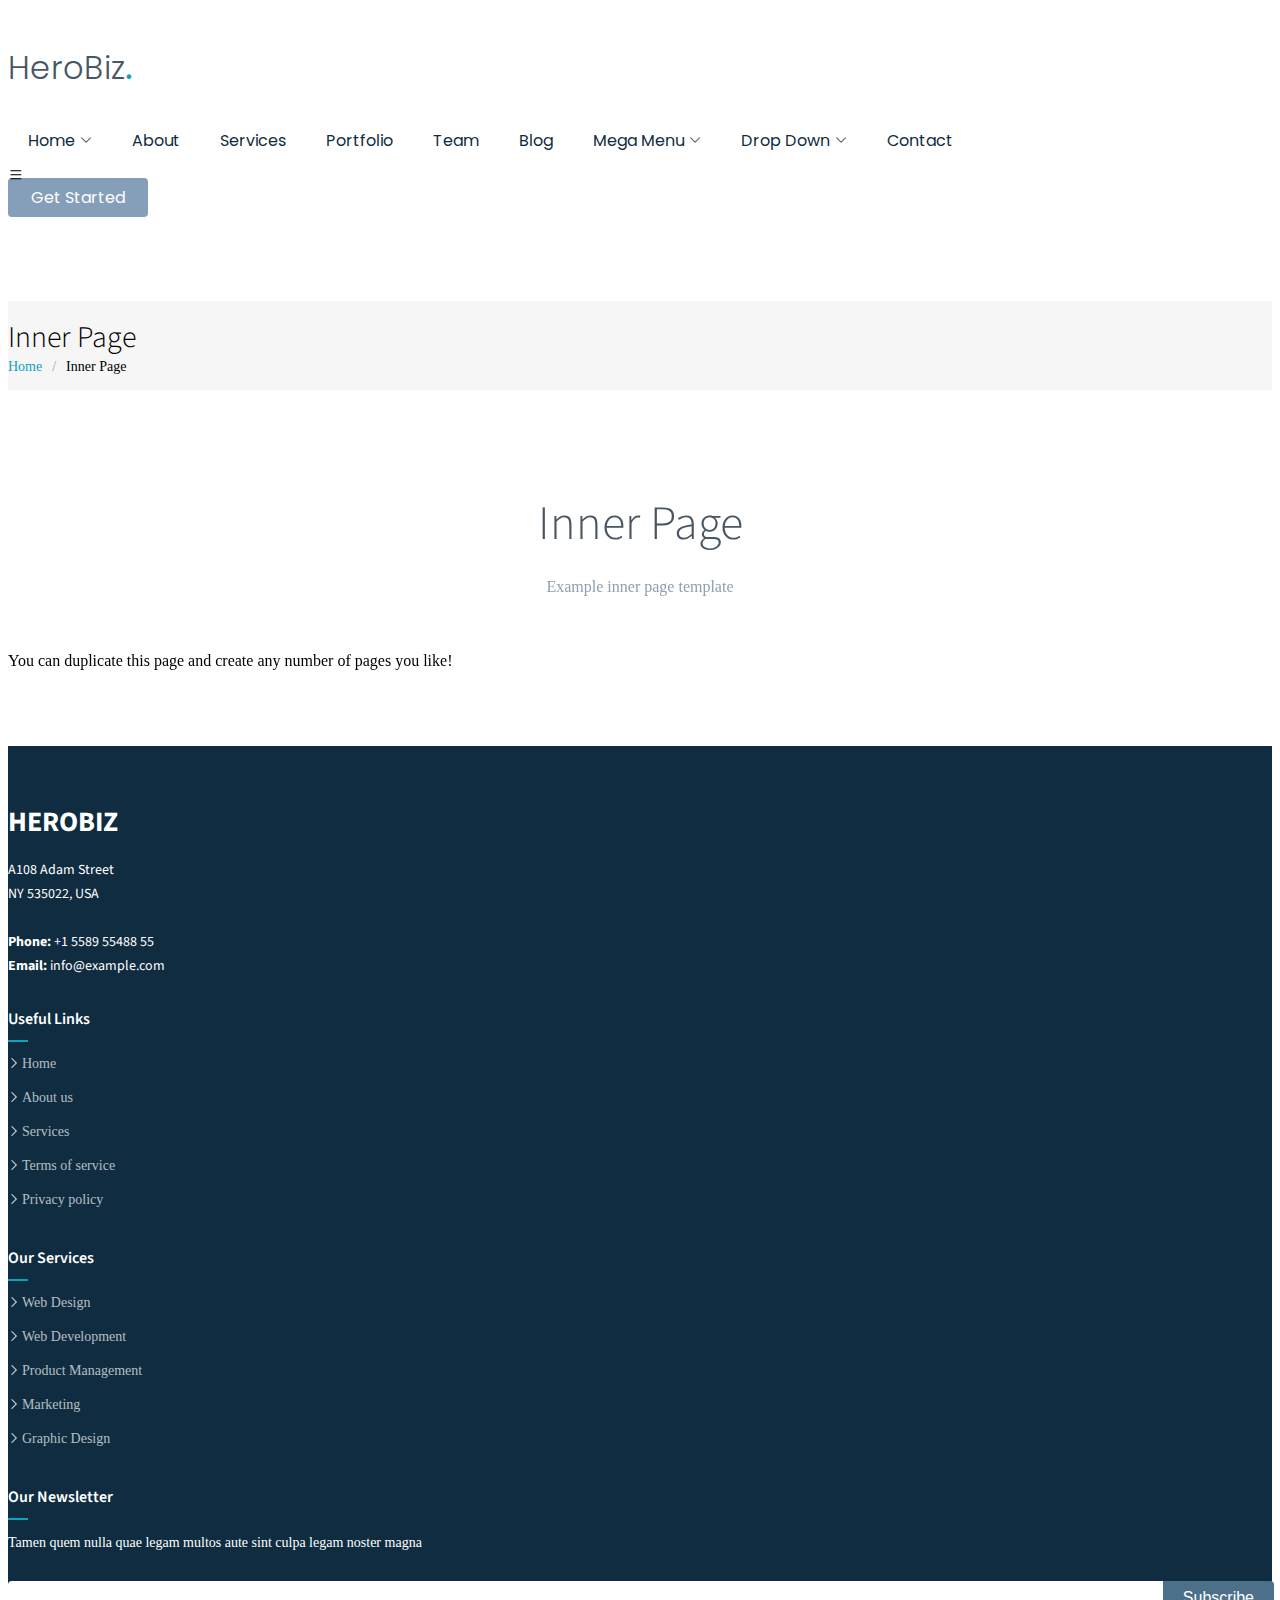
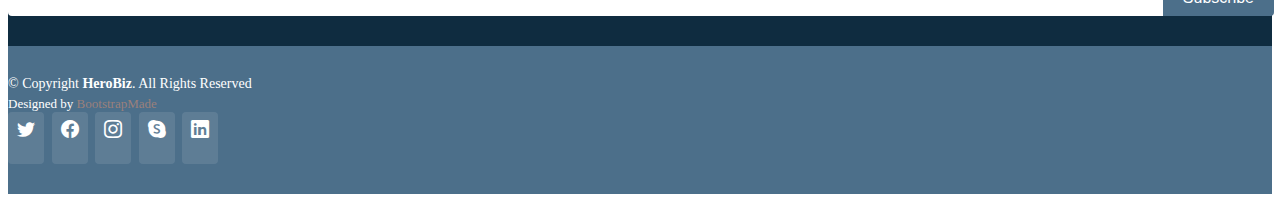
<file: inner-page.html>
<!DOCTYPE html>
<html lang="en">

<head>
  <meta charset="utf-8">
  <meta content="width=device-width, initial-scale=1.0" name="viewport">

  <title>Inner Page - HeroBiz Bootstrap Template</title>
  <meta content="" name="description">
  <meta content="" name="keywords">

  <!-- Favicons -->
  <link href="assets/img/favicon.png" rel="icon">
  <link href="assets/img/apple-touch-icon.png" rel="apple-touch-icon">

  <!-- Google Fonts -->
  <link rel="preconnect" href="https://fonts.googleapis.com">
  <link rel="preconnect" href="https://fonts.gstatic.com" crossorigin>
  <link href="https://fonts.googleapis.com/css2?family=Open+Sans:ital,wght@0,300;0,400;0,500;0,600;0,700;1,300;1,400;1,500;1,600;1,700&family=Poppins:ital,wght@0,300;0,400;0,500;0,600;0,700;1,300;1,400;1,500;1,600;1,700&family=Source+Sans+Pro:ital,wght@0,300;0,400;0,600;0,700;1,300;1,400;1,600;1,700&display=swap" rel="stylesheet">

  <!-- Vendor CSS Files -->
  <link href="assets/vendor/bootstrap/css/bootstrap.rtl.min.css.map" rel="stylesheet">
  <link href="assets/vendor/bootstrap-icons/bootstrap-icons.css" rel="stylesheet">
  <link href="assets/vendor/aos/aos.css" rel="stylesheet">
  <link href="assets/vendor/glightbox/css/glightbox.min.css" rel="stylesheet">
  <link href="assets/vendor/swiper/swiper-bundle.min.css" rel="stylesheet">

  <!-- Variables CSS Files. Uncomment your preferred color scheme -->
  <link href="assets/css/variables.css" rel="stylesheet">
  <!-- <link href="assets/css/variables-blue.css" rel="stylesheet"> -->
  <!-- <link href="assets/css/variables-green.css" rel="stylesheet"> -->
  <!-- <link href="assets/css/variables-orange.css" rel="stylesheet"> -->
  <!-- <link href="assets/css/variables-purple.css" rel="stylesheet"> -->
  <!-- <link href="assets/css/variables-red.css" rel="stylesheet"> -->
  <!-- <link href="assets/css/variables-pink.css" rel="stylesheet"> -->

  <!-- Template Main CSS File -->
  <link href="assets/css/main.css" rel="stylesheet">

  <!-- =======================================================
  * Template Name: HeroBiz - v2.4.0
  * Template URL: https://bootstrapmade.com/herobiz-bootstrap-business-template/
  * Author: BootstrapMade.com
  * License: https://bootstrapmade.com/license/
  ======================================================== -->
</head>

<body>

  <!-- ======= Header ======= -->
  <header id="header" class="header fixed-top" data-scrollto-offset="0">
    <div class="container-fluid d-flex align-items-center justify-content-between">

      <a href="index.html" class="logo d-flex align-items-center scrollto me-auto me-lg-0">
        <!-- Uncomment the line below if you also wish to use an image logo -->
        <!-- <img src="assets/img/logo.png" alt=""> -->
        <h1>HeroBiz<span>.</span></h1>
      </a>

      <nav id="navbar" class="navbar">
        <ul>

          <li class="dropdown"><a href="#"><span>Home</span> <i class="bi bi-chevron-down dropdown-indicator"></i></a>
            <ul>
              <li><a href="index.html">Home 1 - index.html</a></li>
              <li><a href="index-2.html">Home 2 - index-2.html</a></li>
              <li><a href="index-3.html">Home 3 - index-3.html</a></li>
              <li><a href="index-4.html">Home 4 - index-4.html</a></li>
            </ul>
          </li>

          <li><a class="nav-link scrollto" href="index.html#about">About</a></li>
          <li><a class="nav-link scrollto" href="index.html#services">Services</a></li>
          <li><a class="nav-link scrollto" href="index.html#portfolio">Portfolio</a></li>
          <li><a class="nav-link scrollto" href="index.html#team">Team</a></li>
          <li><a href="blog.html">Blog</a></li>
          <li class="dropdown megamenu"><a href="#"><span>Mega Menu</span> <i class="bi bi-chevron-down dropdown-indicator"></i></a>
            <ul>
              <li>
                <a href="#">Column 1 link 1</a>
                <a href="#">Column 1 link 2</a>
                <a href="#">Column 1 link 3</a>
              </li>
              <li>
                <a href="#">Column 2 link 1</a>
                <a href="#">Column 2 link 2</a>
                <a href="#">Column 3 link 3</a>
              </li>
              <li>
                <a href="#">Column 3 link 1</a>
                <a href="#">Column 3 link 2</a>
                <a href="#">Column 3 link 3</a>
              </li>
              <li>
                <a href="#">Column 4 link 1</a>
                <a href="#">Column 4 link 2</a>
                <a href="#">Column 4 link 3</a>
              </li>
            </ul>
          </li>
          <li class="dropdown"><a href="#"><span>Drop Down</span> <i class="bi bi-chevron-down dropdown-indicator"></i></a>
            <ul>
              <li><a href="#">Drop Down 1</a></li>
              <li class="dropdown"><a href="#"><span>Deep Drop Down</span> <i class="bi bi-chevron-down dropdown-indicator"></i></a>
                <ul>
                  <li><a href="#">Deep Drop Down 1</a></li>
                  <li><a href="#">Deep Drop Down 2</a></li>
                  <li><a href="#">Deep Drop Down 3</a></li>
                  <li><a href="#">Deep Drop Down 4</a></li>
                  <li><a href="#">Deep Drop Down 5</a></li>
                </ul>
              </li>
              <li><a href="#">Drop Down 2</a></li>
              <li><a href="#">Drop Down 3</a></li>
              <li><a href="#">Drop Down 4</a></li>
            </ul>
          </li>
          <li><a class="nav-link scrollto" href="index.html#contact">Contact</a></li>
        </ul>
        <i class="bi bi-list mobile-nav-toggle d-none"></i>
      </nav><!-- .navbar -->

      <a class="btn-getstarted scrollto" href="index.html#about">Get Started</a>

    </div>
  </header><!-- End Header -->

  <main id="main">

    <!-- ======= Breadcrumbs ======= -->
    <div class="breadcrumbs">
      <div class="container">

        <div class="d-flex justify-content-between align-items-center">
          <h2>Inner Page</h2>
          <ol>
            <li><a href="index.html">Home</a></li>
            <li>Inner Page</li>
          </ol>
        </div>

      </div>
    </div><!-- End Breadcrumbs -->

    <!-- ======= Blog Section ======= -->
    <section class="inner-page">
      <div class="container" data-aos="fade-up">

        <div class="section-header">
          <h2>Inner Page</h2>
          <p>Example inner page template</p>
        </div>

        <p>
          You can duplicate this page and create any number of pages you like!
        </p>

      </div>
    </section><!-- End Inner Page -->

  </main><!-- End #main -->

  <!-- ======= Footer ======= -->
  <footer id="footer" class="footer">

    <div class="footer-content">
      <div class="container">
        <div class="row">

          <div class="col-lg-3 col-md-6">
            <div class="footer-info">
              <h3>HeroBiz</h3>
              <p>
                A108 Adam Street <br>
                NY 535022, USA<br><br>
                <strong>Phone:</strong> +1 5589 55488 55<br>
                <strong>Email:</strong> info@example.com<br>
              </p>
            </div>
          </div>

          <div class="col-lg-2 col-md-6 footer-links">
            <h4>Useful Links</h4>
            <ul>
              <li><i class="bi bi-chevron-right"></i> <a href="#">Home</a></li>
              <li><i class="bi bi-chevron-right"></i> <a href="#">About us</a></li>
              <li><i class="bi bi-chevron-right"></i> <a href="#">Services</a></li>
              <li><i class="bi bi-chevron-right"></i> <a href="#">Terms of service</a></li>
              <li><i class="bi bi-chevron-right"></i> <a href="#">Privacy policy</a></li>
            </ul>
          </div>

          <div class="col-lg-3 col-md-6 footer-links">
            <h4>Our Services</h4>
            <ul>
              <li><i class="bi bi-chevron-right"></i> <a href="#">Web Design</a></li>
              <li><i class="bi bi-chevron-right"></i> <a href="#">Web Development</a></li>
              <li><i class="bi bi-chevron-right"></i> <a href="#">Product Management</a></li>
              <li><i class="bi bi-chevron-right"></i> <a href="#">Marketing</a></li>
              <li><i class="bi bi-chevron-right"></i> <a href="#">Graphic Design</a></li>
            </ul>
          </div>

          <div class="col-lg-4 col-md-6 footer-newsletter">
            <h4>Our Newsletter</h4>
            <p>Tamen quem nulla quae legam multos aute sint culpa legam noster magna</p>
            <form action="" method="post">
              <input type="email" name="email"><input type="submit" value="Subscribe">
            </form>

          </div>

        </div>
      </div>
    </div>

    <div class="footer-legal text-center">
      <div class="container d-flex flex-column flex-lg-row justify-content-center justify-content-lg-between align-items-center">

        <div class="d-flex flex-column align-items-center align-items-lg-start">
          <div class="copyright">
            &copy; Copyright <strong><span>HeroBiz</span></strong>. All Rights Reserved
          </div>
          <div class="credits">
            <!-- All the links in the footer should remain intact. -->
            <!-- You can delete the links only if you purchased the pro version. -->
            <!-- Licensing information: https://bootstrapmade.com/license/ -->
            <!-- Purchase the pro version with working PHP/AJAX contact form: https://bootstrapmade.com/herobiz-bootstrap-business-template/ -->
            Designed by <a href="https://bootstrapmade.com/">BootstrapMade</a>
          </div>
        </div>

        <div class="social-links order-first order-lg-last mb-3 mb-lg-0">
          <a href="#" class="twitter"><i class="bi bi-twitter"></i></a>
          <a href="#" class="facebook"><i class="bi bi-facebook"></i></a>
          <a href="#" class="instagram"><i class="bi bi-instagram"></i></a>
          <a href="#" class="google-plus"><i class="bi bi-skype"></i></a>
          <a href="#" class="linkedin"><i class="bi bi-linkedin"></i></a>
        </div>

      </div>
    </div>

  </footer><!-- End Footer -->

  <a href="#" class="scroll-top d-flex align-items-center justify-content-center"><i class="bi bi-arrow-up-short"></i></a>

  <div id="preloader"></div>

  <!-- Vendor JS Files -->
  <script src="assets/vendor/bootstrap/js/bootstrap.bundle.min.js"></script>
  <script src="assets/vendor/aos/aos.js"></script>
  <script src="assets/vendor/glightbox/js/glightbox.min.js"></script>
  <script src="assets/vendor/isotope-layout/isotope.pkgd.min.js"></script>
  <script src="assets/vendor/swiper/swiper-bundle.min.js"></script>
  <script src="assets/vendor/php-email-form/validate.js"></script>

  <!-- Template Main JS File -->
  <script src="assets/js/main.js"></script>

</body>

</html>
</file>
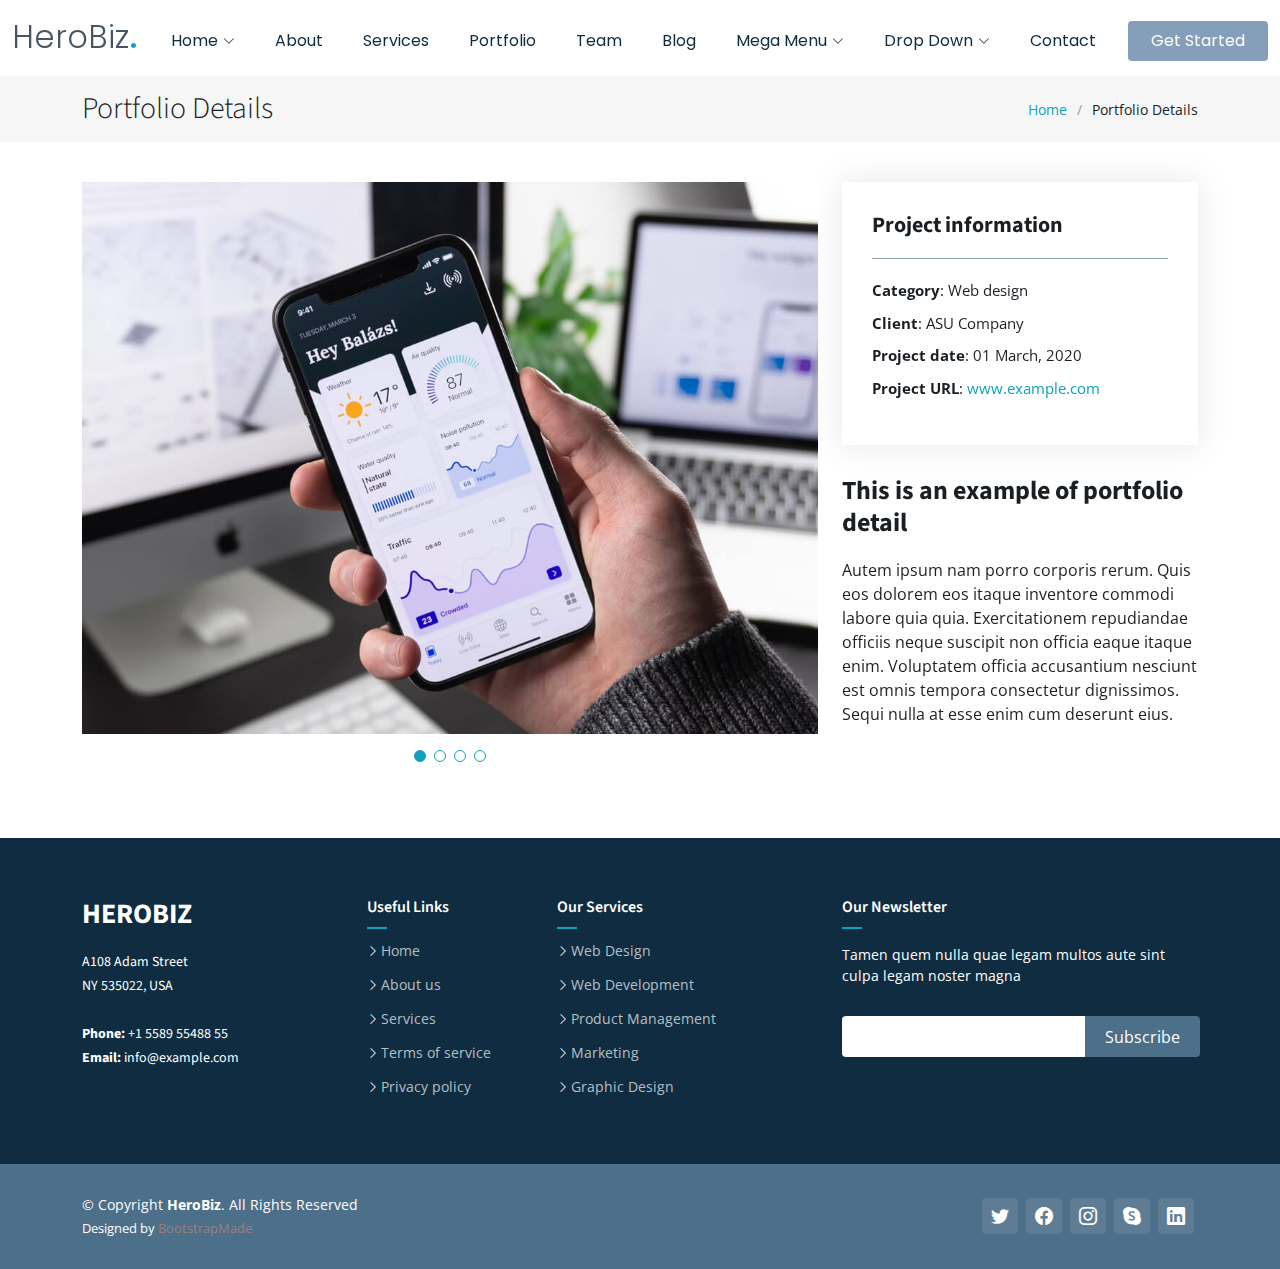
<file: portfolio-details.html>
<!DOCTYPE html>
<html lang="en">

<head>
  <meta charset="utf-8">
  <meta content="width=device-width, initial-scale=1.0" name="viewport">

  <title>Portfolio Details - HeroBiz Bootstrap Template</title>
  <meta content="" name="description">
  <meta content="" name="keywords">

  <!-- Favicons -->
  <link href="assets/img/favicon.png" rel="icon">
  <link href="assets/img/apple-touch-icon.png" rel="apple-touch-icon">

  <!-- Google Fonts -->
  <link rel="preconnect" href="https://fonts.googleapis.com">
  <link rel="preconnect" href="https://fonts.gstatic.com" crossorigin>
  <link href="https://fonts.googleapis.com/css2?family=Open+Sans:ital,wght@0,300;0,400;0,500;0,600;0,700;1,300;1,400;1,500;1,600;1,700&family=Poppins:ital,wght@0,300;0,400;0,500;0,600;0,700;1,300;1,400;1,500;1,600;1,700&family=Source+Sans+Pro:ital,wght@0,300;0,400;0,600;0,700;1,300;1,400;1,600;1,700&display=swap" rel="stylesheet">

  <!-- Vendor CSS Files -->
  <link href="assets/vendor/bootstrap/css/bootstrap.rtl.min.css" rel="stylesheet">
  <link href="assets/vendor/bootstrap-icons/bootstrap-icons.css" rel="stylesheet">
  <link href="assets/vendor/aos/aos.css" rel="stylesheet">
  <link href="assets/vendor/glightbox/css/glightbox.min.css" rel="stylesheet">
  <link href="assets/vendor/swiper/swiper-bundle.min.css" rel="stylesheet">

  <!-- Variables CSS Files. Uncomment your preferred color scheme -->
  <link href="assets/css/variables.css" rel="stylesheet">
  <!-- <link href="assets/css/variables-blue.css" rel="stylesheet"> -->
  <!-- <link href="assets/css/variables-green.css" rel="stylesheet"> -->
  <!-- <link href="assets/css/variables-orange.css" rel="stylesheet"> -->
  <!-- <link href="assets/css/variables-purple.css" rel="stylesheet"> -->
  <!-- <link href="assets/css/variables-red.css" rel="stylesheet"> -->
  <!-- <link href="assets/css/variables-pink.css" rel="stylesheet"> -->

  <!-- Template Main CSS File -->
  <link href="assets/css/main.css" rel="stylesheet">

  <!-- =======================================================
  * Template Name: HeroBiz - v2.4.0
  * Template URL: https://bootstrapmade.com/herobiz-bootstrap-business-template/
  * Author: BootstrapMade.com
  * License: https://bootstrapmade.com/license/
  ======================================================== -->
</head>

<body>

  <!-- ======= Header ======= -->
  <header id="header" class="header fixed-top" data-scrollto-offset="0">
    <div class="container-fluid d-flex align-items-center justify-content-between">

      <a href="index.html" class="logo d-flex align-items-center scrollto me-auto me-lg-0">
        <!-- Uncomment the line below if you also wish to use an image logo -->
        <!-- <img src="assets/img/logo.png" alt=""> -->
        <h1>HeroBiz<span>.</span></h1>
      </a>

      <nav id="navbar" class="navbar">
        <ul>

          <li class="dropdown"><a href="#"><span>Home</span> <i class="bi bi-chevron-down dropdown-indicator"></i></a>
            <ul>
              <li><a href="index.html">Home 1 - index.html</a></li>
              <li><a href="index-2.html">Home 2 - index-2.html</a></li>
              <li><a href="index-3.html">Home 3 - index-3.html</a></li>
              <li><a href="index-4.html">Home 4 - index-4.html</a></li>
            </ul>
          </li>

          <li><a class="nav-link scrollto" href="index.html#about">About</a></li>
          <li><a class="nav-link scrollto" href="index.html#services">Services</a></li>
          <li><a class="nav-link scrollto" href="index.html#portfolio">Portfolio</a></li>
          <li><a class="nav-link scrollto" href="index.html#team">Team</a></li>
          <li><a href="blog.html">Blog</a></li>
          <li class="dropdown megamenu"><a href="#"><span>Mega Menu</span> <i class="bi bi-chevron-down dropdown-indicator"></i></a>
            <ul>
              <li>
                <a href="#">Column 1 link 1</a>
                <a href="#">Column 1 link 2</a>
                <a href="#">Column 1 link 3</a>
              </li>
              <li>
                <a href="#">Column 2 link 1</a>
                <a href="#">Column 2 link 2</a>
                <a href="#">Column 3 link 3</a>
              </li>
              <li>
                <a href="#">Column 3 link 1</a>
                <a href="#">Column 3 link 2</a>
                <a href="#">Column 3 link 3</a>
              </li>
              <li>
                <a href="#">Column 4 link 1</a>
                <a href="#">Column 4 link 2</a>
                <a href="#">Column 4 link 3</a>
              </li>
            </ul>
          </li>
          <li class="dropdown"><a href="#"><span>Drop Down</span> <i class="bi bi-chevron-down dropdown-indicator"></i></a>
            <ul>
              <li><a href="#">Drop Down 1</a></li>
              <li class="dropdown"><a href="#"><span>Deep Drop Down</span> <i class="bi bi-chevron-down dropdown-indicator"></i></a>
                <ul>
                  <li><a href="#">Deep Drop Down 1</a></li>
                  <li><a href="#">Deep Drop Down 2</a></li>
                  <li><a href="#">Deep Drop Down 3</a></li>
                  <li><a href="#">Deep Drop Down 4</a></li>
                  <li><a href="#">Deep Drop Down 5</a></li>
                </ul>
              </li>
              <li><a href="#">Drop Down 2</a></li>
              <li><a href="#">Drop Down 3</a></li>
              <li><a href="#">Drop Down 4</a></li>
            </ul>
          </li>
          <li><a class="nav-link scrollto" href="index.html#contact">Contact</a></li>
        </ul>
        <i class="bi bi-list mobile-nav-toggle d-none"></i>
      </nav><!-- .navbar -->

      <a class="btn-getstarted scrollto" href="index.html#about">Get Started</a>

    </div>
  </header><!-- End Header -->

  <main id="main">

    <!-- ======= Breadcrumbs ======= -->
    <div class="breadcrumbs">
      <div class="container">

        <div class="d-flex justify-content-between align-items-center">
          <h2>Portfolio Details</h2>
          <ol>
            <li><a href="index.html">Home</a></li>
            <li>Portfolio Details</li>
          </ol>
        </div>

      </div>
    </div><!-- End Breadcrumbs -->

    <!-- ======= Portfolio Details Section ======= -->
    <section id="portfolio-details" class="portfolio-details">
      <div class="container" data-aos="fade-up">

        <div class="row gy-4">

          <div class="col-lg-8">
            <div class="portfolio-details-slider swiper">
              <div class="swiper-wrapper align-items-center">

                <div class="swiper-slide">
                  <img src="assets/img/portfolio/app-1.jpg" alt="">
                </div>

                <div class="swiper-slide">
                  <img src="assets/img/portfolio/product-1.jpg" alt="">
                </div>

                <div class="swiper-slide">
                  <img src="assets/img/portfolio/branding-1.jpg" alt="">
                </div>

                <div class="swiper-slide">
                  <img src="assets/img/portfolio/books-1.jpg" alt="">
                </div>

              </div>
              <div class="swiper-pagination"></div>
            </div>
          </div>

          <div class="col-lg-4">
            <div class="portfolio-info">
              <h3>Project information</h3>
              <ul>
                <li><strong>Category</strong>: Web design</li>
                <li><strong>Client</strong>: ASU Company</li>
                <li><strong>Project date</strong>: 01 March, 2020</li>
                <li><strong>Project URL</strong>: <a href="#">www.example.com</a></li>
              </ul>
            </div>
            <div class="portfolio-description">
              <h2>This is an example of portfolio detail</h2>
              <p>
                Autem ipsum nam porro corporis rerum. Quis eos dolorem eos itaque inventore commodi labore quia quia. Exercitationem repudiandae officiis neque suscipit non officia eaque itaque enim. Voluptatem officia accusantium nesciunt est omnis tempora consectetur dignissimos. Sequi nulla at esse enim cum deserunt eius.
              </p>
            </div>
          </div>

        </div>

      </div>
    </section><!-- End Portfolio Details Section -->

  </main><!-- End #main -->

  <!-- ======= Footer ======= -->
  <footer id="footer" class="footer">

    <div class="footer-content">
      <div class="container">
        <div class="row">

          <div class="col-lg-3 col-md-6">
            <div class="footer-info">
              <h3>HeroBiz</h3>
              <p>
                A108 Adam Street <br>
                NY 535022, USA<br><br>
                <strong>Phone:</strong> +1 5589 55488 55<br>
                <strong>Email:</strong> info@example.com<br>
              </p>
            </div>
          </div>

          <div class="col-lg-2 col-md-6 footer-links">
            <h4>Useful Links</h4>
            <ul>
              <li><i class="bi bi-chevron-right"></i> <a href="#">Home</a></li>
              <li><i class="bi bi-chevron-right"></i> <a href="#">About us</a></li>
              <li><i class="bi bi-chevron-right"></i> <a href="#">Services</a></li>
              <li><i class="bi bi-chevron-right"></i> <a href="#">Terms of service</a></li>
              <li><i class="bi bi-chevron-right"></i> <a href="#">Privacy policy</a></li>
            </ul>
          </div>

          <div class="col-lg-3 col-md-6 footer-links">
            <h4>Our Services</h4>
            <ul>
              <li><i class="bi bi-chevron-right"></i> <a href="#">Web Design</a></li>
              <li><i class="bi bi-chevron-right"></i> <a href="#">Web Development</a></li>
              <li><i class="bi bi-chevron-right"></i> <a href="#">Product Management</a></li>
              <li><i class="bi bi-chevron-right"></i> <a href="#">Marketing</a></li>
              <li><i class="bi bi-chevron-right"></i> <a href="#">Graphic Design</a></li>
            </ul>
          </div>

          <div class="col-lg-4 col-md-6 footer-newsletter">
            <h4>Our Newsletter</h4>
            <p>Tamen quem nulla quae legam multos aute sint culpa legam noster magna</p>
            <form action="" method="post">
              <input type="email" name="email"><input type="submit" value="Subscribe">
            </form>

          </div>

        </div>
      </div>
    </div>

    <div class="footer-legal text-center">
      <div class="container d-flex flex-column flex-lg-row justify-content-center justify-content-lg-between align-items-center">

        <div class="d-flex flex-column align-items-center align-items-lg-start">
          <div class="copyright">
            &copy; Copyright <strong><span>HeroBiz</span></strong>. All Rights Reserved
          </div>
          <div class="credits">
            <!-- All the links in the footer should remain intact. -->
            <!-- You can delete the links only if you purchased the pro version. -->
            <!-- Licensing information: https://bootstrapmade.com/license/ -->
            <!-- Purchase the pro version with working PHP/AJAX contact form: https://bootstrapmade.com/herobiz-bootstrap-business-template/ -->
            Designed by <a href="https://bootstrapmade.com/">BootstrapMade</a>
          </div>
        </div>

        <div class="social-links order-first order-lg-last mb-3 mb-lg-0">
          <a href="#" class="twitter"><i class="bi bi-twitter"></i></a>
          <a href="#" class="facebook"><i class="bi bi-facebook"></i></a>
          <a href="#" class="instagram"><i class="bi bi-instagram"></i></a>
          <a href="#" class="google-plus"><i class="bi bi-skype"></i></a>
          <a href="#" class="linkedin"><i class="bi bi-linkedin"></i></a>
        </div>

      </div>
    </div>

  </footer><!-- End Footer -->

  <a href="#" class="scroll-top d-flex align-items-center justify-content-center"><i class="bi bi-arrow-up-short"></i></a>

  <div id="preloader"></div>

  <!-- Vendor JS Files -->
  <script src="assets/vendor/bootstrap/js/bootstrap.bundle.min.js"></script>
  <script src="assets/vendor/aos/aos.js"></script>
  <script src="assets/vendor/glightbox/js/glightbox.min.js"></script>
  <script src="assets/vendor/isotope-layout/isotope.pkgd.min.js"></script>
  <script src="assets/vendor/swiper/swiper-bundle.min.js"></script>
  <script src="assets/vendor/php-email-form/validate.js"></script>

  <!-- Template Main JS File -->
  <script src="assets/js/main.js"></script>

</body>

</html>
</file>
<file: assets/css/variables.css>
/**
* Template Name: HeroBiz
* File: variables.css
* Description: Easily customize colors, typography, and other repetitive properties used in the template main stylesheet file main.css
* 
* Template URL: https://bootstrapmade.com/herobiz-bootstrap-business-template/
* Author: BootstrapMade.com
* License: https://bootstrapmade.com/license/
* 
* Contents:
* 1. HeroBiz template variables 
* 2. Override default Bootstrap variables
* 3. Set color and background class names
*
* Learn more about CSS variables at https://developer.mozilla.org/en-US/docs/Web/CSS/Using_CSS_custom_properties
*/

/*--------------------------------------------------------------
# 1. HeroBiz template variables 
--------------------------------------------------------------*/
:root {

  /* Fonts */
  --font-default: 'Open Sans', system-ui, -apple-system, "Segoe UI", Roboto, "Helvetica Neue", Arial, "Noto Sans", "Liberation Sans", sans-serif, "Apple Color Emoji", "Segoe UI Emoji", "Segoe UI Symbol", "Noto Color Emoji";
  --font-primary: 'Source Sans Pro', sans-serif;
  --font-secondary: 'Poppins', sans-serif;

  /* Colors */
  /* The *-rgb color names are simply the RGB converted value of the corresponding color for use in the rgba() function */

  /* Default text color */
  --color-default: #1a1f24;
  --color-default-rgb: 26, 31, 36;

  /* Defult links color */
  --color-links: #0ea2bd;
  --color-links-hover: #1ec3e0;

  /* Primay colors */
  --color-primary: #0ea2bd;
  --color-primary-light: #1ec3e0;
  --color-primary-dark: #0189a1;

  --color-primary-rgb: 14, 162, 189;
  --color-primary-light-rgb: 30, 195, 224;
  --color-primary-dark-rgb: 1, 137, 161;

  /* Secondary colors */
  --color-secondary: #485664;
  --color-secondary-light: #8f9fae;
  --color-secondary-dark: #3a4753;

  --color-secondary-rgb: 72, 86, 100;
  --color-secondary-light-rgb: 143, 159, 174;
  --color-secondary-dark-rgb: 58, 71, 83;

  /* General colors */
  --color-blue: #0d6efd;
  --color-blue-rgb: 13, 110, 253;

  --color-indigo: #6610f2;
  --color-indigo-rgb: 102, 16, 242;

  --color-purple: #6f42c1;
  --color-purple-rgb: 111, 66, 193;

  --color-pink: #f3268c;
  --color-pink-rgb: 243, 38, 140;

  --color-red: #df1529;
  --color-red-rgb: 223, 21, 4;

  --color-orange: #fd7e14;
  --color-orange-rgb: 253, 126, 20;

  --color-yellow: #ffc107;
  --color-yellow-rgb: 255, 193, 7;

  --color-green: #059652;
  --color-green-rgb: 5, 150, 82;

  --color-teal: #20c997;
  --color-teal-rgb: 32, 201, 151;

  --color-cyan: #0dcaf0;
  --color-cyan-rgb: 13, 202, 240;

  --color-white: #ffffff;
  --color-white-rgb: 255, 255, 255;

  --color-gray: #6c757d;
  --color-gray-rgb: 108, 117, 125;

  --color-black: #000000;
  --color-black-rgb: 0, 0, 0;
  
}

/*--------------------------------------------------------------
# 2. Override default Bootstrap variables
--------------------------------------------------------------*/
:root {

  --bs-blue: var(--color-blue);
  --bs-indigo: var(--color-indigo);
  --bs-purple: var(--color-purple);
  --bs-pink: var(--color-pink);
  --bs-red: var(--color-red);
  --bs-orange: var(--color-orange);
  --bs-yellow: var(--color-yellow);
  --bs-green: var(--color-green);
  --bs-teal: var(--color-teal);
  --bs-cyan: var(--color-cyan);
  --bs-white: var(--color-white);
  --bs-gray: var(--color-gray);
  --bs-gray-dark: #343a40;
  --bs-gray-100: #f8f9fa;
  --bs-gray-200: #e9ecef;
  --bs-gray-300: #dee2e6;
  --bs-gray-400: #ced4da;
  --bs-gray-500: #adb5bd;
  --bs-gray-600: #6c757d;
  --bs-gray-700: #495057;
  --bs-gray-800: #343a40;
  --bs-gray-900: #212529;
  --bs-primary: var(--color-blue);
  --bs-secondary: var(--color-blue);
  --bs-success: #198754;
  --bs-info: #0dcaf0;
  --bs-warning: #ffc107;
  --bs-danger: #dc3545;
  --bs-light: #f8f9fa;
  --bs-dark: #212529;
  --bs-primary-rgb: var(--color-primary-rgb);
  --bs-secondary-rgb: var(--color-secondary-rgb);
  --bs-success-rgb: 25, 135, 84;
  --bs-info-rgb: 13, 202, 240;
  --bs-warning-rgb: 255, 193, 7;
  --bs-danger-rgb: 220, 53, 69;
  --bs-light-rgb: 248, 249, 250;
  --bs-dark-rgb: 33, 37, 41;
  --bs-white-rgb: var(--color-white-rgb);
  --bs-black-rgb: var(--color-black-rgb);
  --bs-body-color-rgb: var(--color-default-rgb);
  --bs-body-bg-rgb: 255, 255, 255;
  --bs-font-sans-serif: var(--font-default);
  --bs-font-monospace: SFMono-Regular, Menlo, Monaco, Consolas, "Liberation Mono", "Courier New", monospace;
  --bs-gradient: linear-gradient(180deg, rgba(255, 255, 255, 0.15), rgba(255, 255, 255, 0));
  --bs-body-font-family: var(--font-default);
  --bs-body-font-size: 1rem;
  --bs-body-font-weight: 400;
  --bs-body-line-height: 1.5;
  --bs-body-color: var(--color-default);
  --bs-body-bg: #fff;

}

/*--------------------------------------------------------------
# 3. Set color and background class names
--------------------------------------------------------------*/
/* Fonts */
.font-default { font-family: var(--font-default) !important; }
.font-primary { font-family: var(--font-primary) !important;}
.font-secondary { font-family: var(--font-secondary) !important; }

/* Text Colors */
.color-default { color: var(--color-default) !important; }
.color-links { color: var(--color-links) !important; }
.color-links:hover { color: var(--color-links-hover) !important; }
.color-primary { color: var(--color-primary) !important; }
.color-primary-light { color: var(--color-primary-light) !important; }
.color-primary-dark { color: var(--color-primary-dark) !important; }
.color-secondary { color: var(--color-secondary) !important; }
.color-secondary-light { color: var(--color-secondary-light) !important; }
.color-secondary-dark { color: var(--color-secondary-dark) !important; }
.color-blue { color: var(--color-blue) !important; }
.color-indigo { color: var(--color-indigo) !important; }
.color-purple { color: var(--color-purple) !important; }
.color-pink { color: var(--color-pink) !important; }
.color-red { color: var(--color-red) !important; }
.color-orange { color: var(--color-orange) !important; }
.color-yellow { color: var(--color-yellow) !important; }
.color-green { color: var(--color-green) !important; }
.color-teal { color: var(--color-teal) !important; }
.color-cyan { color: var(--color-cyan) !important; }
.color-white { color: var(--color-white) !important; }
.color-gray { color: var(--color-gray) !important; }
.color-black { color: var(--color-black) !important; }

/* Background Colors */
.bg-default { background-color: var(--color-default) !important; }
.bg-primary { background-color: var(--color-primary) !important; }
.bg-primary-light { background-color: var(--color-primary-light) !important; }
.bg-primary-dark { background-color: var(--color-primary-dark) !important; }
.bg-secondary { background-color: var(--color-secondary) !important; }
.bg-secondary-light { background-color: var(--color-secondary-light) !important; }
.bg-secondary-dark { background-color: var(--color-secondary-dark) !important; }
.bg-blue { background-color: var(--color-blue) !important; }
.bg-indigo { background-color: var(--color-indigo) !important; }
.bg-purple { background-color: var(--color-purple) !important; }
.bg-pink { background-color: var(--color-pink) !important; }
.bg-red { background-color: var(--color-red) !important; }
.bg-orange { background-color: var(--color-orange) !important; }
.bg-yellow { background-color: var(--color-yellow) !important; }
.bg-green { background-color: var(--color-green) !important; }
.bg-teal { background-color: var(--color-teal) !important; }
.bg-cyan { background-color: var(--color-cyan) !important; }
.bg-white { background-color: var(--color-white) !important; }
.bg-gray { background-color: var(--color-gray) !important; }
.bg-black { background-color: var(--color-black) !important; }
</file>
<file: assets/css/variables-blue.css>
/**
* Template Name: HeroBiz
* File: variables-blue.css
* Description: Easily customize colors, typography, and other repetitive properties used in the template main stylesheet file main.css
* 
* Template URL: https://bootstrapmade.com/herobiz-bootstrap-business-template/
* Author: BootstrapMade.com
* License: https://bootstrapmade.com/license/
* 
* Contents:
* 1. HeroBiz template variables 
* 2. Override default Bootstrap variables
* 3. Set color and background class names
*
* Learn more about CSS variables at https://developer.mozilla.org/en-US/docs/Web/CSS/Using_CSS_custom_properties
*/

/*--------------------------------------------------------------
# 1. HeroBiz template variables 
--------------------------------------------------------------*/
:root {

  /* Fonts */
  --font-default: 'Open Sans', system-ui, -apple-system, "Segoe UI", Roboto, "Helvetica Neue", Arial, "Noto Sans", "Liberation Sans", sans-serif, "Apple Color Emoji", "Segoe UI Emoji", "Segoe UI Symbol", "Noto Color Emoji";
  --font-primary: 'Source Sans Pro', sans-serif;
  --font-secondary: 'Poppins', sans-serif;

  /* Colors */
  /* The *-rgb color names are simply the RGB converted value of the corresponding color for use in the rgba() function */

  /* Default text color */
  --color-default: #1a1f24;
  --color-default-rgb: 26, 31, 36;

  /* Defult links color */
  --color-links: #3279fc;
  --color-links-hover: #4797ff;

  /* Primay colors */
  --color-primary: #3279fc;
  --color-primary-light: #4797ff;
  --color-primary-dark: #1c61e2;

  --color-primary-rgb: 50, 121, 252;
  --color-primary-light-rgb: 71, 151, 255;
  --color-primary-dark-rgb: 28, 97, 226;

  /* Secondary colors */
  --color-secondary: #5670a0;
  --color-secondary-light: #6e87b6;
  --color-secondary-dark: #3b5380;

  --color-secondary-rgb: 86, 112, 160;
  --color-secondary-light-rgb: 110, 135, 182;
  --color-secondary-dark-rgb: 59, 83, 128;

  /* General colors */
  --color-blue: #0d6efd;
  --color-blue-rgb: 13, 110, 253;

  --color-indigo: #6610f2;
  --color-indigo-rgb: 102, 16, 242;

  --color-purple: #6f42c1;
  --color-purple-rgb: 111, 66, 193;

  --color-pink: #f3268c;
  --color-pink-rgb: 243, 38, 140;

  --color-red: #df1529;
  --color-red-rgb: 223, 21, 4;

  --color-orange: #fd7e14;
  --color-orange-rgb: 253, 126, 20;

  --color-yellow: #ffc107;
  --color-yellow-rgb: 255, 193, 7;

  --color-green: #059652;
  --color-green-rgb: 5, 150, 82;

  --color-teal: #20c997;
  --color-teal-rgb: 32, 201, 151;

  --color-cyan: #0dcaf0;
  --color-cyan-rgb: 13, 202, 240;

  --color-white: #ffffff;
  --color-white-rgb: 255, 255, 255;

  --color-gray: #6c757d;
  --color-gray-rgb: 108, 117, 125;

  --color-black: #000000;
  --color-black-rgb: 0, 0, 0;
  
}

/*--------------------------------------------------------------
# 2. Override default Bootstrap variables
--------------------------------------------------------------*/
:root {

  --bs-blue: var(--color-blue);
  --bs-indigo: var(--color-indigo);
  --bs-purple: var(--color-purple);
  --bs-pink: var(--color-pink);
  --bs-red: var(--color-red);
  --bs-orange: var(--color-orange);
  --bs-yellow: var(--color-yellow);
  --bs-green: var(--color-green);
  --bs-teal: var(--color-teal);
  --bs-cyan: var(--color-cyan);
  --bs-white: var(--color-white);
  --bs-gray: var(--color-gray);
  --bs-gray-dark: #343a40;
  --bs-gray-100: #f8f9fa;
  --bs-gray-200: #e9ecef;
  --bs-gray-300: #dee2e6;
  --bs-gray-400: #ced4da;
  --bs-gray-500: #adb5bd;
  --bs-gray-600: #6c757d;
  --bs-gray-700: #495057;
  --bs-gray-800: #343a40;
  --bs-gray-900: #212529;
  --bs-primary: var(--color-blue);
  --bs-secondary: var(--color-blue);
  --bs-success: #198754;
  --bs-info: #0dcaf0;
  --bs-warning: #ffc107;
  --bs-danger: #dc3545;
  --bs-light: #f8f9fa;
  --bs-dark: #212529;
  --bs-primary-rgb: var(--color-primary-rgb);
  --bs-secondary-rgb: var(--color-secondary-rgb);
  --bs-success-rgb: 25, 135, 84;
  --bs-info-rgb: 13, 202, 240;
  --bs-warning-rgb: 255, 193, 7;
  --bs-danger-rgb: 220, 53, 69;
  --bs-light-rgb: 248, 249, 250;
  --bs-dark-rgb: 33, 37, 41;
  --bs-white-rgb: var(--color-white-rgb);
  --bs-black-rgb: var(--color-black-rgb);
  --bs-body-color-rgb: var(--color-default-rgb);
  --bs-body-bg-rgb: 255, 255, 255;
  --bs-font-sans-serif: var(--font-default);
  --bs-font-monospace: SFMono-Regular, Menlo, Monaco, Consolas, "Liberation Mono", "Courier New", monospace;
  --bs-gradient: linear-gradient(180deg, rgba(255, 255, 255, 0.15), rgba(255, 255, 255, 0));
  --bs-body-font-family: var(--font-default);
  --bs-body-font-size: 1rem;
  --bs-body-font-weight: 400;
  --bs-body-line-height: 1.5;
  --bs-body-color: var(--color-default);
  --bs-body-bg: #fff;

}

/*--------------------------------------------------------------
# 3. Set color and background class names
--------------------------------------------------------------*/
/* Fonts */
.font-default { font-family: var(--font-default) !important; }
.font-primary { font-family: var(--font-primary) !important;}
.font-secondary { font-family: var(--font-secondary) !important; }

/* Text Colors */
.color-default { color: var(--color-default) !important; }
.color-links { color: var(--color-links) !important; }
.color-links:hover { color: var(--color-links-hover) !important; }
.color-primary { color: var(--color-primary) !important; }
.color-primary-light { color: var(--color-primary-light) !important; }
.color-primary-dark { color: var(--color-primary-dark) !important; }
.color-secondary { color: var(--color-secondary) !important; }
.color-secondary-light { color: var(--color-secondary-light) !important; }
.color-secondary-dark { color: var(--color-secondary-dark) !important; }
.color-blue { color: var(--color-blue) !important; }
.color-indigo { color: var(--color-indigo) !important; }
.color-purple { color: var(--color-purple) !important; }
.color-pink { color: var(--color-pink) !important; }
.color-red { color: var(--color-red) !important; }
.color-orange { color: var(--color-orange) !important; }
.color-yellow { color: var(--color-yellow) !important; }
.color-green { color: var(--color-green) !important; }
.color-teal { color: var(--color-teal) !important; }
.color-cyan { color: var(--color-cyan) !important; }
.color-white { color: var(--color-white) !important; }
.color-gray { color: var(--color-gray) !important; }
.color-black { color: var(--color-black) !important; }

/* Background Colors */
.bg-default { background-color: var(--color-default) !important; }
.bg-primary { background-color: var(--color-primary) !important; }
.bg-primary-light { background-color: var(--color-primary-light) !important; }
.bg-primary-dark { background-color: var(--color-primary-dark) !important; }
.bg-secondary { background-color: var(--color-secondary) !important; }
.bg-secondary-light { background-color: var(--color-secondary-light) !important; }
.bg-secondary-dark { background-color: var(--color-secondary-dark) !important; }
.bg-blue { background-color: var(--color-blue) !important; }
.bg-indigo { background-color: var(--color-indigo) !important; }
.bg-purple { background-color: var(--color-purple) !important; }
.bg-pink { background-color: var(--color-pink) !important; }
.bg-red { background-color: var(--color-red) !important; }
.bg-orange { background-color: var(--color-orange) !important; }
.bg-yellow { background-color: var(--color-yellow) !important; }
.bg-green { background-color: var(--color-green) !important; }
.bg-teal { background-color: var(--color-teal) !important; }
.bg-cyan { background-color: var(--color-cyan) !important; }
.bg-white { background-color: var(--color-white) !important; }
.bg-gray { background-color: var(--color-gray) !important; }
.bg-black { background-color: var(--color-black) !important; }
</file>
<file: assets/css/variables-green.css>
/**
* Template Name: HeroBiz
* File: variables-green.css
* Description: Easily customize colors, typography, and other repetitive properties used in the template main stylesheet file main.css
* 
* Template URL: https://bootstrapmade.com/herobiz-bootstrap-business-template/
* Author: BootstrapMade.com
* License: https://bootstrapmade.com/license/
* 
* Contents:
* 1. HeroBiz template variables 
* 2. Override default Bootstrap variables
* 3. Set color and background class names
*
* Learn more about CSS variables at https://developer.mozilla.org/en-US/docs/Web/CSS/Using_CSS_custom_properties
*/

/*--------------------------------------------------------------
# 1. HeroBiz template variables 
--------------------------------------------------------------*/
:root {

  /* Fonts */
  --font-default: 'Open Sans', system-ui, -apple-system, "Segoe UI", Roboto, "Helvetica Neue", Arial, "Noto Sans", "Liberation Sans", sans-serif, "Apple Color Emoji", "Segoe UI Emoji", "Segoe UI Symbol", "Noto Color Emoji";
  --font-primary: 'Source Sans Pro', sans-serif;
  --font-secondary: 'Poppins', sans-serif;

  /* Colors */
  /* The *-rgb color names are simply the RGB converted value of the corresponding color for use in the rgba() function */

  /* Default text color */
  --color-default: #1a1f24;
  --color-default-rgb: 26, 31, 36;

  /* Defult links color */
  --color-links: #05c46b;
  --color-links-hover: #1de789;

  /* Primay colors */
  --color-primary: #05c46b;
  --color-primary-light: #1de789;
  --color-primary-dark: #01a156;

  --color-primary-rgb: 5, 196, 107;
  --color-primary-light-rgb: 29, 231, 137;
  --color-primary-dark-rgb: 1, 161, 86;

  /* Secondary colors */
  --color-secondary: #485664;
  --color-secondary-light: #8f9fae;
  --color-secondary-dark: #3a4753;

  --color-secondary-rgb: 72, 86, 100;
  --color-secondary-light-rgb: 143, 159, 174;
  --color-secondary-dark-rgb: 58, 71, 83;

  /* General colors */
  --color-blue: #0d6efd;
  --color-blue-rgb: 13, 110, 253;

  --color-indigo: #6610f2;
  --color-indigo-rgb: 102, 16, 242;

  --color-purple: #6f42c1;
  --color-purple-rgb: 111, 66, 193;

  --color-pink: #f3268c;
  --color-pink-rgb: 243, 38, 140;

  --color-red: #df1529;
  --color-red-rgb: 223, 21, 4;

  --color-orange: #fd7e14;
  --color-orange-rgb: 253, 126, 20;

  --color-yellow: #ffc107;
  --color-yellow-rgb: 255, 193, 7;

  --color-green: #059652;
  --color-green-rgb: 5, 150, 82;

  --color-teal: #20c997;
  --color-teal-rgb: 32, 201, 151;

  --color-cyan: #0dcaf0;
  --color-cyan-rgb: 13, 202, 240;

  --color-white: #ffffff;
  --color-white-rgb: 255, 255, 255;

  --color-gray: #6c757d;
  --color-gray-rgb: 108, 117, 125;

  --color-black: #000000;
  --color-black-rgb: 0, 0, 0;
  
}

/*--------------------------------------------------------------
# 2. Override default Bootstrap variables
--------------------------------------------------------------*/
:root {

  --bs-blue: var(--color-blue);
  --bs-indigo: var(--color-indigo);
  --bs-purple: var(--color-purple);
  --bs-pink: var(--color-pink);
  --bs-red: var(--color-red);
  --bs-orange: var(--color-orange);
  --bs-yellow: var(--color-yellow);
  --bs-green: var(--color-green);
  --bs-teal: var(--color-teal);
  --bs-cyan: var(--color-cyan);
  --bs-white: var(--color-white);
  --bs-gray: var(--color-gray);
  --bs-gray-dark: #343a40;
  --bs-gray-100: #f8f9fa;
  --bs-gray-200: #e9ecef;
  --bs-gray-300: #dee2e6;
  --bs-gray-400: #ced4da;
  --bs-gray-500: #adb5bd;
  --bs-gray-600: #6c757d;
  --bs-gray-700: #495057;
  --bs-gray-800: #343a40;
  --bs-gray-900: #212529;
  --bs-primary: var(--color-blue);
  --bs-secondary: var(--color-blue);
  --bs-success: #198754;
  --bs-info: #0dcaf0;
  --bs-warning: #ffc107;
  --bs-danger: #dc3545;
  --bs-light: #f8f9fa;
  --bs-dark: #212529;
  --bs-primary-rgb: var(--color-primary-rgb);
  --bs-secondary-rgb: var(--color-secondary-rgb);
  --bs-success-rgb: 25, 135, 84;
  --bs-info-rgb: 13, 202, 240;
  --bs-warning-rgb: 255, 193, 7;
  --bs-danger-rgb: 220, 53, 69;
  --bs-light-rgb: 248, 249, 250;
  --bs-dark-rgb: 33, 37, 41;
  --bs-white-rgb: var(--color-white-rgb);
  --bs-black-rgb: var(--color-black-rgb);
  --bs-body-color-rgb: var(--color-default-rgb);
  --bs-body-bg-rgb: 255, 255, 255;
  --bs-font-sans-serif: var(--font-default);
  --bs-font-monospace: SFMono-Regular, Menlo, Monaco, Consolas, "Liberation Mono", "Courier New", monospace;
  --bs-gradient: linear-gradient(180deg, rgba(255, 255, 255, 0.15), rgba(255, 255, 255, 0));
  --bs-body-font-family: var(--font-default);
  --bs-body-font-size: 1rem;
  --bs-body-font-weight: 400;
  --bs-body-line-height: 1.5;
  --bs-body-color: var(--color-default);
  --bs-body-bg: #fff;

}

/*--------------------------------------------------------------
# 3. Set color and background class names
--------------------------------------------------------------*/
/* Fonts */
.font-default { font-family: var(--font-default) !important; }
.font-primary { font-family: var(--font-primary) !important;}
.font-secondary { font-family: var(--font-secondary) !important; }

/* Text Colors */
.color-default { color: var(--color-default) !important; }
.color-links { color: var(--color-links) !important; }
.color-links:hover { color: var(--color-links-hover) !important; }
.color-primary { color: var(--color-primary) !important; }
.color-primary-light { color: var(--color-primary-light) !important; }
.color-primary-dark { color: var(--color-primary-dark) !important; }
.color-secondary { color: var(--color-secondary) !important; }
.color-secondary-light { color: var(--color-secondary-light) !important; }
.color-secondary-dark { color: var(--color-secondary-dark) !important; }
.color-blue { color: var(--color-blue) !important; }
.color-indigo { color: var(--color-indigo) !important; }
.color-purple { color: var(--color-purple) !important; }
.color-pink { color: var(--color-pink) !important; }
.color-red { color: var(--color-red) !important; }
.color-orange { color: var(--color-orange) !important; }
.color-yellow { color: var(--color-yellow) !important; }
.color-green { color: var(--color-green) !important; }
.color-teal { color: var(--color-teal) !important; }
.color-cyan { color: var(--color-cyan) !important; }
.color-white { color: var(--color-white) !important; }
.color-gray { color: var(--color-gray) !important; }
.color-black { color: var(--color-black) !important; }

/* Background Colors */
.bg-default { background-color: var(--color-default) !important; }
.bg-primary { background-color: var(--color-primary) !important; }
.bg-primary-light { background-color: var(--color-primary-light) !important; }
.bg-primary-dark { background-color: var(--color-primary-dark) !important; }
.bg-secondary { background-color: var(--color-secondary) !important; }
.bg-secondary-light { background-color: var(--color-secondary-light) !important; }
.bg-secondary-dark { background-color: var(--color-secondary-dark) !important; }
.bg-blue { background-color: var(--color-blue) !important; }
.bg-indigo { background-color: var(--color-indigo) !important; }
.bg-purple { background-color: var(--color-purple) !important; }
.bg-pink { background-color: var(--color-pink) !important; }
.bg-red { background-color: var(--color-red) !important; }
.bg-orange { background-color: var(--color-orange) !important; }
.bg-yellow { background-color: var(--color-yellow) !important; }
.bg-green { background-color: var(--color-green) !important; }
.bg-teal { background-color: var(--color-teal) !important; }
.bg-cyan { background-color: var(--color-cyan) !important; }
.bg-white { background-color: var(--color-white) !important; }
.bg-gray { background-color: var(--color-gray) !important; }
.bg-black { background-color: var(--color-black) !important; }
</file>
<file: assets/css/variables-orange.css>
/**
* Template Name: HeroBiz
* File: variables-orange.css
* Description: Easily customize colors, typography, and other repetitive properties used in the template main stylesheet file main.css
* 
* Template URL: https://bootstrapmade.com/herobiz-bootstrap-business-template/
* Author: BootstrapMade.com
* License: https://bootstrapmade.com/license/
* 
* Contents:
* 1. HeroBiz template variables 
* 2. Override default Bootstrap variables
* 3. Set color and background class names
*
* Learn more about CSS variables at https://developer.mozilla.org/en-US/docs/Web/CSS/Using_CSS_custom_properties
*/

/*--------------------------------------------------------------
# 1. HeroBiz template variables 
--------------------------------------------------------------*/
:root {

  /* Fonts */
  --font-default: 'Open Sans', system-ui, -apple-system, "Segoe UI", Roboto, "Helvetica Neue", Arial, "Noto Sans", "Liberation Sans", sans-serif, "Apple Color Emoji", "Segoe UI Emoji", "Segoe UI Symbol", "Noto Color Emoji";
  --font-primary: 'Source Sans Pro', sans-serif;
  --font-secondary: 'Poppins', sans-serif;

  /* Colors */
  /* The *-rgb color names are simply the RGB converted value of the corresponding color for use in the rgba() function */

  /* Default text color */
  --color-default: #1a1f24;
  --color-default-rgb: 26, 31, 36;

  /* Defult links color */
  --color-links: #f97233;
  --color-links-hover: #fa9160;

  /* Primay colors */
  --color-primary: #f97233;
  --color-primary-light: #fb9b6e;
  --color-primary-dark: #e54d07;

  --color-primary-rgb: 249, 114, 51;
  --color-primary-light-rgb: 251, 155, 110;
  --color-primary-dark-rgb: 229, 77, 7;

  /* Secondary colors */
  --color-secondary: #485664;
  --color-secondary-light: #8f9fae;
  --color-secondary-dark: #3a4753;

  --color-secondary-rgb: 72, 86, 100;
  --color-secondary-light-rgb: 143, 159, 174;
  --color-secondary-dark-rgb: 58, 71, 83;

  /* General colors */
  --color-blue: #0d6efd;
  --color-blue-rgb: 13, 110, 253;

  --color-indigo: #6610f2;
  --color-indigo-rgb: 102, 16, 242;

  --color-purple: #6f42c1;
  --color-purple-rgb: 111, 66, 193;

  --color-pink: #f3268c;
  --color-pink-rgb: 243, 38, 140;

  --color-red: #df1529;
  --color-red-rgb: 223, 21, 4;

  --color-orange: #fd7e14;
  --color-orange-rgb: 253, 126, 20;

  --color-yellow: #ffc107;
  --color-yellow-rgb: 255, 193, 7;

  --color-green: #059652;
  --color-green-rgb: 5, 150, 82;

  --color-teal: #20c997;
  --color-teal-rgb: 32, 201, 151;

  --color-cyan: #0dcaf0;
  --color-cyan-rgb: 13, 202, 240;

  --color-white: #ffffff;
  --color-white-rgb: 255, 255, 255;

  --color-gray: #6c757d;
  --color-gray-rgb: 108, 117, 125;

  --color-black: #000000;
  --color-black-rgb: 0, 0, 0;
  
}

/*--------------------------------------------------------------
# 2. Override default Bootstrap variables
--------------------------------------------------------------*/
:root {

  --bs-blue: var(--color-blue);
  --bs-indigo: var(--color-indigo);
  --bs-purple: var(--color-purple);
  --bs-pink: var(--color-pink);
  --bs-red: var(--color-red);
  --bs-orange: var(--color-orange);
  --bs-yellow: var(--color-yellow);
  --bs-green: var(--color-green);
  --bs-teal: var(--color-teal);
  --bs-cyan: var(--color-cyan);
  --bs-white: var(--color-white);
  --bs-gray: var(--color-gray);
  --bs-gray-dark: #343a40;
  --bs-gray-100: #f8f9fa;
  --bs-gray-200: #e9ecef;
  --bs-gray-300: #dee2e6;
  --bs-gray-400: #ced4da;
  --bs-gray-500: #adb5bd;
  --bs-gray-600: #6c757d;
  --bs-gray-700: #495057;
  --bs-gray-800: #343a40;
  --bs-gray-900: #212529;
  --bs-primary: var(--color-blue);
  --bs-secondary: var(--color-blue);
  --bs-success: #198754;
  --bs-info: #0dcaf0;
  --bs-warning: #ffc107;
  --bs-danger: #dc3545;
  --bs-light: #f8f9fa;
  --bs-dark: #212529;
  --bs-primary-rgb: var(--color-primary-rgb);
  --bs-secondary-rgb: var(--color-secondary-rgb);
  --bs-success-rgb: 25, 135, 84;
  --bs-info-rgb: 13, 202, 240;
  --bs-warning-rgb: 255, 193, 7;
  --bs-danger-rgb: 220, 53, 69;
  --bs-light-rgb: 248, 249, 250;
  --bs-dark-rgb: 33, 37, 41;
  --bs-white-rgb: var(--color-white-rgb);
  --bs-black-rgb: var(--color-black-rgb);
  --bs-body-color-rgb: var(--color-default-rgb);
  --bs-body-bg-rgb: 255, 255, 255;
  --bs-font-sans-serif: var(--font-default);
  --bs-font-monospace: SFMono-Regular, Menlo, Monaco, Consolas, "Liberation Mono", "Courier New", monospace;
  --bs-gradient: linear-gradient(180deg, rgba(255, 255, 255, 0.15), rgba(255, 255, 255, 0));
  --bs-body-font-family: var(--font-default);
  --bs-body-font-size: 1rem;
  --bs-body-font-weight: 400;
  --bs-body-line-height: 1.5;
  --bs-body-color: var(--color-default);
  --bs-body-bg: #fff;

}

/*--------------------------------------------------------------
# 3. Set color and background class names
--------------------------------------------------------------*/
/* Fonts */
.font-default { font-family: var(--font-default) !important; }
.font-primary { font-family: var(--font-primary) !important;}
.font-secondary { font-family: var(--font-secondary) !important; }

/* Text Colors */
.color-default { color: var(--color-default) !important; }
.color-links { color: var(--color-links) !important; }
.color-links:hover { color: var(--color-links-hover) !important; }
.color-primary { color: var(--color-primary) !important; }
.color-primary-light { color: var(--color-primary-light) !important; }
.color-primary-dark { color: var(--color-primary-dark) !important; }
.color-secondary { color: var(--color-secondary) !important; }
.color-secondary-light { color: var(--color-secondary-light) !important; }
.color-secondary-dark { color: var(--color-secondary-dark) !important; }
.color-blue { color: var(--color-blue) !important; }
.color-indigo { color: var(--color-indigo) !important; }
.color-purple { color: var(--color-purple) !important; }
.color-pink { color: var(--color-pink) !important; }
.color-red { color: var(--color-red) !important; }
.color-orange { color: var(--color-orange) !important; }
.color-yellow { color: var(--color-yellow) !important; }
.color-green { color: var(--color-green) !important; }
.color-teal { color: var(--color-teal) !important; }
.color-cyan { color: var(--color-cyan) !important; }
.color-white { color: var(--color-white) !important; }
.color-gray { color: var(--color-gray) !important; }
.color-black { color: var(--color-black) !important; }

/* Background Colors */
.bg-default { background-color: var(--color-default) !important; }
.bg-primary { background-color: var(--color-primary) !important; }
.bg-primary-light { background-color: var(--color-primary-light) !important; }
.bg-primary-dark { background-color: var(--color-primary-dark) !important; }
.bg-secondary { background-color: var(--color-secondary) !important; }
.bg-secondary-light { background-color: var(--color-secondary-light) !important; }
.bg-secondary-dark { background-color: var(--color-secondary-dark) !important; }
.bg-blue { background-color: var(--color-blue) !important; }
.bg-indigo { background-color: var(--color-indigo) !important; }
.bg-purple { background-color: var(--color-purple) !important; }
.bg-pink { background-color: var(--color-pink) !important; }
.bg-red { background-color: var(--color-red) !important; }
.bg-orange { background-color: var(--color-orange) !important; }
.bg-yellow { background-color: var(--color-yellow) !important; }
.bg-green { background-color: var(--color-green) !important; }
.bg-teal { background-color: var(--color-teal) !important; }
.bg-cyan { background-color: var(--color-cyan) !important; }
.bg-white { background-color: var(--color-white) !important; }
.bg-gray { background-color: var(--color-gray) !important; }
.bg-black { background-color: var(--color-black) !important; }
</file>
<file: assets/css/variables-purple.css>
/**
* Template Name: HeroBiz
* File: variables-purple.css
* Description: Easily customize colors, typography, and other repetitive properties used in the template main stylesheet file main.css
* 
* Template URL: https://bootstrapmade.com/herobiz-bootstrap-business-template/
* Author: BootstrapMade.com
* License: https://bootstrapmade.com/license/
* 
* Contents:
* 1. HeroBiz template variables 
* 2. Override default Bootstrap variables
* 3. Set color and background class names
*
* Learn more about CSS variables at https://developer.mozilla.org/en-US/docs/Web/CSS/Using_CSS_custom_properties
*/

/*--------------------------------------------------------------
# 1. HeroBiz template variables 
--------------------------------------------------------------*/
:root {

  /* Fonts */
  --font-default: 'Open Sans', system-ui, -apple-system, "Segoe UI", Roboto, "Helvetica Neue", Arial, "Noto Sans", "Liberation Sans", sans-serif, "Apple Color Emoji", "Segoe UI Emoji", "Segoe UI Symbol", "Noto Color Emoji";
  --font-primary: 'Source Sans Pro', sans-serif;
  --font-secondary: 'Poppins', sans-serif;

  /* Colors */
  /* The *-rgb color names are simply the RGB converted value of the corresponding color for use in the rgba() function */

  /* Default text color */
  --color-default: #1a1f24;
  --color-default-rgb: 26, 31, 36;

  /* Defult links color */
  --color-links: #6261c5;
  --color-links-hover: #7d7bfd;

  /* Primay colors */
  --color-primary: #6261c5;
  --color-primary-light: #7d7bfd;
  --color-primary-dark: #4b49aa;

  --color-primary-rgb: 98, 97, 197;
  --color-primary-light-rgb: 125, 123, 253;
  --color-primary-dark-rgb: 75, 73, 170;

  /* Secondary colors */
  --color-secondary: #56556b;
  --color-secondary-light: #7c7b94;
  --color-secondary-dark: #343346;

  --color-secondary-rgb: 86, 85, 107;
  --color-secondary-light-rgb: 124, 123, 148;
  --color-secondary-dark-rgb: 52, 51, 70;

  /* General colors */
  --color-blue: #0d6efd;
  --color-blue-rgb: 13, 110, 253;

  --color-indigo: #6610f2;
  --color-indigo-rgb: 102, 16, 242;

  --color-purple: #6f42c1;
  --color-purple-rgb: 111, 66, 193;

  --color-pink: #f3268c;
  --color-pink-rgb: 243, 38, 140;

  --color-red: #df1529;
  --color-red-rgb: 223, 21, 4;

  --color-orange: #fd7e14;
  --color-orange-rgb: 253, 126, 20;

  --color-yellow: #ffc107;
  --color-yellow-rgb: 255, 193, 7;

  --color-green: #059652;
  --color-green-rgb: 5, 150, 82;

  --color-teal: #20c997;
  --color-teal-rgb: 32, 201, 151;

  --color-cyan: #0dcaf0;
  --color-cyan-rgb: 13, 202, 240;

  --color-white: #ffffff;
  --color-white-rgb: 255, 255, 255;

  --color-gray: #6c757d;
  --color-gray-rgb: 108, 117, 125;

  --color-black: #000000;
  --color-black-rgb: 0, 0, 0;
  
}

/*--------------------------------------------------------------
# 2. Override default Bootstrap variables
--------------------------------------------------------------*/
:root {

  --bs-blue: var(--color-blue);
  --bs-indigo: var(--color-indigo);
  --bs-purple: var(--color-purple);
  --bs-pink: var(--color-pink);
  --bs-red: var(--color-red);
  --bs-orange: var(--color-orange);
  --bs-yellow: var(--color-yellow);
  --bs-green: var(--color-green);
  --bs-teal: var(--color-teal);
  --bs-cyan: var(--color-cyan);
  --bs-white: var(--color-white);
  --bs-gray: var(--color-gray);
  --bs-gray-dark: #343a40;
  --bs-gray-100: #f8f9fa;
  --bs-gray-200: #e9ecef;
  --bs-gray-300: #dee2e6;
  --bs-gray-400: #ced4da;
  --bs-gray-500: #adb5bd;
  --bs-gray-600: #6c757d;
  --bs-gray-700: #495057;
  --bs-gray-800: #343a40;
  --bs-gray-900: #212529;
  --bs-primary: var(--color-blue);
  --bs-secondary: var(--color-blue);
  --bs-success: #198754;
  --bs-info: #0dcaf0;
  --bs-warning: #ffc107;
  --bs-danger: #dc3545;
  --bs-light: #f8f9fa;
  --bs-dark: #212529;
  --bs-primary-rgb: var(--color-primary-rgb);
  --bs-secondary-rgb: var(--color-secondary-rgb);
  --bs-success-rgb: 25, 135, 84;
  --bs-info-rgb: 13, 202, 240;
  --bs-warning-rgb: 255, 193, 7;
  --bs-danger-rgb: 220, 53, 69;
  --bs-light-rgb: 248, 249, 250;
  --bs-dark-rgb: 33, 37, 41;
  --bs-white-rgb: var(--color-white-rgb);
  --bs-black-rgb: var(--color-black-rgb);
  --bs-body-color-rgb: var(--color-default-rgb);
  --bs-body-bg-rgb: 255, 255, 255;
  --bs-font-sans-serif: var(--font-default);
  --bs-font-monospace: SFMono-Regular, Menlo, Monaco, Consolas, "Liberation Mono", "Courier New", monospace;
  --bs-gradient: linear-gradient(180deg, rgba(255, 255, 255, 0.15), rgba(255, 255, 255, 0));
  --bs-body-font-family: var(--font-default);
  --bs-body-font-size: 1rem;
  --bs-body-font-weight: 400;
  --bs-body-line-height: 1.5;
  --bs-body-color: var(--color-default);
  --bs-body-bg: #fff;

}

/*--------------------------------------------------------------
# 3. Set color and background class names
--------------------------------------------------------------*/
/* Fonts */
.font-default { font-family: var(--font-default) !important; }
.font-primary { font-family: var(--font-primary) !important;}
.font-secondary { font-family: var(--font-secondary) !important; }

/* Text Colors */
.color-default { color: var(--color-default) !important; }
.color-links { color: var(--color-links) !important; }
.color-links:hover { color: var(--color-links-hover) !important; }
.color-primary { color: var(--color-primary) !important; }
.color-primary-light { color: var(--color-primary-light) !important; }
.color-primary-dark { color: var(--color-primary-dark) !important; }
.color-secondary { color: var(--color-secondary) !important; }
.color-secondary-light { color: var(--color-secondary-light) !important; }
.color-secondary-dark { color: var(--color-secondary-dark) !important; }
.color-blue { color: var(--color-blue) !important; }
.color-indigo { color: var(--color-indigo) !important; }
.color-purple { color: var(--color-purple) !important; }
.color-pink { color: var(--color-pink) !important; }
.color-red { color: var(--color-red) !important; }
.color-orange { color: var(--color-orange) !important; }
.color-yellow { color: var(--color-yellow) !important; }
.color-green { color: var(--color-green) !important; }
.color-teal { color: var(--color-teal) !important; }
.color-cyan { color: var(--color-cyan) !important; }
.color-white { color: var(--color-white) !important; }
.color-gray { color: var(--color-gray) !important; }
.color-black { color: var(--color-black) !important; }

/* Background Colors */
.bg-default { background-color: var(--color-default) !important; }
.bg-primary { background-color: var(--color-primary) !important; }
.bg-primary-light { background-color: var(--color-primary-light) !important; }
.bg-primary-dark { background-color: var(--color-primary-dark) !important; }
.bg-secondary { background-color: var(--color-secondary) !important; }
.bg-secondary-light { background-color: var(--color-secondary-light) !important; }
.bg-secondary-dark { background-color: var(--color-secondary-dark) !important; }
.bg-blue { background-color: var(--color-blue) !important; }
.bg-indigo { background-color: var(--color-indigo) !important; }
.bg-purple { background-color: var(--color-purple) !important; }
.bg-pink { background-color: var(--color-pink) !important; }
.bg-red { background-color: var(--color-red) !important; }
.bg-orange { background-color: var(--color-orange) !important; }
.bg-yellow { background-color: var(--color-yellow) !important; }
.bg-green { background-color: var(--color-green) !important; }
.bg-teal { background-color: var(--color-teal) !important; }
.bg-cyan { background-color: var(--color-cyan) !important; }
.bg-white { background-color: var(--color-white) !important; }
.bg-gray { background-color: var(--color-gray) !important; }
.bg-black { background-color: var(--color-black) !important; }
</file>
<file: assets/css/variables-red.css>
/**
* Template Name: HeroBiz
* File: variables-red.css
* Description: Easily customize colors, typography, and other repetitive properties used in the template main stylesheet file main.css
* 
* Template URL: https://bootstrapmade.com/herobiz-bootstrap-business-template/
* Author: BootstrapMade.com
* License: https://bootstrapmade.com/license/
* 
* Contents:
* 1. HeroBiz template variables 
* 2. Override default Bootstrap variables
* 3. Set color and background class names
*
* Learn more about CSS variables at https://developer.mozilla.org/en-US/docs/Web/CSS/Using_CSS_custom_properties
*/

/*--------------------------------------------------------------
# 1. HeroBiz template variables 
--------------------------------------------------------------*/
:root {

  /* Fonts */
  --font-default: 'Open Sans', system-ui, -apple-system, "Segoe UI", Roboto, "Helvetica Neue", Arial, "Noto Sans", "Liberation Sans", sans-serif, "Apple Color Emoji", "Segoe UI Emoji", "Segoe UI Symbol", "Noto Color Emoji";
  --font-primary: 'Source Sans Pro', sans-serif;
  --font-secondary: 'Poppins', sans-serif;

  /* Colors */
  /* The *-rgb color names are simply the RGB converted value of the corresponding color for use in the rgba() function */

  /* Default text color */
  --color-default: #1a1f24;
  --color-default-rgb: 26, 31, 36;

  /* Defult links color */
  --color-links: #df1529;
  --color-links-hover: #ff2b2b;

  /* Primay colors */
  --color-primary: #df1529;
  --color-primary-light: #ff2b2b;
  --color-primary-dark: #c00719;

  --color-primary-rgb: 223, 21, 41;
  --color-primary-light-rgb: 255, 43, 43;
  --color-primary-dark-rgb: 192, 7, 25;

  /* Secondary colors */
  --color-secondary: #485664;
  --color-secondary-light: #8f9fae;
  --color-secondary-dark: #3a4753;

  --color-secondary-rgb: 72, 86, 100;
  --color-secondary-light-rgb: 143, 159, 174;
  --color-secondary-dark-rgb: 58, 71, 83;

  /* General colors */
  --color-blue: #0d6efd;
  --color-blue-rgb: 13, 110, 253;

  --color-indigo: #6610f2;
  --color-indigo-rgb: 102, 16, 242;

  --color-purple: #6f42c1;
  --color-purple-rgb: 111, 66, 193;

  --color-pink: #f3268c;
  --color-pink-rgb: 243, 38, 140;

  --color-red: #df1529;
  --color-red-rgb: 223, 21, 4;

  --color-orange: #fd7e14;
  --color-orange-rgb: 253, 126, 20;

  --color-yellow: #ffc107;
  --color-yellow-rgb: 255, 193, 7;

  --color-green: #059652;
  --color-green-rgb: 5, 150, 82;

  --color-teal: #20c997;
  --color-teal-rgb: 32, 201, 151;

  --color-cyan: #0dcaf0;
  --color-cyan-rgb: 13, 202, 240;

  --color-white: #ffffff;
  --color-white-rgb: 255, 255, 255;

  --color-gray: #6c757d;
  --color-gray-rgb: 108, 117, 125;

  --color-black: #000000;
  --color-black-rgb: 0, 0, 0;
  
}

/*--------------------------------------------------------------
# 2. Override default Bootstrap variables
--------------------------------------------------------------*/
:root {

  --bs-blue: var(--color-blue);
  --bs-indigo: var(--color-indigo);
  --bs-purple: var(--color-purple);
  --bs-pink: var(--color-pink);
  --bs-red: var(--color-red);
  --bs-orange: var(--color-orange);
  --bs-yellow: var(--color-yellow);
  --bs-green: var(--color-green);
  --bs-teal: var(--color-teal);
  --bs-cyan: var(--color-cyan);
  --bs-white: var(--color-white);
  --bs-gray: var(--color-gray);
  --bs-gray-dark: #343a40;
  --bs-gray-100: #f8f9fa;
  --bs-gray-200: #e9ecef;
  --bs-gray-300: #dee2e6;
  --bs-gray-400: #ced4da;
  --bs-gray-500: #adb5bd;
  --bs-gray-600: #6c757d;
  --bs-gray-700: #495057;
  --bs-gray-800: #343a40;
  --bs-gray-900: #212529;
  --bs-primary: var(--color-blue);
  --bs-secondary: var(--color-blue);
  --bs-success: #198754;
  --bs-info: #0dcaf0;
  --bs-warning: #ffc107;
  --bs-danger: #dc3545;
  --bs-light: #f8f9fa;
  --bs-dark: #212529;
  --bs-primary-rgb: var(--color-primary-rgb);
  --bs-secondary-rgb: var(--color-secondary-rgb);
  --bs-success-rgb: 25, 135, 84;
  --bs-info-rgb: 13, 202, 240;
  --bs-warning-rgb: 255, 193, 7;
  --bs-danger-rgb: 220, 53, 69;
  --bs-light-rgb: 248, 249, 250;
  --bs-dark-rgb: 33, 37, 41;
  --bs-white-rgb: var(--color-white-rgb);
  --bs-black-rgb: var(--color-black-rgb);
  --bs-body-color-rgb: var(--color-default-rgb);
  --bs-body-bg-rgb: 255, 255, 255;
  --bs-font-sans-serif: var(--font-default);
  --bs-font-monospace: SFMono-Regular, Menlo, Monaco, Consolas, "Liberation Mono", "Courier New", monospace;
  --bs-gradient: linear-gradient(180deg, rgba(255, 255, 255, 0.15), rgba(255, 255, 255, 0));
  --bs-body-font-family: var(--font-default);
  --bs-body-font-size: 1rem;
  --bs-body-font-weight: 400;
  --bs-body-line-height: 1.5;
  --bs-body-color: var(--color-default);
  --bs-body-bg: #fff;

}

/*--------------------------------------------------------------
# 3. Set color and background class names
--------------------------------------------------------------*/
/* Fonts */
.font-default { font-family: var(--font-default) !important; }
.font-primary { font-family: var(--font-primary) !important;}
.font-secondary { font-family: var(--font-secondary) !important; }

/* Text Colors */
.color-default { color: var(--color-default) !important; }
.color-links { color: var(--color-links) !important; }
.color-links:hover { color: var(--color-links-hover) !important; }
.color-primary { color: var(--color-primary) !important; }
.color-primary-light { color: var(--color-primary-light) !important; }
.color-primary-dark { color: var(--color-primary-dark) !important; }
.color-secondary { color: var(--color-secondary) !important; }
.color-secondary-light { color: var(--color-secondary-light) !important; }
.color-secondary-dark { color: var(--color-secondary-dark) !important; }
.color-blue { color: var(--color-blue) !important; }
.color-indigo { color: var(--color-indigo) !important; }
.color-purple { color: var(--color-purple) !important; }
.color-pink { color: var(--color-pink) !important; }
.color-red { color: var(--color-red) !important; }
.color-orange { color: var(--color-orange) !important; }
.color-yellow { color: var(--color-yellow) !important; }
.color-green { color: var(--color-green) !important; }
.color-teal { color: var(--color-teal) !important; }
.color-cyan { color: var(--color-cyan) !important; }
.color-white { color: var(--color-white) !important; }
.color-gray { color: var(--color-gray) !important; }
.color-black { color: var(--color-black) !important; }

/* Background Colors */
.bg-default { background-color: var(--color-default) !important; }
.bg-primary { background-color: var(--color-primary) !important; }
.bg-primary-light { background-color: var(--color-primary-light) !important; }
.bg-primary-dark { background-color: var(--color-primary-dark) !important; }
.bg-secondary { background-color: var(--color-secondary) !important; }
.bg-secondary-light { background-color: var(--color-secondary-light) !important; }
.bg-secondary-dark { background-color: var(--color-secondary-dark) !important; }
.bg-blue { background-color: var(--color-blue) !important; }
.bg-indigo { background-color: var(--color-indigo) !important; }
.bg-purple { background-color: var(--color-purple) !important; }
.bg-pink { background-color: var(--color-pink) !important; }
.bg-red { background-color: var(--color-red) !important; }
.bg-orange { background-color: var(--color-orange) !important; }
.bg-yellow { background-color: var(--color-yellow) !important; }
.bg-green { background-color: var(--color-green) !important; }
.bg-teal { background-color: var(--color-teal) !important; }
.bg-cyan { background-color: var(--color-cyan) !important; }
.bg-white { background-color: var(--color-white) !important; }
.bg-gray { background-color: var(--color-gray) !important; }
.bg-black { background-color: var(--color-black) !important; }
</file>
<file: assets/css/variables-pink.css>
/**
* Template Name: HeroBiz
* File: variables-pink.css
* Description: Easily customize colors, typography, and other repetitive properties used in the template main stylesheet file main.css
* 
* Template URL: https://bootstrapmade.com/herobiz-bootstrap-business-template/
* Author: BootstrapMade.com
* License: https://bootstrapmade.com/license/
* 
* Contents:
* 1. HeroBiz template variables 
* 2. Override default Bootstrap variables
* 3. Set color and background class names
*
* Learn more about CSS variables at https://developer.mozilla.org/en-US/docs/Web/CSS/Using_CSS_custom_properties
*/

/*--------------------------------------------------------------
# 1. HeroBiz template variables 
--------------------------------------------------------------*/
:root {

  /* Fonts */
  --font-default: 'Open Sans', system-ui, -apple-system, "Segoe UI", Roboto, "Helvetica Neue", Arial, "Noto Sans", "Liberation Sans", sans-serif, "Apple Color Emoji", "Segoe UI Emoji", "Segoe UI Symbol", "Noto Color Emoji";
  --font-primary: 'Source Sans Pro', sans-serif;
  --font-secondary: 'Poppins', sans-serif;

  /* Colors */
  /* The *-rgb color names are simply the RGB converted value of the corresponding color for use in the rgba() function */

  /* Default text color */
  --color-default: #1a1f24;
  --color-default-rgb: 26, 31, 36;

  /* Defult links color */
  --color-links: #f3268c;
  --color-links-hover: #ff83c1;

  /* Primay colors */
  --color-primary: #f3268c;
  --color-primary-light: #ff83c1;
  --color-primary-dark: #cc1571;

  --color-primary-rgb: 243, 38, 140;
  --color-primary-light-rgb: 255, 131, 193;
  --color-primary-dark-rgb: 204, 21, 113;

  /* Secondary colors */
  --color-secondary: #61768b;
  --color-secondary-light: #778da3;
  --color-secondary-dark: #4e6377;

  --color-secondary-rgb: 97, 118, 139;
  --color-secondary-light-rgb: 119, 141, 163;
  --color-secondary-dark-rgb: 78, 99, 119;

  /* General colors */
  --color-blue: #0d6efd;
  --color-blue-rgb: 13, 110, 253;

  --color-indigo: #6610f2;
  --color-indigo-rgb: 102, 16, 242;

  --color-purple: #6f42c1;
  --color-purple-rgb: 111, 66, 193;

  --color-pink: #f3268c;
  --color-pink-rgb: 243, 38, 140;

  --color-red: #df1529;
  --color-red-rgb: 223, 21, 4;

  --color-orange: #fd7e14;
  --color-orange-rgb: 253, 126, 20;

  --color-yellow: #ffc107;
  --color-yellow-rgb: 255, 193, 7;

  --color-green: #059652;
  --color-green-rgb: 5, 150, 82;

  --color-teal: #20c997;
  --color-teal-rgb: 32, 201, 151;

  --color-cyan: #0dcaf0;
  --color-cyan-rgb: 13, 202, 240;

  --color-white: #ffffff;
  --color-white-rgb: 255, 255, 255;

  --color-gray: #6c757d;
  --color-gray-rgb: 108, 117, 125;

  --color-black: #000000;
  --color-black-rgb: 0, 0, 0;
  
}

/*--------------------------------------------------------------
# 2. Override default Bootstrap variables
--------------------------------------------------------------*/
:root {

  --bs-blue: var(--color-blue);
  --bs-indigo: var(--color-indigo);
  --bs-purple: var(--color-purple);
  --bs-pink: var(--color-pink);
  --bs-red: var(--color-red);
  --bs-orange: var(--color-orange);
  --bs-yellow: var(--color-yellow);
  --bs-green: var(--color-green);
  --bs-teal: var(--color-teal);
  --bs-cyan: var(--color-cyan);
  --bs-white: var(--color-white);
  --bs-gray: var(--color-gray);
  --bs-gray-dark: #343a40;
  --bs-gray-100: #f8f9fa;
  --bs-gray-200: #e9ecef;
  --bs-gray-300: #dee2e6;
  --bs-gray-400: #ced4da;
  --bs-gray-500: #adb5bd;
  --bs-gray-600: #6c757d;
  --bs-gray-700: #495057;
  --bs-gray-800: #343a40;
  --bs-gray-900: #212529;
  --bs-primary: var(--color-blue);
  --bs-secondary: var(--color-blue);
  --bs-success: #198754;
  --bs-info: #0dcaf0;
  --bs-warning: #ffc107;
  --bs-danger: #dc3545;
  --bs-light: #f8f9fa;
  --bs-dark: #212529;
  --bs-primary-rgb: var(--color-primary-rgb);
  --bs-secondary-rgb: var(--color-secondary-rgb);
  --bs-success-rgb: 25, 135, 84;
  --bs-info-rgb: 13, 202, 240;
  --bs-warning-rgb: 255, 193, 7;
  --bs-danger-rgb: 220, 53, 69;
  --bs-light-rgb: 248, 249, 250;
  --bs-dark-rgb: 33, 37, 41;
  --bs-white-rgb: var(--color-white-rgb);
  --bs-black-rgb: var(--color-black-rgb);
  --bs-body-color-rgb: var(--color-default-rgb);
  --bs-body-bg-rgb: 255, 255, 255;
  --bs-font-sans-serif: var(--font-default);
  --bs-font-monospace: SFMono-Regular, Menlo, Monaco, Consolas, "Liberation Mono", "Courier New", monospace;
  --bs-gradient: linear-gradient(180deg, rgba(255, 255, 255, 0.15), rgba(255, 255, 255, 0));
  --bs-body-font-family: var(--font-default);
  --bs-body-font-size: 1rem;
  --bs-body-font-weight: 400;
  --bs-body-line-height: 1.5;
  --bs-body-color: var(--color-default);
  --bs-body-bg: #fff;

}

/*--------------------------------------------------------------
# 3. Set color and background class names
--------------------------------------------------------------*/
/* Fonts */
.font-default { font-family: var(--font-default) !important; }
.font-primary { font-family: var(--font-primary) !important;}
.font-secondary { font-family: var(--font-secondary) !important; }

/* Text Colors */
.color-default { color: var(--color-default) !important; }
.color-links { color: var(--color-links) !important; }
.color-links:hover { color: var(--color-links-hover) !important; }
.color-primary { color: var(--color-primary) !important; }
.color-primary-light { color: var(--color-primary-light) !important; }
.color-primary-dark { color: var(--color-primary-dark) !important; }
.color-secondary { color: var(--color-secondary) !important; }
.color-secondary-light { color: var(--color-secondary-light) !important; }
.color-secondary-dark { color: var(--color-secondary-dark) !important; }
.color-blue { color: var(--color-blue) !important; }
.color-indigo { color: var(--color-indigo) !important; }
.color-purple { color: var(--color-purple) !important; }
.color-pink { color: var(--color-pink) !important; }
.color-red { color: var(--color-red) !important; }
.color-orange { color: var(--color-orange) !important; }
.color-yellow { color: var(--color-yellow) !important; }
.color-green { color: var(--color-green) !important; }
.color-teal { color: var(--color-teal) !important; }
.color-cyan { color: var(--color-cyan) !important; }
.color-white { color: var(--color-white) !important; }
.color-gray { color: var(--color-gray) !important; }
.color-black { color: var(--color-black) !important; }

/* Background Colors */
.bg-default { background-color: var(--color-default) !important; }
.bg-primary { background-color: var(--color-primary) !important; }
.bg-primary-light { background-color: var(--color-primary-light) !important; }
.bg-primary-dark { background-color: var(--color-primary-dark) !important; }
.bg-secondary { background-color: var(--color-secondary) !important; }
.bg-secondary-light { background-color: var(--color-secondary-light) !important; }
.bg-secondary-dark { background-color: var(--color-secondary-dark) !important; }
.bg-blue { background-color: var(--color-blue) !important; }
.bg-indigo { background-color: var(--color-indigo) !important; }
.bg-purple { background-color: var(--color-purple) !important; }
.bg-pink { background-color: var(--color-pink) !important; }
.bg-red { background-color: var(--color-red) !important; }
.bg-orange { background-color: var(--color-orange) !important; }
.bg-yellow { background-color: var(--color-yellow) !important; }
.bg-green { background-color: var(--color-green) !important; }
.bg-teal { background-color: var(--color-teal) !important; }
.bg-cyan { background-color: var(--color-cyan) !important; }
.bg-white { background-color: var(--color-white) !important; }
.bg-gray { background-color: var(--color-gray) !important; }
.bg-black { background-color: var(--color-black) !important; }
</file>
<file: assets/css/main.css>
/**
* Template Name: HeroBiz - v2.4.0
* Template URL: https://bootstrapmade.com/herobiz-bootstrap-business-template/
* Author: BootstrapMade.com
* License: https://bootstrapmade.com/license/
*/

/**
* Check out variables.css for easy customization of colors, typography, and other repetitive properties
*/
/*--------------------------------------------------------------
# General
--------------------------------------------------------------*/
:root {
  scroll-behavior: smooth;
}

a {
  color: var(--color-links);
  text-decoration: none;
}

a:hover {
  color: var(--color-links-hover);
  text-decoration: none;
}

h1,
h2,
h3,
h4,
h5,
h6 {
  font-family: var(--font-primary);
}

/*--------------------------------------------------------------
# Preloader
--------------------------------------------------------------*/
#preloader {
  position: fixed;
  inset: 0;
  z-index: 9999;
  overflow: hidden;
  background: var(--color-white);
  transition: all 0.6s ease-out;
  width: 100%;
  height: 100vh;
}

#preloader:before,
#preloader:after {
  content: "";
  position: absolute;
  border: 4px solid var(--color-primary);
  border-radius: 50%;
  -webkit-animation: animate-preloader 2s cubic-bezier(0, 0.2, 0.8, 1) infinite;
  animation: animate-preloader 2s cubic-bezier(0, 0.2, 0.8, 1) infinite;
}

#preloader:after {
  -webkit-animation-delay: -0.5s;
  animation-delay: -0.5s;
}

@-webkit-keyframes animate-preloader {
  0% {
    width: 10px;
    height: 10px;
    top: calc(50% - 5px);
    left: calc(50% - 5px);
    opacity: 1;
  }

  100% {
    width: 72px;
    height: 72px;
    top: calc(50% - 36px);
    left: calc(50% - 36px);
    opacity: 0;
  }
}

@keyframes animate-preloader {
  0% {
    width: 10px;
    height: 10px;
    top: calc(50% - 5px);
    left: calc(50% - 5px);
    opacity: 1;
  }

  100% {
    width: 72px;
    height: 72px;
    top: calc(50% - 36px);
    left: calc(50% - 36px);
    opacity: 0;
  }
}

/*--------------------------------------------------------------
# Sections & Section Header
--------------------------------------------------------------*/
section {
  padding: 60px 0;
  overflow: hidden;
}

.section-header {
  text-align: center;
  padding-bottom: 40px;
}

.section-header h2 {
  font-size: 48px;
  font-weight: 300;
  margin-bottom: 20px;
  color: var(--color-secondary);
}

.section-header p {
  margin: 0 auto;
  color: var(--color-secondary-light);
}

@media (min-width: 1280px) {
  .section-header p {
    max-width: 80%;
  }
}

/*--------------------------------------------------------------
# Breadcrumbs
--------------------------------------------------------------*/
.breadcrumbs {
  padding: 15px 0;
  background: rgba(var(--color-secondary-rgb), 0.05);
  min-height: 40px;
  margin-top: 76px;
}

.breadcrumbs h2 {
  font-size: 30px;
  font-weight: 300;
  margin: 0;
}

.breadcrumbs ol {
  display: flex;
  flex-wrap: wrap;
  list-style: none;
  padding: 0;
  margin: 0;
  font-size: 14px;
}

.breadcrumbs ol li+li {
  padding-left: 10px;
}

.breadcrumbs ol li+li::before {
  display: inline-block;
  padding-right: 10px;
  color: var(--color-secondary-light);
  content: "/";
}

@media (max-width: 992px) {
  .breadcrumbs .d-flex {
    display: block !important;
  }

  .breadcrumbs h2 {
    margin-bottom: 10px;
    font-size: 24px;
  }

  .breadcrumbs ol {
    display: block;
  }

  .breadcrumbs ol li {
    display: inline-block;
  }
}

/*--------------------------------------------------------------
# Scroll top button
--------------------------------------------------------------*/
.scroll-top {
  position: fixed;
  visibility: hidden;
  opacity: 0;
  right: 15px;
  bottom: 15px;
  z-index: 995;
  background: #859fba;
  width: 40px;
  height: 40px;
  border-radius: 4px;
  transition: all 0.4s;
}

.scroll-top i {
  font-size: 24px;
  color: var(--color-white);
  line-height: 0;
}

.scroll-top:hover {
  background: rgba(#4C6F8A, 0.85);
  color: var(--color-white);
}

.scroll-top.active {
  visibility: visible;
  opacity: 1;
}

/*--------------------------------------------------------------
# Disable aos animation delay on mobile devices
--------------------------------------------------------------*/
@media screen and (max-width: 768px) {
  [data-aos-delay] {
    transition-delay: 0 !important;
  }
}

/*--------------------------------------------------------------
# Header
#dedede
--------------------------------------------------------------*/
.header {
  padding: 15px 0;
  transition: all 0.5s;
  z-index: 997;
}

.header.sticked {
  background: var(--color-white);
  box-shadow: 0px 2px 20px rgba(var(--color-secondary-rgb), 0.1);
}

.header .logo img {
  max-height: 40px;
  margin-right: 6px;
}

.header .logo h1 {
  font-size: 32px;
  font-weight: 300;
  color: var(--color-secondary);
  font-family: var(--font-secondary);
}

.header .logo h1 span {
  color: var(--color-primary);
  font-weight: 500;
}

.header .btn-getstarted,
.header .btn-getstarted:focus {
  font-size: 16px;
  color: var(--color-white);
  background: #859FBA;
  padding: 8px 23px;
  border-radius: 4px;
  transition: 0.3s;
  font-family: var(--font-secondary);
}

.header .btn-getstarted:hover,
.header .btn-getstarted:focus:hover {
  color: var(--color-white);
  background: #4C6F8A;
}

@media (max-width: 1279px) {

  .header .btn-getstarted,
  .header .btn-getstarted:focus {
    margin-right: 50px;
  }
}

/*--------------------------------------------------------------
# Desktop Navigation 
--------------------------------------------------------------*/
@media (min-width: 1280px) {
  .navbar {
    padding: 0;
    position: relative;
  }

  .navbar ul {
    margin: 0;
    padding: 0;
    display: flex;
    list-style: none;
    align-items: center;
  }

  .navbar li {
    position: relative;
  }

  .navbar>ul>li {
    white-space: nowrap;
  }

  .navbar a,
  .navbar a:focus {
    display: flex;
    align-items: center;
    justify-content: space-between;
    padding: 14px 20px;
    font-family: var(--font-secondary);
    font-size: 16px;
    font-weight: 400;
    color: #0F2C40 ;
    white-space: nowrap;
    transition: 0.3s;
    position: relative;
  }

  .navbar a i,
  .navbar a:focus i {
    font-size: 12px;
    line-height: 0;
    margin-left: 5px;
  }

  .navbar>ul>li>a:before {
    content: "";
    position: absolute;
    width: 100%;
    height: 2px;
    bottom: 0;
    left: 0;
    background-color: #859FBA;
    visibility: hidden;
    transition: all 0.3s ease-in-out 0s;
    transform: scaleX(0);
    transition: all 0.3s ease-in-out 0s;
  }

  .navbar a:hover:before,
  .navbar li:hover>a:before,
  .navbar .active:before {
    visibility: visible;
    transform: scaleX(0.7);
  }

  .navbar a:hover,
  .navbar .active,
  .navbar .active:focus,
  .navbar li:hover>a {
    color: #4C6F8A;
  }

  .navbar .dropdown a:hover:before,
  .navbar .dropdown:hover>a:before,
  .navbar .dropdown .active:before {
    visibility: hidden;
  }

  .navbar .dropdown a:hover,
  .navbar .dropdown .active,
  .navbar .dropdown .active:focus,
  .navbar .dropdown:hover>a {
    color: var(--color-white);
    background: var(--color-secondary);
  }

  .navbar .dropdown ul {
    display: block;
    position: absolute;
    left: 0;
    top: 100%;
    margin: 0;
    padding: 0 0 10px 0;
    z-index: 99;
    opacity: 0;
    visibility: hidden;
    background: var(--color-secondary);
    transition: 0.3s;
  }

  .navbar .dropdown ul li {
    min-width: 200px;
  }

  .navbar .dropdown ul a {
    padding: 10px 20px;
    font-size: 15px;
    text-transform: none;
    font-weight: 400;
    color: rgba(var(--color-white-rgb), 0.5);
  }

  .navbar .dropdown ul a i {
    font-size: 12px;
  }

  .navbar .dropdown ul a:hover,
  .navbar .dropdown ul .active,
  .navbar .dropdown ul .active:hover,
  .navbar .dropdown ul li:hover>a {
    color: var(--color-white);
    background: var(--color-primary);
  }

  .navbar .dropdown:hover>ul {
    opacity: 1;
    visibility: visible;
  }

  .navbar .megamenu {
    position: static;
  }

  .navbar .megamenu ul {
    right: 0;
    padding: 10px;
    display: flex;
  }

  .navbar .megamenu ul li {
    flex: 1;
  }

  .navbar .megamenu ul li a,
  .navbar .megamenu ul li:hover>a {
    color: rgba(var(--color-white-rgb), 0.5);
    background: none;
  }

  .navbar .megamenu ul li a:hover,
  .navbar .megamenu ul li .active,
  .navbar .megamenu ul li .active:hover {
    color: var(--color-white);
    background: var(--color-primary);
  }

  .navbar .dropdown .dropdown ul {
    top: 0;
    left: calc(100% - 30px);
    visibility: hidden;
  }

  .navbar .dropdown .dropdown:hover>ul {
    opacity: 1;
    top: 0;
    left: 100%;
    visibility: visible;
  }
}

@media (min-width: 1280px) and (max-width: 1366px) {
  .navbar .dropdown .dropdown ul {
    left: -90%;
  }

  .navbar .dropdown .dropdown:hover>ul {
    left: -100%;
  }
}

/*--------------------------------------------------------------
# Mobile Navigation
--------------------------------------------------------------*/
@media (max-width: 1279px) {
  .navbar {
    position: fixed;
    top: 0;
    left: -100%;
    width: calc(100% - 70px);
    bottom: 0;
    transition: 0.3s;
    z-index: 9997;
  }

  .navbar ul {
    position: absolute;
    inset: 0;
    padding: 10px 0;
    margin: 0;
    background: rgba(var(--color-secondary-rgb), 0.9);
    overflow-y: auto;
    transition: 0.3s;
    z-index: 9998;
  }

  .navbar a,
  .navbar a:focus {
    display: flex;
    align-items: center;
    justify-content: space-between;
    padding: 12px 20px;
    font-size: 16px;
    font-weight: 500;
    color: rgba(var(--color-white-rgb), 0.7);
    white-space: nowrap;
    transition: 0.3s;
  }

  .navbar a i,
  .navbar a:focus i {
    font-size: 12px;
    line-height: 0;
    margin-left: 5px;
  }

  .navbar a:hover,
  .navbar .active,
  .navbar .active:focus,
  .navbar li:hover>a {
    color: var(--color-white);
  }

  .navbar .dropdown ul,
  .navbar .dropdown .dropdown ul {
    position: static;
    display: none;
    padding: 10px 0;
    margin: 10px 20px;
    transition: all 0.5s ease-in-out;
    border: 1px solid rgba(var(--color-secondary-light-rgb), 0.3);
  }

  .navbar .dropdown>.dropdown-active,
  .navbar .dropdown .dropdown>.dropdown-active {
    display: block;
  }

  .mobile-nav-toggle {
    display: block !important;
    color: var(--color-secondary);
    font-size: 28px;
    cursor: pointer;
    line-height: 0;
    transition: 0.5s;
    position: fixed;
    top: 20px;
    z-index: 9999;
    right: 20px;
  }

  .mobile-nav-toggle.bi-x {
    color: var(--color-white);
  }

  .mobile-nav-active {
    overflow: hidden;
    z-index: 9995;
    position: relative;
  }

  .mobile-nav-active .navbar {
    left: 0;
  }

  .mobile-nav-active .navbar:before {
    content: "";
    position: fixed;
    inset: 0;
    background: rgba(var(--color-secondary-rgb), 0.8);
    z-index: 9996;
  }
}

/*--------------------------------------------------------------
# Index Page
--------------------------------------------------------------*/
/*--------------------------------------------------------------
# Animated Hero Section
--------------------------------------------------------------*/
.hero-animated {
  width: 100%;
  min-height: 50vh;
  background: url("../img/hero-bg.png") center center;
  background-size: cover;
  position: relative;
  padding: 120px 0 60px;
}

.hero-animated h2 {
  margin: 0 0 10px 0;
  font-size: 48px;
  font-weight: 300;
  color: var(--color-secondary);
  font-family: var(--font-secondary);
}

.hero-animated h2 span {
  color: var(--color-primary);
}

.hero-animated p {
  color: rgba(var(--color-secondary-rgb), 0.8);
  margin: 0 0 30px 0;
  font-size: 20px;
  font-weight: 400;
}

.hero-animated .animated {
  margin-bottom: 60px;
  animation: up-down 2s ease-in-out infinite alternate-reverse both;
}

@media (min-width: 992px) {
  .hero-animated .animated {
    max-width: 45%;
  }
}

@media (max-width: 991px) {
  .hero-animated .animated {
    max-width: 60%;
  }
}

@media (max-width: 575px) {
  .hero-animated .animated {
    max-width: 80%;
  }
}

.hero-animated .btn-get-started {
  font-size: 16px;
  font-weight: 400;
  display: inline-block;
  padding: 10px 28px;
  border-radius: 4px;
  transition: 0.5s;
  color: var(--color-white);
  background: var(--color-primary);
  font-family: var(--font-secondary);
}

.hero-animated .btn-get-started:hover {
  background: rgba(var(--color-primary-rgb), 0.8);
}

.hero-animated .btn-watch-video {
  font-size: 16px;
  transition: 0.5s;
  margin-left: 25px;
  font-family: var(--font-secondary);
  color: var(--color-secondary);
  font-weight: 600;
}

.hero-animated .btn-watch-video i {
  color: var(--color-primary);
  font-size: 32px;
  transition: 0.3s;
  line-height: 0;
  margin-right: 8px;
}

.hero-animated .btn-watch-video:hover {
  color: var(--color-primary);
}

.hero-animated .btn-watch-video:hover i {
  color: rgba(var(--color-primary-rgb), 0.8);
}

@media (max-width: 640px) {
  .hero-animated h2 {
    font-size: 32px;
  }

  .hero-animated p {
    font-size: 18px;
    margin-bottom: 30px;
  }

  .hero-animated .btn-get-started,
  .hero-animated .btn-watch-video {
    font-size: 14px;
  }
}

@-webkit-keyframes up-down {
  0% {
    transform: translateY(10px);
  }

  100% {
    transform: translateY(-10px);
  }
}

@keyframes up-down {
  0% {
    transform: translateY(10px);
  }

  100% {
    transform: translateY(-10px);
  }
}

/*--------------------------------------------------------------
# Carousel Hero Section
--------------------------------------------------------------*/
.hero {
  width: 100%;
  padding: 0;
  background: var(--color-black);
  background: url("../img/hero-bg.png") center center;
  background-size: cover;
  background-position: center;
  background-repeat: no-repeat;
  position: relative;
  display: flex;
  flex-direction: column;
  justify-content: center;
  padding: 140px 0 60px 0;
}

.hero .carousel-item {
  overflow: hidden;
}

@media (max-width: 640px) {
  .hero .container {
    padding: 0 60px;
  }
}

.hero h2 {
  color: var(--color-secondary);
  margin-bottom: 25px;
  font-size: 48px;
  font-weight: 300;
  -webkit-animation: fadeInDown 1s both 0.2s;
  animation: fadeInDown 1s both 0.2s;
}

@media (max-width: 768px) {
  .hero h2 {
    font-size: 30px;
  }
}

.hero p {
  color: var(--color-secondary-light);
  -webkit-animation: fadeInDown 1s both 0.4s;
  animation: fadeInDown 1s both 0.4s;
  font-weight: 500;
  margin-bottom: 30px;
}

.hero .img {
  margin-bottom: 40px;
  -webkit-animation: fadeInDownLite 1s both;
  animation: fadeInDownLite 1s both;
}

.hero .btn-get-started {
  font-family: var(--font-secondary);
  font-weight: 400;
  font-size: 16px;
  letter-spacing: 1px;
  display: inline-block;
  padding: 8px 32px;
  border-radius: 5px;
  transition: 0.5s;
  -webkit-animation: fadeInUp 1s both 0.6s;
  animation: fadeInUp 1s both 0.6s;
  color: var(--color-primary);
  border: 2px solid var(--color-primary);
}

.hero .btn-get-started:hover {
  background: #859fba;
  color: var(--color-white);
}

.hero .carousel-control-prev {
  justify-content: start;
}

@media (min-width: 640px) {
  .hero .carousel-control-prev {
    padding-left: 15px;
  }
}

.hero .carousel-control-next {
  justify-content: end;
}

@media (min-width: 640px) {
  .hero .carousel-control-next {
    padding-right: 15px;
  }
}

.hero .carousel-control-next-icon,
.hero .carousel-control-prev-icon {
  background: none;
  font-size: 26px;
  line-height: 0;
  background: rgba(var(--color-secondary-rgb), 0.4);
  color: rgba(var(--color-white-rgb), 0.98);
  border-radius: 50px;
  width: 54px;
  height: 54px;
  display: flex;
  align-items: center;
  justify-content: center;
}

.hero .carousel-control-next-icon {
  padding-left: 3px;
}

.hero .carousel-control-prev-icon {
  padding-right: 3px;
}

.hero .carousel-control-prev,
.hero .carousel-control-next {
  transition: 0.3s;
}

.hero .carousel-control-prev:focus,
.hero .carousel-control-next:focus {
  opacity: 0.5;
}

.hero .carousel-control-prev:hover,
.hero .carousel-control-next:hover {
  opacity: 0.9;
}

.hero .carousel-indicators li {
  cursor: pointer;
  background: rgba(var(--color-secondary-rgb), 0.5);
  overflow: hidden;
  border: 0;
  width: 12px;
  height: 12px;
  border-radius: 50px;
  opacity: 0.6;
  transition: 0.3s;
}

.hero .carousel-indicators li.active {
  opacity: 1;
  background: var(--color-primary);
}

@-webkit-keyframes fadeIn {
  from {
    opacity: 0;
  }

  to {
    opacity: 1;
  }
}

@keyframes fadeIn {
  from {
    opacity: 0;
  }

  to {
    opacity: 1;
  }
}

@-webkit-keyframes fadeInUp {
  from {
    opacity: 0;
    transform: translate3d(0, 100%, 0);
  }

  to {
    opacity: 1;
    transform: translate3d(0, 0, 0);
  }
}

@keyframes fadeInUp {
  from {
    opacity: 0;
    transform: translate3d(0, 100%, 0);
  }

  to {
    opacity: 1;
    transform: translate3d(0, 0, 0);
  }
}

@-webkit-keyframes fadeInDown {
  from {
    opacity: 0;
    transform: translate3d(0, -100%, 0);
  }

  to {
    opacity: 1;
    transform: translate3d(0, 0, 0);
  }
}

@keyframes fadeInDown {
  from {
    opacity: 0;
    transform: translate3d(0, -100%, 0);
  }

  to {
    opacity: 1;
    transform: translate3d(0, 0, 0);
  }
}

@-webkit-keyframes fadeInDownLite {
  from {
    opacity: 0;
    transform: translate3d(0, -10%, 0);
  }

  to {
    opacity: 1;
    transform: translate3d(0, 0, 0);
  }
}

@keyframes fadeInDownLite {
  from {
    opacity: 0;
    transform: translate3d(0, -10%, 0);
  }

  to {
    opacity: 1;
    transform: translate3d(0, 0, 0);
  }
}

/*--------------------------------------------------------------
# Fullscreen Hero Section
--------------------------------------------------------------*/
.hero-fullscreen {
  width: 100%;
  min-height: 100vh;
  background: url("../img/hero-fullscreen-bg.jpg") center center;
  background-size: cover;
  position: relative;
  padding: 120px 0 60px;
}

.hero-fullscreen:before {
  content: "";
  background: rgba(var(--color-white-rgb), 0.85);
  position: absolute;
  inset: 0;
}

@media (min-width: 1365px) {
  .hero-fullscreen {
    background-attachment: fixed;
  }
}

.hero-fullscreen h2 {
  margin: 0 0 10px 0;
  font-size: 48px;
  font-weight: 300;
  color: var(--color-secondary);
  font-family: var(--font-secondary);
}

.hero-fullscreen h2 span {
  color: var(--color-primary);
}

.hero-fullscreen p {
  color: rgba(var(--color-secondary-rgb), 0.8);
  margin: 0 0 30px 0;
  font-size: 20px;
  font-weight: 400;
}

.hero-fullscreen .btn-get-started {
  font-size: 16px;
  font-weight: 400;
  display: inline-block;
  padding: 10px 28px;
  border-radius: 4px;
  transition: 0.5s;
  color: var(--color-white);
  background: var(--color-primary);
  font-family: var(--font-secondary);
}

.hero-fullscreen .btn-get-started:hover {
  background: rgba(var(--color-primary-rgb), 0.8);
}

.hero-fullscreen .btn-watch-video {
  font-size: 16px;
  transition: 0.5s;
  margin-left: 25px;
  font-family: var(--font-secondary);
  color: var(--color-secondary);
  font-weight: 600;
}

.hero-fullscreen .btn-watch-video i {
  color: var(--color-primary);
  font-size: 32px;
  transition: 0.3s;
  line-height: 0;
  margin-right: 8px;
}

.hero-fullscreen .btn-watch-video:hover {
  color: var(--color-primary);
}

.hero-fullscreen .btn-watch-video:hover i {
  color: rgba(var(--color-primary-rgb), 0.8);
}

@media (max-width: 640px) {
  .hero-fullscreen h2 {
    font-size: 32px;
  }

  .hero-fullscreen p {
    font-size: 18px;
    margin-bottom: 30px;
  }

  .hero-fullscreen .btn-get-started,
  .hero-fullscreen .btn-watch-video {
    font-size: 14px;
  }
}

/*--------------------------------------------------------------
# Static Hero Section
--------------------------------------------------------------*/
.hero-static {
  width: 100%;
  min-height: 50vh;
  background: url("../img/hero-bg.png") center center;
  background-size: cover;
  position: relative;
  padding: 120px 0 60px;
}

.hero-static h2 {
  margin: 0 0 10px 0;
  font-size: 48px;
  font-weight: 300;
  color: #4C6F8A;
  font-family: var(--font-secondary);
}

.hero-static h2 span {
  color: #9B807B;
}

.hero-static p {
  color: rgba(var(--color-secondary-rgb), 0.8);
  margin: 0 0 30px 0;
  font-size: 20px;
  font-weight: 400;
}

.hero-static .btn-get-started {
  font-size: 16px;
  font-weight: 400;
  display: inline-block;
  padding: 10px 28px;
  border-radius: 4px;
  transition: 0.5s;
  color: var(--color-white);
  background: #859fba;
  font-family: var(--font-secondary);
}

.hero-static .btn-get-started:hover {
  background: #4C6F8A;
}

.hero-static .btn-watch-video {
  font-size: 16px;
  transition: 0.5s;
  margin-left: 25px;
  font-family: var(--font-secondary);
  color: #4C6F8A;
  font-weight: 600;
}

.hero-static .btn-watch-video i {
  color: #4C6F8A;
  font-size: 32px;
  transition: 0.3s;
  line-height: 0;
  margin-right: 8px;
}

.hero-static .btn-watch-video:hover {
  color: #9B807B;
}

.hero-static .btn-watch-video:hover i {
  color: #9B807B;
}

@media (max-width: 640px) {
  .hero-static h2 {
    font-size: 32px;
  }

  .hero-static p {
    font-size: 18px;
    color: #0F2C40 ;
    margin-bottom: 30px;
  }

  .hero-static .btn-get-started,
  .hero-static .btn-watch-video {
    font-size: 14px;
  }
}

/*--------------------------------------------------------------
# Featured Services Section
--------------------------------------------------------------*/
.featured-services .service-item {
  padding: 30px;
  transition: all ease-in-out 0.4s;
  background: var(--color-white);
  height: 100%;
  align-items: center;
}

.featured-services .service-item .icon {
  margin-bottom: 10px;
}

.featured-services .service-item .icon i {
  color: #4C6F8A;
  font-size: 36px;
  transition: 0.3s;
}

.featured-services .service-item h4 {
  font-weight: 600;
  margin-bottom: 15px;
  font-size: 24px;
}

.featured-services .service-item h4 a {
  color: var(--color-secondary);
  transition: ease-in-out 0.3s;
}

.featured-services .service-item p {
  line-height: 24px;
  font-size: 14px;
  margin-bottom: 0;
  color: #4C6F8A;
}

.featured-services .service-item:hover {
  transform: translateY(-10px);
  box-shadow: 0px 0 60px 0 rgba(var(--color-secondary-rgb), 0.1);
}

.featured-services .service-item:hover h4 a {
  color: #0F2C40;
}

/*--------------------------------------------------------------
# About Section
--------------------------------------------------------------*/
.about .about-img {
  position: relative;
  margin: 60px 0 0 60px;
}

.about .about-img:before {
  position: absolute;
  inset: -60px 0 0 -60px;
  z-index: -1;
  content: "";
  background: url("../img/about-bg.png") top left;
  background-repeat: no-repeat;
}

@media (max-width: 575px) {
  .about .about-img {
    margin: 30px 0 0 30px;
  }

  .about .about-img:before {
    inset: -30px 0 0 -30px;
  }
}

.about h3 {
  color: #0F2C40 ;
  font-family: var(--font-secondary);
  font-weight: 300;
  font-size: 32px;
  margin-bottom: 20px;
}

@media (max-width: 768px) {
  .about h3 {
    font-size: 28px;
  }
}

.about .nav-pills {
  border-bottom: 1px solid (#4C6F8A, 0.2);
}

.about .nav-pills li+li {
  margin-left: 40px;
}

.about .nav-link {
  background: none;
  font-size: 18px;
  font-weight: 400;
  color: #9B807B  ;
  padding: 12px 0;
  margin-bottom: -2px;
  border-radius: 0;
  font-family: var(--font-secondary);
}

.about .nav-link.active {
  color: #4C6F8A;
  background: none;
  border-bottom: 3px solid #4C6F8A;
}

@media (max-width: 575px) {
  .about .nav-link {
    font-size: 16px;
  }
}

.about .tab-content h4 {
  font-size: 18px;
  margin: 0;
  font-weight: 700;
  color: var(--color-secondary);
}

.about .tab-content i {
  font-size: 22px;
  line-height: 0;
  margin-right: 8px;
  color: #9B807B;
}

/*--------------------------------------------------------------
# Clients Section
--------------------------------------------------------------*/
.clients {
  padding: 0 0 60px 0;
}

.clients .swiper-slide img {
  opacity: 0.5;
  transition: 0.3s;
  filter: grayscale(100);
}

.clients .swiper-slide img:hover {
  filter: none;
  opacity: 1;
}

/*--------------------------------------------------------------
# Call To Action Section
--------------------------------------------------------------*/
.cta {
  padding: 0;
  margin-bottom: 60px;
}

.cta .container {
  padding: 80px;
  background: rgba(var(--color-secondary-rgb), 0.1);
  border-radius: 15px;
}

@media (max-width: 992px) {
  .cta .container {
    padding: 60px;
  }
}

.cta .content h3 {
  color: var(--color-secondary);
  font-size: 48px;
  font-weight: 700;
}

.cta .content h3 em {
  font-style: normal;
  position: relative;
}

.cta .content h3 em:after {
  content: "";
  position: absolute;
  left: 0;
  right: 0;
  bottom: 10px;
  height: 10px;
  background: rgba(var(--color-primary-rgb), 0.5);
  z-index: -1;
}

.cta .content p {
  color: var(--color-secondary);
  font-weight: 600;
  font-size: 18px;
}

.cta .content .cta-btn {
  color: var(--color-white);
  font-weight: 500;
  font-size: 16px;
  display: inline-block;
  padding: 12px 40px;
  border-radius: 5px;
  transition: 0.5s;
  margin-top: 10px;
  background: rgba(var(--color-primary-dark-rgb), 0.9);
}

.cta .content .cta-btn:hover {
  background: var(--color-primary);
}

.cta .img {
  position: relative;
}

.cta .img:before {
  content: "";
  position: absolute;
  inset: 0;
  background: rgba(var(--color-white-rgb), 0.5);
  border-radius: 15px;
  transform: rotate(12deg);
}

.cta .img:after {
  content: "";
  position: absolute;
  inset: 0;
  background: rgba(var(--color-white-rgb), 0.9);
  border-radius: 15px;
  transform: rotate(6deg);
}

.cta .img img {
  position: relative;
  z-index: 3;
  border-radius: 15px;
}

/*--------------------------------------------------------------
# On Focus Section
--------------------------------------------------------------*/
.onfocus {
  padding: 0;
}

.onfocus .video-play {
  min-height: 400px;
  background: linear-gradient(rgba(var(--color-black-rgb), 0.4), rgba(var(--color-black-rgb), 0.7)), url("../img/onfocus-video-bg.jpg") center center;
  background-size: cover;
}

.onfocus .content {
  background: linear-gradient(rgba(var(--color-secondary-rgb), 0.5), rgba(var(--color-secondary-rgb), 0.8)), url("../img/onfocus-content-bg.jpg") center center;
  background-size: cover;
  color: rgba(var(--color-white-rgb), 0.8);
  padding: 40px;
}

@media (min-width: 768px) {
  .onfocus .content {
    padding: 80px;
  }
}

.onfocus .content h3 {
  font-weight: 600;
  font-size: 32px;
  color: var(--color-white);
}

.onfocus .content ul {
  list-style: none;
  padding: 0;
}

.onfocus .content ul li {
  padding-bottom: 10px;
}

.onfocus .content ul i {
  font-size: 20px;
  padding-right: 4px;
  color: var(--color-primary);
}

.onfocus .content p:last-child {
  margin-bottom: 0;
}

.onfocus .content .read-more {
  font-family: var(--font-primary);
  font-weight: 500;
  font-size: 16px;
  letter-spacing: 1px;
  padding: 12px 24px;
  border-radius: 5px;
  transition: 0.3s;
  display: -nline-flex;
  align-items: center;
  justify-content: center;
  color: var(--color-white);
  background: var(--color-primary);
}

.onfocus .content .read-more i {
  font-size: 18px;
  margin-left: 5px;
  line-height: 0;
  transition: 0.3s;
}

.onfocus .content .read-more:hover {
  background: rgba(var(--color-primary-rgb), 0.9);
  padding-right: 19px;
}

.onfocus .content .read-more:hover i {
  margin-left: 10px;
}

.onfocus .play-btn {
  width: 94px;
  height: 94px;
  background: radial-gradient(var(--color-primary) 50%, rgba(var(--color-primary-rgb), 0.4) 52%);
  border-radius: 50%;
  display: block;
  position: absolute;
  left: calc(50% - 47px);
  top: calc(50% - 47px);
  overflow: hidden;
}

.onfocus .play-btn:before {
  content: "";
  position: absolute;
  width: 120px;
  height: 120px;
  -webkit-animation-delay: 0s;
  animation-delay: 0s;
  -webkit-animation: pulsate-btn 2s;
  animation: pulsate-btn 2s;
  -webkit-animation-direction: forwards;
  animation-direction: forwards;
  -webkit-animation-iteration-count: infinite;
  animation-iteration-count: infinite;
  -webkit-animation-timing-function: steps;
  animation-timing-function: steps;
  opacity: 1;
  border-radius: 50%;
  border: 5px solid rgba(var(--color-primary-rgb), 0.7);
  top: -15%;
  left: -15%;
  background: rgba(198, 16, 0, 0);
}

.onfocus .play-btn:after {
  content: "";
  position: absolute;
  left: 50%;
  top: 50%;
  transform: translateX(-40%) translateY(-50%);
  width: 0;
  height: 0;
  border-top: 10px solid transparent;
  border-bottom: 10px solid transparent;
  border-left: 15px solid var(--color-white);
  z-index: 100;
  transition: all 400ms cubic-bezier(0.55, 0.055, 0.675, 0.19);
}

.onfocus .play-btn:hover:before {
  content: "";
  position: absolute;
  left: 50%;
  top: 50%;
  transform: translateX(-40%) translateY(-50%);
  width: 0;
  height: 0;
  border: none;
  border-top: 10px solid transparent;
  border-bottom: 10px solid transparent;
  border-left: 15px solid var(--color-white);
  z-index: 200;
  -webkit-animation: none;
  animation: none;
  border-radius: 0;
}

.onfocus .play-btn:hover:after {
  border-left: 15px solid var(--color-primary);
  transform: scale(20);
}

@-webkit-keyframes pulsate-btn {
  0% {
    transform: scale(0.6, 0.6);
    opacity: 1;
  }

  100% {
    transform: scale(1, 1);
    opacity: 0;
  }
}

@keyframes pulsate-btn {
  0% {
    transform: scale(0.6, 0.6);
    opacity: 1;
  }

  100% {
    transform: scale(1, 1);
    opacity: 0;
  }
}

/*--------------------------------------------------------------
# Features Section
--------------------------------------------------------------*/
.features .nav-tabs {
  border: 0;
}

.features .nav-link {
  border: 0;
  padding: 25px 20px;
  color: var(--color-secondary);
  box-shadow: 5px 5px 25px rgba(var(--color-secondary-rgb), 0.15);
  border-radius: 0;
  display: flex;
  align-items: center;
  justify-content: center;
  flex-direction: column;
  transition: 0s;
  cursor: pointer;
  height: 100%;
}

.features .nav-link i {
  font-size: 32px;
  line-height: 0;
}

.features .nav-link h4 {
  font-size: 20px;
  font-weight: 600;
  margin: 10px 0 0 0;
  color: var(--color-secondary);
}

.features .nav-link:hover {
  color: #9B807B;
}

.features .nav-link.active {
  transition: 0.3s;
  background:#9B807B;
  border-color: #fff;
}

.features .nav-link.active h4 {
  color: var(--color-white);
}

.features .nav-link.active i {
  color: var(--color-white) !important;
}

.features .tab-content {
  margin-top: 30px;
}

.features .tab-pane.active {
  -webkit-animation: fadeIn 0.5s ease-out;
  animation: fadeIn 0.5s ease-out;
}

.features .tab-pane h3 {
  font-weight: 600;
  font-size: 36px;
  color: var(--color-secondary);
}

.features .tab-pane ul {
  list-style: none;
  padding: 0;
}

.features .tab-pane ul li {
  padding-bottom: 10px;
}

.features .tab-pane ul i {
  font-size: 24px;
  margin-right: 4px;
  color: #9B807B;
}

.features .tab-pane p:last-child {
  margin-bottom: 0;
}

@keyframes fadeIn {
  0% {
    opacity: 0;
  }

  100% {
    opacity: 1;
  }
}

/*--------------------------------------------------------------
# Services Section
--------------------------------------------------------------*/
.services .img {
  border-radius: 8px;
  overflow: hidden;
}

.services .img img {
  transition: 0.6s;
}

.services .details {
  padding: 50px 30px;
  margin: -100px 30px 0 30px;
  transition: all ease-in-out 0.3s;
  background: var(--color-white);
  position: relative;
  background: rgba(var(--color-white-rgb), 0.9);
  text-align: center;
  border-radius: 8px;
  box-shadow: 0px 0 25px rgba(var(--color-black-rgb), 0.1);
}

.services .details .icon {
  margin: 0;
  width: 72px;
  height: 72px;
  background: #4C6F8A;
  border-radius: 50px;
  display: flex;
  align-items: center;
  justify-content: center;
  margin-bottom: 20px;
  color: var(--color-white);
  font-size: 28px;
  transition: ease-in-out 0.3s;
  position: absolute;
  top: -36px;
  left: calc(50% - 36px);
  border: 6px solid var(--color-white);
}

.services .details h3 {
  color: #0F2C40;
  font-weight: 700;
  margin: 10px 0 15px 0;
  font-size: 22px;
  transition: ease-in-out 0.3s;
}

.services .details p {
  line-height: 24px;
  font-size: 14px;
  margin-bottom: 0;
}

.services .service-item:hover .details h3 {
  color: #4C6F8A;
}

.services .service-item:hover .details .icon {
  background: var(--color-white);
  border: 2px solid #4C6F8A;
}

.services .service-item:hover .details .icon i {
  color:#4C6F8A;
}

.services .service-item:hover .img img {
  transform: scale(1.2);
}

/*--------------------------------------------------------------
# Testimonials Section
--------------------------------------------------------------*/
.testimonials {
  padding: 80px 0;
  background: url("../img/testimonials-bg.jpg") no-repeat;
  background-position: center center;
  background-size: cover;
  position: relative;
}

.testimonials::before {
  content: "";
  position: absolute;
  inset: 0;
  background: rgba(var(--color-secondary-dark-rgb), 0.8);
}

.testimonials .section-header {
  margin-bottom: 40px;
}

.testimonials .testimonials-carousel,
.testimonials .testimonials-slider {
  overflow: hidden;
}

.testimonials .testimonial-item {
  text-align: center;
  color: var(--color-white);
}

.testimonials .testimonial-item .testimonial-img {
  width: 100px;
  border-radius: 50%;
  border: 6px solid rgba(var(--color-white-rgb), 0.15);
  margin: 0 auto;
}

.testimonials .testimonial-item h3 {
  font-size: 20px;
  font-weight: bold;
  margin: 10px 0 5px 0;
  color: var(--color-white);
}

.testimonials .testimonial-item h4 {
  font-size: 14px;
  color: rgba(var(--color-white-rgb), 0.6);
  margin: 0 0 15px 0;
}

.testimonials .testimonial-item .stars {
  margin-bottom: 15px;
}

.testimonials .testimonial-item .stars i {
  color: var(--color-yellow);
  margin: 0 1px;
}

.testimonials .testimonial-item .quote-icon-left,
.testimonials .testimonial-item .quote-icon-right {
  color: rgba(var(--color-white-rgb), 0.6);
  font-size: 26px;
  line-height: 0;
}

.testimonials .testimonial-item .quote-icon-left {
  display: inline-block;
  left: -5px;
  position: relative;
}

.testimonials .testimonial-item .quote-icon-right {
  display: inline-block;
  right: -5px;
  position: relative;
  top: 10px;
  transform: scale(-1, -1);
}

.testimonials .testimonial-item p {
  font-style: italic;
  margin: 0 auto 15px auto;
}

.testimonials .swiper-pagination {
  margin-top: 20px;
  position: relative;
}

.testimonials .swiper-pagination .swiper-pagination-bullet {
  width: 12px;
  height: 12px;
  background-color: rgba(var(--color-white-rgb), 0.4);
  opacity: 0.5;
}

.testimonials .swiper-pagination .swiper-pagination-bullet-active {
  background-color: var(--color-white);
  opacity: 1;
}

@media (min-width: 992px) {
  .testimonials .testimonial-item p {
    width: 80%;
  }
}

/*--------------------------------------------------------------
# Pricing Section
--------------------------------------------------------------*/
.pricing {
  background: rgba(var(--color-secondary-rgb), 0.04);
}

.pricing .pricing-item {
  padding: 60px 40px;
  box-shadow: 0 3px 20px -2px rgba(var(--color-gray-rgb), 0.15);
  background: var(--color-white);
  height: 100%;
  display: flex;
  flex-direction: column;
  border: 4px solid var(--color-white);
  border-radius: 10px;
  overflow: hidden;
}

.pricing .pricing-header {
  background: linear-gradient(rgba(var(--color-secondary-rgb), 0.9), rgba(var(--color-secondary-rgb), 0.9)), url("../img/pricing-bg.jpg") center center;
  background-size: cover;
  text-align: center;
  padding: 40px;
  margin: -60px -40px 0;
}

.pricing h3 {
  font-weight: 600;
  margin-bottom: 5px;
  font-size: 36px;
  color: var(--color-white);
}

.pricing h4 {
  font-size: 48px;
  color: var(--color-white);
  font-weight: 400;
  font-family: var(--font-primary);
  margin-bottom: 0;
}

.pricing h4 sup {
  font-size: 28px;
}

.pricing h4 span {
  color: rgba(var(--color-white-rgb), 0.6);
  font-size: 24px;
}

.pricing ul {
  padding: 30px 0;
  list-style: none;
  color: var(--color-gray);
  text-align: left;
  line-height: 20px;
}

.pricing ul li {
  padding: 10px 0;
  display: flex;
  align-items: center;
}

.pricing ul i {
  color: var(--color-primary);
  font-size: 36px;
  padding-right: 3px;
  line-height: 0;
}

.pricing ul .na {
  color: rgba(var(--color-gray-rgb), 0.5);
}

.pricing ul .na i {
  color: rgba(var(--color-gray-rgb), 0.5);
  font-size: 24px;
  padding-left: 4px;
}

.pricing ul .na span {
  text-decoration: line-through;
}

.pricing .buy-btn {
  display: inline-block;
  padding: 12px 40px;
  border-radius: 6px;
  color: var(--color-primary);
  transition: none;
  font-size: 16px;
  font-weight: 700;
  transition: 0.3s;
  border: 1px solid var(--color-primary);
}

.pricing .buy-btn:hover {
  background: var(--color-primary);
  color: var(--color-white);
}

.pricing .featured {
  border-color: var(--color-primary);
}

.pricing .featured .pricing-header {
  background: linear-gradient(rgba(var(--color-primary-rgb), 0.9), rgba(var(--color-primary-rgb), 0.9)), url("../img/pricing-bg.jpg") center center;
}

.pricing .featured .buy-btn {
  background: var(--color-primary);
  color: var(--color-white);
}

/*--------------------------------------------------------------
# F.A.Q Section
--------------------------------------------------------------*/
@media (max-width: 991px) {
  .faq {
    padding: 0;
  }
}

.faq .content h3 {
  font-weight: 400;
  font-size: 34px;
  color: var(--color-secondary);
}

.faq .content h4 {
  font-size: 20px;
  font-weight: 700;
  margin-top: 5px;
}

.faq .content p {
  font-size: 15px;
  color: var(--color-gray);
}

.faq .img {
  background-size: cover;
  background-repeat: no-repeat;
  background-position: center center;
  min-height: 400px;
}

.faq .accordion-item {
  border: 0;
  margin-top: 15px;
  box-shadow: 0px 5px 25px 0px rgba(var(--color-black-rgb), 0.06);
}

.faq .accordion-collapse {
  border: 0;
}

.faq .accordion-button {
  padding: 15px 40px 20px 60px;
  font-weight: 600;
  border: 0;
  font-size: 18px;
  color: var(--color-default);
  text-align: left;
  background: var(--color-white);
  box-shadow: none;
  border-radius: 5px;
}

.faq .accordion-button:not(.collapsed) {
  color: #859FBA;
  border-bottom: 0;
  box-shadow: none;
}

.faq .question-icon {
  position: absolute;
  top: 14px;
  left: 25px;
  font-size: 20px;
  color: #859FBA;
}

.faq .accordion-button:after {
  position: absolute;
  right: 15px;
  top: 15px;
  color: #859FBA;
}

.faq .accordion-body {
  padding: 0 30px 25px 60px;
  border: 0;
  border-radius: 5px;
  background: var(--color-white);
  box-shadow: none;
}

/*--------------------------------------------------------------
# Portfolio Section
--------------------------------------------------------------*/
.portfolio .portfolio-flters {
  padding: 0;
  margin: 0 auto 30px auto;
  list-style: none;
  text-align: center;
}

.portfolio .portfolio-flters li {
  cursor: pointer;
  display: inline-block;
  padding: 0;
  font-size: 18px;
  font-weight: 300;
  margin: 0 10px;
  line-height: 1;
  margin-bottom: 5px;
  transition: all 0.3s ease-in-out;
}

.portfolio .portfolio-flters li:hover,
.portfolio .portfolio-flters li.filter-active {
  color: var(--color-primary);
}

.portfolio .portfolio-flters li:first-child {
  margin-left: 0;
}

.portfolio .portfolio-flters li:last-child {
  margin-right: 0;
}

@media (max-width: 575px) {
  .portfolio .portfolio-flters li {
    font-size: 14px;
    margin: 0 5px;
  }
}

.portfolio .portfolio-item {
  position: relative;
  border: 1px solid var(--color-white);
  overflow: hidden;
  z-index: 1;
}

.portfolio .portfolio-item img {
  transition: all 0.3s;
}

.portfolio .portfolio-item:before {
  content: "";
  inset: 0;
  position: absolute;
  background: rgba(var(--color-secondary-rgb), 0.8);
  z-index: 2;
  transition: 0.5s;
  visibility: hidden;
  opacity: 0;
}

.portfolio .portfolio-item .portfolio-info {
  opacity: 0;
  position: absolute;
  inset: auto 40px 40px 40px;
  z-index: 3;
  transition: all ease-in-out 0.3s;
  padding: 20px;
}

.portfolio .portfolio-item .portfolio-info h4 {
  font-size: 18px;
  font-weight: 600;
  color: var(--color-white);
  padding-right: 50px;
}

.portfolio .portfolio-item .portfolio-info .preview-link,
.portfolio .portfolio-item .portfolio-info .details-link {
  position: absolute;
  right: 50px;
  font-size: 24px;
  top: calc(50% - 14px);
  color: rgba(var(--color-white-rgb), 0.7);
  transition: 0.3s;
  line-height: 0;
}

.portfolio .portfolio-item .portfolio-info .preview-link:hover,
.portfolio .portfolio-item .portfolio-info .details-link:hover {
  color: var(--color-white);
}

.portfolio .portfolio-item .portfolio-info .details-link {
  right: 14px;
  font-size: 28px;
}

.portfolio .portfolio-item:hover:before {
  visibility: visible;
  opacity: 1;
}

.portfolio .portfolio-item:hover img {
  transform: scale(1.2);
}

.portfolio .portfolio-item:hover .portfolio-info {
  opacity: 1;
  inset: auto 10px 0 10px;
}

/*--------------------------------------------------------------
# Team Section
--------------------------------------------------------------*/
.team .team-member .member-img {
  border-radius: 8px;
  overflow: hidden;
}

.team .team-member .social {
  position: absolute;
  left: 0;
  top: -18px;
  right: 0;
  opacity: 0;
  transition: ease-in-out 0.3s;
  display: flex;
  align-items: center;
  justify-content: center;
}

.team .team-member .social a {
  transition: color 0.3s;
  color: var(--color-white);
  background: var(--color-primary);
  margin: 0 5px;
  display: inline-flex;
  align-items: center;
  justify-content: center;
  width: 36px;
  height: 36px;
  border-radius: 50%;
  transition: 0.3s;
}

.team .team-member .social a i {
  line-height: 0;
  font-size: 16px;
}

.team .team-member .social a:hover {
  background: var(--color-primary-light);
}

.team .team-member .social i {
  font-size: 18px;
  margin: 0 2px;
}

.team .team-member .member-info {
  padding: 30px 15px;
  text-align: center;
  box-shadow: 0px 2px 15px rgba(var(--color-black-rgb), 0.1);
  background: var(--color-white);
  margin: -50px 20px 0 20px;
  position: relative;
  border-radius: 8px;
}

.team .team-member .member-info h4 {
  font-weight: 400;
  margin-bottom: 5px;
  font-size: 24px;
  color: var(--color-secondary);
}

.team .team-member .member-info span {
  display: block;
  font-size: 16px;
  font-weight: 400;
  color: var(--color-gray);
}

.team .team-member .member-info p {
  font-style: italic;
  font-size: 14px;
  line-height: 26px;
  color: var(--color-gray);
}

.team .team-member:hover .social {
  opacity: 1;
}

/*--------------------------------------------------------------
# Recent Blog Posts
--------------------------------------------------------------*/
.recent-blog-posts .post-box {
  transition: 0.3s;
  height: 100%;
  overflow: hidden;
  position: relative;
  display: flex;
  flex-direction: column;
}

.recent-blog-posts .post-box .post-img {
  overflow: hidden;
  position: relative;
  border-radius: 10px;
}

.recent-blog-posts .post-box .post-img img {
  transition: 0.5s;
}

.recent-blog-posts .post-box .meta {
  margin-top: 15px;
}

.recent-blog-posts .post-box .meta .post-date {
  font-size: 15px;
  font-weight: 400;
  color: #859FBA;
}

.recent-blog-posts .post-box .meta .post-author {
  font-size: 15px;
  font-weight: 400;
  color: #0F2C40;
}

.recent-blog-posts .post-box .post-title {
  font-size: 24px;
  color: #4C6F8A;
  font-weight: 700;
  margin: 15px 0 0 0;
  position: relative;
  transition: 0.3s;
}

.recent-blog-posts .post-box p {
  margin: 15px 0 0 0;
  color: rgba(var(--color-secondary-dark-rgb), 0.7);
}

.recent-blog-posts .post-box .readmore {
  display: flex;
  align-items: center;
  font-weight: 600;
  line-height: 1;
  transition: 0.3s;
  margin-top: 15px;
}

.recent-blog-posts .post-box .readmore i {
  line-height: 0;
  margin-left: 4px;
  font-size: 18px;
}

.recent-blog-posts .post-box:hover .post-title {
  color: #859FBA;
}

.recent-blog-posts .post-box:hover .post-img img {
  transform: scale(1.1);
}

/*--------------------------------------------------------------
# Contact Section
--------------------------------------------------------------*/
.contact .map {
  margin-bottom: 40px;
}

.contact .map iframe {
  border: 0;
  width: 100%;
  height: 400px;
}

.contact .info {
  padding: 40px;
  box-shadow: 0px 2px 15px rgba(var(--color-black-rgb), 0.1);
  overflow: hidden;
}

.contact .info h3 {
  font-weight: 600;
  font-size: 24px;
  color: #0F2C40;
}

.contact .info p {
  color: var(--color-secondary-light);
  margin-bottom: 30px;
  font-size: 15px;
}

.contact .info-item+.info-item {
  padding-top: 20px;
  margin-top: 20px;
  border-top: 1px solid rgba(var(--color-secondary-rgb), 0.15);
}

.contact .info-item i {
  font-size: 24px;
  color: #9B807B;
  transition: all 0.3s ease-in-out;
  margin-right: 20px;
}

.contact .info-item h4 {
  padding: 0;
  font-size: 18px;
  font-weight: 600;
  margin-bottom: 5px;
  color: var(--color-secondary);
}

.contact .info-item p {
  padding: 0;
  margin-bottom: 0;
  font-size: 14px;
  color: var(--color-secondary-light);
}

.contact .php-email-form {
  width: 100%;
  background: var(--color-white);
}

.contact .php-email-form .form-group {
  padding-bottom: 8px;
}

.contact .php-email-form .error-message {
  display: none;
  color: var(--color-white);
  background: var(--color-red);
  text-align: left;
  padding: 15px;
  font-weight: 600;
}

.contact .php-email-form .error-message br+br {
  margin-top: 25px;
}

.contact .php-email-form .sent-message {
  display: none;
  color: var(--color-white);
  background: var(--color-green);
  text-align: center;
  padding: 15px;
  font-weight: 600;
}

.contact .php-email-form .loading {
  display: none;
  background: var(--color-white);
  text-align: center;
  padding: 15px;
}

.contact .php-email-form .loading:before {
  content: "";
  display: inline-block;
  border-radius: 50%;
  width: 24px;
  height: 24px;
  margin: 0 10px -6px 0;
  border: 3px solid var(--color-green);
  border-top-color: var(--color-white);
  -webkit-animation: animate-loading 1s linear infinite;
  animation: animate-loading 1s linear infinite;
}

.contact .php-email-form input[type=text],
.contact .php-email-form input[type=email],
.contact .php-email-form textarea {
  border-radius: 0px;
  box-shadow: none;
  font-size: 14px;
}

.contact .php-email-form input[type=text]:focus,
.contact .php-email-form input[type=email]:focus,
.contact .php-email-form textarea:focus {
  border-color: var(--color-secondary-light);
}

.contact .php-email-form input[type=text],
.contact .php-email-form input[type=email] {
  height: 48px;
  padding: 10px 15px;
}

.contact .php-email-form textarea {
  padding: 10px 12px;
  height: 290px;
}

.contact .php-email-form button[type=submit] {
  background: #4C6F8A;
  border: 0;
  padding: 13px 50px;
  color: var(--color-white);
  transition: 0.4s;
  border-radius: 0;
}

.contact .php-email-form button[type=submit]:hover {
  background: (#4C6F8A, 0.85);
}

@-webkit-keyframes animate-loading {
  0% {
    transform: rotate(0deg);
  }

  100% {
    transform: rotate(360deg);
  }
}

@keyframes animate-loading {
  0% {
    transform: rotate(0deg);
  }

  100% {
    transform: rotate(360deg);
  }
}

/*--------------------------------------------------------------
# Portfolio Details
--------------------------------------------------------------*/
.portfolio-details {
  padding-top: 40px;
}

.portfolio-details .portfolio-details-slider img {
  width: 100%;
}

.portfolio-details .portfolio-details-slider .swiper-pagination {
  margin-top: 20px;
  position: relative;
}

.portfolio-details .portfolio-details-slider .swiper-pagination .swiper-pagination-bullet {
  width: 12px;
  height: 12px;
  background-color: var(--color-white);
  opacity: 1;
  border: 1px solid var(--color-primary);
}

.portfolio-details .portfolio-details-slider .swiper-pagination .swiper-pagination-bullet-active {
  background-color: var(--color-primary);
}

.portfolio-details .portfolio-info {
  padding: 30px;
  box-shadow: 0px 0 30px rgba(var(--color-secondary-rgb), 0.15);
}

.portfolio-details .portfolio-info h3 {
  font-size: 22px;
  font-weight: 700;
  margin-bottom: 20px;
  padding-bottom: 20px;
  border-bottom: 1px solid var(--color-secondary-light);
}

.portfolio-details .portfolio-info ul {
  list-style: none;
  padding: 0;
  font-size: 15px;
}

.portfolio-details .portfolio-info ul li+li {
  margin-top: 10px;
}

.portfolio-details .portfolio-description {
  padding-top: 30px;
}

.portfolio-details .portfolio-description h2 {
  font-size: 26px;
  font-weight: 700;
  margin-bottom: 20px;
}

.portfolio-details .portfolio-description p {
  padding: 0;
}

/*--------------------------------------------------------------
# Blog Stylings
--------------------------------------------------------------*/
/*--------------------------------------------------------------
# Blog Home Posts List
--------------------------------------------------------------*/
.blog .posts-list article {
  box-shadow: 0 4px 16px rgba(var(--color-black-rgb), 0.1);
  padding: 30px;
  height: 100%;
}

.blog .posts-list article+article {
  margin-top: 60px;
}

.blog .posts-list .post-img {
  max-height: 240px;
  margin: -30px -30px 0 -30px;
  overflow: hidden;
}

.blog .posts-list .title {
  font-size: 24px;
  font-weight: 700;
  padding: 0;
  margin: 20px 0 0 0;
}

.blog .posts-list .title a {
  color: var(--color-secondary);
  transition: 0.3s;
}

.blog .posts-list .title a:hover {
  color: var(--color-primary);
}

.blog .posts-list .meta-top {
  margin-top: 20px;
  color: var(--color-gray);
}

.blog .posts-list .meta-top ul {
  display: flex;
  flex-wrap: wrap;
  list-style: none;
  align-items: center;
  padding: 0;
  margin: 0;
}

.blog .posts-list .meta-top ul li+li {
  padding-left: 20px;
}

.blog .posts-list .meta-top i {
  font-size: 16px;
  margin-right: 8px;
  line-height: 0;
  color: rgba(var(--color-primary-rgb), 0.8);
}

.blog .posts-list .meta-top a {
  color: var(--color-gray);
  font-size: 14px;
  display: inline-block;
  line-height: 1;
}

.blog .posts-list .content {
  margin-top: 20px;
}

.blog .posts-list .read-more a {
  display: inline-block;
  background: var(--color-primary);
  color: var(--color-white);
  padding: 8px 30px;
  transition: 0.3s;
  font-size: 14px;
  border-radius: 4px;
}

.blog .posts-list .read-more a:hover {
  background: rgba(var(--color-primary-rgb), 0.8);
}

/*--------------------------------------------------------------
# Blog Details Page
--------------------------------------------------------------*/
.blog .blog-details {
  box-shadow: 0 4px 16px rgba(var(--color-black-rgb), 0.1);
  padding: 30px;
}

.blog .blog-details .post-img {
  margin: -30px -30px 20px -30px;
  overflow: hidden;
}

.blog .blog-details .title {
  font-size: 28px;
  font-weight: 700;
  padding: 0;
  margin: 20px 0 0 0;
  color: var(--color-secondary);
}

.blog .blog-details .content {
  margin-top: 20px;
}

.blog .blog-details .content h3 {
  font-size: 22px;
  margin-top: 30px;
  font-weight: bold;
}

.blog .blog-details .content blockquote {
  overflow: hidden;
  background-color: rgba(var(--color-secondary-rgb), 0.06);
  padding: 60px;
  position: relative;
  text-align: center;
  margin: 20px 0;
}

.blog .blog-details .content blockquote p {
  color: var(--color-default);
  line-height: 1.6;
  margin-bottom: 0;
  font-style: italic;
  font-weight: 500;
  font-size: 22px;
}

.blog .blog-details .content blockquote:after {
  content: "";
  position: absolute;
  left: 0;
  top: 0;
  bottom: 0;
  width: 3px;
  background-color: var(--color-secondary);
  margin-top: 20px;
  margin-bottom: 20px;
}

.blog .blog-details .meta-top {
  margin-top: 20px;
  color: var(--color-gray);
}

.blog .blog-details .meta-top ul {
  display: flex;
  flex-wrap: wrap;
  list-style: none;
  align-items: center;
  padding: 0;
  margin: 0;
}

.blog .blog-details .meta-top ul li+li {
  padding-left: 20px;
}

.blog .blog-details .meta-top i {
  font-size: 16px;
  margin-right: 8px;
  line-height: 0;
  color: rgba(var(--color-primary-rgb), 0.8);
}

.blog .blog-details .meta-top a {
  color: var(--color-gray);
  font-size: 14px;
  display: inline-block;
  line-height: 1;
}

.blog .blog-details .meta-bottom {
  padding-top: 10px;
  border-top: 1px solid rgba(var(--color-secondary-rgb), 0.15);
}

.blog .blog-details .meta-bottom i {
  color: var(--color-secondary-light);
  display: inline;
}

.blog .blog-details .meta-bottom a {
  color: rgba(var(--color-secondary-rgb), 0.8);
  transition: 0.3s;
}

.blog .blog-details .meta-bottom a:hover {
  color: var(--color-primary);
}

.blog .blog-details .meta-bottom .cats {
  list-style: none;
  display: inline;
  padding: 0 20px 0 0;
  font-size: 14px;
}

.blog .blog-details .meta-bottom .cats li {
  display: inline-block;
}

.blog .blog-details .meta-bottom .tags {
  list-style: none;
  display: inline;
  padding: 0;
  font-size: 14px;
}

.blog .blog-details .meta-bottom .tags li {
  display: inline-block;
}

.blog .blog-details .meta-bottom .tags li+li::before {
  padding-right: 6px;
  color: var(--color-default);
  content: ",";
}

.blog .blog-details .meta-bottom .share {
  font-size: 16px;
}

.blog .blog-details .meta-bottom .share i {
  padding-left: 5px;
}

.blog .post-author {
  padding: 20px;
  margin-top: 30px;
  box-shadow: 0 4px 16px rgba(var(--color-black-rgb), 0.1);
}

.blog .post-author img {
  max-width: 120px;
  margin-right: 20px;
}

.blog .post-author h4 {
  font-weight: 600;
  font-size: 22px;
  margin-bottom: 0px;
  padding: 0;
  color: var(--color-secondary);
}

.blog .post-author .social-links {
  margin: 0 10px 10px 0;
}

.blog .post-author .social-links a {
  color: rgba(var(--color-secondary-rgb), 0.5);
  margin-right: 5px;
}

.blog .post-author p {
  font-style: italic;
  color: rgba(var(--color-gray-rgb), 0.8);
  margin-bottom: 0;
}

/*--------------------------------------------------------------
# Blog Sidebar
--------------------------------------------------------------*/
.blog .sidebar {
  padding: 30px;
  box-shadow: 0 4px 16px rgba(var(--color-black-rgb), 0.1);
}

.blog .sidebar .sidebar-title {
  font-size: 20px;
  font-weight: 700;
  padding: 0;
  margin: 0;
  color: var(--color-secondary);
}

.blog .sidebar .sidebar-item+.sidebar-item {
  margin-top: 40px;
}

.blog .sidebar .search-form form {
  background: var(--color-white);
  border: 1px solid rgba(var(--color-secondary-rgb), 0.3);
  padding: 3px 10px;
  position: relative;
}

.blog .sidebar .search-form form input[type=text] {
  border: 0;
  padding: 4px;
  border-radius: 4px;
  width: calc(100% - 40px);
}

.blog .sidebar .search-form form input[type=text]:focus {
  outline: none;
}

.blog .sidebar .search-form form button {
  position: absolute;
  top: 0;
  right: 0;
  bottom: 0;
  border: 0;
  background: none;
  font-size: 16px;
  padding: 0 15px;
  margin: -1px;
  background: var(--color-primary);
  color: var(--color-white);
  transition: 0.3s;
  border-radius: 0 4px 4px 0;
  line-height: 0;
}

.blog .sidebar .search-form form button i {
  line-height: 0;
}

.blog .sidebar .search-form form button:hover {
  background: rgba(var(--color-primary-rgb), 0.8);
}

.blog .sidebar .categories ul {
  list-style: none;
  padding: 0;
}

.blog .sidebar .categories ul li+li {
  padding-top: 10px;
}

.blog .sidebar .categories ul a {
  color: var(--color-secondary);
  transition: 0.3s;
}

.blog .sidebar .categories ul a:hover {
  color: var(--color-default);
}

.blog .sidebar .categories ul a span {
  padding-left: 5px;
  color: rgba(var(--color-default-rgb), 0.4);
  font-size: 14px;
}

.blog .sidebar .recent-posts .post-item {
  display: flex;
}

.blog .sidebar .recent-posts .post-item+.post-item {
  margin-top: 15px;
}

.blog .sidebar .recent-posts img {
  width: 80px;
  margin-right: 15px;
}

.blog .sidebar .recent-posts h4 {
  font-size: 18px;
  font-weight: 400;
}

.blog .sidebar .recent-posts h4 a {
  color: var(--color-secondary);
  transition: 0.3s;
}

.blog .sidebar .recent-posts h4 a:hover {
  color: var(--color-primary);
}

.blog .sidebar .recent-posts time {
  display: block;
  font-style: italic;
  font-size: 14px;
  color: rgba(var(--color-default-rgb), 0.4);
}

.blog .sidebar .tags {
  margin-bottom: -10px;
}

.blog .sidebar .tags ul {
  list-style: none;
  padding: 0;
}

.blog .sidebar .tags ul li {
  display: inline-block;
}

.blog .sidebar .tags ul a {
  color: var(--color-secondary-light);
  font-size: 14px;
  padding: 6px 14px;
  margin: 0 6px 8px 0;
  border: 1px solid rgba(var(--color-secondary-light-rgb), 0.8);
  display: inline-block;
  transition: 0.3s;
}

.blog .sidebar .tags ul a:hover {
  color: var(--color-white);
  border: 1px solid var(--color-primary);
  background: var(--color-primary);
}

.blog .sidebar .tags ul a span {
  padding-left: 5px;
  color: rgba(var(--color-secondary-light-rgb), 0.8);
  font-size: 14px;
}

/*--------------------------------------------------------------
# Blog Comments
--------------------------------------------------------------*/
.blog .comments {
  margin-top: 30px;
}

.blog .comments .comments-count {
  font-weight: bold;
}

.blog .comments .comment {
  margin-top: 30px;
  position: relative;
}

.blog .comments .comment .comment-img {
  margin-right: 14px;
}

.blog .comments .comment .comment-img img {
  width: 60px;
}

.blog .comments .comment h5 {
  font-size: 16px;
  margin-bottom: 2px;
}

.blog .comments .comment h5 a {
  font-weight: bold;
  color: var(--color-default);
  transition: 0.3s;
}

.blog .comments .comment h5 a:hover {
  color: var(--color-primary);
}

.blog .comments .comment h5 .reply {
  padding-left: 10px;
  color: var(--color-secondary);
}

.blog .comments .comment h5 .reply i {
  font-size: 20px;
}

.blog .comments .comment time {
  display: block;
  font-size: 14px;
  color: rgba(var(--color-secondary-rgb), 0.8);
  margin-bottom: 5px;
}

.blog .comments .comment.comment-reply {
  padding-left: 40px;
}

.blog .comments .reply-form {
  margin-top: 30px;
  padding: 30px;
  box-shadow: 0 4px 16px rgba(var(--color-black-rgb), 0.1);
}

.blog .comments .reply-form h4 {
  font-weight: bold;
  font-size: 22px;
}

.blog .comments .reply-form p {
  font-size: 14px;
}

.blog .comments .reply-form input {
  border-radius: 4px;
  padding: 10px 10px;
  font-size: 14px;
}

.blog .comments .reply-form input:focus {
  box-shadow: none;
  border-color: rgba(var(--color-primary-rgb), 0.8);
}

.blog .comments .reply-form textarea {
  border-radius: 4px;
  padding: 10px 10px;
  font-size: 14px;
}

.blog .comments .reply-form textarea:focus {
  box-shadow: none;
  border-color: rgba(var(--color-primary-rgb), 0.8);
}

.blog .comments .reply-form .form-group {
  margin-bottom: 25px;
}

.blog .comments .reply-form .btn-primary {
  border-radius: 4px;
  padding: 10px 20px;
  border: 0;
  background-color: var(--color-secondary);
}

.blog .comments .reply-form .btn-primary:hover {
  background-color: rgba(var(--color-secondary-rgb), 0.8);
}

/*--------------------------------------------------------------
# Blog Home Pagination
--------------------------------------------------------------*/
.blog .blog-pagination {
  margin-top: 30px;
  color: var(--color-secondary-light);
}

.blog .blog-pagination ul {
  display: flex;
  padding: 0;
  margin: 0;
  list-style: none;
}

.blog .blog-pagination li {
  margin: 0 5px;
  transition: 0.3s;
}

.blog .blog-pagination li a {
  color: var(--color-secondary);
  padding: 7px 16px;
  display: flex;
  align-items: center;
  justify-content: center;
}

.blog .blog-pagination li.active,
.blog .blog-pagination li:hover {
  background: var(--color-primary);
}

.blog .blog-pagination li.active a,
.blog .blog-pagination li:hover a {
  color: var(--color-white);
}

/*--------------------------------------------------------------
# Footer
--------------------------------------------------------------*/
.footer {
  color: var(--color-white);
  font-size: 14px;
}

.footer .footer-content {
  background:#0F2C40;
  padding: 60px 0 30px 0;
}

.footer .footer-content .footer-info {
  margin-bottom: 30px;
}

.footer .footer-content .footer-info h3 {
  font-size: 28px;
  margin: 0 0 20px 0;
  padding: 2px 0 2px 0;
  line-height: 1;
  font-weight: 700;
  text-transform: uppercase;
}

.footer .footer-content .footer-info h3 span {
  color: var(--color-primary);
}

.footer .footer-content .footer-info p {
  font-size: 14px;
  line-height: 24px;
  margin-bottom: 0;
  font-family: var(--font-primary);
  color: var(--color-white);
}

.footer .footer-content h4 {
  font-size: 16px;
  font-weight: 600;
  color: var(--color-white);
  position: relative;
  padding-bottom: 12px;
  margin-bottom: 15px;
}

.footer .footer-content h4::after {
  content: "";
  position: absolute;
  display: block;
  width: 20px;
  height: 2px;
  background: var(--color-primary);
  bottom: 0;
  left: 0;
}

.footer .footer-content .footer-links {
  margin-bottom: 30px;
}

.footer .footer-content .footer-links ul {
  list-style: none;
  padding: 0;
  margin: 0;
}

.footer .footer-content .footer-links ul i {
  padding-right: 2px;
  color: var(--color-white);
  font-size: 12px;
  line-height: 1;
}

.footer .footer-content .footer-links ul li {
  padding: 10px 0;
  display: flex;
  align-items: center;
}

.footer .footer-content .footer-links ul li:first-child {
  padding-top: 0;
}

.footer .footer-content .footer-links ul a {
  color: rgba(var(--color-white-rgb), 0.7);
  transition: 0.3s;
  display: inline-block;
  line-height: 1;
}

.footer .footer-content .footer-links ul a:hover {
  color: var(--color-white);
}

.footer .footer-content .footer-newsletter form {
  margin-top: 30px;
  background: var(--color-white);
  padding: 6px 10px;
  position: relative;
  border-radius: 4px;
}

.footer .footer-content .footer-newsletter form input[type=email] {
  border: 0;
  padding: 4px;
  width: calc(100% - 110px);
}

.footer .footer-content .footer-newsletter form input[type=email]:focus-visible {
  outline: none;
}

.footer .footer-content .footer-newsletter form input[type=submit] {
  position: absolute;
  top: 0;
  right: -2px;
  bottom: 0;
  border: 0;
  background: none;
  font-size: 16px;
  padding: 0 20px;
  background: #4C6F8A;
  color: var(--color-white);
  transition: 0.3s;
  border-radius: 0 4px 4px 0;
}

.footer .footer-content .footer-newsletter form input[type=submit]:hover {
  background: rgba(#859FBA, 0.85);
}

.footer .footer-legal {
  padding: 30px 0;
  background: #4C6F8A;
}

.footer .footer-legal .credits {
  padding-top: 4px;
  font-size: 13px;
  color: var(--color-white);
}

.footer .footer-legal .credits a {
  color: #9B807B;
}

.footer .footer-legal .social-links a {
  font-size: 18px;
  display: inline-block;
  background: rgba(var(--color-white-rgb), 0.1);
  color: var(--color-white);
  line-height: 1;
  padding: 8px 0;
  margin-right: 4px;
  border-radius: 4px;
  text-align: center;
  width: 36px;
  height: 36px;
  transition: 0.3s;
}

.footer .footer-legal .social-links a:hover {
  background: #859fba;
  text-decoration: none;
}
</file>
